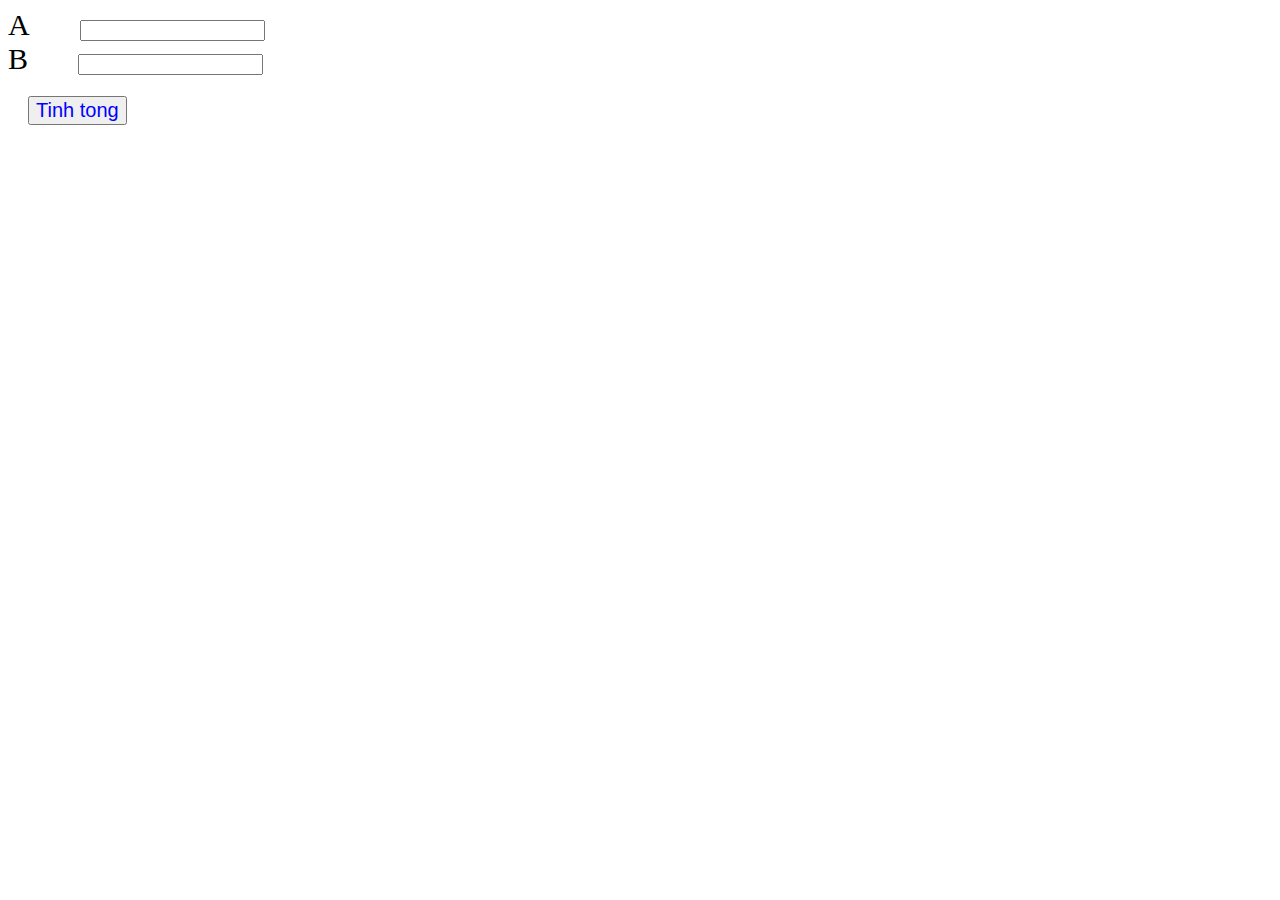
<file: bai1/index.html>
<!DOCTYPE html>
<html lang="en">
<head>
    <meta charset="UTF-8">
    <meta http-equiv="X-UA-Compatible" content="IE=edge">
    <meta name="viewport" content="width=device-width, initial-scale=1.0">
   
    <title>Document</title>
    
</head>
<body>
    <script src="RenderUi.js" ></script>
</body>
</html>
</file>
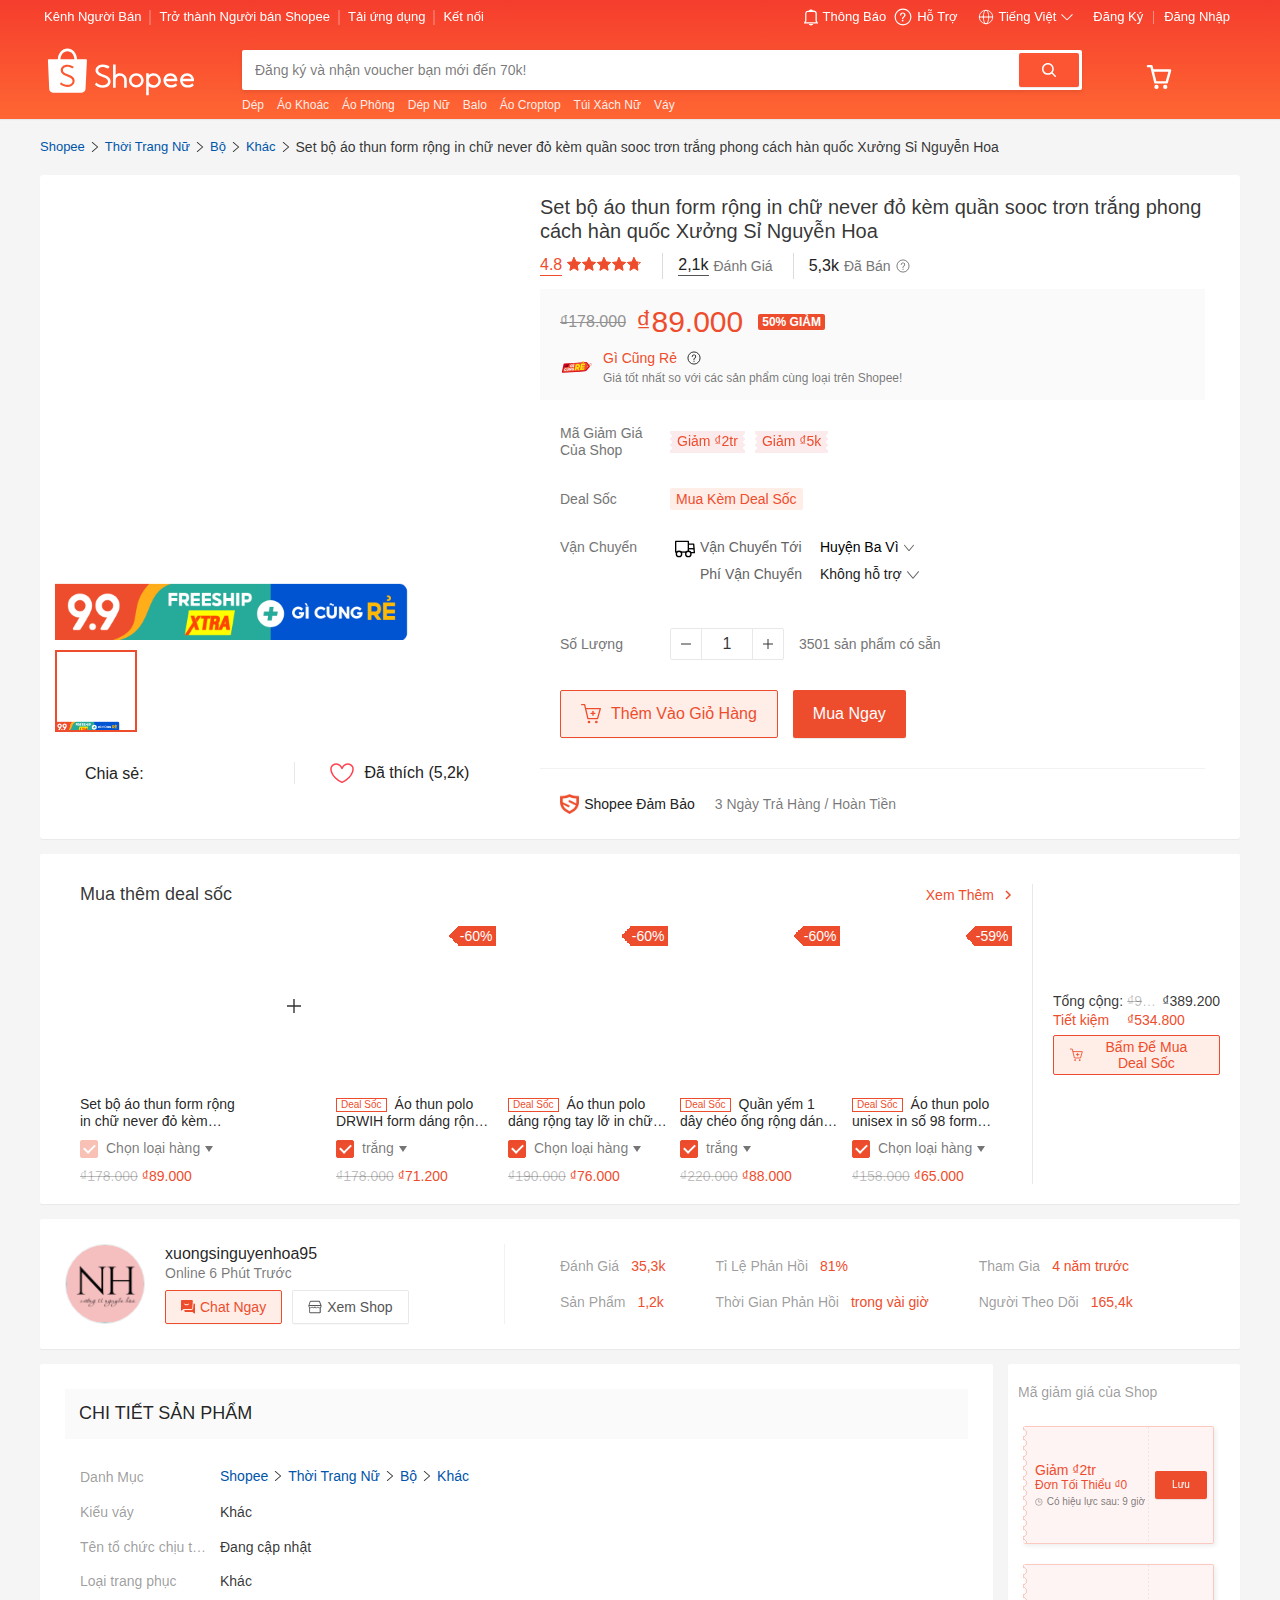
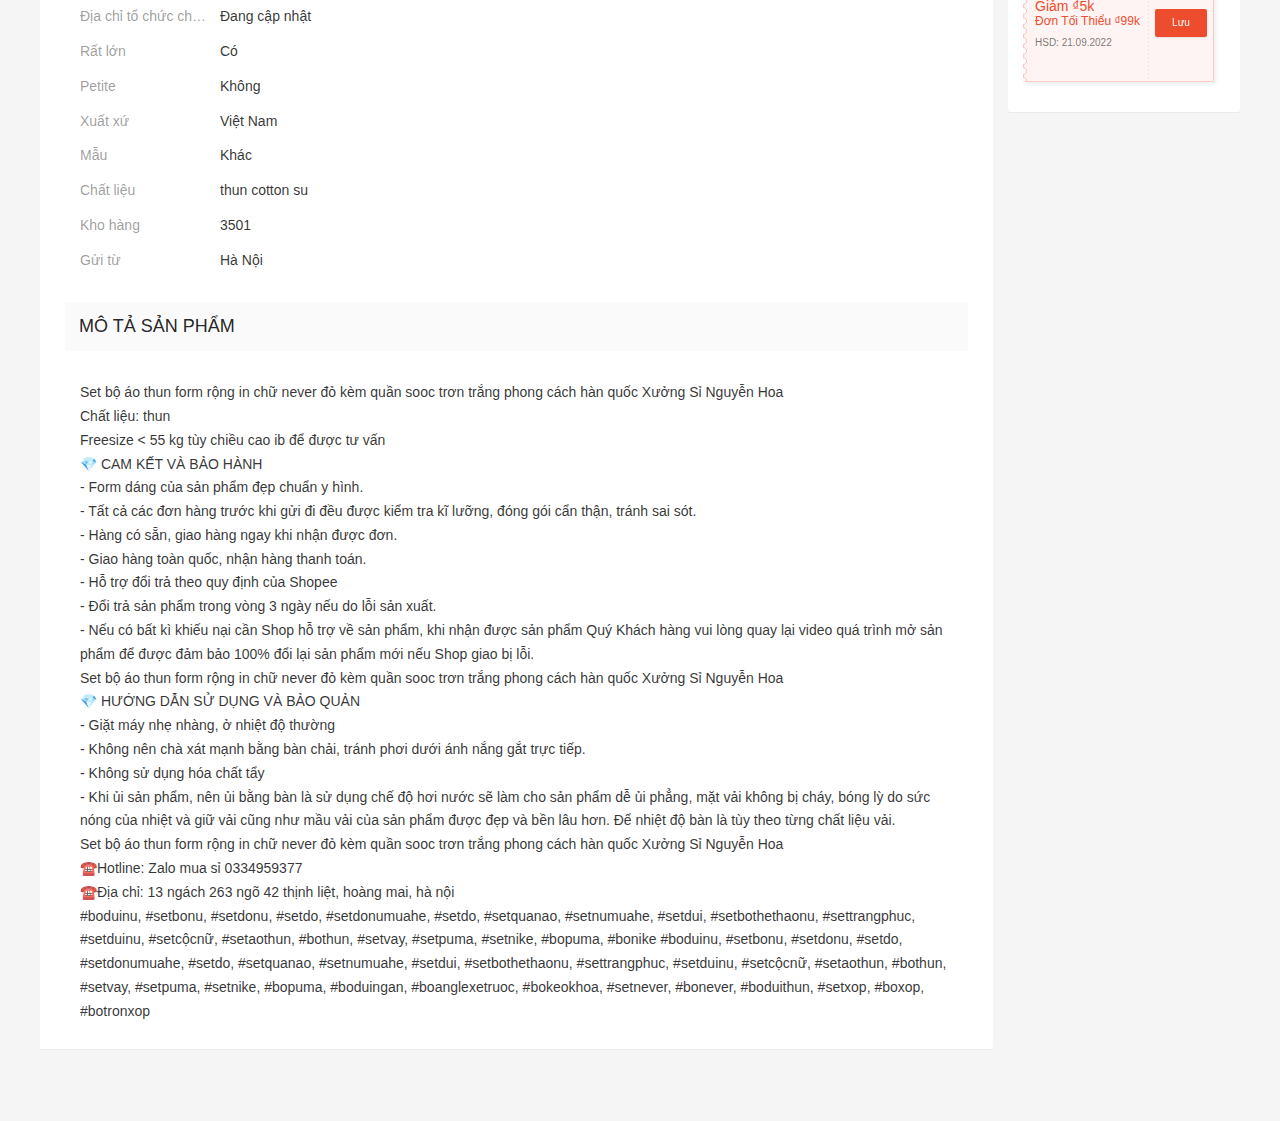
<file: img/hinh1.html>
<!DOCTYPE html>
<!-- saved from url=(0348)https://shopee.vn/Set-b%E1%BB%99-%C3%A1o-thun-form-r%E1%BB%99ng-in-ch%E1%BB%AF-never-%C4%91%E1%BB%8F-k%C3%A8m-qu%E1%BA%A7n-sooc-tr%C6%A1n-tr%E1%BA%AFng-phong-c%C3%A1ch-h%C3%A0n-qu%E1%BB%91c-X%C6%B0%E1%BB%9Fng-S%E1%BB%89-Nguy%E1%BB%85n-Hoa-i.74109861.14459567975?sp_atk=25ccf5f0-1a7a-4a20-a155-c2835cbfc764&xptdk=25ccf5f0-1a7a-4a20-a155-c2835cbfc764 -->
<html dir="ltr" lang="vi"><head><meta http-equiv="Content-Type" content="text/html; charset=UTF-8"><style>body {transition: opacity ease-in 0.2s; } 
body[unresolved] {opacity: 0; display: block; overflow: hidden; position: relative; } 
</style>

<meta name="viewport" content="width=1240,shrink-to-fit=no">
<meta name="shopee:git-sha" content="23d07d67156156380fe35adea61f46682721236b">
<meta name="shopee:version" content="pc-v5.20.5">
<link rel="preload" href="./hinh1_files/bundle.ff234809939cc552.css" as="style" data-modern="true">
<link rel="modulepreload" href="./hinh1_files/webpack-runtime.a8f32b3f1b123369.js.download" data-modern="true">
<link rel="modulepreload" href="./hinh1_files/2104.9f4e35389c4b5739.js.download" data-modern="true">
<link rel="modulepreload" href="./hinh1_files/bundle.91552c24182165e8.js.download" data-modern="true">
<script type="text/javascript" async="" src="./hinh1_files/hotjar-868286.js.download"></script><script type="text/javascript" async="" src="./hinh1_files/linkid.js.download"></script><script type="text/javascript" async="" src="./hinh1_files/analytics.js.download"></script><script type="text/javascript" async="" src="./hinh1_files/ld.js.download"></script><script type="text/javascript" async="" src="./hinh1_files/hotjar-868286.js.download"></script><script type="text/javascript" async="" src="./hinh1_files/js"></script><script src="./hinh1_files/1457130904612161" async=""></script><script async="" src="./hinh1_files/fbevents.js.download"></script><script async="" src="./hinh1_files/gtm.js.download"></script><script data-webfe="config">
window.__PAGE_ID__ = 1;
      window.__LOCALE__ = 'VN';
      window.__ENV__ = 'live';
      window.__ASSETS__ = {"DL_ENABLED_MALL_REGIONS":["SG","MY","ID","TH","VN","PH","TW"],"FESTIVAL_SKIN_V2":{"data":[{"id":23,"name":"Festival skin 09.09","start":1661446800,"end":1662915600,"status":"ongoing","visibility":true,"mtime":null,"operator":null,"mobile":{"category_image":null,"daily_discover_image":null,"timer":null,"custom_header_array":[{"header_name":"DAILY_DISCOVER","image":null,"color":"#EE4D2D","display_width":null,"display_height":null,"background_image":null},{"header_name":"CATEGORY","image":null,"color":"#EE4D2D","display_width":null,"display_height":null,"background_image":null}],"display":1,"header_color":null,"apply_to_pc":false},"pc":{"logo":null,"banner":{"image_type":"fs","image":"7de91e2132c3644f6bf53406678212c9","display_width":3400,"display_height":800},"timer":null,"custom_header_array":null,"display":1,"header_color":null,"key_visual_height":null},"navbar":{"background_image_standard":"ed8ed61ee69a8f1fa1b6b411237d3ceb","background_image_long":"5f3f4438b55f22a09d8e836d4720cfd8","color":"white","display":1}}],"error":null,"error_messages":null,"error_msg":null},"MART_CONFIG":{"shop":{"shopid":469064007,"username":"shopee_supermarket"},"header":{"bg_color":"#005dc7"}},"PAGE_MANIFEST":{"pcmall-addondeal-aod":"https://deo.shopeemobile.com/shopee/stm-sg-live/webfe-rp-assets/13675/asset-VN-live.9460c9ecb547107b000f4d15e26435c8.json","pcmall-addondeal-pwg":{"version":1,"assets":{},"legacy":{"js":["https://deo.shopeemobile.com/shopee/shopee-pcmall-live-sg/addondeal/runtime.fbd194d8277f8ff200c2.legacy.js","https://deo.shopeemobile.com/shopee/shopee-pcmall-live-sg/addondeal/553.ffa7dbfc0215b4bd7a89.legacy.js","https://deo.shopeemobile.com/shopee/shopee-pcmall-live-sg/addondeal/394.90acf6adeb022c49f6de.legacy.js","https://deo.shopeemobile.com/shopee/shopee-pcmall-live-sg/addondeal/952.6dfa49cc7f0c6fd9a106.legacy.js","https://deo.shopeemobile.com/shopee/shopee-pcmall-live-sg/addondeal/166.4407878f4ddf903bf7e4.legacy.js","https://deo.shopeemobile.com/shopee/shopee-pcmall-live-sg/addondeal/869.74a93236dc0b50fcd6e1.legacy.js","https://deo.shopeemobile.com/shopee/shopee-pcmall-live-sg/addondeal/271.988e7a2c844ab3e8d9d6.legacy.js","https://deo.shopeemobile.com/shopee/shopee-pcmall-live-sg/addondeal/458.d1b5419124312a37a840.legacy.js","https://deo.shopeemobile.com/shopee/shopee-pcmall-live-sg/addondeal/731.f484035b94c9448a349a.legacy.js","https://deo.shopeemobile.com/shopee/shopee-pcmall-live-sg/addondeal/pcmall-addondeal-pwg.b57b39c82d8e21dbdffd.legacy.js"],"css":["https://deo.shopeemobile.com/shopee/shopee-pcmall-live-sg/addondeal/553.c4fa3dd24f10a6d0126d.legacy.css","https://deo.shopeemobile.com/shopee/shopee-pcmall-live-sg/addondeal/869.dd6196a84ef4564884da.legacy.css","https://deo.shopeemobile.com/shopee/shopee-pcmall-live-sg/addondeal/pcmall-addondeal-pwg.e9354a7cea2a5f425f78.legacy.css"]},"modern":{"js":["https://deo.shopeemobile.com/shopee/shopee-pcmall-live-sg/addondeal/runtime.fbd194d8277f8ff200c2.legacy.js","https://deo.shopeemobile.com/shopee/shopee-pcmall-live-sg/addondeal/553.ffa7dbfc0215b4bd7a89.legacy.js","https://deo.shopeemobile.com/shopee/shopee-pcmall-live-sg/addondeal/394.90acf6adeb022c49f6de.legacy.js","https://deo.shopeemobile.com/shopee/shopee-pcmall-live-sg/addondeal/952.6dfa49cc7f0c6fd9a106.legacy.js","https://deo.shopeemobile.com/shopee/shopee-pcmall-live-sg/addondeal/166.4407878f4ddf903bf7e4.legacy.js","https://deo.shopeemobile.com/shopee/shopee-pcmall-live-sg/addondeal/869.74a93236dc0b50fcd6e1.legacy.js","https://deo.shopeemobile.com/shopee/shopee-pcmall-live-sg/addondeal/271.988e7a2c844ab3e8d9d6.legacy.js","https://deo.shopeemobile.com/shopee/shopee-pcmall-live-sg/addondeal/458.d1b5419124312a37a840.legacy.js","https://deo.shopeemobile.com/shopee/shopee-pcmall-live-sg/addondeal/731.f484035b94c9448a349a.legacy.js","https://deo.shopeemobile.com/shopee/shopee-pcmall-live-sg/addondeal/pcmall-addondeal-pwg.b57b39c82d8e21dbdffd.legacy.js"],"css":["https://deo.shopeemobile.com/shopee/shopee-pcmall-live-sg/addondeal/553.c4fa3dd24f10a6d0126d.legacy.css","https://deo.shopeemobile.com/shopee/shopee-pcmall-live-sg/addondeal/869.dd6196a84ef4564884da.legacy.css","https://deo.shopeemobile.com/shopee/shopee-pcmall-live-sg/addondeal/pcmall-addondeal-pwg.e9354a7cea2a5f425f78.legacy.css"]}},"pcmall-addondeal-pwp":{"version":1,"assets":{},"legacy":{"js":["https://deo.shopeemobile.com/shopee/shopee-pcmall-live-sg/addondeal/runtime.fbd194d8277f8ff200c2.legacy.js","https://deo.shopeemobile.com/shopee/shopee-pcmall-live-sg/addondeal/553.ffa7dbfc0215b4bd7a89.legacy.js","https://deo.shopeemobile.com/shopee/shopee-pcmall-live-sg/addondeal/394.90acf6adeb022c49f6de.legacy.js","https://deo.shopeemobile.com/shopee/shopee-pcmall-live-sg/addondeal/952.6dfa49cc7f0c6fd9a106.legacy.js","https://deo.shopeemobile.com/shopee/shopee-pcmall-live-sg/addondeal/166.4407878f4ddf903bf7e4.legacy.js","https://deo.shopeemobile.com/shopee/shopee-pcmall-live-sg/addondeal/869.74a93236dc0b50fcd6e1.legacy.js","https://deo.shopeemobile.com/shopee/shopee-pcmall-live-sg/addondeal/271.988e7a2c844ab3e8d9d6.legacy.js","https://deo.shopeemobile.com/shopee/shopee-pcmall-live-sg/addondeal/458.d1b5419124312a37a840.legacy.js","https://deo.shopeemobile.com/shopee/shopee-pcmall-live-sg/addondeal/731.f484035b94c9448a349a.legacy.js","https://deo.shopeemobile.com/shopee/shopee-pcmall-live-sg/addondeal/pcmall-addondeal-pwp.fbf9226adf093b8d2a63.legacy.js"],"css":["https://deo.shopeemobile.com/shopee/shopee-pcmall-live-sg/addondeal/553.c4fa3dd24f10a6d0126d.legacy.css","https://deo.shopeemobile.com/shopee/shopee-pcmall-live-sg/addondeal/869.dd6196a84ef4564884da.legacy.css","https://deo.shopeemobile.com/shopee/shopee-pcmall-live-sg/addondeal/pcmall-addondeal-pwp.234014a8024615a3d34d.legacy.css"]},"modern":{"js":["https://deo.shopeemobile.com/shopee/shopee-pcmall-live-sg/addondeal/runtime.fbd194d8277f8ff200c2.legacy.js","https://deo.shopeemobile.com/shopee/shopee-pcmall-live-sg/addondeal/553.ffa7dbfc0215b4bd7a89.legacy.js","https://deo.shopeemobile.com/shopee/shopee-pcmall-live-sg/addondeal/394.90acf6adeb022c49f6de.legacy.js","https://deo.shopeemobile.com/shopee/shopee-pcmall-live-sg/addondeal/952.6dfa49cc7f0c6fd9a106.legacy.js","https://deo.shopeemobile.com/shopee/shopee-pcmall-live-sg/addondeal/166.4407878f4ddf903bf7e4.legacy.js","https://deo.shopeemobile.com/shopee/shopee-pcmall-live-sg/addondeal/869.74a93236dc0b50fcd6e1.legacy.js","https://deo.shopeemobile.com/shopee/shopee-pcmall-live-sg/addondeal/271.988e7a2c844ab3e8d9d6.legacy.js","https://deo.shopeemobile.com/shopee/shopee-pcmall-live-sg/addondeal/458.d1b5419124312a37a840.legacy.js","https://deo.shopeemobile.com/shopee/shopee-pcmall-live-sg/addondeal/731.f484035b94c9448a349a.legacy.js","https://deo.shopeemobile.com/shopee/shopee-pcmall-live-sg/addondeal/pcmall-addondeal-pwp.fbf9226adf093b8d2a63.legacy.js"],"css":["https://deo.shopeemobile.com/shopee/shopee-pcmall-live-sg/addondeal/553.c4fa3dd24f10a6d0126d.legacy.css","https://deo.shopeemobile.com/shopee/shopee-pcmall-live-sg/addondeal/869.dd6196a84ef4564884da.legacy.css","https://deo.shopeemobile.com/shopee/shopee-pcmall-live-sg/addondeal/pcmall-addondeal-pwp.234014a8024615a3d34d.legacy.css"]}},"pcmall-allcampaigns":"https://deo.shopeemobile.com/shopee/stm-sg-live/webfe-rp-assets/1854/asset-VN-live.c23cadbbf2f753d8a10fd8a19a4c75b5.json","pcmall-bundledeal":"https://deo.shopeemobile.com/shopee/stm-sg-live/webfe-rp-assets/6950/asset-VN-live.4af5712d43f07efd165ef62294d6b3ba.json","pcmall-cart":"https://deo.shopeemobile.com/shopee/stm-sg-live/webfe-rp-assets/2355/asset-VN-live.83326f0cf3def44e8dc4b481a2cb5b16.json","pcmall-casedispute":null,"pcmall-categorypage":"https://deo.shopeemobile.com/shopee/stm-sg-live/webfe-rp-assets/25512/asset-VN-live.61ca1460dda3d033a85c9db4a9fb7687.json","pcmall-checkout":null,"pcmall-coins":"https://deo.shopeemobile.com/shopee/stm-sg-live/webfe-rp-assets/32474/asset-VN-live.5c57d5668c26e45480078fe10383cdba.json","pcmall-coinsrewardpage":"https://deo.shopeemobile.com/shopee/stm-sg-live/webfe-rp-assets/4693/asset-VN-live.0021633b73437eb9adb87931e351837f.json","pcmall-dailycheckin":["https://deo.shopeemobile.com/shopee/shopee-pcmall-live-sg/dailycheckin/main.00067c6ad71a0e70a8c7.css","https://deo.shopeemobile.com/shopee/shopee-pcmall-live-sg/dailycheckin/main.1e700d18062d265f68e4.js"],"pcmall-ebcomponents-mb":null,"pcmall-ebcomponents-quiz":"https://deo.shopeemobile.com/shopee/stm-sg-live/webfe-rp-assets/30941/asset-VN-live.8117a21a0855f1ee779b9065567557d7.json","pcmall-ebcomponents-voting":"https://deo.shopeemobile.com/shopee/stm-sg-live/webfe-rp-assets/32107/asset-VN-live.43f220784264efe67ce3914fea61fa37.json","pcmall-entrycollectionlanding":"https://deo.shopeemobile.com/shopee/stm-sg-live/webfe-rp-assets/26981/asset-VN-live.4e33618fa5373a8c9e55df92a3d71e95.json","pcmall-flashsale":{"version":1,"assets":{},"legacy":{"js":["https://deo.shopeemobile.com/shopee/shopee-pcmall-live-sg/flashsale/runtime.f1f54f1954f4e3eaaf13.legacy.js","https://deo.shopeemobile.com/shopee/shopee-pcmall-live-sg/flashsale/477.d62ef65bf8aa741667f4.legacy.js","https://deo.shopeemobile.com/shopee/shopee-pcmall-live-sg/flashsale/372.ab9f5b7a272210d00c59.legacy.js","https://deo.shopeemobile.com/shopee/shopee-pcmall-live-sg/flashsale/797.cb3a9f623f785e3637fc.legacy.js","https://deo.shopeemobile.com/shopee/shopee-pcmall-live-sg/flashsale/849.4288d64585e8151ad150.legacy.js","https://deo.shopeemobile.com/shopee/shopee-pcmall-live-sg/flashsale/123.fe87a236557e2b0ed770.legacy.js","https://deo.shopeemobile.com/shopee/shopee-pcmall-live-sg/flashsale/539.fe55529a1f101c54f90e.legacy.js","https://deo.shopeemobile.com/shopee/shopee-pcmall-live-sg/flashsale/73.37c06a3a3b90985f198c.legacy.js","https://deo.shopeemobile.com/shopee/shopee-pcmall-live-sg/flashsale/pcmall-flashsale.5c2aacc749e7e22f2469.legacy.js"],"css":["https://deo.shopeemobile.com/shopee/shopee-pcmall-live-sg/flashsale/849.5ac56a678abf3f480a48.legacy.css","https://deo.shopeemobile.com/shopee/shopee-pcmall-live-sg/flashsale/73.71d436b2e5e3ebc62eef.legacy.css"]},"modern":{"js":["https://deo.shopeemobile.com/shopee/shopee-pcmall-live-sg/flashsale/runtime.f1f54f1954f4e3eaaf13.legacy.js","https://deo.shopeemobile.com/shopee/shopee-pcmall-live-sg/flashsale/477.d62ef65bf8aa741667f4.legacy.js","https://deo.shopeemobile.com/shopee/shopee-pcmall-live-sg/flashsale/372.ab9f5b7a272210d00c59.legacy.js","https://deo.shopeemobile.com/shopee/shopee-pcmall-live-sg/flashsale/797.cb3a9f623f785e3637fc.legacy.js","https://deo.shopeemobile.com/shopee/shopee-pcmall-live-sg/flashsale/849.4288d64585e8151ad150.legacy.js","https://deo.shopeemobile.com/shopee/shopee-pcmall-live-sg/flashsale/123.fe87a236557e2b0ed770.legacy.js","https://deo.shopeemobile.com/shopee/shopee-pcmall-live-sg/flashsale/539.fe55529a1f101c54f90e.legacy.js","https://deo.shopeemobile.com/shopee/shopee-pcmall-live-sg/flashsale/73.37c06a3a3b90985f198c.legacy.js","https://deo.shopeemobile.com/shopee/shopee-pcmall-live-sg/flashsale/pcmall-flashsale.5c2aacc749e7e22f2469.legacy.js"],"css":["https://deo.shopeemobile.com/shopee/shopee-pcmall-live-sg/flashsale/849.5ac56a678abf3f480a48.legacy.css","https://deo.shopeemobile.com/shopee/shopee-pcmall-live-sg/flashsale/73.71d436b2e5e3ebc62eef.legacy.css"]}},"pcmall-flashsale-entry":"https://deo.shopeemobile.com/shopee/stm-sg-live/webfe-rp-assets/7432/asset-VN-live.860ff6df088e9f715d366e5b9338069f.json","pcmall-flashsale-mart-entry":"https://deo.shopeemobile.com/shopee/stm-sg-live/webfe-rp-assets/7563/asset-VN-live.023442155fe26ad940e3bda689962640.json","pcmall-flashsale-mart-landing":"https://deo.shopeemobile.com/shopee/stm-sg-live/webfe-rp-assets/7623/asset-VN-live.d72116eeb01967713a944997108ffd4b.json","pcmall-flashsale-microsite":null,"pcmall-flashsalesoldout":"https://deo.shopeemobile.com/shopee/stm-sg-live/webfe-rp-assets/31123/asset-VN-live.dcfc756edbd500fe87c909068e8b40d4.json","pcmall-formmanagement":null,"pcmall-groupbuy":["https://deo.shopeemobile.com/shopee/shopee-pcmall-live-sg/groupbuy/pcmall-groupbuy.23252a2ae64a26489ece.js"],"pcmall-homepage":"https://deo.shopeemobile.com/shopee/stm-sg-live/webfe-rp-assets/23037/asset-VN-live.2b5ddb4a13a77c67e0d2fda4ce79a1ca.json","pcmall-intermediate":"https://deo.shopeemobile.com/shopee/stm-sg-live/webfe-rp-assets/22370/asset-VN-live.be928922da9b635ba6b78cf1972b74f5.json","pcmall-itemcard":null,"pcmall-mall-brand-list-page":null,"pcmall-mall-landing-page":null,"pcmall-marthomepage":"https://deo.shopeemobile.com/shopee/stm-sg-live/webfe-rp-assets/18537/asset-VN-live.ee59474a8f6e6af16dbf62fc184d73cb.json","pcmall-microsite":"https://deo.shopeemobile.com/shopee/stm-sg-live/webfe-rp-assets/24491/asset-VN-live.a400143277e252442a18ee262ae28561.json","pcmall-paymentfe":"https://deo.shopeemobile.com/shopee/stm-sg-live/webfe-rp-assets/2255/asset-VN-live.cf84843aa585873a13cd95afc4985276.json","pcmall-pcpagevoucherdetail":"https://deo.shopeemobile.com/shopee/stm-sg-live/webfe-rp-assets/21062/asset-VN-live.f1b2af48ea23caf830391d12f09db99e.json","pcmall-pdp":"https://deo.shopeemobile.com/shopee/stm-sg-live/webfe-rp-assets/15906/asset-VN-live.24b128e648a3a15a230b0eb226728cfe.json","pcmall-productcollectionlanding":"https://deo.shopeemobile.com/shopee/stm-sg-live/webfe-rp-assets/26884/asset-VN-live.50891b6bcbc7549415d6438e3d1160dd.json","pcmall-productdetailspage":"https://deo.shopeemobile.com/shopee/stm-sg-live/webfe-rp-assets/32907/asset-VN-live.bc7b70aec7931a520595f8559eabe962.json","pcmall-productshopvoucher":"https://deo.shopeemobile.com/shopee/stm-sg-live/webfe-rp-assets/22772/asset-VN-live.52017d02566f43e3c7846865c5136c2d.json","pcmall-productshopvouchers":"https://deo.shopeemobile.com/shopee/stm-sg-live/webfe-rp-assets/22678/asset-VN-live.ad239ee125f75da68329c2097c1a111f.json","pcmall-rcmd-cart-ymal":"https://deo.shopeemobile.com/shopee/stm-sg-live/webfe-rp-assets/22952/asset-VN-live.035cd5f09616e4c34a3f1f36d78f2b14.json","pcmall-rcmd-cart-ymal-page":"https://deo.shopeemobile.com/shopee/stm-sg-live/webfe-rp-assets/24788/asset-VN-live.ef41b1dd58fbb648efa1b1b1a07b370e.json","pcmall-rcmd-flash-sale-sold-out-page":{"version":1,"assets":{},"legacy":{"js":["https://deo.shopeemobile.com/shopee/shopee-pcmall-live-sg/rcmd/runtime.943efba0f73fa00221f6.legacy.js","https://deo.shopeemobile.com/shopee/shopee-pcmall-live-sg/rcmd/155.9b31ccd74b81a6a498f3.legacy.js","https://deo.shopeemobile.com/shopee/shopee-pcmall-live-sg/rcmd/10.6cb089a4d46276c7261c.legacy.js","https://deo.shopeemobile.com/shopee/shopee-pcmall-live-sg/rcmd/942.a0bd673d9544981c9861.legacy.js","https://deo.shopeemobile.com/shopee/shopee-pcmall-live-sg/rcmd/pcmall-rcmd-flash-sale-sold-out-page.a59cb715613f83f0acaf.legacy.js"],"css":["https://deo.shopeemobile.com/shopee/shopee-pcmall-live-sg/rcmd/10.171ca5d1b748cbe92f92.legacy.css","https://deo.shopeemobile.com/shopee/shopee-pcmall-live-sg/rcmd/942.5ddb910e5ddd3debef3f.legacy.css","https://deo.shopeemobile.com/shopee/shopee-pcmall-live-sg/rcmd/pcmall-rcmd-flash-sale-sold-out-page.36218cd287038c17db85.legacy.css"]},"modern":{"js":["https://deo.shopeemobile.com/shopee/shopee-pcmall-live-sg/rcmd/runtime.943efba0f73fa00221f6.legacy.js","https://deo.shopeemobile.com/shopee/shopee-pcmall-live-sg/rcmd/155.9b31ccd74b81a6a498f3.legacy.js","https://deo.shopeemobile.com/shopee/shopee-pcmall-live-sg/rcmd/10.6cb089a4d46276c7261c.legacy.js","https://deo.shopeemobile.com/shopee/shopee-pcmall-live-sg/rcmd/942.a0bd673d9544981c9861.legacy.js","https://deo.shopeemobile.com/shopee/shopee-pcmall-live-sg/rcmd/pcmall-rcmd-flash-sale-sold-out-page.a59cb715613f83f0acaf.legacy.js"],"css":["https://deo.shopeemobile.com/shopee/shopee-pcmall-live-sg/rcmd/10.171ca5d1b748cbe92f92.legacy.css","https://deo.shopeemobile.com/shopee/shopee-pcmall-live-sg/rcmd/942.5ddb910e5ddd3debef3f.legacy.css","https://deo.shopeemobile.com/shopee/shopee-pcmall-live-sg/rcmd/pcmall-rcmd-flash-sale-sold-out-page.36218cd287038c17db85.legacy.css"]}},"pcmall-rcmd-pdp-ftss":null,"pcmall-rcmd-pdp-sp":null,"pcmall-rcmd-pdp-ymal":null,"pcmall-recommendcartvoucherspc":"https://deo.shopeemobile.com/shopee/stm-sg-live/webfe-rp-assets/21924/asset-VN-live.a8a47ef8322c70c12464b423e118cee0.json","pcmall-recommendshopvoucherlistpc":"https://deo.shopeemobile.com/shopee/stm-sg-live/webfe-rp-assets/21874/asset-VN-live.df82c9ea777c546ee77b825eaf27bcf8.json","pcmall-return":null,"pcmall-returnevidence":null,"pcmall-sclp":{"version":1,"assets":{},"legacy":{"js":["https://deo.shopeemobile.com/shopee/shopee-pcmall-live-sg/sclp/pcmall-sclp.97983cf38644c7eb20d9.js"],"css":["https://deo.shopeemobile.com/shopee/shopee-pcmall-live-sg/sclp/pcmall-sclp.070433ad96fcf226a26e.css"]},"modern":{"js":["https://deo.shopeemobile.com/shopee/shopee-pcmall-live-sg/sclp/pcmall-sclp.97983cf38644c7eb20d9.js"],"css":["https://deo.shopeemobile.com/shopee/shopee-pcmall-live-sg/sclp/pcmall-sclp.070433ad96fcf226a26e.css"]}},"pcmall-sellervoucher":"https://deo.shopeemobile.com/shopee/stm-sg-live/webfe-rp-assets/22629/asset-VN-live.c03330e9f01c8c05a41200bb27afd99b.json","pcmall-sellervoucherlist":"https://deo.shopeemobile.com/shopee/stm-sg-live/webfe-rp-assets/22501/asset-VN-live.95968fae686b6f6dad643fb15f4f4ce5.json","pcmall-shopcollectionlanding":"https://deo.shopeemobile.com/shopee/stm-sg-live/webfe-rp-assets/26691/asset-VN-live.67ced08507aca4a33c910d0b7790c287.json","pcmall-shopcustompage":null,"pcmall-shopmicrofe":"https://deo.shopeemobile.com/shopee/stm-sg-live/webfe-rp-assets/4786/asset-VN-live.0164717f485eb745ef40b178c3cee216.json","pcmall-shoprating":{"version":1,"assets":{},"legacy":{"js":["https://deo.shopeemobile.com/shopee/shopee-pcmall-live-sg/shoprating/pcmall-shoprating.ed990a5231b044fbe19d.js"],"css":["https://deo.shopeemobile.com/shopee/shopee-pcmall-live-sg/shoprating/pcmall-shoprating.170009ceec9edb1862da.css"]},"modern":{"js":["https://deo.shopeemobile.com/shopee/shopee-pcmall-live-sg/shoprating/pcmall-shoprating.ed990a5231b044fbe19d.js"],"css":["https://deo.shopeemobile.com/shopee/shopee-pcmall-live-sg/shoprating/pcmall-shoprating.170009ceec9edb1862da.css"]}},"pcmall-useraccount":"https://deo.shopeemobile.com/shopee/stm-sg-live/webfe-rp-assets/27945/asset-VN-live.f2caf4f8cbf6eb293ac0afb721bae0d3.json","pcmall-voucherproductfocusedui":"https://deo.shopeemobile.com/shopee/stm-sg-live/webfe-rp-assets/22192/asset-VN-live.b4f04d0eac77aff4456a811e3bd144c9.json","pcmall-voucherwallet":"https://deo.shopeemobile.com/shopee/stm-sg-live/webfe-rp-assets/21747/asset-VN-live.ba517ad1294f1bd1e3550c12b30baec2.json","pcmall-voucherwalletmodalpc":"https://deo.shopeemobile.com/shopee/stm-sg-live/webfe-rp-assets/22107/asset-VN-live.52bde9162c5f1cc7d9d1bcd4e6b7d52b.json","pcmall-voucherwalletvoucherpreview":{"version":1,"assets":{},"legacy":{"js":["https://deo.shopeemobile.com/shopee/shopee-pcmall-live-sg/voucher/runtime.a21c4149418ca2dd9c93.legacy.js","https://deo.shopeemobile.com/shopee/shopee-pcmall-live-sg/voucher/181.3e62ba5cba4426722e55.legacy.js","https://deo.shopeemobile.com/shopee/shopee-pcmall-live-sg/voucher/573.cd84fe658129df12fc32.legacy.js","https://deo.shopeemobile.com/shopee/shopee-pcmall-live-sg/voucher/pcmall-voucherwalletvoucherpreview.66e17fd6965dfc4e736f.legacy.js"],"css":["https://deo.shopeemobile.com/shopee/shopee-pcmall-live-sg/voucher/573.bfb3df70554e8121fd8d.legacy.css","https://deo.shopeemobile.com/shopee/shopee-pcmall-live-sg/voucher/pcmall-voucherwalletvoucherpreview.e4fe8e4f96c08b885265.legacy.css"]},"modern":{"js":["https://deo.shopeemobile.com/shopee/shopee-pcmall-live-sg/voucher/runtime.a21c4149418ca2dd9c93.legacy.js","https://deo.shopeemobile.com/shopee/shopee-pcmall-live-sg/voucher/181.3e62ba5cba4426722e55.legacy.js","https://deo.shopeemobile.com/shopee/shopee-pcmall-live-sg/voucher/573.cd84fe658129df12fc32.legacy.js","https://deo.shopeemobile.com/shopee/shopee-pcmall-live-sg/voucher/pcmall-voucherwalletvoucherpreview.66e17fd6965dfc4e736f.legacy.js"],"css":["https://deo.shopeemobile.com/shopee/shopee-pcmall-live-sg/voucher/573.bfb3df70554e8121fd8d.legacy.css","https://deo.shopeemobile.com/shopee/shopee-pcmall-live-sg/voucher/pcmall-voucherwalletvoucherpreview.e4fe8e4f96c08b885265.legacy.css"]}}},"TRANSIFY_COLLECTION_MAPPING":{"en-live-106":1661307885,"en-live-110":1655981629,"en-live-115":1655981629,"en-live-119":1655981629,"en-live-12":1655981629,"en-live-120":1655981629,"en-live-121":1655981629,"en-live-122":1655981629,"en-live-124":1661245207,"en-live-125":1655981629,"en-live-127":1658480839,"en-live-134":1657694310,"en-live-135":1655981629,"en-live-137":1657685110,"en-live-139":1655981629,"en-live-144":1655981629,"en-live-146":1655981629,"en-live-148":1655981629,"en-live-149":1658722250,"en-live-150":1661863765,"en-live-153":1655981629,"en-live-154":1655981629,"en-live-156":1655981629,"en-live-157":1655981629,"en-live-159":1655981629,"en-live-168":1655981629,"en-live-175":1656408025,"en-live-176":1661327267,"en-live-177":1655981629,"en-live-178":1661162435,"en-live-179":1660632725,"en-live-188":1655981629,"en-live-205":1655981629,"en-live-207":1655981629,"en-live-208":1655981629,"en-live-212":1655981629,"en-live-213":1657174722,"en-live-22":1660544955,"en-live-225":1655981629,"en-live-226":1655981629,"en-live-227":1661776473,"en-live-23":1655981629,"en-live-232":1655981629,"en-live-24":1655981629,"en-live-247":1655981629,"en-live-25":1655981629,"en-live-251":1655981629,"en-live-252":1655981629,"en-live-26":1655981629,"en-live-262":1655981629,"en-live-264":1655981629,"en-live-266":1655981629,"en-live-267":1655981629,"en-live-274":1655981629,"en-live-28":1620289785,"en-live-281":1655981629,"en-live-284":1655981629,"en-live-286":1655981629,"en-live-289":1655981629,"en-live-293":1661776553,"en-live-309":1655981629,"en-live-313":1659414261,"en-live-315":1655981629,"en-live-327":1660268377,"en-live-331":1655981629,"en-live-34":1657259124,"en-live-347":1659926069,"en-live-35":1661766353,"en-live-353":1655981629,"en-live-356":1657703812,"en-live-359":1657162064,"en-live-36":1660185822,"en-live-37":1660128668,"en-live-371":1634122248,"en-live-38":1655981629,"en-live-381":1655981629,"en-live-382":1655981629,"en-live-39":1655981629,"en-live-390":1655981629,"en-live-391":1655981629,"en-live-4":1655981629,"en-live-41":1655981629,"en-live-410":1655981629,"en-live-421":1655981629,"en-live-435":1660819661,"en-live-439":1655981629,"en-live-44":1655981629,"en-live-444":1655981629,"en-live-45":1655981629,"en-live-451":1658384970,"en-live-454":1655981629,"en-live-456":1655981629,"en-live-46":1655981629,"en-live-460":1655981629,"en-live-465":1658808290,"en-live-479":1657091510,"en-live-485":1661747640,"en-live-486":1659507791,"en-live-492":1660897965,"en-live-5":1655981629,"en-live-508":1661317725,"en-live-516":1657695376,"en-live-52":1655981629,"en-live-53":1660720220,"en-live-539":1661769877,"en-live-54":1661927697,"en-live-55":1660294686,"en-live-57":1661155950,"en-live-58":1660553010,"en-live-59":1655981629,"en-live-6":1655981629,"en-live-60":1655981629,"en-live-61":1655981629,"en-live-63":1660097264,"en-live-64":1655981629,"en-live-65":1655981629,"en-live-7":1661847320,"en-live-70":1655981629,"en-live-71":1661151366,"en-live-73":1635491828,"en-live-74":1657237697,"en-live-76":1661850189,"en-live-8":1637915690,"en-live-84":1655981629,"en-live-89":1655981629,"en-live-94":1655981629,"en-live-95":1655981629,"en-live-96":1655981629,"en-live-97":1655981629,"en-live-99":1655981629,"vi-live-106":1661307885,"vi-live-110":1655981629,"vi-live-115":1655981629,"vi-live-119":1655981629,"vi-live-12":1655981629,"vi-live-120":1655981629,"vi-live-121":1655981629,"vi-live-122":1655981629,"vi-live-124":1661245207,"vi-live-125":1655981629,"vi-live-127":1658480839,"vi-live-134":1657694310,"vi-live-135":1655981629,"vi-live-137":1657685110,"vi-live-139":1655981629,"vi-live-144":1655981629,"vi-live-146":1655981629,"vi-live-148":1655981629,"vi-live-149":1658722250,"vi-live-150":1661863765,"vi-live-153":1655981629,"vi-live-154":1655981629,"vi-live-156":1655981629,"vi-live-157":1655981629,"vi-live-159":1655981629,"vi-live-168":1655981629,"vi-live-175":1656408025,"vi-live-176":1661327267,"vi-live-177":1655981629,"vi-live-178":1661162435,"vi-live-179":1660632725,"vi-live-188":1655981629,"vi-live-205":1655981629,"vi-live-207":1655981629,"vi-live-208":1655981629,"vi-live-212":1655981629,"vi-live-213":1657174722,"vi-live-22":1655981629,"vi-live-225":1655981629,"vi-live-226":1655981629,"vi-live-227":1661776473,"vi-live-23":1655981629,"vi-live-232":1655981629,"vi-live-24":1655981629,"vi-live-247":1655981629,"vi-live-25":1655981629,"vi-live-251":1655981629,"vi-live-252":1655981629,"vi-live-26":1655981629,"vi-live-262":1655981629,"vi-live-264":1655981629,"vi-live-266":1655981629,"vi-live-267":1655981629,"vi-live-274":1655981629,"vi-live-28":1620289785,"vi-live-281":1655981629,"vi-live-284":1655981629,"vi-live-286":1656039526,"vi-live-289":1655981629,"vi-live-293":1661776553,"vi-live-309":1655981629,"vi-live-313":1659414261,"vi-live-315":1655981629,"vi-live-327":1660268377,"vi-live-331":1655981629,"vi-live-34":1657259124,"vi-live-347":1659926069,"vi-live-35":1661766353,"vi-live-353":1655981629,"vi-live-356":1657703812,"vi-live-359":1657162064,"vi-live-36":1660185822,"vi-live-37":1659670215,"vi-live-371":1634122248,"vi-live-38":1655981629,"vi-live-381":1655981629,"vi-live-382":1655981629,"vi-live-39":1655981629,"vi-live-390":1655981629,"vi-live-391":1655981629,"vi-live-4":1655981629,"vi-live-41":1655981629,"vi-live-410":1655981629,"vi-live-421":1655981629,"vi-live-435":1660819661,"vi-live-439":1655981629,"vi-live-44":1655981629,"vi-live-444":1655981629,"vi-live-45":1655981629,"vi-live-451":1658384970,"vi-live-454":1655981629,"vi-live-456":1655981629,"vi-live-46":1655981629,"vi-live-460":1655981629,"vi-live-465":1658808290,"vi-live-479":1657091510,"vi-live-485":1661747640,"vi-live-486":1659507791,"vi-live-492":1660897965,"vi-live-5":1655981629,"vi-live-508":1661317725,"vi-live-516":1657695376,"vi-live-52":1655981629,"vi-live-53":1660720220,"vi-live-539":1661769877,"vi-live-54":1661927697,"vi-live-55":1660294686,"vi-live-57":1661155950,"vi-live-58":1660553010,"vi-live-59":1655981629,"vi-live-6":1655981629,"vi-live-60":1655981629,"vi-live-61":1655981629,"vi-live-63":1660554724,"vi-live-64":1655981629,"vi-live-65":1655981629,"vi-live-7":1661847320,"vi-live-70":1655981629,"vi-live-71":1661151366,"vi-live-73":1635491828,"vi-live-74":1657237697,"vi-live-76":1661850189,"vi-live-8":1637915690,"vi-live-84":1655981629,"vi-live-89":1655981629,"vi-live-94":1655981629,"vi-live-95":1655981629,"vi-live-96":1655981629,"vi-live-97":1655981629,"vi-live-99":1655981629},"USER_STATIC_TOGGLE":{"af_sap_sdk":true,"af_sap_legacy":true,"use_anti_crawler_api_protection_sdk":true,"context_action_account_v2":false,"standalone_security_sdk":true,"standalone_fetch_utils":true,"fetch_account_v2":true,"fetch_account_v4":true,"account_payment_migrate":true,"account_info_sync_fetch_server_pc":true,"account_info_sync_fetch_server_rw":true,"account_info_sync_fetch_server_lite":true,"account_info_sync_fetch_client_pc":true,"account_info_sync_fetch_client_rw":true,"account_info_sync_fetch_client_lite":true,"account_redux_invalid_server_state_report_pc":true,"account_redux_invalid_server_state_report_rw":true,"account_redux_invalid_server_state_report_lite":true,"signup_otp_zalo_web":{"default":{"default":{"default":false,"rules":[{"type":2,"percentage":5,"start_time":1658458800,"end_time":1658804400,"value":true},{"type":2,"percentage":15,"start_time":1658804400,"end_time":1659322800,"value":true},{"type":2,"percentage":30,"start_time":1659322800,"end_time":1660186800,"value":true},{"type":2,"percentage":50,"start_time":1660186800,"end_time":1662001200,"value":true},{"type":2,"percentage":100,"start_time":1662001200,"value":true}]}}},"authentication_signup_by_otp_redux_otp_api_v4":{"default":{"default":{"default":false,"rules":[{"type":2,"percentage":5,"start_time":1658458800,"end_time":1658804400,"value":true},{"type":2,"percentage":15,"start_time":1658804400,"end_time":1659322800,"value":true},{"type":2,"percentage":30,"start_time":1659322800,"end_time":1660186800,"value":true},{"type":2,"percentage":50,"start_time":1660186800,"end_time":1662001200,"value":true},{"type":2,"percentage":100,"start_time":1662001200,"value":true}]}}},"user_signup_by_otp_signup_login_api_v4":{"default":{"default":{"default":false,"rules":[{"type":2,"percentage":5,"start_time":1658458800,"end_time":1658804400,"value":true},{"type":2,"percentage":15,"start_time":1658804400,"end_time":1659322800,"value":true},{"type":2,"percentage":30,"start_time":1659322800,"end_time":1660186800,"value":true},{"type":2,"percentage":50,"start_time":1660186800,"end_time":1662001200,"value":true},{"type":2,"percentage":100,"start_time":1662001200,"value":true}]}}},"login_otp_zalo_web":{"default":{"default":{"default":false,"rules":[{"type":2,"percentage":5,"start_time":1658458800,"end_time":1658804400,"value":true},{"type":2,"percentage":15,"start_time":1658804400,"end_time":1659322800,"value":true},{"type":2,"percentage":30,"start_time":1659322800,"end_time":1660186800,"value":true},{"type":2,"percentage":50,"start_time":1660186800,"end_time":1662001200,"value":true},{"type":2,"percentage":100,"start_time":1662001200,"value":true}]}}},"authentication_login_by_otp_redux_otp_api_v4":{"default":{"default":{"default":false,"rules":[{"type":2,"percentage":5,"start_time":1658458800,"end_time":1658804400,"value":true},{"type":2,"percentage":15,"start_time":1658804400,"end_time":1659322800,"value":true},{"type":2,"percentage":30,"start_time":1659322800,"end_time":1660186800,"value":true},{"type":2,"percentage":50,"start_time":1660186800,"end_time":1662001200,"value":true},{"type":2,"percentage":100,"start_time":1662001200,"value":true}]}}},"user_login_by_otp_signup_login_api_v4":{"default":{"default":{"default":false,"rules":[{"type":2,"percentage":5,"start_time":1658458800,"end_time":1658804400,"value":true},{"type":2,"percentage":15,"start_time":1658804400,"end_time":1659322800,"value":true},{"type":2,"percentage":30,"start_time":1659322800,"end_time":1660186800,"value":true},{"type":2,"percentage":50,"start_time":1660186800,"end_time":1662001200,"value":true},{"type":2,"percentage":100,"start_time":1662001200,"value":true}]}}},"authentication_bind_otp_zalo_web":{"default":{"default":{"default":false,"rules":[{"type":2,"percentage":5,"start_time":1658458800,"end_time":1658804400,"value":true},{"type":2,"percentage":15,"start_time":1658804400,"end_time":1659322800,"value":true},{"type":2,"percentage":30,"start_time":1659322800,"end_time":1660186800,"value":true},{"type":2,"percentage":50,"start_time":1660186800,"end_time":1662001200,"value":true},{"type":2,"percentage":100,"start_time":1662001200,"value":true}]}}},"authentication_third_party_migrate_pc_rw":{"default":{"default":{"default":false,"rules":[{"type":2,"percentage":5,"start_time":1658458800,"end_time":1658804400,"value":true},{"type":2,"percentage":15,"start_time":1658804400,"end_time":1659322800,"value":true},{"type":2,"percentage":30,"start_time":1659322800,"end_time":1660186800,"value":true},{"type":2,"percentage":50,"start_time":1660186800,"end_time":1662001200,"value":true},{"type":2,"percentage":100,"start_time":1662001200,"value":true}]}}},"authentication_social_bind_account_otp_api_v4":{"default":{"default":{"default":false,"rules":[{"type":2,"percentage":5,"start_time":1658458800,"end_time":1658804400,"value":true},{"type":2,"percentage":15,"start_time":1658804400,"end_time":1659322800,"value":true},{"type":2,"percentage":30,"start_time":1659322800,"end_time":1660186800,"value":true},{"type":2,"percentage":50,"start_time":1660186800,"end_time":1662001200,"value":true},{"type":2,"percentage":100,"start_time":1662001200,"value":true}]}}},"otp_shared_service_otp_zalo_web":{"default":{"default":{"default":false,"rules":[{"type":2,"percentage":5,"start_time":1658458800,"end_time":1658804400,"value":true},{"type":2,"percentage":15,"start_time":1658804400,"end_time":1659322800,"value":true},{"type":2,"percentage":30,"start_time":1659322800,"end_time":1660186800,"value":true},{"type":2,"percentage":50,"start_time":1660186800,"end_time":1662001200,"value":true},{"type":2,"percentage":100,"start_time":1662001200,"value":true}]}}},"lite_fetch_account_v4":false}};
      /*__asset_override__*/
</script>
<script>!function(){if(self.document){var e=self.document.createElement("script"),t="noModule"in e,n=t;Object.defineProperty(self,"SUPPORT_MODULE",{get:function(){return n},configurable:!1,enumerable:!1}),!t&&"onbeforeload"in e&&(self.document.addEventListener("beforeload",(function(t){if(t.target===e)n=!0;else if(!t.target.hasAttribute("nomodule")||!n)return;t.preventDefault()}),!0),e.type="module",e.src=".",self.document.head.appendChild(e),e.remove())}}();</script>
<script nomodule="">document.documentMode<=10&&location.replace("/unsupported.html")</script>
<script nomodule="" src="./hinh1_files/polyfill-legacy.83a53aae82833938.legacy.js.download"></script>
<script>!function(){var t=document&&document.querySelector('script[type^="text/shopee-short-url-checked"]'),e=!(!t||"1"!==t.textContent),o=(location&&location.origin||"").replace(/^(https?:\/\/)lite\./,(function(t,e){return e}));function n(){document&&document.body&&(document.body.style.visibility="visible")}function a(t,e){void 0===e&&(e=!1);var a=function(t){var e=document.createElement("a");return e.href=t,{pathname:e.pathname,hash:e.hash,search:e.search,protocol:e.protocol}}(t),r=a.pathname,i=a.hash;if(e&&(document&&document.body&&(document.body.style.visibility="hidden"),setTimeout(n,5e3)),"/"!==r&&!function(t){return"/supermarket"===t||"/supermarket/"===t}(r)&&function(t){return 1===t.split("/").filter(Boolean).length}(r)&&r.length<256&&""===i&&0===r.lastIndexOf("/")){var s=new XMLHttpRequest;s.open("GET",o+"/api/v4/pages/is_short_url/?path="+r.replace("/","")),s.setRequestHeader("Content-Type","application/json"),s.setRequestHeader("Accept","application/json"),s.onreadystatechange=function(){if(4===this.readyState)if(200===this.status){var t=JSON.parse(this.responseText);t&&t.data&&t.data.url?(console.log("Redirecting via short url to: res.data.url"),location.href=t.data.url):e&&n()}else e&&n()},s.send()}}var r=window.history.pushState;window.history.pushState=function(){var t=arguments[2];t&&a(t),r.apply(history,arguments)};var i=window.history.replaceState;window.history.replaceState=function(){var t=arguments[2];t&&a(t),i.apply(history,arguments)},e||a(location.href,!0)}();</script>
<script>if(window.ga=window.ga||function(){(ga.q=ga.q||[]).push(arguments)},ga.l=+new Date,window.PerformanceObserver)try{var observer=new window.PerformanceObserver((function(e){for(var r=e.getEntries(),n=0;n<r.length;n++){var a=r[n],i=a.name,t=Math.round(a.startTime+a.duration);ga("send",{hitType:"timing",timingCategory:"Performance Metrics",timingVar:i,timingValue:t})}}));observer.observe({entryTypes:["paint"]})}catch(e){}</script>
<script>"loading"in HTMLImageElement.prototype?document.addEventListener("DOMContentLoaded",(function(){document.querySelectorAll("img[loading].lazyload").forEach((function(e){e.src=e.dataset.src}))})):document.write('<script type="text/javascript" src="https://deo.shopeemobile.com/shopee/shopee-pcmall-live-sg//assets/polyfill.6eeeee64c6017caa.js"><\/script>')</script><script>window.MutationObserver||document.write('<script type="text/javascript" src="https://deo.shopeemobile.com/shopee/shopee-pcmall-live-sg//assets/polyfill.909f7922f04e46f7.js"><\/script>')</script><script>"IntersectionObserver"in window&&"IntersectionObserverEntry"in window&&"intersectionRatio"in window.IntersectionObserverEntry.prototype&&"isIntersecting"in window.IntersectionObserverEntry.prototype||document.write('<script type="text/javascript" src="https://deo.shopeemobile.com/shopee/shopee-pcmall-live-sg//assets/polyfill.e74248e871a636a1.js"><\/script>')</script><script>!function(){var e=document.createElement("div").style;e.setProperty&&e.setProperty("--x","x"),e.getPropertyValue&&"x"===e.getPropertyValue("--x")||(document.write('<script type="text/javascript" src="https://deo.shopeemobile.com/shopee/shopee-pcmall-live-sg//assets/polyfill.1fcce69ebaff4de7.js"><\/script>'),document.write("<script>window.cssVars({preserveVars:!0,watch:!0});<\/script>"))}()</script>
<link type="application/opensearchdescription+xml" rel="search" href="https://deo.shopeemobile.com/shopee/shopee-pcmall-live-sg//assets/b25e10cdd951cc747e7eec62679d438f.xml">
<link rel="dns-prefetch" href="https://cf.shopee.vn/">
<link rel="dns-prefetch" href="https://deo.shopeemobile.com/shopee/">
<link rel="dns-prefetch" href="https://cv.shopee.vn/">
<script src="./hinh1_files/index.js.download"></script>
<script id="gtm-script" data-locale="vn" data-gtm-id="GTM-WJZQSJF">!function(t,e,a,n){t[n]=[];var o=["PL","ES"].indexOf(__LOCALE__)>=0,r=o?"denied":"granted";!function(){dataLayer.push(arguments)}("consent","default",{consent_analytical:r,consent_functional:r,consent_advertising:r,consent_thirdparty_google:r,consent_thirdparty_tiktok:r,wait_for_update:o?15e3:0});var d=document.currentScript||document.getElementById("gtm-script");if(d){var i=d.getAttribute("data-locale"),c=d.getAttribute("data-gtm-id"),s=d.getAttribute("data-delay-load"),u="",g=0;s&&(u="delay",g=5e3),t[n]=t[n]||[];var m=Date.now(),_={"gtm.start":m,event:"gtm.js",country:i};u&&(_.userGroup=u),t[n].push(_);var l=!1;t.__shopeeLoadGTM=function(){l||(l=!0,g=Math.max(0,Math.min(g,g-(Date.now()-m))),setTimeout((function(){var t=e.getElementsByTagName(a)[0],n=e.createElement(a);n.async=!0,n.src="https://www.googletagmanager.com/gtm.js?id="+c,t.parentNode.insertBefore(n,t)}),g))},o||t.__shopeeLoadGTM()}}(window,document,"script","dataLayer");</script>
<link rel="stylesheet" data-modern="true" href="./hinh1_files/bundle.ff234809939cc552.css">
<link rel="prefetch" as="fetch" href="https://deo.shopeemobile.com/shopee/stm-sg-live/shopee-pcmall-live-sg/vi.col22.1655981629.json"><link rel="prefetch" as="fetch" href="https://deo.shopeemobile.com/shopee/stm-sg-live/shopee-pcmall-live-sg/vi.col60.1655981629.json"><link rel="prefetch" as="fetch" href="https://deo.shopeemobile.com/shopee/stm-sg-live/shopee-pcmall-live-sg/vi.col262.1655981629.json"><link rel="prefetch" as="fetch" href="https://deo.shopeemobile.com/shopee/stm-sg-live/shopee-pcmall-live-sg/vi.col115.1655981629.json"><link rel="prefetch" as="fetch" href="https://deo.shopeemobile.com/shopee/stm-sg-live/shopee-pcmall-live-sg/vi.col159.1655981629.json"><link rel="prefetch" as="fetch" href="https://deo.shopeemobile.com/shopee/stm-sg-live/shopee-pcmall-live-sg/vi.col134.1657694310.json"><link rel="prefetch" as="fetch" href="https://deo.shopeemobile.com/shopee/stm-sg-live/shopee-pcmall-live-sg/vi.col57.1661155950.json"><link rel="prefetch" as="fetch" href="https://deo.shopeemobile.com/shopee/stm-sg-live/shopee-pcmall-live-sg/vi.col46.1655981629.json"><link rel="prefetch" as="fetch" href="https://deo.shopeemobile.com/shopee/stm-sg-live/shopee-pcmall-live-sg/vi.col35.1661766353.json"><link rel="prefetch" as="fetch" href="https://deo.shopeemobile.com/shopee/stm-sg-live/shopee-pcmall-live-sg/vi.col516.1657695376.json"><link rel="prefetch" as="fetch" href="https://deo.shopeemobile.com/shopee/stm-sg-live/shopee-pcmall-live-sg/vi.col26.1655981629.json"><link rel="prefetch" as="fetch" href="https://deo.shopeemobile.com/shopee/stm-sg-live/shopee-pcmall-live-sg/vi.col34.1657259124.json"><link rel="prefetch" as="fetch" href="https://deo.shopeemobile.com/shopee/stm-sg-live/shopee-pcmall-live-sg/vi.col96.1655981629.json"><link rel="prefetch" as="fetch" href="https://deo.shopeemobile.com/shopee/stm-sg-live/shopee-pcmall-live-sg/vi.col25.1655981629.json"><link rel="prefetch" as="fetch" href="https://deo.shopeemobile.com/shopee/stm-sg-live/shopee-pcmall-live-sg/vi.col179.1660632725.json"><title>Set bộ áo thun form rộng in chữ never đỏ kèm quần sooc trơn trắng phong cách hàn quốc Xưởng Sỉ Nguyễn Hoa | Shopee Việt Nam</title><meta name="theme-color" content="#f53d2d" data-rh="true"><script type="application/ld+json" data-rh="true">{"@context":"http://schema.org","@type":"WebSite","url":"https://shopee.vn","potentialAction":{"@type":"SearchAction","target":"/search?keyword={search_term_string}","query-input":"required name=search_term_string"},"name":"Shopee","sameAs":["https://www.facebook.com/ShopeeVN","https://www.instagram.com/Shopee_VN/","https://www.youtube.com/channel/UCKcxoGpxOJx3nt83MCG-nuQ","https://play.google.com/store/apps/details?id=com.shopee.vn","https://itunes.apple.com/VN/app/id959841449"]}</script><link rel="stylesheet" type="text/css" href="./hinh1_files/5823.d815a996b5063108.css"><link rel="stylesheet" href="./hinh1_files/pcmall-homepage.986f8fa5fa68afec1507.css"><link rel="prefetch" as="fetch" href="https://deo.shopeemobile.com/shopee/stm-sg-live/shopee-pcmall-live-sg/vi.col45.1655981629.json"><link rel="prefetch" as="fetch" href="https://deo.shopeemobile.com/shopee/stm-sg-live/shopee-pcmall-live-sg/vi.col264.1655981629.json"><link rel="stylesheet" type="text/css" href="./hinh1_files/7464.b12bbc087f0b8b27.css"><script type="text/javascript" charset="utf-8" async="" data-requirecontext="_" data-requiremodule="https://deo.shopeemobile.com/shopee/shopee-trackingsdk-live-sg/amd/@shopee/tracking-ubt@28c0055.min.js" src="./hinh1_files/tracking-ubt@28c0055.min.js.download"></script><script type="text/javascript" charset="utf-8" async="" data-requirecontext="_" data-requiremodule="https://deo.shopeemobile.com/shopee/shopee-trackingsdk-live-sg/amd/@shopee/tracking-algo@28c0055.min.js" src="./hinh1_files/tracking-algo@28c0055.min.js.download"></script><link rel="stylesheet" type="text/css" href="./hinh1_files/1179.1181c7c1be76d994.css"><link rel="prefetch" as="fetch" href="https://deo.shopeemobile.com/shopee/stm-sg-live/shopee-pcmall-live-sg/vi.col38.1655981629.json"><link rel="prefetch" as="fetch" href="https://deo.shopeemobile.com/shopee/stm-sg-live/shopee-pcmall-live-sg/vi.col456.1655981629.json"><script type="text/javascript" charset="utf-8" async="" data-requirecontext="_" data-requiremodule="https://deo.shopeemobile.com/shopee/shopee-trackingsdk-live-sg/amd/@shopee/tracking-core@28c0055.min.js" src="./hinh1_files/tracking-core@28c0055.min.js.download"></script><script type="text/javascript" id="sp-af-c9349935" src="./hinh1_files/7c5aa9417356a5b395aa8633026331d49ab5a001.js.download"></script><link rel="stylesheet" href="./hinh1_files/849.5ac56a678abf3f480a48.legacy.css"><link rel="stylesheet" href="./hinh1_files/73.71d436b2e5e3ebc62eef.legacy.css"><link rel="stylesheet" href="./hinh1_files/pcmall-flashsale-entry.67bc977fbc6c890493eb.legacy.css"><link rel="prefetch" as="fetch" href="https://deo.shopeemobile.com/shopee/stm-sg-live/shopee-pcmall-live-sg/vi.col58.1660553010.json"><link rel="prefetch" as="fetch" href="https://deo.shopeemobile.com/shopee/stm-sg-live/shopee-pcmall-live-sg/vi.col119.1655981629.json"><link rel="prefetch" as="fetch" href="https://deo.shopeemobile.com/shopee/stm-sg-live/shopee-pcmall-live-sg/vi.col122.1655981629.json"><meta http-equiv="origin-trial" content="A7bG5hJ4XpMV5a3V1wwAR0PalkFSxLOZeL9D/[base64]"><script async="" src="./hinh1_files/modules.07ac9b8d187d510db456.js.download" charset="utf-8"></script><style type="text/css">iframe#_hjRemoteVarsFrame {display: none !important; width: 1px !important; height: 1px !important; opacity: 0 !important; pointer-events: none !important;}</style><meta http-equiv="origin-trial" content="A+Mt6wQ7St5J869uXW1A/aL3lJaYJYff4gUwPvwSbTuZ7z/T1l4np41d/t4W9TdeS/EMua5fYfBoz4v4TT9tdAgAAACAeyJvcmlnaW4iOiJodHRwczovL2NyaXRlby5uZXQ6NDQzIiwiZmVhdHVyZSI6IlByaXZhY3lTYW5kYm94QWRzQVBJcyIsImV4cGlyeSI6MTY2MTI5OTE5OSwiaXNTdWJkb21haW4iOnRydWUsImlzVGhpcmRQYXJ0eSI6dHJ1ZX0="><meta http-equiv="origin-trial" content="[base64]"><link rel="stylesheet" type="text/css" href="./hinh1_files/HomeOfficialShopSection.ec62e6cc621fd63669d7.css"><link rel="stylesheet" type="text/css" href="./hinh1_files/HomeTopProducts.ad72d6a1e44164c7a839.css"><link rel="stylesheet" type="text/css" href="./hinh1_files/HomeDailyDiscover.396c14a866a0b3154d50.css"><link rel="prefetch" as="fetch" href="https://deo.shopeemobile.com/shopee/stm-sg-live/shopee-pcmall-live-sg/vi.col120.1655981629.json"><link rel="stylesheet" type="text/css" href="./hinh1_files/822.df24c7e642c5cabbf811.css"><link rel="stylesheet" href="./hinh1_files/pcmall-productdetailspage.ef551c5df042f83a012e.legacy.css"><link rel="prefetch" as="fetch" href="https://deo.shopeemobile.com/shopee/stm-sg-live/shopee-pcmall-live-sg/vi.col63.1660554724.json"><link rel="stylesheet" type="text/css" href="./hinh1_files/PageProductBelowTheFold.0ceb6bf4f5c8c615be34.legacy.css"><link rel="stylesheet" type="text/css" href="./hinh1_files/PageProductShippingFeeContent.84270b9ad235645f376f.legacy.css"><link rel="canonical" href="https://shopee.vn/Set-b%E1%BB%99-%C3%A1o-thun-form-r%E1%BB%99ng-in-ch%E1%BB%AF-never-%C4%91%E1%BB%8F-k%C3%A8m-qu%E1%BA%A7n-sooc-tr%C6%A1n-tr%E1%BA%AFng-phong-c%C3%A1ch-h%C3%A0n-qu%E1%BB%91c-X%C6%B0%E1%BB%9Fng-S%E1%BB%89-Nguy%E1%BB%85n-Hoa-i.74109861.14459567975" data-rh="true"><meta name="description" content="Mua Set bộ áo thun form rộng in chữ never đỏ kèm quần sooc trơn trắng phong cách hàn quốc Xưởng Sỉ Nguyễn Hoa giá tốt. Mua hàng qua mạng uy tín, tiện lợi. Shopee đảm bảo nhận hàng, hoặc được hoàn lại tiền Giao Hàng Miễn Phí. XEM NGAY!" data-rh="true"><meta name="robots" content="all" data-rh="true"><meta property="og:title" content="Set bộ áo thun form rộng in chữ never đỏ kèm quần sooc trơn trắng phong cách hàn quốc Xưởng Sỉ Nguyễn Hoa | Shopee Việt Nam" data-rh="true"><meta property="og:description" content="Mua Set bộ áo thun form rộng in chữ never đỏ kèm quần sooc trơn trắng phong cách hàn quốc Xưởng Sỉ Nguyễn Hoa giá tốt. Mua hàng qua mạng uy tín, tiện lợi. Shopee đảm bảo nhận hàng, hoặc được hoàn lại tiền Giao Hàng Miễn Phí. XEM NGAY!" data-rh="true"><meta property="og:type" content="website" data-rh="true"><meta property="og:url" content="https://shopee.vn/Set-bộ-áo-thun-form-rộng-in-chữ-never-đỏ-kèm-quần-sooc-trơn-trắng-phong-cách-hàn-quốc-Xưởng-Sỉ-Nguyễn-Hoa-i.74109861.14459567975" data-rh="true"><meta property="og:image" content="https://cf.shopee.vn/file/fbb5190b23d0f3210953c9af86b08e1f" data-rh="true"><link rel="amphtml" href="https://shopee.vn/amp/Set-b%E1%BB%99-%C3%A1o-thun-form-r%E1%BB%99ng-in-ch%E1%BB%AF-never-%C4%91%E1%BB%8F-k%C3%A8m-qu%E1%BA%A7n-sooc-tr%C6%A1n-tr%E1%BA%AFng-phong-c%C3%A1ch-h%C3%A0n-qu%E1%BB%91c-X%C6%B0%E1%BB%9Fng-S%E1%BB%89-Nguy%E1%BB%85n-Hoa-i.74109861.14459567975" data-rh="true"><script type="application/ld+json" data-rh="true">{"@context":"http://schema.org","@type":"Product","name":"Set bộ áo thun form rộng in chữ never đỏ kèm quần sooc trơn trắng phong cách hàn quốc Xưởng Sỉ Nguyễn Hoa","description":"Set bộ áo thun form rộng in chữ never đỏ kèm quần sooc trơn trắng phong cách hàn quốc Xưởng Sỉ Nguyễn Hoa\nChất liệu: thun\nFreesize \u003c 55 kg tùy chiều cao ib để được tư vấn\n💎 CAM KẾT VÀ BẢO HÀNH\n- Form dáng của sản phẩm đẹp chuẩn y hình.\n- Tất cả các đơn hàng trước khi gửi đi đều được kiểm tra kĩ lưỡng, đóng gói cẩn thận, tránh sai sót.\n- Hàng có sẵn, giao hàng ngay khi nhận được đơn.\n- Giao hàng toàn quốc, nhận hàng thanh toán.\n- Hỗ trợ đổi trả theo quy định của Shopee\n- Đổi trả sản phẩm trong vòng 3 ngày nếu do lỗi sản xuất. \n- Nếu có bất kì khiếu nại cần Shop hỗ trợ về sản phẩm, khi nhận được sản phẩm Quý Khách hàng vui lòng quay lại video quá trình mở sản phẩm để được đảm bảo 100% đổi lại sản phẩm mới nếu Shop giao bị lỗi.\nSet bộ áo thun form rộng in chữ never đỏ kèm quần sooc trơn trắng phong cách hàn quốc Xưởng Sỉ Nguyễn Hoa\n💎 HƯỚNG DẪN SỬ DỤNG VÀ BẢO QUẢN\n- Giặt máy nhẹ nhàng, ở nhiệt độ thường\n- Không nên chà xát mạnh bằng bàn chải, tránh phơi dưới ánh nắng gắt trực tiếp.\n- Không sử dụng hóa chất tẩy\n- Khi ủi sản phẩm, nên ủi bằng bàn là sử dụng chế độ hơi nước sẽ làm cho sản phẩm dễ ủi phẳng, mặt vải không bị cháy, bóng lỳ do sức nóng của nhiệt và giữ vải cũng như mầu vải của sản phẩm được đẹp và bền lâu hơn. Để nhiệt độ bàn là tùy theo từng chất liệu vải.\nSet bộ áo thun form rộng in chữ never đỏ kèm quần sooc trơn trắng phong cách hàn quốc Xưởng Sỉ Nguyễn Hoa\n☎️Hotline: Zalo mua sỉ 0334959377\n☎️Địa chỉ: 13 ngách 263 ngõ 42 thịnh liệt, hoàng mai, hà nội\n#boduinu, #setbonu, #setdonu, #setdo, #setdonumuahe, #setdo, #setquanao, #setnumuahe, #setdui, #setbothethaonu, #settrangphuc, #setduinu, #setcộcnữ, #setaothun, #bothun, #setvay, #setpuma, #setnike, #bopuma, #bonike #boduinu, #setbonu, #setdonu, #setdo, #setdonumuahe, #setdo, #setquanao, #setnumuahe, #setdui, #setbothethaonu, #settrangphuc, #setduinu, #setcộcnữ, #setaothun, #bothun, #setvay, #setpuma, #setnike, #bopuma, #boduingan, #boanglexetruoc, #bokeokhoa, #setnever, #bonever, #boduithun, #setxop, #boxop, #botronxop","url":"https://shopee.vn/Set-bộ-áo-thun-form-rộng-in-chữ-never-đỏ-kèm-quần-sooc-trơn-trắng-phong-cách-hàn-quốc-Xưởng-Sỉ-Nguyễn-Hoa-i.74109861.14459567975","productID":"14459567975","image":"https://cf.shopee.vn/file/fbb5190b23d0f3210953c9af86b08e1f","brand":"","offers":{"@type":"Offer","price":"89000.00","priceCurrency":"VND","seller":{"@context":"http://schema.org","@type":"Organization","name":"xưởng sỉ nguyễn hoa","url":"https://shopee.vn/xuongsinguyenhoa95","image":"https://cf.shopee.vn/file/725ad3e7ac84b6d315018bb3a518f6e3","aggregateRating":{"@type":"AggregateRating","bestRating":5,"worstRating":1,"ratingCount":"35270","ratingValue":"4.77"}},"itemCondition":"NewCondition","availability":"http://schema.org/InStock"},"aggregateRating":{"@type":"AggregateRating","bestRating":5,"worstRating":1,"ratingCount":"2107","ratingValue":"4.77"}}</script><script type="application/ld+json" data-rh="true">{"@context":"http://schema.org","@type":"BreadcrumbList","itemListElement":[{"@type":"ListItem","position":1,"item":{"@id":"https://shopee.vn/","name":"Shopee"}},{"@type":"ListItem","position":2,"item":{"@id":"https://shopee.vn/Thời-Trang-Nữ-cat.11035639","name":"Thời Trang Nữ"}},{"@type":"ListItem","position":3,"item":{"@id":"https://shopee.vn/Bộ-cat.11035639.11035677","name":"Bộ"}},{"@type":"ListItem","position":4,"item":{"@id":"https://shopee.vn/Khác-cat.11035639.11035677.11035681","name":"Khác"}},{"@type":"ListItem","position":5,"item":{"@id":"https://shopee.vn/Set-bộ-áo-thun-form-rộng-in-chữ-never-đỏ-kèm-quần-sooc-trơn-trắng-phong-cách-hàn-quốc-Xưởng-Sỉ-Nguyễn-Hoa-i.74109861.14459567975","name":"Set bộ áo thun form rộng in chữ never đỏ kèm quần sooc trơn trắng phong cách hàn quốc Xưởng Sỉ Nguyễn Hoa"}}]}</script><link rel="prefetch" as="fetch" href="https://deo.shopeemobile.com/shopee/stm-sg-live/shopee-pcmall-live-sg/vi.col65.1655981629.json"><link rel="prefetch" as="fetch" href="https://deo.shopeemobile.com/shopee/stm-sg-live/shopee-pcmall-live-sg/vi.col61.1655981629.json"><link rel="prefetch" as="fetch" href="https://deo.shopeemobile.com/shopee/stm-sg-live/shopee-pcmall-live-sg/vi.col359.1657162064.json"><link rel="prefetch" as="fetch" href="https://deo.shopeemobile.com/shopee/stm-sg-live/shopee-pcmall-live-sg/vi.col327.1660268377.json"><link rel="stylesheet" href="./hinh1_files/573.bfb3df70554e8121fd8d.legacy.css"><link rel="stylesheet" href="./hinh1_files/pcmall-productshopvouchers.606cdd440a97c4a7eeb7.legacy.css"><link rel="stylesheet" href="./hinh1_files/pcmall-addondeal-aod.0f322ba4d1c7f904559e.legacy.css"><link rel="prefetch" as="fetch" href="https://deo.shopeemobile.com/shopee/stm-sg-live/shopee-pcmall-live-sg/vi.col71.1661151366.json"><link rel="stylesheet" type="text/css" href="./hinh1_files/553.c4fa3dd24f10a6d0126d.legacy.css"><link rel="stylesheet" type="text/css" href="./hinh1_files/AddOnDealPdpSection.3616fe6b554c700332ee.legacy.css"><link rel="stylesheet" type="text/css" href="./hinh1_files/ProductPageMediaPopup.35f1bb4b741fb140c9da.legacy.css"><link rel="stylesheet" href="./hinh1_files/573.bfb3df70554e8121fd8d.legacy.css"><link rel="stylesheet" href="https://deo.shopeemobile.com/shopee/shopee-pcmall-live-sg/voucher/pcmall-sellervoucherlist.2fed0b758b6cab5d8abc.legacy.css"></head>
<body style="visibility: visible; width: auto;">
<noscript>
<iframe src="https://www.googletagmanager.com/ns.html?id=GTM-WJZQSJF" height="0" width="0" style="display:none;visibility:hidden"></iframe>
</noscript>
<div id="main"><style id="nebula-style">:root{--nc-primary:#ee4d2d;--nc-primary-bg:#fef6f5;--nc-primary-gradient:linear-gradient(#ee4d2d,#ff7337);--nc-secondary-blue:#0046ab;--nc-secondary-yellow:#eda500;--nc-secondary-green:#26aa99;--nc-error:#ee2c4a;--nc-error-bg:#fff4f4;--nc-caution:#f69113;--nc-caution-bg:#fff8e4;--nc-success:#30b566;--nc-success-bg:#f7fffe;--nc-text-primary:rgba(0,0,0,.87);--nc-text-primary-o:#212121;--nc-text-secondary:rgba(0,0,0,.65);--nc-text-secondary-o:#595959;--nc-text-tertiary:rgba(0,0,0,.54);--nc-text-tertiary-o:#757575;--nc-text-link:#0088ff;--nc-util-mask:rgba(0,0,0,.4);--nc-util-disabled:rgba(0,0,0,.26);--nc-util-disabled-o:#bdbdbd;--nc-util-line:rgba(0,0,0,.09);--nc-util-line-o:#e8e8e8;--nc-util-bg:#f5f5f5;--nc-util-placeholder:#fafafa;--nc-util-pressed:rgba(0,0,0,.05);--nt-font-regular-f:-apple-system,'HelveticaNeue','Helvetica Neue','Roboto','Droid Sans',Arial,sans-serif;--nt-font-regular-w:400;--nt-font-medium-f:-apple-system,'HelveticaNeue-Medium','Helvetica Neue','Roboto','Droid Sans',Arial,sans-serif;--nt-font-medium-w:500;--nt-font-bold-f:-apple-system,'HelveticaNeue-Bold','Helvetica Neue','Roboto','Droid Sans','Arial Bold',Arial,sans-serif;--nt-font-bold-w:700;--nt-size-foot:.625rem;--nt-size-foot-l:.75rem;--nt-size-foot-lp:.75rem;--nt-size-foot-t:1rem;--nt-size-foot-tp:1rem;--nt-size-small:.75rem;--nt-size-small-l:.875rem;--nt-size-small-lp:1.25rem;--nt-size-small-t:1.125rem;--nt-size-small-tp:1.125rem;--nt-size-normal:.875rem;--nt-size-normal-l:1rem;--nt-size-normal-lp:1.25rem;--nt-size-normal-t:1.375rem;--nt-size-normal-tp:1.375rem;--nt-size-large:1rem;--nt-size-large-l:1.25rem;--nt-size-large-lp:1.375rem;--nt-size-large-t:1.5rem;--nt-size-large-tp:1.5rem;--nt-size-title:1.25rem;--nt-size-title-l:1.5rem;--nt-size-title-lp:1.5rem;--nt-size-title-t:1.875rem;--nt-size-title-tp:1.875rem;--ns-a:.25rem;--ns-b:.5rem;--ns-c:.75rem;--ns-d:1rem;--ns-e:1.25rem;--ns-f:1.5rem;--ns-g:2.5rem;--ne-depth6:0 0 .375rem rgba(0,0,0,.06);--ne-depth9:0 0 .5625rem rgba(0,0,0,.12);--nr-normal:.125rem;--nr-overlay:.25rem}.nt-foot{font-size:var(--nt-size-foot,.625rem);line-height:var(--nt-size-foot-t,1rem)}.nt-foot-p{font-size:var(--nt-size-foot,.625rem);line-height:var(--nt-size-foot-tp,1rem)}.nt-small{font-size:var(--nt-size-small,.75rem);line-height:var(--nt-size-small-t,1.125rem)}.nt-small-p{font-size:var(--nt-size-small,.75rem);line-height:var(--nt-size-small-tp,1.125rem)}.nt-normal{font-size:var(--nt-size-normal,.875rem);line-height:var(--nt-size-normal-t,1.375rem)}.nt-normal-p{font-size:var(--nt-size-normal,.875rem);line-height:var(--nt-size-normal-tp,1.375rem)}.nt-large{font-size:var(--nt-size-large,1rem);line-height:var(--nt-size-large-t,1.5rem)}.nt-large-p{font-size:var(--nt-size-large,1rem);line-height:var(--nt-size-large-tp,1.5rem)}.nt-title{font-size:var(--nt-size-title,1.25rem);line-height:var(--nt-size-title-t,1.875rem)}.nt-title-p{font-size:var(--nt-size-title,1.25rem);line-height:var(--nt-size-title-tp,1.875rem)}.nt-regular{font-family:var(--nt-font-regular-f,-apple-system,'HelveticaNeue','Helvetica Neue','Roboto','Droid Sans',Arial,sans-serif);font-weight:var(--nt-font-regular-w,400)}.nt-medium{font-family:var(--nt-font-medium-f,-apple-system,'HelveticaNeue-Medium','Helvetica Neue','Roboto','Droid Sans',Arial,sans-serif);font-weight:var(--nt-font-medium-w,500)}.nt-bold{font-family:var(--nt-font-bold-f,-apple-system,'HelveticaNeue-Bold','Helvetica Neue','Roboto','Droid Sans','Arial Bold',Arial,sans-serif);font-weight:var(--nt-font-bold-w,700)}</style><div><section class="lF2jXb" tabindex="-1"><button class="stardust-button u6BOJM" tabindex="10000"><span class="zV2jR+">bỏ qua nội dung chính</span></button></section><div class="shopee-progress-bar"></div><div style="display: contents;"><div class="_2VZg1J"><div><header class="shopee-top container-wrapper"><div class="navbar-wrapper container-wrapper"><nav class="container navbar"><div class="flex v-center FAQGyh"><a href="https://banhang.shopee.vn/" target="_blank" rel="noopener noreferrer" class="_2TLLZP ZUq1cc">Kênh Người Bán</a><a href="https://shopee.vn/m/sell-on-shopee" class="flex _2TLLZP ZUq1cc" title="Trở thành Người bán Shopee">Trở thành Người bán Shopee</a><div class="shopee-drawer ZUq1cc" id="pc-drawer-id-1"><a class="_2TLLZP" href="https://shopee.vn/web/" target="_blank" rel="noopener noreferrer" id="temporaryId">Tải ứng dụng</a></div><div class="flex _2TLLZP ZUq1cc HniJJe">Kết nối</div><div class="flex _2TLLZP FK3705"><a class="D7dyDc header-navbar-background header-navbar-facebook-png" href="https://facebook.com/ShopeeVN" target="_blank" rel="noopener noreferrer" title="Kết nối Facebook"></a><a href="https://instagram.com/Shopee_VN" target="_blank" rel="noopener noreferrer" class="VR+xYc header-navbar-background header-navbar-instagram-png" title="Kết nối Instagram!"></a></div></div><div class="navbar__spacer"></div><ul class="navbar__links"><li class="navbar__link--notification navbar__link navbar__link--hoverable navbar__link--tappable"><div class="stardust-popover" id="stardust-popover3" tabindex="0"><div role="button" class="stardust-popover__target"><a class="W-2aSq _6qcVOX" tabindex="-1" href="https://shopee.vn/user/notifications/order"><svg viewBox="3 2.5 14 14" x="0" y="0" class="shopee-svg-icon icon-notification-2"><path d="m17 15.6-.6-1.2-.6-1.2v-7.3c0-.2 0-.4-.1-.6-.3-1.2-1.4-2.2-2.7-2.2h-1c-.3-.7-1.1-1.2-2.1-1.2s-1.8.5-2.1 1.3h-.8c-1.5 0-2.8 1.2-2.8 2.7v7.2l-1.2 2.5-.2.4h14.4zm-12.2-.8.1-.2.5-1v-.1-7.6c0-.8.7-1.5 1.5-1.5h6.1c.8 0 1.5.7 1.5 1.5v7.5.1l.6 1.2h-10.3z"></path><path d="m10 18c1 0 1.9-.6 2.3-1.4h-4.6c.4.9 1.3 1.4 2.3 1.4z"></path></svg><span class="i4da+9">Thông báo</span></a></div></div></li><a class="navbar__link navbar__link--tappable navbar__link--hoverable navbar__link--help" href="https://help.shopee.vn/vn/s" target="_blank" rel="noopener noreferrer" tabindex="0"><div class="navbar__help-center-icon"><svg height="16" viewBox="0 0 16 16" width="16" class="shopee-svg-icon icon-help-center"><g fill="none" fill-rule="evenodd" transform="translate(1)"><circle cx="7" cy="8" r="7" stroke="currentColor"></circle><path fill="currentColor" d="m6.871 3.992c-.814 0-1.452.231-1.914.704-.462.462-.693 1.089-.693 1.892h1.155c0-.484.099-.858.297-1.122.22-.319.583-.473 1.078-.473.396 0 .715.11.935.33.209.22.319.517.319.902 0 .286-.11.55-.308.803l-.187.209c-.682.605-1.1 1.056-1.243 1.364-.154.286-.22.638-.22 1.045v.187h1.177v-.187c0-.264.055-.506.176-.726.099-.198.253-.396.462-.572.517-.451.825-.737.924-.858.275-.352.418-.803.418-1.342 0-.66-.22-1.188-.66-1.573-.44-.396-1.012-.583-1.716-.583zm-.198 6.435c-.22 0-.418.066-.572.22-.154.143-.231.33-.231.561 0 .22.077.407.231.561s.352.231.572.231.418-.077.572-.22c.154-.154.242-.341.242-.572s-.077-.418-.231-.561c-.154-.154-.352-.22-.583-.22z"></path></g></svg></div><span class="navbar__link-text navbar__link--tappable navbar__link--hoverable">Hỗ Trợ</span></a><li class="navbar__link--notification navbar__link navbar__link--hoverable navbar__link--tappable"><div class="stardust-popover" id="stardust-popover4" tabindex="0"><div role="button" class="stardust-popover__target"><div class="n1sJN5"><div class="UkG+ar"><svg width="16" height="16" viewBox="0 0 16 16" fill="none" xmlns="http://www.w3.org/2000/svg"><path d="M8.00065 14.6667C11.6825 14.6667 14.6673 11.6819 14.6673 8.00004C14.6673 4.31814 11.6825 1.33337 8.00065 1.33337C4.31875 1.33337 1.33398 4.31814 1.33398 8.00004C1.33398 11.6819 4.31875 14.6667 8.00065 14.6667Z" stroke="currentColor" stroke-linecap="round" stroke-linejoin="round"></path><path d="M5.33464 8.00004C5.33464 11.6819 6.52854 14.6667 8.0013 14.6667C9.47406 14.6667 10.668 11.6819 10.668 8.00004C10.668 4.31814 9.47406 1.33337 8.0013 1.33337C6.52854 1.33337 5.33464 4.31814 5.33464 8.00004Z" stroke="currentColor" stroke-linecap="round" stroke-linejoin="round"></path><path d="M1.33398 8H14.6673" stroke="currentColor" stroke-linecap="round" stroke-linejoin="round"></path></svg></div><span class="UfAWnk">Tiếng Việt</span><svg viewBox="0 0 12 12" fill="none" width="12" height="12" color="currentColor"><path fill-rule="evenodd" clip-rule="evenodd" d="M6 8.146L11.146 3l.707.707-5.146 5.147a1 1 0 01-1.414 0L.146 3.707.854 3 6 8.146z" fill="currentColor"></path></svg></div></div></div></li><a class="navbar__link navbar__link--account navbar__link--signup navbar__link--tappable navbar__link--hoverable navbar__link-text navbar__link-text--medium navbar__link-text--normal-case" href="https://shopee.vn/buyer/signup?next=https%3A%2F%2Fshopee.vn%2FSet-b%25E1%25BB%2599-%25C3%25A1o-thun-form-r%25E1%25BB%2599ng-in-ch%25E1%25BB%25AF-never-%25C4%2591%25E1%25BB%258F-k%25C3%25A8m-qu%25E1%25BA%25A7n-sooc-tr%25C6%25A1n-tr%25E1%25BA%25AFng-phong-c%25C3%25A1ch-h%25C3%25A0n-qu%25E1%25BB%2591c-X%25C6%25B0%25E1%25BB%259Fng-S%25E1%25BB%2589-Nguy%25E1%25BB%2585n-Hoa-i.74109861.14459567975%3Fsp_atk%3D25ccf5f0-1a7a-4a20-a155-c2835cbfc764%26xptdk%3D25ccf5f0-1a7a-4a20-a155-c2835cbfc764&amp;sp_atk=25ccf5f0-1a7a-4a20-a155-c2835cbfc764&amp;xptdk=25ccf5f0-1a7a-4a20-a155-c2835cbfc764">Đăng Ký</a><div class="navbar__link-separator"></div><a class="navbar__link navbar__link--account navbar__link--login navbar__link--tappable navbar__link--hoverable navbar__link-text navbar__link-text--medium navbar__link-text--normal-case" href="https://shopee.vn/buyer/login?next=https%3A%2F%2Fshopee.vn%2FSet-b%25E1%25BB%2599-%25C3%25A1o-thun-form-r%25E1%25BB%2599ng-in-ch%25E1%25BB%25AF-never-%25C4%2591%25E1%25BB%258F-k%25C3%25A8m-qu%25E1%25BA%25A7n-sooc-tr%25C6%25A1n-tr%25E1%25BA%25AFng-phong-c%25C3%25A1ch-h%25C3%25A0n-qu%25E1%25BB%2591c-X%25C6%25B0%25E1%25BB%259Fng-S%25E1%25BB%2589-Nguy%25E1%25BB%2585n-Hoa-i.74109861.14459567975%3Fsp_atk%3D25ccf5f0-1a7a-4a20-a155-c2835cbfc764%26xptdk%3D25ccf5f0-1a7a-4a20-a155-c2835cbfc764&amp;sp_atk=25ccf5f0-1a7a-4a20-a155-c2835cbfc764&amp;xptdk=25ccf5f0-1a7a-4a20-a155-c2835cbfc764">Đăng Nhập</a></ul></nav></div><div class="container-wrapper header-with-search-wrapper"><div class="container header-with-search"><a class="header-with-search__logo-section" href="https://shopee.vn/"><div class="header-with-search__logo-wrapper"><svg viewBox="0 0 192 65" class="shopee-svg-icon header-with-search__shopee-logo icon-shopee-logo"><g fill-rule="evenodd"><path d="M35.6717403 44.953764c-.3333497 2.7510509-2.0003116 4.9543414-4.5823845 6.0575984-1.4379707.6145919-3.36871.9463856-4.896954.8421628-2.3840266-.0911143-4.6237865-.6708937-6.6883352-1.7307424-.7375522-.3788551-1.8370513-1.1352759-2.6813095-1.8437757-.213839-.1790053-.239235-.2937577-.0977428-.4944671.0764015-.1151823.2172535-.3229831.5286218-.7791994.45158-.6616533.5079208-.7446018.5587128-.8221779.14448-.2217688.3792333-.2411091.6107855-.0588804.0243289.0189105.0243289.0189105.0426824.0333083.0379873.0294402.0379873.0294402.1276204.0990653.0907002.0706996.14448.1123887.166248.1287205 2.2265285 1.7438508 4.8196989 2.7495466 7.4376251 2.8501162 3.6423042-.0496401 6.2615109-1.6873341 6.7308041-4.2020035.5160305-2.7675977-1.6565047-5.1582742-5.9070334-6.4908212-1.329344-.4166762-4.6895175-1.7616869-5.3090528-2.1250697-2.9094471-1.7071043-4.2697358-3.9430584-4.0763845-6.7048539.296216-3.8283059 3.8501677-6.6835796 8.340785-6.702705 2.0082079-.004083 4.0121475.4132378 5.937338 1.2244562.6816382.2873109 1.8987274.9496089 2.3189359 1.2633517.2420093.1777159.2898136.384872.1510957.60836-.0774686.12958-.2055158.3350171-.4754821.7632974l-.0029878.0047276c-.3553311.5640922-.3664286.5817134-.447952.7136572-.140852.2144625-.3064598.2344475-.5604202.0732783-2.0600669-1.3839063-4.3437898-2.0801572-6.8554368-2.130442-3.126914.061889-5.4706057 1.9228561-5.6246892 4.4579402-.0409751 2.2896772 1.676352 3.9613243 5.3858811 5.2358503 7.529819 2.4196871 10.4113092 5.25648 9.869029 9.7292478M26.3725216 5.42669372c4.9022893 0 8.8982174 4.65220288 9.0851664 10.47578358H17.2875686c.186949-5.8235807 4.1828771-10.47578358 9.084953-10.47578358m25.370857 11.57065968c0-.6047069-.4870064-1.0948761-1.0875481-1.0948761h-11.77736c-.28896-7.68927544-5.7774923-13.82058185-12.5059489-13.82058185-6.7282432 0-12.2167755 6.13130641-12.5057355 13.82058185l-11.79421958.0002149c-.59136492.0107446-1.06748731.4968309-1.06748731 1.0946612 0 .0285807.00106706.0569465.00320118.0848825H.99995732l1.6812605 37.0613963c.00021341.1031483.00405483.2071562.01173767.3118087.00170729.0236381.003628.0470614.00554871.0704847l.00362801.0782207.00405483.004083c.25545428 2.5789222 2.12707837 4.6560709 4.67201764 4.7519129l.00576212.0055872h37.4122078c.0177132.0002149.0354264.0004298.0531396.0004298.0177132 0 .0354264-.0002149.0531396-.0004298h.0796027l.0017073-.0015043c2.589329-.0706995 4.6867431-2.1768587 4.9082648-4.787585l.0012805-.0012893.0017073-.0350275c.0021341-.0275062.0040548-.0547975.0057621-.0823037.0040548-.065757.0068292-.1312992.0078963-.1964115l1.8344904-37.207738h-.0012805c.001067-.0186956.0014939-.0376062.0014939-.0565167M176.465457 41.1518926c.720839-2.3512494 2.900423-3.9186779 5.443734-3.9186779 2.427686 0 4.739107 1.6486899 5.537598 3.9141989l.054826.1556978h-11.082664l.046506-.1512188zm13.50267 3.4063683c.014933.0006399.014933.0006399.036906.0008531.021973-.0002132.021973-.0002132.044372-.0008531.53055-.0243144.950595-.4766911.950595-1.0271786 0-.0266606-.000853-.0496953-.00256-.0865936.000427-.0068251.000427-.020262.000427-.0635588 0-5.1926268-4.070748-9.4007319-9.09145-9.4007319-5.020488 0-9.091235 4.2081051-9.091235 9.4007319 0 .3871116.022399.7731567.067838 1.1568557l.00256.0204753.01408.1013102c.250022 1.8683731 1.047233 3.5831812 2.306302 4.9708108-.00064-.0006399.00064.0006399.007253.0078915 1.396026 1.536289 3.291455 2.5833031 5.393601 2.9748936l.02752.0053321v-.0027727l.13653.0228215c.070186.0119439.144211.0236746.243409.039031 2.766879.332724 5.221231-.0661182 7.299484-1.1127057.511777-.2578611.971928-.5423827 1.37064-.8429007.128211-.0968312.243622-.1904632.34346-.2781231.051412-.0452164.092372-.083181.114131-.1051493.468898-.4830897.498124-.6543572.215249-1.0954297-.31146-.4956734-.586228-.9179769-.821744-1.2675504-.082345-.1224254-.154023-.2267215-.214396-.3133151-.033279-.0475624-.033279-.0475624-.054399-.0776356-.008319-.0117306-.008319-.0117306-.013866-.0191956l-.00256-.0038391c-.256208-.3188605-.431565-.3480805-.715933-.0970445-.030292.0268739-.131624.1051493-.14997.1245582-1.999321 1.775381-4.729508 2.3465571-7.455854 1.7760208-.507724-.1362888-.982595-.3094759-1.419919-.5184948-1.708127-.8565509-2.918343-2.3826022-3.267563-4.1490253l-.02752-.1394881h13.754612zM154.831964 41.1518926c.720831-2.3512494 2.900389-3.9186779 5.44367-3.9186779 2.427657 0 4.739052 1.6486899 5.537747 3.9141989l.054612.1556978h-11.082534l.046505-.1512188zm13.502512 3.4063683c.015146.0006399.015146.0006399.037118.0008531.02176-.0002132.02176-.0002132.044159-.0008531.530543-.0243144.950584-.4766911.950584-1.0271786 0-.0266606-.000854-.0496953-.00256-.0865936.000426-.0068251.000426-.020262.000426-.0635588 0-5.1926268-4.070699-9.4007319-9.091342-9.4007319-5.020217 0-9.091343 4.2081051-9.091343 9.4007319 0 .3871116.022826.7731567.068051 1.1568557l.00256.0204753.01408.1013102c.250019 1.8683731 1.04722 3.5831812 2.306274 4.9708108-.00064-.0006399.00064.0006399.007254.0078915 1.396009 1.536289 3.291417 2.5833031 5.393538 2.9748936l.027519.0053321v-.0027727l.136529.0228215c.070184.0119439.144209.0236746.243619.039031 2.766847.332724 5.22117-.0661182 7.299185-1.1127057.511771-.2578611.971917-.5423827 1.370624-.8429007.128209-.0968312.243619-.1904632.343456-.2781231.051412-.0452164.09237-.083181.11413-.1051493.468892-.4830897.498118-.6543572.215246-1.0954297-.311457-.4956734-.586221-.9179769-.821734-1.2675504-.082344-.1224254-.154022-.2267215-.21418-.3133151-.033492-.0475624-.033492-.0475624-.054612-.0776356-.008319-.0117306-.008319-.0117306-.013866-.0191956l-.002346-.0038391c-.256419-.3188605-.431774-.3480805-.716138-.0970445-.030292.0268739-.131623.1051493-.149969.1245582-1.999084 1.775381-4.729452 2.3465571-7.455767 1.7760208-.507717-.1362888-.982582-.3094759-1.419902-.5184948-1.708107-.8565509-2.918095-2.3826022-3.267311-4.1490253l-.027733-.1394881h13.754451zM138.32144123 49.7357905c-3.38129629 0-6.14681004-2.6808521-6.23169343-6.04042014v-.31621743c.08401943-3.35418649 2.85039714-6.03546919 6.23169343-6.03546919 3.44242097 0 6.23320537 2.7740599 6.23320537 6.1960534 0 3.42199346-2.7907844 6.19605336-6.23320537 6.19605336m.00172791-15.67913203c-2.21776751 0-4.33682838.7553485-6.03989586 2.140764l-.19352548.1573553V34.6208558c0-.4623792-.0993546-.56419733-.56740117-.56419733h-2.17651376c-.47409424 0-.56761716.09428403-.56761716.56419733v27.6400724c0 .4539841.10583425.5641973.56761716.5641973h2.17651376c.46351081 0 .56740117-.1078454.56740117-.5641973V50.734168l.19352548.1573553c1.70328347 1.3856307 3.82234434 2.1409792 6.03989586 2.1409792 5.27140956 0 9.54473746-4.2479474 9.54473746-9.48802964 0-5.239867-4.2733279-9.48781439-9.54473746-9.48781439M115.907646 49.5240292c-3.449458 0-6.245805-2.7496948-6.245805-6.1425854 0-3.3928907 2.79656-6.1427988 6.245805-6.1427988 3.448821 0 6.24538 2.7499081 6.24538 6.1427988 0 3.3926772-2.796346 6.1425854-6.24538 6.1425854m.001914-15.5438312c-5.28187 0-9.563025 4.2112903-9.563025 9.4059406 0 5.1944369 4.281155 9.4059406 9.563025 9.4059406 5.281657 0 9.562387-4.2115037 9.562387-9.4059406 0-5.1946503-4.280517-9.4059406-9.562387-9.4059406M94.5919049 34.1890939c-1.9281307 0-3.7938902.6198995-5.3417715 1.7656047l-.188189.1393105V23.2574169c0-.4254677-.1395825-.5643476-.5649971-.5643476h-2.2782698c-.4600414 0-.5652122.1100273-.5652122.5643476v29.2834155c0 .443339.1135587.5647782.5652122.5647782h2.2782698c.4226187 0 .5649971-.1457701.5649971-.5647782v-9.5648406c.023658-3.011002 2.4931278-5.4412923 5.5299605-5.4412923 3.0445753 0 5.516841 2.4421328 5.5297454 5.4630394v9.5430935c0 .4844647.0806524.5645628.5652122.5645628h2.2726775c.481764 0 .565212-.0824666.565212-.5645628v-9.5710848c-.018066-4.8280677-4.0440197-8.7806537-8.9328471-8.7806537M62.8459442 47.7938061l-.0053397.0081519c-.3248668.4921188-.4609221.6991347-.5369593.8179812-.2560916.3812097-.224267.551113.1668119.8816949.91266.7358184 2.0858968 1.508535 2.8774525 1.8955369 2.2023021 1.076912 4.5810275 1.646045 7.1017886 1.6975309 1.6283921.0821628 3.6734936-.3050536 5.1963734-.9842376 2.7569891-1.2298679 4.5131066-3.6269626 4.8208863-6.5794607.4985136-4.7841067-2.6143125-7.7747902-10.6321784-10.1849709l-.0021359-.0006435c-3.7356476-1.2047686-5.4904836-2.8064071-5.4911243-5.0426086.1099976-2.4715346 2.4015793-4.3179454 5.4932602-4.4331449 2.4904317.0062212 4.6923065.6675996 6.8557356 2.0598624.4562232.2767364.666607.2256796.9733188-.172263.035242-.0587797.1332787-.2012238.543367-.790093l.0012815-.0019308c.3829626-.5500403.5089793-.7336731.5403767-.7879478.258441-.4863266.2214903-.6738208-.244985-1.0046173-.459427-.3290803-1.7535544-1.0024722-2.4936356-1.2978721-2.0583439-.8211991-4.1863175-1.2199998-6.3042524-1.1788111-4.8198184.1046878-8.578747 3.2393171-8.8265087 7.3515337-.1572005 2.9703036 1.350301 5.3588174 4.5000778 7.124567.8829712.4661613 4.1115618 1.6865902 5.6184225 2.1278667 4.2847814 1.2547527 6.5186944 3.5630343 6.0571315 6.2864205-.4192725 2.4743234-3.0117991 4.1199394-6.6498372 4.2325647-2.6382344-.0549182-5.2963324-1.0217793-7.6043603-2.7562084-.0115337-.0083664-.0700567-.0519149-.1779185-.1323615-.1516472-.1130543-.1516472-.1130543-.1742875-.1300017-.4705335-.3247898-.7473431-.2977598-1.0346184.1302162-.0346012.0529875-.3919333.5963776-.5681431.8632459"></path></g></svg></div></a><div class="header-with-search__search-section"><div class="shopee-searchbar"><div class="shopee-searchbar__main"><form role="search" class="shopee-searchbar-input" autocomplete="off"><input aria-label="Đăng ký và nhận voucher bạn mới đến 70k!" class="shopee-searchbar-input__input" maxlength="128" placeholder="Đăng ký và nhận voucher bạn mới đến 70k!" autocomplete="off" aria-autocomplete="list" aria-controls="shopee-searchbar-listbox" aria-expanded="false" role="combobox" value=""></form></div><button type="button" class="btn btn-solid-primary btn--s btn--inline shopee-searchbar__search-button"><svg height="19" viewBox="0 0 19 19" width="19" class="shopee-svg-icon"><g fill-rule="evenodd" stroke="none" stroke-width="1"><g transform="translate(-1016 -32)"><g><g transform="translate(405 21)"><g transform="translate(611 11)"><path d="m8 16c4.418278 0 8-3.581722 8-8s-3.581722-8-8-8-8 3.581722-8 8 3.581722 8 8 8zm0-2c-3.3137085 0-6-2.6862915-6-6s2.6862915-6 6-6 6 2.6862915 6 6-2.6862915 6-6 6z"></path><path d="m12.2972351 13.7114222 4.9799555 4.919354c.3929077.3881263 1.0260608.3842503 1.4141871-.0086574.3881263-.3929076.3842503-1.0260607-.0086574-1.414187l-4.9799554-4.919354c-.3929077-.3881263-1.0260608-.3842503-1.4141871.0086573-.3881263.3929077-.3842503 1.0260608.0086573 1.4141871z"></path></g></g></g></g></g></svg></button></div><div class="FaT0DB"><div class="pFceVI"><a class="UPUwyq" href="https://shopee.vn/search?keyword=d%C3%A9p">Dép</a><a class="UPUwyq" href="https://shopee.vn/search?keyword=%C3%A1o%20kho%C3%A1c">Áo Khoác</a><a class="UPUwyq" href="https://shopee.vn/search?keyword=%C3%A1o%20ph%C3%B4ng">Áo Phông</a><a class="UPUwyq" href="https://shopee.vn/search?keyword=d%C3%A9p%20n%E1%BB%AF">Dép Nữ</a><a class="UPUwyq" href="https://shopee.vn/search?keyword=balo">Balo</a><a class="UPUwyq" href="https://shopee.vn/search?keyword=%C3%A1o%20croptop">Áo Croptop</a><a class="UPUwyq" href="https://shopee.vn/search?keyword=t%C3%BAi%20x%C3%A1ch%20n%E1%BB%AF">Túi Xách Nữ</a><a class="UPUwyq" href="https://shopee.vn/search?keyword=v%C3%A1y">Váy</a></div></div></div><div class="header-with-search__cart-wrapper"><div class="stardust-popover" id="cart_drawer_target_id"><div role="button" class="stardust-popover__target"><div class="cart-drawer-container"><a class="cart-drawer flex v-center" id="cart_drawer_target_id" href="https://shopee.vn/buyer/login?next=https%3A%2F%2Fshopee.vn%2FSet-b%25E1%25BB%2599-%25C3%25A1o-thun-form-r%25E1%25BB%2599ng-in-ch%25E1%25BB%25AF-never-%25C4%2591%25E1%25BB%258F-k%25C3%25A8m-qu%25E1%25BA%25A7n-sooc-tr%25C6%25A1n-tr%25E1%25BA%25AFng-phong-c%25C3%25A1ch-h%25C3%25A0n-qu%25E1%25BB%2591c-X%25C6%25B0%25E1%25BB%259Fng-S%25E1%25BB%2589-Nguy%25E1%25BB%2585n-Hoa-i.74109861.14459567975%3Fsp_atk%3D25ccf5f0-1a7a-4a20-a155-c2835cbfc764%26xptdk%3D25ccf5f0-1a7a-4a20-a155-c2835cbfc764&amp;sp_atk=25ccf5f0-1a7a-4a20-a155-c2835cbfc764&amp;xptdk=25ccf5f0-1a7a-4a20-a155-c2835cbfc764"><svg viewBox="0 0 26.6 25.6" class="shopee-svg-icon navbar__link-icon icon-shopping-cart-2"><polyline fill="none" points="2 1.7 5.5 1.7 9.6 18.3 21.2 18.3 24.6 6.1 7 6.1" stroke-linecap="round" stroke-linejoin="round" stroke-miterlimit="10" stroke-width="2.5"></polyline><circle cx="10.7" cy="23" r="2.2" stroke="none"></circle><circle cx="19.7" cy="23" r="2.2" stroke="none"></circle></svg></a></div></div></div></div></div></div></header><div class="page-product"><div class="tracking-impression-placeholder" style="position: fixed; z-index: 99999; bottom: 0px; left: 0px;"></div><div role="main" class="container"><div class="flex items-center _3AZ0Vk page-product__breadcrumb"><a class="CyVtI7" href="https://shopee.vn/">Shopee</a><svg enable-background="new 0 0 11 11" viewBox="0 0 11 11" x="0" y="0" class="shopee-svg-icon _2ON4et icon-arrow-right"><path d="m2.5 11c .1 0 .2 0 .3-.1l6-5c .1-.1.2-.3.2-.4s-.1-.3-.2-.4l-6-5c-.2-.2-.5-.1-.7.1s-.1.5.1.7l5.5 4.6-5.5 4.6c-.2.2-.2.5-.1.7.1.1.3.2.4.2z"></path></svg><a class="CyVtI7" href="https://shopee.vn/Th%E1%BB%9Di-Trang-N%E1%BB%AF-cat.11035639">Thời Trang Nữ</a><svg enable-background="new 0 0 11 11" viewBox="0 0 11 11" x="0" y="0" class="shopee-svg-icon _2ON4et icon-arrow-right"><path d="m2.5 11c .1 0 .2 0 .3-.1l6-5c .1-.1.2-.3.2-.4s-.1-.3-.2-.4l-6-5c-.2-.2-.5-.1-.7.1s-.1.5.1.7l5.5 4.6-5.5 4.6c-.2.2-.2.5-.1.7.1.1.3.2.4.2z"></path></svg><a class="CyVtI7" href="https://shopee.vn/B%E1%BB%99-cat.11035639.11035677">Bộ</a><svg enable-background="new 0 0 11 11" viewBox="0 0 11 11" x="0" y="0" class="shopee-svg-icon _2ON4et icon-arrow-right"><path d="m2.5 11c .1 0 .2 0 .3-.1l6-5c .1-.1.2-.3.2-.4s-.1-.3-.2-.4l-6-5c-.2-.2-.5-.1-.7.1s-.1.5.1.7l5.5 4.6-5.5 4.6c-.2.2-.2.5-.1.7.1.1.3.2.4.2z"></path></svg><a class="CyVtI7" href="https://shopee.vn/Kh%C3%A1c-cat.11035639.11035677.11035681">Khác</a><svg enable-background="new 0 0 11 11" viewBox="0 0 11 11" x="0" y="0" class="shopee-svg-icon _2ON4et icon-arrow-right"><path d="m2.5 11c .1 0 .2 0 .3-.1l6-5c .1-.1.2-.3.2-.4s-.1-.3-.2-.4l-6-5c-.2-.2-.5-.1-.7.1s-.1.5.1.7l5.5 4.6-5.5 4.6c-.2.2-.2.5-.1.7.1.1.3.2.4.2z"></path></svg><span class="_3frqjk">Set bộ áo thun form rộng in chữ never đỏ kèm quần sooc trơn trắng phong cách hàn quốc Xưởng Sỉ Nguyễn Hoa</span></div><div class="product-briefing flex card _2qM0Iy"><div></div><div class="jexb7x"><div class="flex flex-column"><div class="_1KdnTb"><div class="_2fbO7Q"><div class="vpbtQ5" style="display: none;"><div class="shopee-image-placeholder _3LM2cY"><svg enable-background="new 0 0 54 61" viewBox="0 0 54 61" role="img" class="stardust-icon stardust-icon-shopee icon-shopee-tiny"><path stroke="none" d="M35.67,44.95 C35.34,47.70 33.67,49.91 31.09,51.01 C29.65,51.63 27.72,51.96 26.19,51.85 C23.81,51.76 21.57,51.18 19.50,50.12 C18.77,49.74 17.67,48.99 16.82,48.28 C16.61,48.10 16.58,47.99 16.73,47.78 C16.80,47.67 16.94,47.46 17.25,47.01 C17.71,46.34 17.76,46.26 17.81,46.18 C17.96,45.96 18.19,45.94 18.42,46.12 C18.45,46.14 18.45,46.14 18.47,46.16 C18.50,46.19 18.50,46.19 18.59,46.26 C18.68,46.33 18.74,46.37 18.76,46.39 C20.99,48.13 23.58,49.13 26.20,49.24 C29.84,49.19 32.46,47.55 32.93,45.03 C33.44,42.27 31.27,39.88 27.02,38.54 C25.69,38.13 22.33,36.78 21.71,36.42 C18.80,34.71 17.44,32.47 17.64,29.71 C17.93,25.88 21.49,23.03 25.98,23.01 C27.98,23.01 29.99,23.42 31.91,24.23 C32.60,24.52 33.81,25.18 34.23,25.50 C34.47,25.68 34.52,25.88 34.38,26.11 C34.31,26.24 34.18,26.44 33.91,26.87 L33.91,26.87 C33.55,27.44 33.54,27.46 33.46,27.59 C33.32,27.80 33.15,27.82 32.90,27.66 C30.84,26.28 28.55,25.58 26.04,25.53 C22.91,25.59 20.57,27.45 20.42,29.99 C20.38,32.28 22.09,33.95 25.80,35.22 C33.33,37.64 36.21,40.48 35.67,44.95 M26.37,5.43 C31.27,5.43 35.27,10.08 35.46,15.90 L17.29,15.90 C17.47,10.08 21.47,5.43 26.37,5.43 M51.74,17.00 C51.74,16.39 51.26,15.90 50.66,15.90 L50.64,15.90 L38.88,15.90 C38.59,8.21 33.10,2.08 26.37,2.08 C19.64,2.08 14.16,8.21 13.87,15.90 L2.07,15.90 C1.48,15.91 1.01,16.40 1.01,17.00 C1.01,17.03 1.01,17.05 1.01,17.08 L1.00,17.08 L2.68,54.14 C2.68,54.25 2.69,54.35 2.69,54.46 C2.69,54.48 2.70,54.50 2.70,54.53 L2.70,54.60 L2.71,54.61 C2.96,57.19 4.83,59.26 7.38,59.36 L7.38,59.37 L44.80,59.37 C44.81,59.37 44.83,59.37 44.85,59.37 C44.87,59.37 44.88,59.37 44.90,59.37 L44.98,59.37 L44.98,59.36 C47.57,59.29 49.67,57.19 49.89,54.58 L49.89,54.58 L49.90,54.54 C49.90,54.51 49.90,54.49 49.90,54.46 C49.90,54.39 49.91,54.33 49.91,54.26 L51.74,17.05 L51.74,17.05 C51.74,17.04 51.74,17.02 51.74,17.00"></path></svg></div><div class="center _1fKb1T"><video data-dashjs-player="true" class="bS6E6i" autoplay=""></video></div></div><div class="_1OPdfl"><div class="_3uzKon _2PWsS4" style="background-image: url(&quot;https://cf.shopee.vn/file/fbb5190b23d0f3210953c9af86b08e1f&quot;); background-size: contain; background-repeat: no-repeat;"></div></div><div class="_3sHeKp"><img class="Mh39yi" src="./hinh1_files/fdfbdc3222375666a5d9dc390ef9f6b6"></div></div></div><div class="xK9doz"><div class="jgvTec"><div class="k1LVKF"><div class="_1OPdfl"><div class="X2N8Bt _2PWsS4" style="background-image: url(&quot;https://cf.shopee.vn/file/fbb5190b23d0f3210953c9af86b08e1f_tn&quot;); background-size: contain; background-repeat: no-repeat;"></div></div><img class="Mh39yi" src="./hinh1_files/fdfbdc3222375666a5d9dc390ef9f6b6"><div class="_248Eqj"></div></div></div><div class="jgvTec"><div class="k1LVKF"><div class="_1OPdfl"><div class="X2N8Bt _2PWsS4" style="background-image: url(&quot;https://cf.shopee.vn/file/133d38513a82deda2bf119adc2809e2f_tn&quot;); background-size: contain; background-repeat: no-repeat;"></div></div><div class=""></div></div></div><div class="jgvTec"><div class="k1LVKF"><div class="_1OPdfl"><div class="X2N8Bt _2PWsS4" style="background-image: url(&quot;https://cf.shopee.vn/file/711595fd4fc49a9347145bcc3acb08e5_tn&quot;); background-size: contain; background-repeat: no-repeat;"></div></div><div class=""></div></div></div><div class="jgvTec"><div class="k1LVKF"><div class="_1OPdfl"><div class="X2N8Bt _2PWsS4" style="background-image: url(&quot;https://cf.shopee.vn/file/e483b5f501c7742b54c8cbc258a1ac7b_tn&quot;); background-size: contain; background-repeat: no-repeat;"></div></div><div class=""></div></div></div><div class="jgvTec"><div class="k1LVKF"><div class="_1OPdfl"><div class="X2N8Bt _2PWsS4" style="background-image: url(&quot;https://cf.shopee.vn/file/1274b7311ce168bdaf26b7bc4b38678a_tn&quot;); background-size: contain; background-repeat: no-repeat;"></div></div><div class=""></div></div></div><button class="shopee-icon-button _2Y6bnD G5H4N9" tabindex="-1"><svg enable-background="new 0 0 13 20" viewBox="0 0 13 20" x="0" y="0" class="shopee-svg-icon icon-arrow-left-bold"><polygon points="4.2 10 12.1 2.1 10 -.1 1 8.9 -.1 10 1 11 10 20 12.1 17.9"></polygon></svg></button><button class="shopee-icon-button _2Y6bnD HA5mBn" tabindex="-1"><svg enable-background="new 0 0 13 21" viewBox="0 0 13 21" x="0" y="0" class="shopee-svg-icon icon-arrow-right-bold"><polygon points="11.1 9.9 2.1 .9 -.1 3.1 7.9 11 -.1 18.9 2.1 21 11.1 12 12.1 11"></polygon></svg></button></div></div><div class="flex justify-center items-center" style="margin-top: 15px;"><div class="flex items-center _32u_66"><div class="_1ipVhx">Chia sẻ:</div><button class="sprite-product-sharing sprite-product-sharing-fm _39FIbB" aria-label="Share on Messenger"></button><button class="sprite-product-sharing sprite-product-sharing-fb _39FIbB" aria-label="Share on Facebook"></button><button class="sprite-product-sharing sprite-product-sharing-pinterest _39FIbB" aria-label="Share on Pinterest"></button><button class="sprite-product-sharing sprite-product-sharing-twitter _39FIbB" aria-label="Share on Twitter"></button></div><div class="flex items-center _3CF_vE"><button class="_11Toj4" tabindex="0"><svg width="24" height="20" class="_2lkS14"><path d="M19.469 1.262c-5.284-1.53-7.47 4.142-7.47 4.142S9.815-.269 4.532 1.262C-1.937 3.138.44 13.832 12 19.333c11.559-5.501 13.938-16.195 7.469-18.07z" stroke="#FF424F" stroke-width="1.5" fill="none" fill-rule="evenodd" stroke-linejoin="round"></path></svg><div class="_1ipVhx">Đã thích (5,2k)</div></button></div></div></div><div class="flex flex-auto eTjGTe"><div class="flex-auto flex-column  _1Kkkb-"><div class="_2rQP1z"><span>Set bộ áo thun form rộng in chữ never đỏ kèm quần sooc trơn trắng phong cách hàn quốc Xưởng Sỉ Nguyễn Hoa</span></div><div class="flex _3tkSsu"><div class="flex _3T9OoL"><div class="_3y5XOB _14izon">4.8</div><div class="_1HyS82"><div class="shopee-rating-stars"><div class="shopee-rating-stars__stars"><div class="shopee-rating-stars__star-wrapper"><div class="shopee-rating-stars__lit" style="width: 100%;"><svg enable-background="new 0 0 15 15" viewBox="0 0 15 15" x="0" y="0" class="shopee-svg-icon shopee-rating-stars__primary-star icon-rating-solid"><polygon points="7.5 .8 9.7 5.4 14.5 5.9 10.7 9.1 11.8 14.2 7.5 11.6 3.2 14.2 4.3 9.1 .5 5.9 5.3 5.4" stroke-linecap="round" stroke-linejoin="round" stroke-miterlimit="10"></polygon></svg></div><svg enable-background="new 0 0 15 15" viewBox="0 0 15 15" x="0" y="0" class="shopee-svg-icon shopee-rating-stars__hollow-star icon-rating"><polygon fill="none" points="7.5 .8 9.7 5.4 14.5 5.9 10.7 9.1 11.8 14.2 7.5 11.6 3.2 14.2 4.3 9.1 .5 5.9 5.3 5.4" stroke-linecap="round" stroke-linejoin="round" stroke-miterlimit="10"></polygon></svg></div><div class="shopee-rating-stars__star-wrapper"><div class="shopee-rating-stars__lit" style="width: 100%;"><svg enable-background="new 0 0 15 15" viewBox="0 0 15 15" x="0" y="0" class="shopee-svg-icon shopee-rating-stars__primary-star icon-rating-solid"><polygon points="7.5 .8 9.7 5.4 14.5 5.9 10.7 9.1 11.8 14.2 7.5 11.6 3.2 14.2 4.3 9.1 .5 5.9 5.3 5.4" stroke-linecap="round" stroke-linejoin="round" stroke-miterlimit="10"></polygon></svg></div><svg enable-background="new 0 0 15 15" viewBox="0 0 15 15" x="0" y="0" class="shopee-svg-icon shopee-rating-stars__hollow-star icon-rating"><polygon fill="none" points="7.5 .8 9.7 5.4 14.5 5.9 10.7 9.1 11.8 14.2 7.5 11.6 3.2 14.2 4.3 9.1 .5 5.9 5.3 5.4" stroke-linecap="round" stroke-linejoin="round" stroke-miterlimit="10"></polygon></svg></div><div class="shopee-rating-stars__star-wrapper"><div class="shopee-rating-stars__lit" style="width: 100%;"><svg enable-background="new 0 0 15 15" viewBox="0 0 15 15" x="0" y="0" class="shopee-svg-icon shopee-rating-stars__primary-star icon-rating-solid"><polygon points="7.5 .8 9.7 5.4 14.5 5.9 10.7 9.1 11.8 14.2 7.5 11.6 3.2 14.2 4.3 9.1 .5 5.9 5.3 5.4" stroke-linecap="round" stroke-linejoin="round" stroke-miterlimit="10"></polygon></svg></div><svg enable-background="new 0 0 15 15" viewBox="0 0 15 15" x="0" y="0" class="shopee-svg-icon shopee-rating-stars__hollow-star icon-rating"><polygon fill="none" points="7.5 .8 9.7 5.4 14.5 5.9 10.7 9.1 11.8 14.2 7.5 11.6 3.2 14.2 4.3 9.1 .5 5.9 5.3 5.4" stroke-linecap="round" stroke-linejoin="round" stroke-miterlimit="10"></polygon></svg></div><div class="shopee-rating-stars__star-wrapper"><div class="shopee-rating-stars__lit" style="width: 100%;"><svg enable-background="new 0 0 15 15" viewBox="0 0 15 15" x="0" y="0" class="shopee-svg-icon shopee-rating-stars__primary-star icon-rating-solid"><polygon points="7.5 .8 9.7 5.4 14.5 5.9 10.7 9.1 11.8 14.2 7.5 11.6 3.2 14.2 4.3 9.1 .5 5.9 5.3 5.4" stroke-linecap="round" stroke-linejoin="round" stroke-miterlimit="10"></polygon></svg></div><svg enable-background="new 0 0 15 15" viewBox="0 0 15 15" x="0" y="0" class="shopee-svg-icon shopee-rating-stars__hollow-star icon-rating"><polygon fill="none" points="7.5 .8 9.7 5.4 14.5 5.9 10.7 9.1 11.8 14.2 7.5 11.6 3.2 14.2 4.3 9.1 .5 5.9 5.3 5.4" stroke-linecap="round" stroke-linejoin="round" stroke-miterlimit="10"></polygon></svg></div><div class="shopee-rating-stars__star-wrapper"><div class="shopee-rating-stars__lit" style="width: 77.4561%;"><svg enable-background="new 0 0 15 15" viewBox="0 0 15 15" x="0" y="0" class="shopee-svg-icon shopee-rating-stars__primary-star icon-rating-solid"><polygon points="7.5 .8 9.7 5.4 14.5 5.9 10.7 9.1 11.8 14.2 7.5 11.6 3.2 14.2 4.3 9.1 .5 5.9 5.3 5.4" stroke-linecap="round" stroke-linejoin="round" stroke-miterlimit="10"></polygon></svg></div><svg enable-background="new 0 0 15 15" viewBox="0 0 15 15" x="0" y="0" class="shopee-svg-icon shopee-rating-stars__hollow-star icon-rating"><polygon fill="none" points="7.5 .8 9.7 5.4 14.5 5.9 10.7 9.1 11.8 14.2 7.5 11.6 3.2 14.2 4.3 9.1 .5 5.9 5.3 5.4" stroke-linecap="round" stroke-linejoin="round" stroke-miterlimit="10"></polygon></svg></div></div></div></div></div><div class="flex _3T9OoL"><div class="_3y5XOB">2,1k</div><div class="_1HyS82">đánh giá</div></div><div class="flex _3EOMd6"><div class="HmRxgn">5,3k</div><div class="qBnNRR">đã bán</div><div class="shopee-drawer" id="pc-drawer-id-1" tabindex="0"><svg enable-background="new 0 0 15 15" viewBox="0 0 15 15" role="img" class="stardust-icon stardust-icon-help QiuHaS"><circle cx="7.5" cy="7.5" fill="none" r="6.5" stroke-miterlimit="10"></circle><path stroke="none" d="m5.3 5.3c.1-.3.3-.6.5-.8s.4-.4.7-.5.6-.2 1-.2c.3 0 .6 0 .9.1s.5.2.7.4.4.4.5.7.2.6.2.9c0 .2 0 .4-.1.6s-.1.3-.2.5c-.1.1-.2.2-.3.3-.1.2-.2.3-.4.4-.1.1-.2.2-.3.3s-.2.2-.3.4c-.1.1-.1.2-.2.4s-.1.3-.1.5v.4h-.9v-.5c0-.3.1-.6.2-.8s.2-.4.3-.5c.2-.2.3-.3.5-.5.1-.1.3-.3.4-.4.1-.2.2-.3.3-.5s.1-.4.1-.7c0-.4-.2-.7-.4-.9s-.5-.3-.9-.3c-.3 0-.5 0-.7.1-.1.1-.3.2-.4.4-.1.1-.2.3-.3.5 0 .2-.1.5-.1.7h-.9c0-.3.1-.7.2-1zm2.8 5.1v1.2h-1.2v-1.2z"></path></svg></div></div></div><div style="margin-top: 10px;"><div class="flex flex-column"><div class="flex flex-column _38g6so"><div class="flex items-center"><div class="flex items-center _34BHKe"><div class="_2yjfFH">₫178.000</div><div class="flex items-center"><div class="_2Shl1j">₫89.000</div><div class="_3PlIlX">50% giảm</div></div></div></div><div class="flex items-center _1r6WDH"><svg xmlns="http://www.w3.org/2000/svg" width="33" height="16" viewBox="0 0 33 16" class="_2rWFbK" fill="none"><path d="M29.7085 6.72195L27.4319 3.75641C27.1376 3.37304 26.5043 3.08617 26.0241 3.11887L21.2748 3.44266C21.2599 3.44298 21.245 3.44363 21.2301 3.4446L10.4539 4.18056L8.33573 4.32497C8.33282 4.3253 8.3299 4.32562 8.32731 4.32562L4.44448 4.5908C3.96431 4.62188 3.5353 5.04248 3.49126 5.52557L1.90407 12.9937C1.86003 13.4768 2.21684 13.8465 2.69702 13.8158L20.3893 12.6725C20.4453 12.6689 20.5036 12.6611 20.5635 12.6498L25.2159 12.3497C25.6961 12.317 26.3456 11.989 26.6594 11.6211L29.6722 8.08833C29.9866 7.72018 30.0028 7.10532 29.7085 6.72195ZM27.7758 7.63794C27.61 7.90442 27.2911 8.00544 27.0638 7.86394C26.8365 7.72245 26.7866 7.39187 26.9524 7.12539C27.1182 6.85892 27.4371 6.75789 27.6644 6.89939C27.892 7.04088 27.9416 7.37179 27.7758 7.63794Z" fill="#D0011B"></path><path d="M3.80273 9.13674C3.80273 9.13674 4.21653 7.98892 6.5711 6.29487C8.92567 4.60083 9.80281 4.54352 9.80281 4.54352L8.65272 8.63487L3.80273 9.13674Z" fill="#93001C"></path><path d="M28.4963 6.69147L26.4192 4.10605C26.1508 3.7719 25.5728 3.52194 25.1347 3.55043L20.8018 3.83277C20.7882 3.8331 20.7746 3.83374 20.761 3.83439L11.8246 4.41753C11.8249 4.41753 11.8249 4.41753 11.8252 4.41753L10.9232 4.4703L9.80285 4.54316C9.40039 4.56971 9.06203 4.85528 8.96846 5.24771L8.30438 8.03518C8.29823 8.06043 8.33028 8.03421 8.30438 8.03518L4.86254 8.36576C4.33056 8.3826 3.87759 8.75787 3.762 9.27722L3.6872 9.61298L3.6354 9.84611L3.58327 10.0805L3.32845 11.2598L3.12835 12.1589C3.0882 12.5801 3.4136 12.9026 3.85169 12.8754L19.9933 11.8788C20.0445 11.8756 20.0976 11.8688 20.1523 11.8591L24.3971 11.5975C24.8352 11.569 25.4277 11.2831 25.7143 10.9622L28.4632 7.88235C28.7498 7.56148 28.7647 7.02562 28.4963 6.69147ZM27.7742 7.63789C27.6084 7.90437 27.2895 8.00539 27.0622 7.8639C26.8349 7.7224 26.7851 7.39182 26.9508 7.12534C27.1166 6.85887 27.4355 6.75785 27.6628 6.89934C27.8905 7.04083 27.94 7.37174 27.7742 7.63789Z" fill="#EE4D2D"></path><path d="M15.5524 5.12762L17.8046 4.98095C17.904 4.97447 18.0174 4.97026 18.1446 4.96832C18.1692 4.96767 18.1948 4.96735 18.22 4.96735C18.5063 4.96735 18.7737 5.0075 19.0149 5.08715C19.2821 5.17522 19.5081 5.31477 19.6868 5.50192C19.8662 5.68939 19.9941 5.92931 20.0666 6.21489C20.1381 6.49658 20.1449 6.83364 20.0873 7.21668C20.0102 7.71531 19.8454 8.14465 19.5974 8.49272C19.3698 8.81229 19.093 9.07683 18.7744 9.28016L19.7982 11.0393L17.8393 11.1669L17.034 9.75839L16.6008 9.78656L16.3667 11.2627L14.5762 11.3793L15.5524 5.12762ZM16.8747 8.04784L17.25 8.02355C17.3264 8.0187 17.3954 8.01254 17.4608 8.0051C17.531 7.99733 17.5867 7.99215 17.6308 7.98923C17.8101 7.96592 17.9675 7.90019 18.0989 7.79399C18.2259 7.69103 18.3104 7.52039 18.3499 7.28694C18.3871 7.06547 18.3606 6.91362 18.2702 6.83623C18.1708 6.7514 18.0326 6.70834 17.859 6.70801C17.8182 6.7106 17.7642 6.71255 17.6984 6.71384C17.6301 6.71514 17.5608 6.71838 17.4922 6.72258L17.0781 6.74946L16.8747 8.04784Z" fill="#FCE60C"></path><path d="M18.2197 5.06451C18.4969 5.06451 18.7517 5.10272 18.9842 5.17945C19.2371 5.26299 19.4478 5.39283 19.6162 5.56897C19.7849 5.74543 19.9034 5.96852 19.972 6.23888C20.0407 6.50924 20.0468 6.83043 19.9908 7.20214C19.916 7.68782 19.758 8.09935 19.5178 8.43641C19.2775 8.77379 18.9855 9.04383 18.6423 9.24717L19.635 10.9525L17.893 11.0659L17.0878 9.6574L16.7695 9.67812L16.5166 9.69464L16.2825 11.1708L14.6905 11.2744L15.6363 5.21896L17.4812 5.09883C17.6062 5.09074 17.7169 5.08361 17.8137 5.07714C17.9105 5.07099 18.0213 5.06678 18.1462 5.06483C18.1708 5.06483 18.1954 5.06451 18.2197 5.06451ZM16.7601 8.15277L16.8537 8.14662C16.9036 8.14338 16.9644 8.1395 17.0363 8.13464C17.1079 8.13011 17.1814 8.12525 17.2565 8.12039C17.3313 8.11554 17.4031 8.10938 17.4718 8.10161C17.5404 8.09417 17.5964 8.08866 17.6405 8.08607C17.8403 8.06049 18.0135 7.98861 18.1602 7.86946C18.3068 7.75063 18.402 7.56186 18.4457 7.30284C18.4894 7.04413 18.4519 6.86378 18.3334 6.76244C18.2152 6.66142 18.0569 6.61091 17.8581 6.61091C17.8574 6.61091 17.8564 6.61091 17.8558 6.61091C17.8182 6.6135 17.7651 6.61544 17.6965 6.61674C17.6279 6.61803 17.5576 6.62127 17.4857 6.6258C17.4138 6.63033 17.3436 6.63519 17.2749 6.6394C17.2063 6.64393 17.147 6.64782 17.0969 6.65106L16.9939 6.65786L16.7601 8.15277ZM18.2197 4.87024C18.1938 4.87024 18.1676 4.87056 18.1414 4.87121C18.0122 4.87315 17.9002 4.87736 17.8011 4.88384L17.4686 4.90553L15.6236 5.02566L15.4682 5.03569L15.4443 5.18949L14.4985 11.2449L14.4609 11.4845L14.7028 11.4687L16.2948 11.365L16.4496 11.355L16.4739 11.2015L16.6837 9.87855L16.7815 9.87207L16.9787 9.85912L17.7237 11.1624L17.7839 11.2676L17.905 11.2598L19.647 11.1465L19.9601 11.1261L19.8021 10.8548L18.9032 9.31063C19.1998 9.10794 19.4588 8.85247 19.6751 8.54908C19.9322 8.18839 20.1025 7.74513 20.1819 7.2316C20.2418 6.83529 20.234 6.48528 20.1595 6.19096C20.0824 5.88887 19.9468 5.63437 19.7558 5.4346C19.5657 5.23579 19.3264 5.08782 19.0441 4.9949C18.7941 4.91233 18.5163 4.87024 18.2197 4.87024ZM17.1619 6.84144L17.2876 6.83335L17.3656 6.82817L17.4983 6.81943C17.5657 6.81489 17.6337 6.81198 17.7004 6.81068C17.7655 6.80939 17.8199 6.80745 17.8616 6.80518C18.0119 6.80583 18.1249 6.84015 18.2071 6.91009C18.289 6.98035 18.2719 7.1662 18.2541 7.27078C18.2188 7.48027 18.1459 7.63115 18.0378 7.71858C17.9199 7.81409 17.7836 7.87108 17.6214 7.89277C17.5767 7.89569 17.5207 7.90119 17.4507 7.90864C17.3863 7.91576 17.3186 7.92159 17.2438 7.92645L17.1474 7.9326L17.024 7.94069L16.9897 7.94296L17.1619 6.84144Z" fill="#EE4D2D"></path><path d="M20.8711 4.78119L25.2276 4.49755L24.9631 6.20779L22.4068 6.37421L22.296 7.10499L24.7779 6.95281L24.5324 8.55846L22.0594 8.71939L21.9693 9.27986L24.5065 9.11473L24.2511 10.7495L19.8945 11.0332L20.8711 4.78119ZM22.467 4.42988C22.4362 4.42988 22.4052 4.42923 22.3741 4.42794L22.2653 4.42341L22.3984 3.58027L22.4971 3.58124C22.6467 3.58124 22.7811 3.55922 22.8967 3.51584C22.9935 3.47957 23.0453 3.4119 23.0592 3.30343L23.0599 3.29955C23.0812 3.17392 23.0343 3.14672 22.9886 3.13118C22.9271 3.11046 22.8536 3.09977 22.7697 3.09977C22.717 3.09977 22.659 3.10398 22.5975 3.1124L22.4689 3.12988L22.5923 2.30779L22.6616 2.29614C22.7989 2.27283 22.9342 2.26117 23.0637 2.26117C23.1107 2.26117 23.158 2.26279 23.2039 2.2657C23.3833 2.27801 23.5407 2.32139 23.6715 2.39554C23.8081 2.47292 23.9101 2.58657 23.9749 2.73292C24.0383 2.87701 24.0532 3.06124 24.0196 3.28077C23.9859 3.49091 23.9143 3.67417 23.8062 3.82667C23.699 3.97788 23.5679 4.10027 23.4163 4.19093C23.2671 4.28029 23.0994 4.34505 22.918 4.38293C22.7697 4.41402 22.6179 4.42988 22.467 4.42988Z" fill="#FCE60C"></path><path d="M23.0657 2.35797C23.1107 2.35797 23.1554 2.35959 23.1994 2.3625C23.3649 2.37383 23.5067 2.41269 23.6255 2.48003C23.7441 2.54738 23.8315 2.64452 23.8878 2.77209C23.9442 2.89966 23.9565 3.06414 23.9254 3.26586C23.894 3.46143 23.8286 3.62979 23.7288 3.77032C23.6288 3.91116 23.5087 4.02352 23.3681 4.10738C23.2276 4.19156 23.0716 4.25179 22.8999 4.28773C22.7572 4.31784 22.6137 4.33273 22.469 4.33273C22.4395 4.33273 22.4101 4.33209 22.3803 4.33079L22.4832 3.67804C22.4884 3.67804 22.4939 3.67804 22.4991 3.67804C22.6613 3.67804 22.8057 3.65408 22.9326 3.60648C23.0638 3.55727 23.1386 3.46046 23.1574 3.3154C23.1823 3.17034 23.137 3.07807 23.0217 3.03856C22.9498 3.01396 22.8663 3.00198 22.7717 3.00198C22.7141 3.00198 22.6523 3.00651 22.5865 3.01557L22.6801 2.39132C22.8125 2.3693 22.9414 2.35797 23.0657 2.35797ZM25.1146 4.60245L24.8805 6.11614L22.3239 6.28257L22.1834 7.20956L24.6652 7.05738L24.4499 8.46682L21.9775 8.62774L21.8557 9.38475L24.3936 9.21962L24.1689 10.6579L20.0108 10.9286L20.9566 4.87313L25.1146 4.60245ZM23.0657 2.1637C22.931 2.1637 22.7902 2.176 22.6474 2.19996L22.5085 2.22327L22.4874 2.3625L22.3939 2.98676L22.3553 3.2432L22.6121 3.20823C22.6691 3.20046 22.7228 3.19657 22.7714 3.19657C22.8446 3.19657 22.9077 3.20531 22.9589 3.2228C22.9631 3.22442 22.9663 3.22571 22.9683 3.22668C22.9699 3.23478 22.9709 3.25291 22.9657 3.28302L22.965 3.28691L22.9644 3.29079C22.9534 3.37498 22.9181 3.40444 22.864 3.42484C22.7594 3.46402 22.6364 3.48409 22.4985 3.48409H22.4845L22.3168 3.48247L22.2906 3.64793L22.1876 4.30068L22.1536 4.51599L22.3712 4.52506C22.4033 4.52636 22.436 4.527 22.468 4.527C22.6257 4.527 22.784 4.51049 22.9391 4.47779C23.1308 4.43764 23.3086 4.369 23.4672 4.27413C23.6304 4.17634 23.7713 4.04489 23.8865 3.88267C24.0034 3.71819 24.0808 3.52068 24.1167 3.2963C24.1536 3.05702 24.1362 2.85465 24.0653 2.69341C23.9921 2.52763 23.8765 2.39876 23.7211 2.31069C23.5773 2.22942 23.4063 2.1815 23.2124 2.16855C23.1642 2.16532 23.1149 2.1637 23.0657 2.1637ZM25.3436 4.39296L25.102 4.40882L20.944 4.67951L20.7885 4.68954L20.7646 4.84334L19.8188 10.8988L19.7812 11.1384L20.0231 11.1225L24.1812 10.8518L24.3366 10.8418L24.3605 10.688L24.5852 9.24973L24.6228 9.01013L24.3809 9.026L22.0863 9.17559L22.1449 8.81198L24.4625 8.66109L24.6183 8.65105L24.6419 8.49661L24.8572 7.08717L24.8935 6.84919L24.6532 6.86408L22.4117 7.00169L22.4926 6.46712L24.8932 6.31074L25.0486 6.3007L25.0725 6.14658L25.3066 4.63288L25.3436 4.39296Z" fill="#EE4D2D"></path><path d="M10.2082 6.93338C10.2396 6.73587 10.304 6.54775 10.4015 6.36967C10.4989 6.19126 10.62 6.03325 10.7648 5.89532C10.9095 5.75739 11.0746 5.64568 11.2595 5.5602C11.4444 5.47472 11.6374 5.42615 11.8385 5.4145C11.9676 5.40705 12.0852 5.4132 12.1914 5.43295C12.2976 5.4527 12.3937 5.48184 12.4799 5.51973C12.566 5.55793 12.6434 5.60391 12.7124 5.65734C12.7813 5.71108 12.8432 5.76645 12.8976 5.82376L12.3944 6.43993C12.3283 6.36028 12.2399 6.29001 12.1295 6.22849C12.0191 6.1673 11.8805 6.1414 11.7141 6.15111C11.6108 6.15726 11.5147 6.18155 11.4256 6.22396C11.3366 6.2667 11.2579 6.32077 11.1889 6.3865C11.1203 6.45255 11.0636 6.52897 11.0193 6.61639C10.9749 6.70381 10.9454 6.79544 10.9312 6.89128C10.914 6.99878 10.9163 7.0943 10.938 7.17816C10.9597 7.2617 10.9963 7.33228 11.0481 7.38991C11.0999 7.44722 11.1643 7.49029 11.242 7.51911C11.3194 7.5476 11.4055 7.55925 11.5004 7.55375C11.6555 7.5476 11.7902 7.51263 11.9048 7.4482C12.0194 7.38409 12.0968 7.31609 12.137 7.24486L11.6507 7.27303L11.7449 6.66755L13.006 6.5947L12.9889 6.69928C12.9487 6.95216 12.8765 7.17492 12.7719 7.36822C12.6673 7.56152 12.5427 7.72406 12.398 7.85617C12.2532 7.98827 12.0933 8.08962 11.9181 8.1602C11.7433 8.23079 11.5668 8.27126 11.3887 8.28162L11.3758 8.28227C11.1863 8.29328 11.0134 8.2664 10.8571 8.20229C10.7007 8.13786 10.5692 8.04493 10.463 7.92287C10.3568 7.80112 10.2797 7.6551 10.2325 7.48511C10.1849 7.31447 10.1768 7.13089 10.2082 6.93338Z" fill="white"></path><path d="M13.896 8.10127L13.0781 8.14854L13.5104 5.36042L14.3283 5.31315L13.896 8.10127ZM13.7769 5.17651L13.4233 4.58398L13.8837 4.55743L14.1081 5.15741L13.7769 5.17651Z" fill="white"></path><path d="M4.09815 10.6349C4.12696 10.4484 4.18686 10.2732 4.27752 10.1094C4.36818 9.94552 4.48086 9.80176 4.61491 9.67775C4.74928 9.55374 4.90113 9.45369 5.07112 9.37793C5.2411 9.30216 5.41789 9.25877 5.60245 9.24809C5.8291 9.23514 6.01592 9.26363 6.16357 9.33454C6.31121 9.40545 6.4417 9.50485 6.55502 9.63307L6.10108 10.1903C6.07744 10.1628 6.047 10.132 6.01009 10.0983C5.97318 10.0647 5.9285 10.0352 5.87572 10.009C5.82294 9.98308 5.76175 9.96332 5.69181 9.95037C5.62187 9.9371 5.54352 9.9358 5.45674 9.94616C5.39102 9.95264 5.32237 9.97174 5.25147 10.0035C5.18023 10.0352 5.11386 10.0789 5.05201 10.134C4.99017 10.189 4.9361 10.2544 4.89012 10.3295C4.84415 10.405 4.81177 10.4904 4.79363 10.5869C4.78036 10.6669 4.78198 10.7417 4.79784 10.8107C4.81371 10.8796 4.8422 10.9408 4.883 10.9939C4.9238 11.047 4.97722 11.0894 5.04327 11.1215C5.109 11.1532 5.18574 11.1694 5.27251 11.1697C5.36738 11.1723 5.45351 11.162 5.53121 11.139C5.60892 11.116 5.67951 11.0881 5.74265 11.0554C5.80578 11.0227 5.86374 10.9858 5.91652 10.9444C5.96897 10.9029 6.01786 10.8651 6.06254 10.8311L6.3397 11.3423C6.19497 11.4854 6.02984 11.6075 5.84399 11.7079C5.65846 11.8086 5.44315 11.8659 5.19804 11.8801L5.18606 11.8808C5.00442 11.8915 4.83961 11.8665 4.69197 11.8063C4.54432 11.7461 4.42161 11.6593 4.32415 11.5463C4.22669 11.433 4.1574 11.2983 4.11628 11.1422C4.07516 10.9849 4.06901 10.8162 4.09815 10.6349Z" fill="white"></path><path d="M6.63197 10.8172C6.63456 10.7855 6.63844 10.7463 6.64363 10.6996C6.64881 10.653 6.65528 10.6032 6.66338 10.5497C6.67115 10.4963 6.67892 10.4432 6.68701 10.3898C6.69478 10.3364 6.70288 10.2858 6.71065 10.2379L6.86768 9.21412L7.56317 9.17397L7.40614 10.1858C7.38768 10.3085 7.37408 10.4037 7.36502 10.4717C7.35595 10.5397 7.3498 10.5909 7.34753 10.6252C7.33976 10.7498 7.3621 10.847 7.41488 10.9166C7.46766 10.9862 7.55443 11.0176 7.67585 11.0105C7.80212 11.003 7.9012 10.9613 7.97211 10.8842C8.04334 10.8075 8.0945 10.7087 8.12591 10.5879C8.13109 10.5614 8.13692 10.5293 8.14372 10.4918C8.15019 10.4545 8.15667 10.415 8.16347 10.3736C8.16994 10.3322 8.17642 10.2917 8.18322 10.2515C8.18969 10.2114 8.19552 10.1754 8.20103 10.1434L8.35806 9.12766L9.05355 9.08752L8.90429 10.0631C8.89651 10.1058 8.88842 10.155 8.88065 10.2111C8.87288 10.2671 8.86349 10.3237 8.85313 10.381C8.84277 10.4387 8.83208 10.494 8.82172 10.5475C8.81136 10.6009 8.80197 10.6462 8.7942 10.6838C8.75729 10.8366 8.70095 10.9758 8.62454 11.1018C8.54812 11.2277 8.45617 11.3369 8.34835 11.4288C8.24053 11.5211 8.11976 11.5939 7.98701 11.648C7.85393 11.7018 7.71373 11.7332 7.56609 11.7416C7.42394 11.7497 7.29346 11.7348 7.17495 11.6969C7.05645 11.659 6.95478 11.6001 6.8706 11.5204C6.78609 11.4408 6.72295 11.342 6.68054 11.2242C6.63747 11.107 6.62161 10.9713 6.63197 10.8172ZM7.57839 8.66595C7.6153 8.60054 7.65934 8.54906 7.71049 8.5115C7.76198 8.47426 7.81767 8.45386 7.87854 8.4503C7.92581 8.44771 7.96693 8.45451 8.00093 8.47103C8.03525 8.48754 8.06666 8.50632 8.0958 8.52704C8.12461 8.54776 8.15181 8.56751 8.17674 8.58565C8.20167 8.6041 8.22758 8.61382 8.2538 8.61479C8.28553 8.61576 8.31565 8.61058 8.34479 8.59957C8.3736 8.58856 8.40015 8.56913 8.42379 8.54161L8.47948 8.78801C8.44775 8.82946 8.40825 8.8654 8.36098 8.89583C8.3137 8.92627 8.25575 8.94084 8.1871 8.93954C8.13983 8.93695 8.10065 8.92659 8.07054 8.90878C8.04011 8.89065 8.01194 8.87123 7.98571 8.85018C7.95916 8.82913 7.93423 8.81035 7.91059 8.79319C7.88696 8.77603 7.85782 8.76859 7.82349 8.77053C7.78658 8.77279 7.75291 8.78575 7.7228 8.81003C7.69236 8.83431 7.66678 8.86281 7.64574 8.89583L7.57839 8.66595Z" fill="white"></path><path d="M9.42626 9.06616L10.0149 9.03216L10.7075 10.3318L10.9157 8.98003L11.5953 8.94086L11.1983 11.5004L10.5423 11.5383L9.90514 10.3348L9.70892 11.5865L9.0293 11.6257L9.42626 9.06616Z" fill="white"></path><path d="M11.6754 10.2042C11.7042 10.0229 11.7635 9.85035 11.8528 9.68651C11.9422 9.523 12.0536 9.37762 12.1863 9.25102C12.3191 9.12442 12.4706 9.02178 12.6406 8.94342C12.8106 8.86506 12.9877 8.82038 13.1719 8.8097C13.2904 8.8029 13.3986 8.8084 13.496 8.82653C13.5935 8.84467 13.6819 8.87122 13.7609 8.90618C13.8399 8.94115 13.9111 8.98357 13.9743 9.03246C14.0374 9.08168 14.0941 9.13251 14.1443 9.18496L13.6825 9.75062C13.622 9.67744 13.5407 9.61301 13.4394 9.55667C13.338 9.50033 13.2108 9.4767 13.058 9.48544C12.9631 9.49094 12.8747 9.51329 12.7931 9.55214C12.7115 9.59132 12.639 9.64086 12.5758 9.70141C12.5127 9.76195 12.4606 9.83221 12.4198 9.91251C12.379 9.99281 12.3521 10.077 12.3392 10.1647C12.3233 10.2635 12.3256 10.3512 12.3453 10.428C12.3651 10.5047 12.3987 10.5695 12.4463 10.6223C12.4939 10.675 12.5532 10.7145 12.6244 10.7408C12.6956 10.767 12.7746 10.7777 12.8614 10.7725C13.0036 10.767 13.1276 10.7346 13.2328 10.6757C13.338 10.6168 13.4093 10.5546 13.4458 10.4889L12.9994 10.5148L13.0858 9.95882L14.2437 9.89179L14.2278 9.98796C14.1912 10.2201 14.1248 10.4247 14.0287 10.6019C13.9325 10.7793 13.8182 10.9286 13.6854 11.0497C13.5524 11.1711 13.4057 11.264 13.2451 11.3288C13.0845 11.3935 12.9226 11.4308 12.7591 11.4401L12.7471 11.4408C12.5733 11.4508 12.4146 11.4262 12.2708 11.3673C12.1271 11.308 12.0066 11.2229 11.9092 11.1108C11.8117 10.9988 11.7411 10.8651 11.6974 10.709C11.654 10.5543 11.6466 10.3856 11.6754 10.2042Z" fill="white"></path><path d="M27.8641 7.76164C27.6388 7.76164 27.4814 7.71307 27.393 7.61626C27.3046 7.51913 27.2444 7.34396 27.46 7.0587L27.7184 7.25395C27.6537 7.33975 27.6407 7.38637 27.6381 7.40256C27.6915 7.43753 27.9907 7.49743 28.7711 7.27175C29.4371 7.0791 30.1436 6.76341 30.661 6.42732C31.0541 6.17218 31.6868 5.67582 31.509 5.21928C31.4611 5.09624 31.3759 5.01432 31.2487 4.96867C30.6795 4.76501 29.4811 5.32419 29.0673 5.55699L28.9083 5.27497C28.9245 5.26591 29.3121 5.04865 29.801 4.86247C30.4794 4.60409 31.0029 4.53739 31.3575 4.66399C31.5751 4.7417 31.7276 4.88934 31.8104 5.10207C31.9526 5.4673 31.883 6.05108 30.7436 6.75823C30.1951 7.09853 29.4688 7.41325 28.8005 7.59975C28.4146 7.70789 28.1018 7.76164 27.8641 7.76164Z" fill="#EE4D2D"></path></svg><div><div class="xdOP5G"><div class="_3k-tor">Gì Cũng Rẻ</div><div class="shopee-drawer" id="pc-drawer-id-0" tabindex="0"><svg enable-background="new 0 0 15 15" viewBox="0 0 15 15" role="img" class="stardust-icon stardust-icon-help"><circle cx="7.5" cy="7.5" fill="none" r="6.5" stroke-miterlimit="10"></circle><path stroke="none" d="m5.3 5.3c.1-.3.3-.6.5-.8s.4-.4.7-.5.6-.2 1-.2c.3 0 .6 0 .9.1s.5.2.7.4.4.4.5.7.2.6.2.9c0 .2 0 .4-.1.6s-.1.3-.2.5c-.1.1-.2.2-.3.3-.1.2-.2.3-.4.4-.1.1-.2.2-.3.3s-.2.2-.3.4c-.1.1-.1.2-.2.4s-.1.3-.1.5v.4h-.9v-.5c0-.3.1-.6.2-.8s.2-.4.3-.5c.2-.2.3-.3.5-.5.1-.1.3-.3.4-.4.1-.2.2-.3.3-.5s.1-.4.1-.7c0-.4-.2-.7-.4-.9s-.5-.3-.9-.3c-.3 0-.5 0-.7.1-.1.1-.3.2-.4.4-.1.1-.2.3-.3.5 0 .2-.1.5-.1.7h-.9c0-.3.1-.7.2-1zm2.8 5.1v1.2h-1.2v-1.2z"></path></svg></div></div><div class="_1GwCrR">Giá tốt nhất so với các sản phẩm cùng loại trên Shopee!</div></div></div></div></div></div><div class="_3rFQYx"><div class="flex flex-column"><div aria-haspopup="true" aria-expanded="false" id="miniVoucherPopoverLabel" class="VrhRS0 _2o5GCQ OjT2aQ" tabindex="0" style="position: relative;"><div class="mini-vouchers _1fCsRQ"><div class="mini-vouchers__label">Mã giảm giá của Shop</div><div class="mini-vouchers__wrapper flex flex-auto flex-no-overflow"><div class="mini-vouchers__vouchers flex flex-auto flex-no-overflow"><div class="voucher-ticket voucher-ticket--VN voucher-ticket--seller-mini-solid mini-voucher-with-popover"><div class=""><span class="voucher-promo-value voucher-promo-value--absolute-value">Giảm ₫2tr</span></div></div><div class="voucher-ticket voucher-ticket--VN voucher-ticket--seller-mini-solid mini-voucher-with-popover"><div class=""><span class="voucher-promo-value voucher-promo-value--absolute-value">Giảm ₫5k</span></div></div><div class="mini-vouchers__mask"></div></div></div></div></div><div class="flex VrhRS0"><label class="_34CHXV">Deal Sốc</label><div class="_3-CbwQ">Mua Kèm Deal Sốc</div></div><div class="flex VrhRS0 uBD5Gu"><label class="_34CHXV">Vận chuyển</label><div class="FmL3rv _3ihqr8"><div class="flex flex-row"><div class="_1ZXlWM"><svg enable-background="new 0 0 15 15" viewBox="0 0 15 15" x="0" y="0" class="shopee-svg-icon icon-free-shipping-line"><g><line fill="none" stroke-linejoin="round" stroke-miterlimit="10" x1="8.6" x2="4.2" y1="9.8" y2="9.8"></line><circle cx="3" cy="11.2" fill="none" r="2" stroke-miterlimit="10"></circle><circle cx="10" cy="11.2" fill="none" r="2" stroke-miterlimit="10"></circle><line fill="none" stroke-miterlimit="10" x1="10.5" x2="14.4" y1="7.3" y2="7.3"></line><polyline fill="none" points="1.5 9.8 .5 9.8 .5 1.8 10 1.8 10 9.1" stroke-linejoin="round" stroke-miterlimit="10"></polyline><polyline fill="none" points="9.9 3.8 14 3.8 14.5 10.2 11.9 10.2" stroke-linejoin="round" stroke-miterlimit="10"></polyline></g></svg></div><div class="flex flex-column"><div class="flex items-center _1h-764"><div class="wRS_Ej">Vận chuyển tới</div><div class="flex items-center _27tnF4"><div class="flex items-center"><div class="DrJqe7"><div class="flex items-center"><span class="_2fJrvA"> Huyện Ba Vì</span><svg enable-background="new 0 0 11 11" viewBox="0 0 11 11" x="0" y="0" class="shopee-svg-icon icon-arrow-down"><g><path d="m11 2.5c0 .1 0 .2-.1.3l-5 6c-.1.1-.3.2-.4.2s-.3-.1-.4-.2l-5-6c-.2-.2-.1-.5.1-.7s.5-.1.7.1l4.6 5.5 4.6-5.5c.2-.2.5-.2.7-.1.1.1.2.3.2.4z"></path></g></svg></div></div></div></div></div><div class="_1h-764"><div class="wRS_Ej">phí vận chuyển</div><div><div class="shopee-drawer" id="pc-drawer-id-2" tabindex="0"><div class="flex items-center _2j4htc">Không hỗ trợ<svg enable-background="new 0 0 11 11" viewBox="0 0 11 11" x="0" y="0" class="shopee-svg-icon icon-arrow-down"><g><path d="m11 2.5c0 .1 0 .2-.1.3l-5 6c-.1.1-.3.2-.4.2s-.3-.1-.4-.2l-5-6c-.2-.2-.1-.5.1-.7s.5-.1.7.1l4.6 5.5 4.6-5.5c.2-.2.5-.2.7-.1.1.1.2.3.2.4z"></path></g></svg></div></div></div></div></div></div></div></div><div class="flex VrhRS0 _1RCFQu"><div class="flex flex-column"><div class="flex items-center _283ldj"><div class="_34CHXV">Số lượng</div><div class="flex items-center"><div style="margin-right: 15px;"><div class="_1RTqoK shopee-input-quantity"><button class="_1MGNbJ"><svg enable-background="new 0 0 10 10" viewBox="0 0 10 10" x="0" y="0" class="shopee-svg-icon"><polygon points="4.5 4.5 3.5 4.5 0 4.5 0 5.5 3.5 5.5 4.5 5.5 10 5.5 10 4.5"></polygon></svg></button><input class="_1MGNbJ _1eS5m1" type="text" role="spinbutton" aria-valuenow="1" value="1"><button class="_1MGNbJ"><svg enable-background="new 0 0 10 10" viewBox="0 0 10 10" x="0" y="0" class="shopee-svg-icon icon-plus-sign"><polygon points="10 4.5 5.5 4.5 5.5 0 4.5 0 4.5 4.5 0 4.5 0 5.5 4.5 5.5 4.5 10 5.5 10 5.5 5.5 10 5.5"></polygon></svg></button></div></div><div>3501 sản phẩm có sẵn</div></div></div></div></div></div></div><div style="margin-top: 15px;"><div class="_3pcTIL"><div class="_37uIr4"><button type="button" class="btn btn-tinted btn--l _3f7_YI _1TpzVc" aria-disabled="false"><svg enable-background="new 0 0 15 15" viewBox="0 0 15 15" x="0" y="0" class="shopee-svg-icon _1FtIAE icon-add-to-cart"><g><g><polyline fill="none" points=".5 .5 2.7 .5 5.2 11 12.4 11 14.5 3.5 3.7 3.5" stroke-linecap="round" stroke-linejoin="round" stroke-miterlimit="10"></polyline><circle cx="6" cy="13.5" r="1" stroke="none"></circle><circle cx="11.5" cy="13.5" r="1" stroke="none"></circle></g><line fill="none" stroke-linecap="round" stroke-miterlimit="10" x1="7.5" x2="10.5" y1="7" y2="7"></line><line fill="none" stroke-linecap="round" stroke-miterlimit="10" x1="9" x2="9" y1="8.5" y2="5.5"></line></g></svg><span>thêm vào giỏ hàng</span></button><button type="button" class="btn btn-solid-primary btn--l _3f7_YI" aria-disabled="false">Mua ngay</button></div></div></div><div style="margin-top: 30px; border-top: 1px solid rgba(0, 0, 0, 0.05);"><a target="_blank" rel="noopener noreferrer" class="_2GLbiR flex items-center" href="https://shopee.vn/m/shopee-dam-bao"><img src="./hinh1_files/83e10a1f95cb083579c089448ef8dd3b.png" class="_16t1rh"><span class="_1N5h1A">Shopee Đảm Bảo</span><span>3 Ngày Trả Hàng / Hoàn Tiền</span></a></div></div></div></div><div style="display: contents;"><section class="ifaqDk"><div class="_4jgjYS"><div class="sqsN9i"><h3 class="EyExHY">Mua thêm deal sốc</h3><span><div class="V5jtus">Xem thêm<svg width="8" height="12" viewBox="0 0 8 12" fill="none" xmlns="http://www.w3.org/2000/svg" class="Pr7klW"><path d="M2 2L6 5.99017L2 10" stroke="currentColor" stroke-width="1.5"></path></svg></div></span></div><div class="T7p2YK"><div class="UNN1ta fn8apN"><a class="U6scGh" href="https://shopee.vn/Set-b%E1%BB%99-%C3%A1o-thun-form-r%E1%BB%99ng-in-ch%E1%BB%AF-never-%C4%91%E1%BB%8F-k%C3%A8m-qu%E1%BA%A7n-sooc-tr%C6%A1n-tr%E1%BA%AFng-phong-c%C3%A1ch-h%C3%A0n-qu%E1%BB%91c-X%C6%B0%E1%BB%9Fng-S%E1%BB%89-Nguy%E1%BB%85n-Hoa-i.74109861.14459567975"><span><div class="ygK2sy"><div class="viivg9 FkI2cn" style="background-image: url(&quot;https://cf.shopee.vn/file/fbb5190b23d0f3210953c9af86b08e1f_tn&quot;); background-size: contain; background-repeat: no-repeat;"></div></div></span><div class="B3FAhc"><span class="Z3jlLB">Set bộ áo thun form rộng in chữ never đỏ kèm quần sooc trơn trắng phong cách hàn quốc Xưởng Sỉ Nguyễn Hoa</span></div></a><div class="Kg1gKB"><label class="stardust-checkbox stardust-checkbox--disabled stardust-checkbox--checked"><input class="stardust-checkbox__input" type="checkbox"><div class="stardust-checkbox__box"></div></label><div class="stardust-popover Fg42H1" id="stardust-popover0" tabindex="0"><div role="button" class="stardust-popover__target"><span class="MG4BTG">Chọn loại hàng<span class="woTQxP"></span></span></div></div></div><div class="_4r3TCG"><span class="_9+0Lhp">₫178.000</span><span class="_9HsmZx">₫89.000</span></div></div><div class="PX84B-"><svg enable-background="new 0 0 10 10" viewBox="0 0 10 10" x="0" y="0" class="shopee-svg-icon icon-plus-sign"><polygon points="10 4.5 5.5 4.5 5.5 0 4.5 0 4.5 4.5 0 4.5 0 5.5 4.5 5.5 4.5 10 5.5 10 5.5 5.5 10 5.5"></polygon></svg></div><div class="UNN1ta fn8apN"><a class="U6scGh" href="https://shopee.vn/%C3%81o-thun-polo-DRWIH-form-d%C3%A1ng-r%E1%BB%99ng-unisex-nam-n%E1%BB%AF-m%E1%BA%B7c-%C4%91%C6%B0%E1%BB%A3c-ch%E1%BA%A5t-thun-h%C3%A0n-%C4%91%E1%BA%B9p-chu%E1%BA%A9n-%E1%BA%A3nh-3-m%C3%A0u-tr%E1%BA%AFng-xanh-than-be-i.74109861.17872978511"><span><div class="ygK2sy"><div class="viivg9 FkI2cn" style="background-image: url(&quot;https://cf.shopee.vn/file/90fc5c16d16727bfacbdd51947fa7ca3_tn&quot;); background-size: contain; background-repeat: no-repeat;"></div></div></span><div class="NaCRba"><span class="V3eJJc">-60%</span></div><div class="B3FAhc"><div class="rNXEF6">Deal Sốc</div><span class="Z3jlLB">Áo thun polo DRWIH form dáng rộng unisex nam nữ mặc được chất thun hàn đẹp chuẩn ảnh 3 màu trắng xanh than be</span></div></a><div class="Kg1gKB"><label class="stardust-checkbox stardust-checkbox--checked"><input class="stardust-checkbox__input" type="checkbox"><div class="stardust-checkbox__box"></div></label><div class="stardust-popover Fg42H1" id="stardust-popover1" tabindex="0"><div role="button" class="stardust-popover__target"><span class="MG4BTG">trắng<span class="woTQxP"></span></span></div></div></div><div class="_4r3TCG"><span class="_9+0Lhp">₫178.000</span><span class="_9HsmZx">₫71.200</span></div></div><div class="UNN1ta fn8apN"><a class="U6scGh" href="https://shopee.vn/%C3%81o-thun-polo-d%C3%A1ng-r%E1%BB%99ng-tay-l%E1%BB%A1-in-ch%E1%BB%AF-NICE-ki%E1%BB%83u-d%C3%A1ng-unisex-nam-n%E1%BB%AF-m%E1%BA%B7c-%C4%91%C6%B0%E1%BB%A3c-m%C3%A0u-be-phong-c%C3%A1ch-h%C3%A0n-qu%E1%BB%91c-i.74109861.19304601094"><span><div class="ygK2sy"><div class="viivg9 FkI2cn" style="background-image: url(&quot;https://cf.shopee.vn/file/391aa905c75d851a9fb23153b36d3568_tn&quot;); background-size: contain; background-repeat: no-repeat;"></div></div></span><div class="NaCRba"><span class="V3eJJc">-60%</span></div><div class="B3FAhc"><div class="rNXEF6">Deal Sốc</div><span class="Z3jlLB">Áo thun polo dáng rộng tay lỡ in chữ NICE kiểu dáng unisex nam nữ mặc được màu be phong cách hàn quốc</span></div></a><div class="Kg1gKB"><label class="stardust-checkbox stardust-checkbox--checked"><input class="stardust-checkbox__input" type="checkbox"><div class="stardust-checkbox__box"></div></label><div class="stardust-popover Fg42H1" id="stardust-popover2" tabindex="0"><div role="button" class="stardust-popover__target"><span class="MG4BTG">Chọn loại hàng<span class="woTQxP"></span></span></div></div></div><div class="_4r3TCG"><span class="_9+0Lhp">₫190.000</span><span class="_9HsmZx">₫76.000</span></div></div><div class="UNN1ta fn8apN"><a class="U6scGh" href="https://shopee.vn/Qu%E1%BA%A7n-y%E1%BA%BFm-1-d%C3%A2y-ch%C3%A9o-%E1%BB%91ng-r%E1%BB%99ng-d%C3%A1ng-d%C3%A0i-2-m%C3%A0u-tr%E1%BA%AFng-%C4%91en-phong-c%C3%A1ch-h%C3%A0n-qu%E1%BB%91c-c%C3%A1-t%C3%ADnh-X%C6%B0%E1%BB%9Fng-S%E1%BB%89-Nguy%E1%BB%85n-Hoa-i.74109861.21104919052"><span><div class="ygK2sy"><div class="viivg9 FkI2cn" style="background-image: url(&quot;https://cf.shopee.vn/file/709b2fd5358e312df92175593fefb8a8_tn&quot;); background-size: contain; background-repeat: no-repeat;"></div></div></span><div class="NaCRba"><span class="V3eJJc">-60%</span></div><div class="B3FAhc"><div class="rNXEF6">Deal Sốc</div><span class="Z3jlLB">Quần yếm 1 dây chéo ống rộng dáng dài  2 màu trắng đen phong cách hàn quốc cá tính Xưởng Sỉ Nguyễn Hoa</span></div></a><div class="Kg1gKB"><label class="stardust-checkbox stardust-checkbox--checked"><input class="stardust-checkbox__input" type="checkbox"><div class="stardust-checkbox__box"></div></label><div class="stardust-popover Fg42H1" id="stardust-popover3" tabindex="0"><div role="button" class="stardust-popover__target"><span class="MG4BTG">trắng<span class="woTQxP"></span></span></div></div></div><div class="_4r3TCG"><span class="_9+0Lhp">₫220.000</span><span class="_9HsmZx">₫88.000</span></div></div><div class="UNN1ta fn8apN"><a class="U6scGh" href="https://shopee.vn/%C3%81o-thun-polo-unisex-in-s%E1%BB%91-98-form-d%C3%A1ng-r%E1%BB%99ng-nam-n%E1%BB%AF-m%E1%BA%B7c-%C4%91%C6%B0%E1%BB%A3c-m%C3%A0u-xanh-than-d%E1%BB%85-ph%E1%BB%91i-%C4%91%E1%BB%93-phong-c%C3%A1ch-c%C3%A1-t%C3%ADnh-n%C4%83ng-%C4%91%E1%BB%99ng-i.74109861.16470153337"><span><div class="ygK2sy"><div class="viivg9 FkI2cn" style="background-image: url(&quot;https://cf.shopee.vn/file/de51ef4776f5b485c5f50f59ae21fd49_tn&quot;); background-size: contain; background-repeat: no-repeat;"></div></div></span><div class="NaCRba"><span class="V3eJJc">-59%</span></div><div class="B3FAhc"><div class="rNXEF6">Deal Sốc</div><span class="Z3jlLB">Áo thun polo unisex in số 98 form dáng rộng nam nữ mặc được màu xanh than dễ phối đồ phong cách cá tính năng động</span></div></a><div class="Kg1gKB"><label class="stardust-checkbox stardust-checkbox--checked"><input class="stardust-checkbox__input" type="checkbox"><div class="stardust-checkbox__box"></div></label><div class="stardust-popover Fg42H1" id="stardust-popover4" tabindex="0"><div role="button" class="stardust-popover__target"><span class="MG4BTG">Chọn loại hàng<span class="woTQxP"></span></span></div></div></div><div class="_4r3TCG"><span class="_9+0Lhp">₫158.000</span><span class="_9HsmZx">₫65.000</span></div></div></div></div><div class="b3Tysl"><div class="PKXnDf"><span> Tổng cộng:</span><div class="TSHcMT"><span class="ETCd7I">₫924.000</span><span class="JXvKGq">₫389.200</span></div><span class="clP6g4">Tiết kiệm</span><span class="VaJDL1">₫534.800</span></div><button class="shopee-button-outline AVfcGM Q9MGLe"><svg enable-background="new 0 0 15 15" viewBox="0 0 15 15" x="0" y="0" class="shopee-svg-icon qLKQRA icon-add-to-cart"><g><g><polyline fill="none" points=".5 .5 2.7 .5 5.2 11 12.4 11 14.5 3.5 3.7 3.5" stroke-linecap="round" stroke-linejoin="round" stroke-miterlimit="10"></polyline><circle cx="6" cy="13.5" r="1" stroke="none"></circle><circle cx="11.5" cy="13.5" r="1" stroke="none"></circle></g><line fill="none" stroke-linecap="round" stroke-miterlimit="10" x1="7.5" x2="10.5" y1="7" y2="7"></line><line fill="none" stroke-linecap="round" stroke-miterlimit="10" x1="9" x2="9" y1="8.5" y2="5.5"></line></g></svg>Bấm để mua deal sốc</button></div></section></div><div class="CKGyuW"><div class="_1Yaflp page-product__shop"><div class="_1YY3XU"><a class="_2O_CHG" href="https://shopee.vn/xuongsinguyenhoa95?categoryId=100017&amp;itemId=14459567975"><div class="shopee-avatar _3q1-OA"><div class="shopee-avatar__placeholder"><svg enable-background="new 0 0 15 15" viewBox="0 0 15 15" x="0" y="0" class="shopee-svg-icon icon-headshot"><g><circle cx="7.5" cy="4.5" fill="none" r="3.8" stroke-miterlimit="10"></circle><path d="m1.5 14.2c0-3.3 2.7-6 6-6s6 2.7 6 6" fill="none" stroke-linecap="round" stroke-miterlimit="10"></path></g></svg></div><img class="shopee-avatar__img" src="./hinh1_files/725ad3e7ac84b6d315018bb3a518f6e3_tn"></div></a><div class="zYQ1eS"><div class="_3LoNDM">xuongsinguyenhoa95</div><div class="_1VQF5I">Online 6 phút trước</div><div class="_2xDNx7"><button type="button" class="btn btn-tinted btn--s btn--inline qBhKJX"><svg viewBox="0 0 16 16" class="shopee-svg-icon pa-h8D"><g fill-rule="evenodd"><path d="M15 4a1 1 0 01.993.883L16 5v9.932a.5.5 0 01-.82.385l-2.061-1.718-8.199.001a1 1 0 01-.98-.8l-.016-.117-.108-1.284 8.058.001a2 2 0 001.976-1.692l.018-.155L14.293 4H15zm-2.48-4a1 1 0 011 1l-.003.077-.646 8.4a1 1 0 01-.997.923l-8.994-.001-2.06 1.718a.5.5 0 01-.233.108l-.087.007a.5.5 0 01-.492-.41L0 11.732V1a1 1 0 011-1h11.52zM3.646 4.246a.5.5 0 000 .708c.305.304.694.526 1.146.682A4.936 4.936 0 006.4 5.9c.464 0 1.02-.062 1.608-.264.452-.156.841-.378 1.146-.682a.5.5 0 10-.708-.708c-.185.186-.445.335-.764.444a4.004 4.004 0 01-2.564 0c-.319-.11-.579-.258-.764-.444a.5.5 0 00-.708 0z"></path></g></svg>Chat ngay</button><a class="btn btn-light btn--s btn--inline btn-light--link _1CglVM" href="https://shopee.vn/xuongsinguyenhoa95?categoryId=100017&amp;itemId=14459567975"><svg enable-background="new 0 0 15 15" viewBox="0 0 15 15" x="0" y="0" stroke-width="0" class="shopee-svg-icon _1rcInn"><path d="m13 1.9c-.2-.5-.8-1-1.4-1h-8.4c-.6.1-1.2.5-1.4 1l-1.4 4.3c0 .8.3 1.6.9 2.1v4.8c0 .6.5 1 1.1 1h10.2c.6 0 1.1-.5 1.1-1v-4.6c.6-.4.9-1.2.9-2.3zm-11.4 3.4 1-3c .1-.2.4-.4.6-.4h8.3c.3 0 .5.2.6.4l1 3zm .6 3.5h.4c.7 0 1.4-.3 1.8-.8.4.5.9.8 1.5.8.7 0 1.3-.5 1.5-.8.2.3.8.8 1.5.8.6 0 1.1-.3 1.5-.8.4.5 1.1.8 1.7.8h.4v3.9c0 .1 0 .2-.1.3s-.2.1-.3.1h-9.5c-.1 0-.2 0-.3-.1s-.1-.2-.1-.3zm8.8-1.7h-1v .1s0 .3-.2.6c-.2.1-.5.2-.9.2-.3 0-.6-.1-.8-.3-.2-.3-.2-.6-.2-.6v-.1h-1v .1s0 .3-.2.5c-.2.3-.5.4-.8.4-1 0-1-.8-1-.8h-1c0 .8-.7.8-1.3.8s-1.1-1-1.2-1.7h12.1c0 .2-.1.9-.5 1.4-.2.2-.5.3-.8.3-1.2 0-1.2-.8-1.2-.9z"></path></svg>xem shop</a></div></div></div><div class="_3_TQHS"><div class="y0THZ0"><div class="_2vnl9a _3-NFbD"><label class="_29u_kX">Đánh giá</label><span class="_1i6OkT">35,3k</span></div><a class="_18deDz _3-NFbD" href="https://shopee.vn/xuongsinguyenhoa95#product_list"><label class="_29u_kX">Sản phẩm</label><span class="_1i6OkT _1j0YH3">1,2k</span></a></div><div class="y0THZ0"><div class="_2vnl9a _3-NFbD"><label class="_29u_kX">tỉ lệ phản hồi</label><span class="_1i6OkT">81%</span></div><div class="_2vnl9a _3-NFbD"><label class="_29u_kX">thời gian phản hồi</label><span class="_1i6OkT">trong vài giờ</span></div></div><div class="y0THZ0"><div class="_2vnl9a _3-NFbD"><label class="_29u_kX">tham gia</label><span class="_1i6OkT">4 năm trước</span></div><div class="_2vnl9a _3-NFbD"><label class="_29u_kX">Người theo dõi</label><span class="_1i6OkT">165,4k</span></div></div></div></div><div class="page-product__content"><div class="page-product__content--left"><div class="product-detail page-product__detail"><div class="_3ICPhk"><div class="_2N2_VN">CHI TIẾT SẢN PHẨM</div><div class="_2jz573"><div class="OktMMO"><label class="_27NlLf">Danh Mục</label><div class="flex items-center _3AZ0Vk"><a class="CyVtI7 _2yC5g9" href="https://shopee.vn/">Shopee</a><svg enable-background="new 0 0 11 11" viewBox="0 0 11 11" x="0" y="0" class="shopee-svg-icon _2ON4et icon-arrow-right"><path d="m2.5 11c .1 0 .2 0 .3-.1l6-5c .1-.1.2-.3.2-.4s-.1-.3-.2-.4l-6-5c-.2-.2-.5-.1-.7.1s-.1.5.1.7l5.5 4.6-5.5 4.6c-.2.2-.2.5-.1.7.1.1.3.2.4.2z"></path></svg><a class="CyVtI7 _2yC5g9" href="https://shopee.vn/Th%E1%BB%9Di-Trang-N%E1%BB%AF-cat.11035639">Thời Trang Nữ</a><svg enable-background="new 0 0 11 11" viewBox="0 0 11 11" x="0" y="0" class="shopee-svg-icon _2ON4et icon-arrow-right"><path d="m2.5 11c .1 0 .2 0 .3-.1l6-5c .1-.1.2-.3.2-.4s-.1-.3-.2-.4l-6-5c-.2-.2-.5-.1-.7.1s-.1.5.1.7l5.5 4.6-5.5 4.6c-.2.2-.2.5-.1.7.1.1.3.2.4.2z"></path></svg><a class="CyVtI7 _2yC5g9" href="https://shopee.vn/B%E1%BB%99-cat.11035639.11035677">Bộ</a><svg enable-background="new 0 0 11 11" viewBox="0 0 11 11" x="0" y="0" class="shopee-svg-icon _2ON4et icon-arrow-right"><path d="m2.5 11c .1 0 .2 0 .3-.1l6-5c .1-.1.2-.3.2-.4s-.1-.3-.2-.4l-6-5c-.2-.2-.5-.1-.7.1s-.1.5.1.7l5.5 4.6-5.5 4.6c-.2.2-.2.5-.1.7.1.1.3.2.4.2z"></path></svg><a class="CyVtI7 _2yC5g9" href="https://shopee.vn/Kh%C3%A1c-cat.11035639.11035677.11035681">Khác</a></div></div><div class="OktMMO"><label class="_27NlLf">Kiểu váy</label><div>Khác</div></div><div class="OktMMO"><label class="_27NlLf">Tên tổ chức chịu trách nhiệm sản xuất</label><div>Đang cập nhật</div></div><div class="OktMMO"><label class="_27NlLf">Loại trang phục</label><div>Khác</div></div><div class="OktMMO"><label class="_27NlLf">Địa chỉ tổ chức chịu trách nhiệm sản xuất</label><div>Đang cập nhật</div></div><div class="OktMMO"><label class="_27NlLf">Rất lớn</label><div>Có</div></div><div class="OktMMO"><label class="_27NlLf">Petite</label><div>Không</div></div><div class="OktMMO"><label class="_27NlLf">Xuất xứ</label><div>Việt Nam</div></div><div class="OktMMO"><label class="_27NlLf">Mẫu</label><div>Khác</div></div><div class="OktMMO"><label class="_27NlLf">Chất liệu</label><div>thun cotton su</div></div><div class="OktMMO"><label class="_27NlLf">Kho hàng</label><div>3501</div></div><div class="OktMMO"><label class="_27NlLf">Gửi từ</label><div>Hà Nội</div></div></div></div><div class="_3ICPhk"><div class="_2N2_VN">MÔ TẢ SẢN PHẨM</div><div class="_2jz573"><div class="_1MqcWX"><p class="_2jrvqA">Set bộ áo thun form rộng in chữ never đỏ kèm quần sooc trơn trắng phong cách hàn quốc Xưởng Sỉ Nguyễn Hoa
Chất liệu: thun
Freesize &lt; 55 kg tùy chiều cao ib để được tư vấn
💎 CAM KẾT VÀ BẢO HÀNH
- Form dáng của sản phẩm đẹp chuẩn y hình.
- Tất cả các đơn hàng trước khi gửi đi đều được kiểm tra kĩ lưỡng, đóng gói cẩn thận, tránh sai sót.
- Hàng có sẵn, giao hàng ngay khi nhận được đơn.
- Giao hàng toàn quốc, nhận hàng thanh toán.
- Hỗ trợ đổi trả theo quy định của Shopee
- Đổi trả sản phẩm trong vòng 3 ngày nếu do lỗi sản xuất. 
- Nếu có bất kì khiếu nại cần Shop hỗ trợ về sản phẩm, khi nhận được sản phẩm Quý Khách hàng vui lòng quay lại video quá trình mở sản phẩm để được đảm bảo 100% đổi lại sản phẩm mới nếu Shop giao bị lỗi.
Set bộ áo thun form rộng in chữ never đỏ kèm quần sooc trơn trắng phong cách hàn quốc Xưởng Sỉ Nguyễn Hoa
💎 HƯỚNG DẪN SỬ DỤNG VÀ BẢO QUẢN
- Giặt máy nhẹ nhàng, ở nhiệt độ thường
- Không nên chà xát mạnh bằng bàn chải, tránh phơi dưới ánh nắng gắt trực tiếp.
- Không sử dụng hóa chất tẩy
- Khi ủi sản phẩm, nên ủi bằng bàn là sử dụng chế độ hơi nước sẽ làm cho sản phẩm dễ ủi phẳng, mặt vải không bị cháy, bóng lỳ do sức nóng của nhiệt và giữ vải cũng như mầu vải của sản phẩm được đẹp và bền lâu hơn. Để nhiệt độ bàn là tùy theo từng chất liệu vải.
Set bộ áo thun form rộng in chữ never đỏ kèm quần sooc trơn trắng phong cách hàn quốc Xưởng Sỉ Nguyễn Hoa
☎️Hotline: Zalo mua sỉ 0334959377
☎️Địa chỉ: 13 ngách 263 ngõ 42 thịnh liệt, hoàng mai, hà nội
#boduinu, #setbonu, #setdonu, #setdo, #setdonumuahe, #setdo, #setquanao, #setnumuahe, #setdui, #setbothethaonu, #settrangphuc, #setduinu, #setcộcnữ, #setaothun, #bothun, #setvay, #setpuma, #setnike, #bopuma, #bonike #boduinu, #setbonu, #setdonu, #setdo, #setdonumuahe, #setdo, #setquanao, #setnumuahe, #setdui, #setbothethaonu, #settrangphuc, #setduinu, #setcộcnữ, #setaothun, #bothun, #setvay, #setpuma, #setnike, #bopuma, #boduingan, #boanglexetruoc, #bokeokhoa, #setnever, #bonever, #boduithun, #setxop, #boxop, #botronxop</p></div></div></div></div><div><div><div style="height: 1px;"></div></div></div><div><div style="height: 1px;"></div></div></div><div class="page-product__content--right"><div style="display: contents;"><div class="product-shop-vouchers page-product__shop-voucher"><div class="product-shop-vouchers__header">Mã giảm giá của Shop</div><div class="product-shop-vouchers__list" tabindex="-1" style="max-height: 23.25rem;"><div class="np6i06 _4kqG0J"><div class="_9fZVrf xFMzbu r1qW-I rP7HfV"><div class="_9ErSPU P7Rbnu kl3UdT" style="--border-color:#e8e8e8;"><div class="UOW7gw"><div class="vbFQcW R0ezFk"><div class="Vw34x1"><div class="Kbpq57 pJuGpo">Giảm ₫2tr</div></div><div class="Nkj9tw IB06sp">Đơn Tối Thiểu ₫0</div></div><div></div><div class="Ye-hND wAr1RU _3pkiG8 VucaDJ"><svg enable-background="new 0 0 15 15" viewBox="0 0 15 15" role="img" class="stardust-icon stardust-icon-response-time _97hzML"><path d="m7.2 3.5v4.3h3.3" fill="none" stroke-linecap="round" stroke-linejoin="round" stroke-miterlimit="10"></path><circle cx="7.5" cy="7.5" fill="none" r="6.5" stroke-miterlimit="10"></circle></svg><span>Có hiệu lực sau: 9 giờ</span></div></div><div class="UjxUvQ"><div class="Q1+kzn rP7HfV"><div class="jS0sJa"></div></div></div><div class="_9Qf19x"></div></div><div class="a0qbW5 _9eeNwJ kl3UdT" style="--border-color:#e8e8e8;"><div class="TuN0NU"><div class="JOWRp2 O8FF-1"><button type="button" class="btn btn-solid-primary btn--s btn--inline nU0at+ BEmIeO">Lưu</button></div></div></div></div></div><div class="np6i06 _4kqG0J"><div class="_9fZVrf xFMzbu r1qW-I rP7HfV"><div class="_9ErSPU P7Rbnu kl3UdT" style="--border-color:#e8e8e8;"><div class="UOW7gw"><div class="vbFQcW R0ezFk"><div class="Vw34x1"><div class="Kbpq57 pJuGpo">Giảm ₫5k</div></div><div class="Nkj9tw IB06sp">Đơn Tối Thiểu ₫99k</div></div><div></div><span class="m9r1QO Ye-hND wAr1RU VucaDJ"><div class="mpTlYm"><span class="rSFiRJ X4QhKP">HSD: 21.09.2022</span></div></span></div><div class="UjxUvQ"><div class="Q1+kzn rP7HfV"><div class="jS0sJa"></div></div></div><div class="_9Qf19x"></div></div><div class="a0qbW5 _9eeNwJ kl3UdT" style="--border-color:#e8e8e8;"><div class="TuN0NU"><div class="JOWRp2 O8FF-1"><button type="button" class="btn btn-solid-primary btn--s btn--inline nU0at+ BEmIeO">Lưu</button></div></div></div></div></div></div></div></div></div></div></div></div></div><div><div></div></div></div></div><div></div></div><div></div><div class="u+rzIW" id="BackgroundImagePortalAnchor"></div></div></div>
<div id="modal"><div><div class="shopee-modal__transition-appear-done shopee-modal__transition-enter-done"></div></div><div><div class="shopee-modal__transition-appear-done shopee-modal__transition-enter-done"></div></div></div>
<div class="shopee__kZMc3xKQ4ab">
<div class="shopee__3o9SfdFxcoiKs"></div>
</div>
<div class="shopee__fo0dKsgoukkfcaik">
<div class="shopee-modal-xbcA3dFx0Ck"></div>
</div>
<script type="module" src="./hinh1_files/webpack-runtime.a8f32b3f1b123369.js.download"></script>
<script type="module" src="./hinh1_files/2104.9f4e35389c4b5739.js.download"></script>
<script type="module" src="./hinh1_files/bundle.91552c24182165e8.js.download"></script>
<script nomodule="">function loadStyleLink(e){var t=document.head||document.getElementsByTagName("head")[0],l=document.createElement("link");l.rel="stylesheet",l.type="text/css",l.href=e,t.appendChild(l)}if(!SUPPORT_MODULE){for(var links=["https://deo.shopeemobile.com/shopee/shopee-pcmall-live-sg//assets/bundle.aef4e4b4357480a7.legacy.css"],i=0;i<links.length;i++)loadStyleLink(links[i]);try{document.querySelectorAll("[data-modern]").forEach((function(e){e.parentNode.removeChild(e)}))}catch(e){}}</script><script src="./hinh1_files/webpack-runtime.c6363c0eb4e046fe.legacy.js.download" defer="defer" nomodule=""></script><script src="./hinh1_files/2104.f0bd22b1b066f371.legacy.js.download" defer="defer" nomodule=""></script><script src="./hinh1_files/bundle.ce8e93399bc81b5e.legacy.js.download" defer="defer" nomodule=""></script>


<script type="text/javascript" id="">!function(b,e,f,g,a,c,d){b.fbq||(a=b.fbq=function(){a.callMethod?a.callMethod.apply(a,arguments):a.queue.push(arguments)},b._fbq||(b._fbq=a),a.push=a,a.loaded=!0,a.version="2.0",a.queue=[],c=e.createElement(f),c.async=!0,c.src=g,d=e.getElementsByTagName(f)[0],d.parentNode.insertBefore(c,d))}(window,document,"script","//connect.facebook.net/en_US/fbevents.js");fbq("init",google_tag_manager["GTM-WJZQSJF"].macro(3));fbq("track","PageView");</script>
<noscript><img height="1" width="1" style="display:none" src="https://www.facebook.com/tr?id=1457130904612161&amp;ev=PageView&amp;noscript=1"></noscript>
<script type="text/javascript" id="">function track_keyToGet(){try{var a=get_key(p.keyToGet);null!==a?setCookie(p.cookieName,a):track_keyToSearch()}catch(b){console.warn("[medium_cookie_create][track_keyToGet]",b)}}function track_keyToSearch(){try{var a=Object.entries(p.keyToSearch),b=!0;for(i=0;i<a.length;i++){var c=a[i],d=get_key(c[0]);if(null!==d){setCookie(p.cookieName,c[1]);b=!1;break}}b&&get_refer()}catch(e){console.warn("[medium_cookie_create][track_keyToSearch]",e)}}
function get_refer(){try{refer&&!shopee_refer_check.test(refer)&&setCookie(p.cookieName,"refer")}catch(a){console.warn("[medium_cookie_create][get_refer]",a)}}function get_key(a){try{var b=window.location.href;a="[\\?\x26]"+a+"\x3d([^\x26#]*)";a=new RegExp(a);a=a.exec(b);return null==a?null:a[1]}catch(c){return console.warn("[medium_cookie_create][get_key]",c),null}}
function setCookie(a,b){try{var c=new Date;c.setTime(c.getTime()+864E5*p.cookieTime);var d=";expires\x3d"+c.toUTCString();document.cookie=a+"\x3d"+b+d+";path\x3d"+p.path+";domain\x3d"+p.domain}catch(e){return console.warn("[medium_cookie_create][setCookie]",e),null}}try{var p=google_tag_manager["GTM-WJZQSJF"].macro(4),refer=google_tag_manager["GTM-WJZQSJF"].macro(5),shopee_refer_check=new RegExp(p.shopee_refer,"i");track_keyToGet()}catch(a){console.warn("[medium_cookie_create]",a)};</script>
<script type="text/javascript" id="">!function(){function k(a,b){b?(l[0]=l[16]=l[1]=l[2]=l[3]=l[4]=l[5]=l[6]=l[7]=l[8]=l[9]=l[10]=l[11]=l[12]=l[13]=l[14]=l[15]=0,this.blocks=l):this.blocks=[0,0,0,0,0,0,0,0,0,0,0,0,0,0,0,0,0];a?(this.h0=3238371032,this.h1=914150663,this.h2=812702999,this.h3=4144912697,this.h4=4290775857,this.h5=1750603025,this.h6=1694076839,this.h7=3204075428):(this.h0=1779033703,this.h1=3144134277,this.h2=1013904242,this.h3=2773480762,this.h4=1359893119,this.h5=2600822924,this.h6=528734635,this.h7=1541459225);this.block=
this.start=this.bytes=this.hBytes=0;this.finalized=this.hashed=!1;this.first=!0;this.is224=a}function x(a,b,c){var f=typeof a;if("string"===f){var e,m=[],d=a.length,g=0;for(f=0;f<d;++f)128>(e=a.charCodeAt(f))?m[g++]=e:2048>e?(m[g++]=192|e>>6,m[g++]=128|63&e):55296>e||57344<=e?(m[g++]=224|e>>12,m[g++]=128|e>>6&63,m[g++]=128|63&e):(e=65536+((1023&e)<<10|1023&a.charCodeAt(++f)),m[g++]=240|e>>18,m[g++]=128|e>>12&63,m[g++]=128|e>>6&63,m[g++]=128|63&e);a=m}else{if("object"!==f)throw Error(u);if(null===
a)throw Error(u);if(w&&a.constructor===ArrayBuffer)a=new Uint8Array(a);else if(!(Array.isArray(a)||w&&ArrayBuffer.isView(a)))throw Error(u);}64<a.length&&(a=(new k(b,!0)).update(a).array());e=[];m=[];for(f=0;64>f;++f)d=a[f]||0,e[f]=92^d,m[f]=54^d;k.call(this,b,c);this.update(m);this.oKeyPad=e;this.inner=!0;this.sharedMemory=c}var u="input is invalid type",v="object"==typeof window,p=v?window:{};p.JS_SHA256_NO_WINDOW&&(v=!1);v=!v&&"object"==typeof self;var A=!p.JS_SHA256_NO_NODE_JS&&"object"==typeof process&&
process.versions&&process.versions.node;A?p=global:v&&(p=self);v=!p.JS_SHA256_NO_COMMON_JS&&"object"==typeof module&&module.exports;var F="function"==typeof define&&define.amd,w=!p.JS_SHA256_NO_ARRAY_BUFFER&&"undefined"!=typeof ArrayBuffer,c="0123456789abcdef".split(""),G=[-2147483648,8388608,32768,128],n=[24,16,8,0],y=[1116352408,1899447441,3049323471,3921009573,961987163,1508970993,2453635748,2870763221,3624381080,310598401,607225278,1426881987,1925078388,2162078206,2614888103,3248222580,3835390401,
4022224774,264347078,604807628,770255983,1249150122,1555081692,1996064986,2554220882,2821834349,2952996808,3210313671,3336571891,3584528711,113926993,338241895,666307205,773529912,1294757372,1396182291,1695183700,1986661051,2177026350,2456956037,2730485921,2820302411,3259730800,3345764771,3516065817,3600352804,4094571909,275423344,430227734,506948616,659060556,883997877,958139571,1322822218,1537002063,1747873779,1955562222,2024104815,2227730452,2361852424,2428436474,2756734187,3204031479,3329325298],
z=["hex","array","digest","arrayBuffer"],l=[];!p.JS_SHA256_NO_NODE_JS&&Array.isArray||(Array.isArray=function(a){return"[object Array]"===Object.prototype.toString.call(a)});!w||!p.JS_SHA256_NO_ARRAY_BUFFER_IS_VIEW&&ArrayBuffer.isView||(ArrayBuffer.isView=function(a){return"object"==typeof a&&a.buffer&&a.buffer.constructor===ArrayBuffer});var B=function(a,b){return function(m){return(new k(b,!0)).update(m)[a]()}},C=function(a){var b=B("hex",a);A&&(b=H(b,a));b.create=function(){return new k(a)};b.update=
function(a){return b.create().update(a)};for(var m=0;m<z.length;++m){var c=z[m];b[c]=B(c,a)}return b},H=function(a,b){var c=eval("require('crypto')"),f=eval("require('buffer').Buffer"),e=b?"sha224":"sha256",h=function(b){if("string"==typeof b)return c.createHash(e).update(b,"utf8").digest("hex");if(null===b||void 0===b)throw Error(u);return b.constructor===ArrayBuffer&&(b=new Uint8Array(b)),Array.isArray(b)||ArrayBuffer.isView(b)||b.constructor===f?c.createHash(e).update(new f(b)).digest("hex"):a(b)};
return h},D=function(a,b){return function(c,f){return(new x(c,b,!0)).update(f)[a]()}},E=function(a){var b=D("hex",a);b.create=function(b){return new x(b,a)};b.update=function(a,c){return b.create(a).update(c)};for(var c=0;c<z.length;++c){var f=z[c];b[f]=D(f,a)}return b};k.prototype.update=function(a){if(!this.finalized){var b=typeof a;if("string"!==b){if("object"!==b)throw Error(u);if(null===a)throw Error(u);if(w&&a.constructor===ArrayBuffer)a=new Uint8Array(a);else if(!(Array.isArray(a)||w&&ArrayBuffer.isView(a)))throw Error(u);
var c=!0}for(var f,e=0,h=a.length,d=this.blocks;e<h;){if(this.hashed&&(this.hashed=!1,d[0]=this.block,d[16]=d[1]=d[2]=d[3]=d[4]=d[5]=d[6]=d[7]=d[8]=d[9]=d[10]=d[11]=d[12]=d[13]=d[14]=d[15]=0),c)for(b=this.start;e<h&&64>b;++e)d[b>>2]|=a[e]<<n[3&b++];else for(b=this.start;e<h&&64>b;++e)128>(f=a.charCodeAt(e))?d[b>>2]|=f<<n[3&b++]:2048>f?(d[b>>2]|=(192|f>>6)<<n[3&b++],d[b>>2]|=(128|63&f)<<n[3&b++]):55296>f||57344<=f?(d[b>>2]|=(224|f>>12)<<n[3&b++],d[b>>2]|=(128|f>>6&63)<<n[3&b++],d[b>>2]|=(128|63&f)<<
n[3&b++]):(f=65536+((1023&f)<<10|1023&a.charCodeAt(++e)),d[b>>2]|=(240|f>>18)<<n[3&b++],d[b>>2]|=(128|f>>12&63)<<n[3&b++],d[b>>2]|=(128|f>>6&63)<<n[3&b++],d[b>>2]|=(128|63&f)<<n[3&b++]);this.lastByteIndex=b;this.bytes+=b-this.start;64<=b?(this.block=d[16],this.start=b-64,this.hash(),this.hashed=!0):this.start=b}return 4294967295<this.bytes&&(this.hBytes+=this.bytes/4294967296<<0,this.bytes%=4294967296),this}};k.prototype.finalize=function(){if(!this.finalized){this.finalized=!0;var a=this.blocks,
b=this.lastByteIndex;a[16]=this.block;a[b>>2]|=G[3&b];this.block=a[16];56<=b&&(this.hashed||this.hash(),a[0]=this.block,a[16]=a[1]=a[2]=a[3]=a[4]=a[5]=a[6]=a[7]=a[8]=a[9]=a[10]=a[11]=a[12]=a[13]=a[14]=a[15]=0);a[14]=this.hBytes<<3|this.bytes>>>29;a[15]=this.bytes<<3;this.hash()}};k.prototype.hash=function(){var a,b,c,f,e=this.h0,h=this.h1,d=this.h2,g=this.h3,k=this.h4,l=this.h5,r=this.h6,q=this.h7,n=this.blocks;for(a=16;64>a;++a){var p=((c=n[a-15])>>>7|c<<25)^(c>>>18|c<<14)^c>>>3;var t=((c=n[a-2])>>>
17|c<<15)^(c>>>19|c<<13)^c>>>10;n[a]=n[a-16]+p+n[a-7]+t<<0}var u=h&d;for(a=0;64>a;a+=4)this.first?(this.is224?(f=300032,q=(c=n[0]-1413257819)-150054599<<0,g=c+24177077<<0):(f=704751109,q=(c=n[0]-210244248)-1521486534<<0,g=c+143694565<<0),this.first=!1):(p=(e>>>2|e<<30)^(e>>>13|e<<19)^(e>>>22|e<<10),b=(f=e&h)^e&d^u,q=g+(c=q+((k>>>6|k<<26)^(k>>>11|k<<21)^(k>>>25|k<<7))+(k&l^~k&r)+y[a]+n[a])<<0,g=c+(p+b)<<0),p=(g>>>2|g<<30)^(g>>>13|g<<19)^(g>>>22|g<<10),b=(u=g&e)^g&h^f,r=d+(c=r+((q>>>6|q<<26)^(q>>>11|
q<<21)^(q>>>25|q<<7))+(q&k^~q&l)+y[a+1]+n[a+1])<<0,p=((d=c+(p+b)<<0)>>>2|d<<30)^(d>>>13|d<<19)^(d>>>22|d<<10),b=(t=d&g)^d&e^u,l=h+(c=l+((r>>>6|r<<26)^(r>>>11|r<<21)^(r>>>25|r<<7))+(r&q^~r&k)+y[a+2]+n[a+2])<<0,p=((h=c+(p+b)<<0)>>>2|h<<30)^(h>>>13|h<<19)^(h>>>22|h<<10),b=(u=h&d)^h&g^t,k=e+(c=k+((l>>>6|l<<26)^(l>>>11|l<<21)^(l>>>25|l<<7))+(l&r^~l&q)+y[a+3]+n[a+3])<<0,e=c+(p+b)<<0;this.h0=this.h0+e<<0;this.h1=this.h1+h<<0;this.h2=this.h2+d<<0;this.h3=this.h3+g<<0;this.h4=this.h4+k<<0;this.h5=this.h5+
l<<0;this.h6=this.h6+r<<0;this.h7=this.h7+q<<0};k.prototype.hex=function(){this.finalize();var a=this.h0,b=this.h1,m=this.h2,f=this.h3,e=this.h4,h=this.h5,d=this.h6,g=this.h7;a=c[a>>28&15]+c[a>>24&15]+c[a>>20&15]+c[a>>16&15]+c[a>>12&15]+c[a>>8&15]+c[a>>4&15]+c[15&a]+c[b>>28&15]+c[b>>24&15]+c[b>>20&15]+c[b>>16&15]+c[b>>12&15]+c[b>>8&15]+c[b>>4&15]+c[15&b]+c[m>>28&15]+c[m>>24&15]+c[m>>20&15]+c[m>>16&15]+c[m>>12&15]+c[m>>8&15]+c[m>>4&15]+c[15&m]+c[f>>28&15]+c[f>>24&15]+c[f>>20&15]+c[f>>16&15]+c[f>>12&
15]+c[f>>8&15]+c[f>>4&15]+c[15&f]+c[e>>28&15]+c[e>>24&15]+c[e>>20&15]+c[e>>16&15]+c[e>>12&15]+c[e>>8&15]+c[e>>4&15]+c[15&e]+c[h>>28&15]+c[h>>24&15]+c[h>>20&15]+c[h>>16&15]+c[h>>12&15]+c[h>>8&15]+c[h>>4&15]+c[15&h]+c[d>>28&15]+c[d>>24&15]+c[d>>20&15]+c[d>>16&15]+c[d>>12&15]+c[d>>8&15]+c[d>>4&15]+c[15&d];return this.is224||(a+=c[g>>28&15]+c[g>>24&15]+c[g>>20&15]+c[g>>16&15]+c[g>>12&15]+c[g>>8&15]+c[g>>4&15]+c[15&g]),a};k.prototype.toString=k.prototype.hex;k.prototype.digest=function(){this.finalize();
var a=this.h0,b=this.h1,c=this.h2,f=this.h3,e=this.h4,h=this.h5,d=this.h6,g=this.h7;a=[a>>24&255,a>>16&255,a>>8&255,255&a,b>>24&255,b>>16&255,b>>8&255,255&b,c>>24&255,c>>16&255,c>>8&255,255&c,f>>24&255,f>>16&255,f>>8&255,255&f,e>>24&255,e>>16&255,e>>8&255,255&e,h>>24&255,h>>16&255,h>>8&255,255&h,d>>24&255,d>>16&255,d>>8&255,255&d];return this.is224||a.push(g>>24&255,g>>16&255,g>>8&255,255&g),a};k.prototype.array=k.prototype.digest;k.prototype.arrayBuffer=function(){this.finalize();var a=new ArrayBuffer(this.is224?
28:32),b=new DataView(a);return b.setUint32(0,this.h0),b.setUint32(4,this.h1),b.setUint32(8,this.h2),b.setUint32(12,this.h3),b.setUint32(16,this.h4),b.setUint32(20,this.h5),b.setUint32(24,this.h6),this.is224||b.setUint32(28,this.h7),a};x.prototype=new k;x.prototype.finalize=function(){if(k.prototype.finalize.call(this),this.inner){this.inner=!1;var a=this.array();k.call(this,this.is224,this.sharedMemory);this.update(this.oKeyPad);this.update(a);k.prototype.finalize.call(this)}};var t=C();t.sha256=
t;t.sha224=C(!0);t.sha256.hmac=E();t.sha224.hmac=E(!0);v?module.exports=t:(p.sha256=t.sha256,p.sha224=t.sha224,F&&define(function(){return t}))}();</script><script type="text/javascript" id="">var url=window.location.pathname+window.location.search,contentGroup="";
contentGroup=url.match("^/universal-link/|^/bridge_cmd|/download(\\?|/\\?pid)|/download")?"Redirect":url.match("(^/user/|(/cart($|/)|^/docs/|/me($|/|\\?))|^/buyer/|^((/checkout/)|(/checkout\\?))|^/communityRules/|^/legaldoc/|^/tips/|/func/app_select|/(addresses)|(edit_addresses)|/seller/|/shopping_cart/|/payment/|^/wallet/pay|^/forgot_password|^/account/|^/portal/|^/voucher-details/)")?"User features":url.match("(^/top\\_products$)|(^/top\\_products\\?)|^/daily_discover|^/from_same_shop/|^/similar_products/|^/you_may_also_like|^/mall/just-for-you|^/double_eleven_big_sale/")?"Recommendation":
url.match("^/\\?|^/$")?"Homepage":url.match("\\-i\\.[0-9][0-9][0-9].*/similar|\\-i\\.[0-9][0-9][0-9].*/promotion")?"Similar Product":url.match("\\-i\\.[0-9][0-9][0-9]|/product/|^/item/")?"Product":url.match("\\-cat\\.[0-9]|/l/category/|/all_categories")&&null==url.match("/mall/.*\\-cat\\.[0-9]|/supermarket/.*\\-cat\\.[0-9]")?"Category":url.match("/m/groupbuy")?"Group-buy":url.match("^/m/")?"Microsite":url.match("^/flash_sale|^/shocking_sale|^/flash_deals|/hot_deals$|/hot_deals?|/promo_flash$|/promo_flash?|/okazje_dnia$|/okazje_dnia?")?
"Flash Deals":url.match("^/web$|^/web\\?|^/web/$|^/web/\\?|^/mobile$|^/mobile\\?|^/mobile/$|^/mobile/\\?")?"Download Page":url.match("^/campaigns/|^/campaigns?|^/campaigns$")?"All Campaigns":url.match("^/blog/|^/blog$|^/blog\\?|^/inspirasi-shopee")?"Blog":url.match("^/welcome\\?|^/welcome$|^/welcome\\-package\\?|^/welcome\\-package|^/shopee\\-coins/|^/shopee\\-coins\\?|^/shopee\\-coins$|^/shopee\\-coins\\-|^/koin\\-shopee/|^/koin\\-shopee\\?|^/koin\\-shopee$|^/koin\\-shopee\\-|^/shopeequiz\\?|^/shopeequiz$|^/referral\\-program?\\?|^/referral-program$|/pc_event/|/bundle-deal")?
"No SEO Campaigns (coins, welcome, quiz, bundle-deal)":url.match("/mall/|/mall$|^/Official-Shops/|^/scp/|/oficial$|/oficial?")&&null==url.match("^/mall/search")?"Mall":url.match("/produk-digital/|/digital-product/")?"Digital Product":url.match("/events3/|^/collections/|/.*\\-col\\.[0-9]|/search\\?collection\\\x3d|/search.*\\\x26collection\\\x3d|/events2/")&&null==url.match("^/blog/|^/blog$|^/blog\\?|/inspirasi-shopee")?"Events3 \x26 Collections":url.match("/search\\?|/search/|/search$|/search_user|/search-item/|/search-user|\\?keyword\\\x3d|\\\x26keyword\\\x3d|\\-tag$|\\-tag\\?|/search-catalogue|/search-filter")&&
null==url.match("/search\\?collection\\\x3d|/search.*\\\x26collection\\\x3d|/search\\?shopcollection\\\x3d|/search.*\\\x26shopcollection\\\x3d|/shop/.*/search|/search/\\?.*shop\\\x3d|/search\\?.*shop\\\x3d")?"Search Keyword (with Tag)":url.match("/supermarket/|/supermarket$")?"Supermarket":url.match("^/list/")?"Brand":"Shop \x26 MISC (v2019.04)";window.dataLayer=window.dataLayer||[];dataLayer.push({event:"cusevent",contentGroup:contentGroup});</script>  <script type="text/javascript" id="">pixel_id_string=google_tag_manager["GTM-WJZQSJF"].macro(6);
null!=pixel_id_string&&""!=pixel_id_string&&(pixel_id_json=JSON.parse(pixel_id_string),!function(d,g,e){d.TiktokAnalyticsObject=e;var a=d[e]=d[e]||[];a.methods="page track identify instances debug on off once ready alias group enableCookie disableCookie".split(" ");a.setAndDefer=function(b,c){b[c]=function(){b.push([c].concat(Array.prototype.slice.call(arguments,0)))}};for(d=0;d<a.methods.length;d++)a.setAndDefer(a,a.methods[d]);a.instance=function(b){b=a._i[b]||[];for(var c=0;c<a.methods.length;c++)a.setAndDefer(b,
a.methods[c]);return b};a.load=function(b,c){var f="https://analytics.tiktok.com/i18n/pixel/events.js";a._i=a._i||{};a._i[b]=[];a._i[b]._u=f;a._t=a._t||{};a._t[b]=+new Date;a._o=a._o||{};a._o[b]=c||{};c=document.createElement("script");c.type="text/javascript";c.async=!0;c.src=f+"?sdkid\x3d"+b+"\x26lib\x3d"+e;b=document.getElementsByTagName("script")[0];b.parentNode.insertBefore(c,b)};a.load(pixel_id_json.web);a.load(pixel_id_json.dpa);a.page()}(window,document,"ttq"));</script><script async="" src="./hinh1_files/tracking-loader@1.1.4.min.js.download"></script><script async="" src="./hinh1_files/require-trackingsdk.js.download"></script><script defer="" crossorigin="" src="./hinh1_files/pcmall-homepage.f05abbd317ac853cc44d.js.download"></script><span style="position: absolute; left: -9999px; font-size: 72px; font-family: BinnerD, serif;">mmmmmmmmmmlli</span><script defer="" crossorigin="" src="./hinh1_files/runtime.f1f54f1954f4e3eaaf13.legacy.js.download"></script><script defer="" crossorigin="" src="./hinh1_files/477.d62ef65bf8aa741667f4.legacy.js.download"></script><script defer="" crossorigin="" src="./hinh1_files/372.ab9f5b7a272210d00c59.legacy.js.download"></script><script defer="" crossorigin="" src="./hinh1_files/797.cb3a9f623f785e3637fc.legacy.js.download"></script><script defer="" crossorigin="" src="./hinh1_files/849.4288d64585e8151ad150.legacy.js.download"></script><script defer="" crossorigin="" src="./hinh1_files/123.fe87a236557e2b0ed770.legacy.js.download"></script><script defer="" crossorigin="" src="./hinh1_files/539.fe55529a1f101c54f90e.legacy.js.download"></script><script defer="" crossorigin="" src="./hinh1_files/73.37c06a3a3b90985f198c.legacy.js.download"></script><iframe height="0" width="0" style="display: none; visibility: hidden;" src="./hinh1_files/activityi.html"></iframe><script defer="" crossorigin="" src="./hinh1_files/pcmall-flashsale-entry.c76b77436537d05973a7.legacy.js.download"></script>
<script type="text/javascript" id="">!function(b,e,f,g,a,c,d){b.fbq||(a=b.fbq=function(){a.callMethod?a.callMethod.apply(a,arguments):a.queue.push(arguments)},b._fbq||(b._fbq=a),a.push=a,a.loaded=!0,a.version="2.0",a.queue=[],c=e.createElement(f),c.async=!0,c.src=g,d=e.getElementsByTagName(f)[0],d.parentNode.insertBefore(c,d))}(window,document,"script","//connect.facebook.net/en_US/fbevents.js");fbq("init",google_tag_manager["GTM-WJZQSJF"].macro(86));fbq("track","PageView");</script>
<noscript><img height="1" width="1" style="display:none" src="https://www.facebook.com/tr?id=1457130904612161&amp;ev=PageView&amp;noscript=1"></noscript>
<iframe src="./hinh1_files/tags.html" width="1" height="1" scrolling="no" frameborder="0" style="display: none;"></iframe>
<iframe name="_hjRemoteVarsFrame" title="_hjRemoteVarsFrame" id="_hjRemoteVarsFrame" src="./hinh1_files/box-1ada912494ba7fc7aca15fcef1c2a7ae.html" style="display: none !important; width: 1px !important; height: 1px !important; opacity: 0 !important; pointer-events: none !important;"></iframe><iframe id="_hjSafeContext_18614306" src="./hinh1_files/saved_resource.html" style="display: none !important; width: 1px !important; height: 1px !important; opacity: 0 !important; pointer-events: none !important;"></iframe><div id="criteo-tags-div" style="display: none;"></div><iframe height="0" width="0" title="Criteo DIS iframe" style="display: none;" src="./hinh1_files/saved_resource(1).html"></iframe><script type="text/javascript" id="">var url=window.location.pathname+window.location.search,contentGroup="";
contentGroup=url.match("^/universal-link/|^/bridge_cmd|/download(\\?|/\\?pid)|/download")?"Redirect":url.match("(^/user/|(/cart($|/)|^/docs/|/me($|/|\\?))|^/buyer/|^((/checkout/)|(/checkout\\?))|^/communityRules/|^/legaldoc/|^/tips/|/func/app_select|/(addresses)|(edit_addresses)|/seller/|/shopping_cart/|/payment/|^/wallet/pay|^/forgot_password|^/account/|^/portal/|^/voucher-details/)")?"User features":url.match("(^/top\\_products$)|(^/top\\_products\\?)|^/daily_discover|^/from_same_shop/|^/similar_products/|^/you_may_also_like|^/mall/just-for-you|^/double_eleven_big_sale/")?"Recommendation":
url.match("^/\\?|^/$")?"Homepage":url.match("\\-i\\.[0-9][0-9][0-9].*/similar|\\-i\\.[0-9][0-9][0-9].*/promotion")?"Similar Product":url.match("\\-i\\.[0-9][0-9][0-9]|/product/|^/item/")?"Product":url.match("\\-cat\\.[0-9]|/l/category/|/all_categories")&&null==url.match("/mall/.*\\-cat\\.[0-9]|/supermarket/.*\\-cat\\.[0-9]")?"Category":url.match("/m/groupbuy")?"Group-buy":url.match("^/m/")?"Microsite":url.match("^/flash_sale|^/shocking_sale|^/flash_deals|/hot_deals$|/hot_deals?|/promo_flash$|/promo_flash?|/okazje_dnia$|/okazje_dnia?")?
"Flash Deals":url.match("^/web$|^/web\\?|^/web/$|^/web/\\?|^/mobile$|^/mobile\\?|^/mobile/$|^/mobile/\\?")?"Download Page":url.match("^/campaigns/|^/campaigns?|^/campaigns$")?"All Campaigns":url.match("^/blog/|^/blog$|^/blog\\?|^/inspirasi-shopee")?"Blog":url.match("^/welcome\\?|^/welcome$|^/welcome\\-package\\?|^/welcome\\-package|^/shopee\\-coins/|^/shopee\\-coins\\?|^/shopee\\-coins$|^/shopee\\-coins\\-|^/koin\\-shopee/|^/koin\\-shopee\\?|^/koin\\-shopee$|^/koin\\-shopee\\-|^/shopeequiz\\?|^/shopeequiz$|^/referral\\-program?\\?|^/referral-program$|/pc_event/|/bundle-deal")?
"No SEO Campaigns (coins, welcome, quiz, bundle-deal)":url.match("/mall/|/mall$|^/Official-Shops/|^/scp/|/oficial$|/oficial?")&&null==url.match("^/mall/search")?"Mall":url.match("/produk-digital/|/digital-product/")?"Digital Product":url.match("/events3/|^/collections/|/.*\\-col\\.[0-9]|/search\\?collection\\\x3d|/search.*\\\x26collection\\\x3d|/events2/")&&null==url.match("^/blog/|^/blog$|^/blog\\?|/inspirasi-shopee")?"Events3 \x26 Collections":url.match("/search\\?|/search/|/search$|/search_user|/search-item/|/search-user|\\?keyword\\\x3d|\\\x26keyword\\\x3d|\\-tag$|\\-tag\\?|/search-catalogue|/search-filter")&&
null==url.match("/search\\?collection\\\x3d|/search.*\\\x26collection\\\x3d|/search\\?shopcollection\\\x3d|/search.*\\\x26shopcollection\\\x3d|/shop/.*/search|/search/\\?.*shop\\\x3d|/search\\?.*shop\\\x3d")?"Search Keyword (with Tag)":url.match("/supermarket/|/supermarket$")?"Supermarket":url.match("^/list/")?"Brand":"Shop \x26 MISC (v2019.04)";window.dataLayer=window.dataLayer||[];dataLayer.push({event:"cusevent",contentGroup:contentGroup});</script>  <script defer="" crossorigin="" src="./hinh1_files/pcmall-productdetailspage.7d785f86cf032ec82cdf.legacy.js.download"></script><div class="stardust-toast__overlay" style="position: fixed; top: 0px; left: 0px; height: 100%; width: 100%; pointer-events: none;"><div></div></div><div><div></div></div><div><div></div></div><div><div></div></div><div><div></div></div><div><div></div></div><div><div></div></div><div><div></div></div><div><div></div></div><div><div></div></div><script type="text/javascript" id="">var url=window.location.pathname+window.location.search,contentGroup="";
contentGroup=url.match("^/universal-link/|^/bridge_cmd|/download(\\?|/\\?pid)|/download")?"Redirect":url.match("(^/user/|(/cart($|/)|^/docs/|/me($|/|\\?))|^/buyer/|^((/checkout/)|(/checkout\\?))|^/communityRules/|^/legaldoc/|^/tips/|/func/app_select|/(addresses)|(edit_addresses)|/seller/|/shopping_cart/|/payment/|^/wallet/pay|^/forgot_password|^/account/|^/portal/|^/voucher-details/)")?"User features":url.match("(^/top\\_products$)|(^/top\\_products\\?)|^/daily_discover|^/from_same_shop/|^/similar_products/|^/you_may_also_like|^/mall/just-for-you|^/double_eleven_big_sale/")?"Recommendation":
url.match("^/\\?|^/$")?"Homepage":url.match("\\-i\\.[0-9][0-9][0-9].*/similar|\\-i\\.[0-9][0-9][0-9].*/promotion")?"Similar Product":url.match("\\-i\\.[0-9][0-9][0-9]|/product/|^/item/")?"Product":url.match("\\-cat\\.[0-9]|/l/category/|/all_categories")&&null==url.match("/mall/.*\\-cat\\.[0-9]|/supermarket/.*\\-cat\\.[0-9]")?"Category":url.match("/m/groupbuy")?"Group-buy":url.match("^/m/")?"Microsite":url.match("^/flash_sale|^/shocking_sale|^/flash_deals|/hot_deals$|/hot_deals?|/promo_flash$|/promo_flash?|/okazje_dnia$|/okazje_dnia?")?
"Flash Deals":url.match("^/web$|^/web\\?|^/web/$|^/web/\\?|^/mobile$|^/mobile\\?|^/mobile/$|^/mobile/\\?")?"Download Page":url.match("^/campaigns/|^/campaigns?|^/campaigns$")?"All Campaigns":url.match("^/blog/|^/blog$|^/blog\\?|^/inspirasi-shopee")?"Blog":url.match("^/welcome\\?|^/welcome$|^/welcome\\-package\\?|^/welcome\\-package|^/shopee\\-coins/|^/shopee\\-coins\\?|^/shopee\\-coins$|^/shopee\\-coins\\-|^/koin\\-shopee/|^/koin\\-shopee\\?|^/koin\\-shopee$|^/koin\\-shopee\\-|^/shopeequiz\\?|^/shopeequiz$|^/referral\\-program?\\?|^/referral-program$|/pc_event/|/bundle-deal")?
"No SEO Campaigns (coins, welcome, quiz, bundle-deal)":url.match("/mall/|/mall$|^/Official-Shops/|^/scp/|/oficial$|/oficial?")&&null==url.match("^/mall/search")?"Mall":url.match("/produk-digital/|/digital-product/")?"Digital Product":url.match("/events3/|^/collections/|/.*\\-col\\.[0-9]|/search\\?collection\\\x3d|/search.*\\\x26collection\\\x3d|/events2/")&&null==url.match("^/blog/|^/blog$|^/blog\\?|/inspirasi-shopee")?"Events3 \x26 Collections":url.match("/search\\?|/search/|/search$|/search_user|/search-item/|/search-user|\\?keyword\\\x3d|\\\x26keyword\\\x3d|\\-tag$|\\-tag\\?|/search-catalogue|/search-filter")&&
null==url.match("/search\\?collection\\\x3d|/search.*\\\x26collection\\\x3d|/search\\?shopcollection\\\x3d|/search.*\\\x26shopcollection\\\x3d|/shop/.*/search|/search/\\?.*shop\\\x3d|/search\\?.*shop\\\x3d")?"Search Keyword (with Tag)":url.match("/supermarket/|/supermarket$")?"Supermarket":url.match("^/list/")?"Brand":"Shop \x26 MISC (v2019.04)";window.dataLayer=window.dataLayer||[];dataLayer.push({event:"cusevent",contentGroup:contentGroup});</script>  <script defer="" crossorigin="" src="./hinh1_files/runtime.a21c4149418ca2dd9c93.legacy.js.download"></script><script defer="" crossorigin="" src="./hinh1_files/181.3e62ba5cba4426722e55.legacy.js.download"></script><script defer="" crossorigin="" src="./hinh1_files/573.cd84fe658129df12fc32.legacy.js.download"></script><script defer="" crossorigin="" src="./hinh1_files/pcmall-productshopvouchers.2201c24462968f7f476d.legacy.js.download"></script><div><div></div></div><script defer="" crossorigin="" src="./hinh1_files/runtime.fbd194d8277f8ff200c2.legacy.js.download"></script><script defer="" crossorigin="" src="./hinh1_files/166.4407878f4ddf903bf7e4.legacy.js.download"></script><script defer="" crossorigin="" src="./hinh1_files/pcmall-addondeal-aod.651a206b8d7f2df10569.legacy.js.download"></script><iframe height="0" width="0" style="display: none; visibility: hidden;" src="./hinh1_files/activityi(1).html"></iframe>
<script type="text/javascript" id="">!function(b,e,f,g,a,c,d){b.fbq||(a=b.fbq=function(){a.callMethod?a.callMethod.apply(a,arguments):a.queue.push(arguments)},b._fbq||(b._fbq=a),a.push=a,a.loaded=!0,a.version="2.0",a.queue=[],c=e.createElement(f),c.async=!0,c.src=g,d=e.getElementsByTagName(f)[0],d.parentNode.insertBefore(c,d))}(window,document,"script","//connect.facebook.net/en_US/fbevents.js");fbq("init",google_tag_manager["GTM-WJZQSJF"].macro(196));fbq("track","PageView");</script>
<noscript><img height="1" width="1" style="display:none" src="https://www.facebook.com/tr?id=1457130904612161&amp;ev=PageView&amp;noscript=1"></noscript>
<div><div></div></div>
<script type="text/javascript" id="">!function(b,e,f,g,a,c,d){b.fbq||(a=b.fbq=function(){a.callMethod?a.callMethod.apply(a,arguments):a.queue.push(arguments)},b._fbq||(b._fbq=a),a.push=a,a.loaded=!0,a.version="2.0",a.queue=[],c=e.createElement(f),c.async=!0,c.src=g,d=e.getElementsByTagName(f)[0],d.parentNode.insertBefore(c,d))}(window,document,"script","//connect.facebook.net/en_US/fbevents.js");fbq("init",google_tag_manager["GTM-WJZQSJF"].macro(199));fbq("track","PageView");</script>
<noscript><img height="1" width="1" style="display:none" src="https://www.facebook.com/tr?id=1457130904612161&amp;ev=PageView&amp;noscript=1"></noscript>
<script type="text/javascript" id="">fbq("track","ViewContent",{value:google_tag_manager["GTM-WJZQSJF"].macro(201),currency:"VND",content_ids:"14459567975",content_type:"product"});</script><iframe src="./hinh1_files/tags(1).html" width="1" height="1" scrolling="no" frameborder="0" style="display: none;"></iframe><script type="text/javascript" id="">pixel_id_string=google_tag_manager["GTM-WJZQSJF"].macro(208);null!=pixel_id_string&&""!=pixel_id_string&&ttq.track("ViewContent",{currency:"VND",content_id:"14459567975",content_type:"product",value:google_tag_manager["GTM-WJZQSJF"].macro(210)});</script><iframe height="0" width="0" title="Criteo DIS iframe" style="display: none;" src="./hinh1_files/saved_resource(2).html"></iframe><script defer="" crossorigin="" src="https://deo.shopeemobile.com/shopee/shopee-pcmall-live-sg/voucher/pcmall-sellervoucherlist.796446b266b4e08442cd.legacy.js"></script></body></html>
</file>
<file: img/hinh1_files/bundle.ff234809939cc552.css>
.btn{overflow:hidden;display:-webkit-box;text-overflow:ellipsis;-webkit-line-clamp:1;flex-direction:column;font-size:14px;box-sizing:border-box;box-shadow:0 1px 1px 0 rgba(0,0,0,.09);border-radius:2px;border:0;display:flex;align-items:center;justify-content:center;text-transform:capitalize;outline:0;cursor:pointer}.btn--inline{display:inline-flex}.btn--full{width:100%}.btn--s{height:34px;padding:0 15px;min-width:60px;max-width:190px}.btn--m{height:40px;padding:0 20px;min-width:70px;max-width:220px}.btn--l{font-size:16px;height:48px;padding:0 20px}.btn--l,.btn--xl{min-width:80px;max-width:250px}.btn--xl{height:52px}.btn-solid-primary{color:#fff;position:relative;overflow:visible;outline:0;background:#ee4d2d}.btn-solid-primary.focus-visible:before,.btn-solid-primary:focus-visible:before{content:"";width:calc(100% + var(--focus-indicator-spacing)*2);height:calc(100% + var(--focus-indicator-spacing)*2);padding:var(--focus-indicator-spacing);outline:var(--focus-indicator-stroke-width) solid var(--focus-indicator-color);position:absolute;border-radius:var(--focus-indicator-border-radius);top:calc(var(--focus-indicator-spacing)*-1);left:calc(var(--focus-indicator-spacing)*-1);margin:calc(var(--focus-indicator-spacing)*-1)}.btn-solid-primary:not(.btn-solid-primary--disabled):hover{background:#f05d40}.btn-solid-primary:not(.btn-solid-primary--disabled):active{background:#e2492b;box-shadow:inset 0 2px 1px 0 rgba(0,0,0,.05)}.btn-solid-primary.btn-solid-primary--disabled{background:#facac0!important;cursor:not-allowed;box-shadow:none}.btn-solid-primary--link{color:#fff}.theme--ofs .btn-solid-primary{position:relative;overflow:visible;outline:0;background:#d0011b}.theme--ofs .btn-solid-primary.focus-visible:before,.theme--ofs .btn-solid-primary:focus-visible:before{content:"";width:calc(100% + var(--focus-indicator-spacing)*2);height:calc(100% + var(--focus-indicator-spacing)*2);padding:var(--focus-indicator-spacing);outline:var(--focus-indicator-stroke-width) solid var(--focus-indicator-color);position:absolute;border-radius:var(--focus-indicator-border-radius);top:calc(var(--focus-indicator-spacing)*-1);left:calc(var(--focus-indicator-spacing)*-1);margin:calc(var(--focus-indicator-spacing)*-1)}.theme--ofs .btn-solid-primary:not(.btn-solid-primary--disabled):hover{background:#d41830}.theme--ofs .btn-solid-primary:not(.btn-solid-primary--disabled):active{background:#c6011a;box-shadow:inset 0 2px 1px 0 rgba(0,0,0,.05)}.theme--ofs .btn-solid-primary.btn-solid-primary--disabled{background:#f1b3bb!important;cursor:not-allowed;box-shadow:none}.theme--s-mart .btn-solid-primary{position:relative;overflow:visible;outline:0;background:#066bc8}.theme--s-mart .btn-solid-primary.focus-visible:before,.theme--s-mart .btn-solid-primary:focus-visible:before{content:"";width:calc(100% + var(--focus-indicator-spacing)*2);height:calc(100% + var(--focus-indicator-spacing)*2);padding:var(--focus-indicator-spacing);outline:var(--focus-indicator-stroke-width) solid var(--focus-indicator-color);position:absolute;border-radius:var(--focus-indicator-border-radius);top:calc(var(--focus-indicator-spacing)*-1);left:calc(var(--focus-indicator-spacing)*-1);margin:calc(var(--focus-indicator-spacing)*-1)}.theme--s-mart .btn-solid-primary:not(.btn-solid-primary--disabled):hover{background:#1c78cd}.theme--s-mart .btn-solid-primary:not(.btn-solid-primary--disabled):active{background:#0666be;box-shadow:inset 0 2px 1px 0 rgba(0,0,0,.05)}.theme--s-mart .btn-solid-primary.btn-solid-primary--disabled{background:#b4d3ef!important;cursor:not-allowed;box-shadow:none}.btn-light{outline:0;background:#fff;color:#555;border:1px solid rgba(0,0,0,.09);box-shadow:0 1px 1px 0 rgba(0,0,0,.03);position:relative;overflow:visible}.btn-light.focus-visible:before,.btn-light:focus-visible:before{content:"";width:calc(100% + var(--focus-indicator-spacing)*2);height:calc(100% + var(--focus-indicator-spacing)*2);padding:var(--focus-indicator-spacing);outline:var(--focus-indicator-stroke-width) solid var(--focus-indicator-color);position:absolute;border-radius:var(--focus-indicator-border-radius);top:calc(var(--focus-indicator-spacing)*-1);left:calc(var(--focus-indicator-spacing)*-1);margin:calc(var(--focus-indicator-spacing)*-1)}.btn-light:active,.btn-light:hover{background:rgba(0,0,0,.02)}.btn-light:active{box-shadow:inset 0 2px 1px 0 rgba(0,0,0,.05)}.btn-light--link{color:#555}.btn-light--disabled{background:#fff!important;color:#ccc;cursor:not-allowed}.shopee-popover--default,.shopee-popover--dropdown{box-shadow:0 1px 1px 0 rgba(0,0,0,.05);border-radius:2px;background:#fff}.shopee-popover--default{max-height:8.375rem;padding:.3125rem 0;overflow-x:hidden;overflow-y:auto}.shopee-popover--dropdown{border:1px solid rgba(0,0,0,.09)}.shopee-popover--dropdown:after,.shopee-popover--dropdown:before{content:"";position:absolute;right:1rem}.shopee-popover--dropdown:after{border:.5rem solid transparent;border-bottom-color:#fff;top:-.9375rem;z-index:1}.shopee-popover--dropdown:before{border:.5rem solid transparent;border-bottom-color:rgba(0,0,0,.09);top:-1.0625rem;z-index:0}.stardust-popover{position:relative}.stardust-popover.focus-visible,.stardust-popover:focus-visible{outline:2px solid #000;border-radius:2px}.stardust-popover__popover{will-change:transform;position:absolute;z-index:-1}.stardust-popover__popover--show{z-index:3;animation:popover-enter-animation .2s cubic-bezier(.4,0,.6,1);opacity:1}.stardust-popover__popover--border{border:1px solid rgba(0,0,0,.09)}.stardust-popover__popover--hide{animation:popover-hide-animation .2s cubic-bezier(.4,0,.6,1)}.stardust-popover__arrow{z-index:3;position:absolute;will-change:transform}.stardust-popover__arrow--inner{position:absolute;left:-8px;width:0;height:0}@keyframes popover-enter-animation{0%{transform:scale(0);opacity:0}to{transform:scale(1);opacity:1}}@keyframes popover-hide-animation{0%{transform:scale(1);opacity:1}to{transform:scale(0);opacity:0}}.XBbhCr{margin-top:.5rem;margin-left:-.1875rem;background-color:#fff;box-shadow:0 1px 4px 0 rgba(0,0,0,.26);border-radius:2px;overflow:hidden}._1P3SNZ{color:rgba(0,0,0,.26);font-size:.875rem;line-height:1rem;padding:.625rem}.shopee-drawer{display:flex;position:relative;overflow:visible;outline:0}.shopee-drawer.focus-visible:before,.shopee-drawer:focus-visible:before{--focus-indicator-spacing:1px;content:"";width:calc(100% + var(--focus-indicator-spacing)*2);height:calc(100% + var(--focus-indicator-spacing)*2);padding:var(--focus-indicator-spacing);outline:var(--focus-indicator-stroke-width) solid var(--focus-indicator-color);position:absolute;border-radius:var(--focus-indicator-border-radius);top:calc(var(--focus-indicator-spacing)*-1);left:calc(var(--focus-indicator-spacing)*-1);margin:calc(var(--focus-indicator-spacing)*-1)}.shopee-drawer__contents{position:absolute;top:100%;z-index:400}.shopee-drawer .icon-help{stroke:currentColor}.shopee-arrow-box__arrow{display:flex;height:10px}.shopee-arrow-box__arrow--left{justify-content:flex-start;padding-left:15px}.shopee-arrow-box__arrow--center{justify-content:center}.shopee-arrow-box__arrow--right{justify-content:flex-end;padding-right:15px}.shopee-arrow-box__arrow-outer{position:relative;bottom:-1px;width:0;height:0;border-left:10px solid transparent;border-right:10px solid transparent;border-bottom:10px solid rgba(0,0,0,.09)}.shopee-arrow-box__arrow-inner{position:absolute;bottom:-10px;left:-8px;width:0;height:0;border-left:8px solid transparent;border-right:8px solid transparent;border-bottom:8px solid #fff}.shopee-arrow-box__content{box-shadow:0 1px 1px 0 rgba(0,0,0,.05);border-radius:.125rem;overflow:hidden;border:1px solid rgba(0,0,0,.09);white-space:pre-wrap}.shopee-drawer-image-show__content-wrapper,.shopee-drawer-image-show__image{cursor:pointer;-webkit-user-select:none;-moz-user-select:none;user-select:none}.shopee-drawer-image-show__content-wrapper{position:relative}.shopee-drawer-image-show__find-button{display:flex;align-items:center;justify-content:center;cursor:pointer;-webkit-user-select:none;-moz-user-select:none;user-select:none;position:absolute;bottom:.3125rem;right:.3125rem;height:2.1875rem;width:2.1875rem;background:#fff}.shopee-drawer-image-show__find-button>svg{font-size:1.5625rem;stroke:currentColor}#shopee-searchbar-selected-option{background-color:#fbfbfb}.shopee-searchbar{--focus-indicator-spacing:3px;display:flex;align-items:stretch;justify-content:space-between;height:2.5rem;box-sizing:border-box;padding:.1875rem;border-radius:2px;background:#fff}.shopee-searchbar--focus .shopee-searchbar-input:before{position:absolute;left:-4px;top:-4px;bottom:-4px;right:7px;padding:var(--focus-indicator-spacing);outline:var(--focus-indicator-stroke-width) solid var(--focus-indicator-color);content:"";border-radius:2px;margin:calc(var(--focus-indicator-spacing)*-1);z-index:1;pointer-events:none}.shopee-searchbar>.btn svg{margin:0 auto}.shopee-searchbar__main{display:flex;flex:1}.shopee-searchbar__search-button{position:relative;overflow:visible;outline:0}.shopee-searchbar__search-button.focus-visible:before,.shopee-searchbar__search-button:focus-visible:before{content:"";width:calc(100% + var(--focus-indicator-spacing)*2);height:calc(100% + var(--focus-indicator-spacing)*2);padding:var(--focus-indicator-spacing);outline:var(--focus-indicator-stroke-width) solid var(--focus-indicator-color);position:absolute;border-radius:var(--focus-indicator-border-radius);top:calc(var(--focus-indicator-spacing)*-1);left:calc(var(--focus-indicator-spacing)*-1);margin:calc(var(--focus-indicator-spacing)*-1)}.shopee-searchbar-input{display:flex;flex:1;box-sizing:border-box;padding:0 .625rem;position:relative}.shopee-searchbar-input__input{display:flex;flex:1;align-items:center;outline:none;border:0;padding:0;margin:0}.shopee-searchbar-input__input:-moz-placeholder{color:rgba(0,0,0,.54)}.shopee-searchbar-input__input:-ms-input-placeholder{color:rgba(0,0,0,.54)}.shopee-searchbar-input__input::-webkit-input-placeholder{color:rgba(0,0,0,.54)}.shopee-searchbar-input__input::-moz-placeholder{color:rgba(0,0,0,.54)}.shopee-searchbar-hints{margin-top:.5rem;margin-left:-.1875rem;background-color:#fff;box-shadow:0 1px 4px 0 rgba(0,0,0,.26);border-radius:2px;overflow:hidden}.shopee-searchbar-hints__header{color:rgba(0,0,0,.26);font-size:.875rem;line-height:1rem;padding:.625rem}.shopee-searchbar-hints__history-entry{text-decoration:none;color:rgba(0,0,0,.87);display:block;padding:.625rem;font-size:.875rem;line-height:1rem;color:rgba(0,0,0,.8);overflow:hidden;text-overflow:ellipsis;white-space:nowrap}.shopee-searchbar-hints__history-entry:hover{background-color:#fafafa}.shopee-searchbar-hints__history-entry__text{overflow:hidden;text-overflow:ellipsis;white-space:nowrap}.shopee-searchbar-hints__history-entry__typed-text{font-weight:500}.shopee-searchbar-hints__history-entry__category-name{color:rgba(0,0,0,.26);margin-top:.25rem}.shopee-searchbar-hints__entry,.shopee-searchbar-hints__search-prefill,.shopee-searchbar-hints__search-shop{text-decoration:none;color:rgba(0,0,0,.87);overflow:hidden;text-overflow:ellipsis;white-space:nowrap;line-height:1rem;padding:.625rem}.shopee-searchbar-hints__entry:hover,.shopee-searchbar-hints__search-prefill:hover,.shopee-searchbar-hints__search-shop:hover{background-color:#fafafa}.shopee-searchbar-hints__entry__bold-product-name{overflow:hidden;text-overflow:ellipsis;white-space:nowrap}.shopee-searchbar-hints__search-shop{display:flex;align-items:center}.shopee-searchbar-hints__search-shop .shopee-svg-icon{width:1rem;height:1rem;margin-right:.5rem;color:#ee4d2d}.shopee-searchbar-hints__entry{overflow:hidden;display:flex;flex-direction:column;justify-content:center}.shopee-searchbar-hints__entry--history{text-overflow:ellipsis}.shopee-searchbar-hints__entry__product-name{flex:0 1 auto}.shopee-searchbar-hints__entry__typed-product-name{font-weight:500}.shopee-searchbar-hints__entry__category-name{flex:0 1 auto;color:rgba(0,0,0,.26);margin-top:.25rem}.shopee-searchbar-hints__search-prefill{display:flex;align-items:center;padding-right:15px}.shopee-searchbar-hints__search-prefill img{margin-left:auto}.shopee-searchbar-hints__search-prefill .shopee-searchbar-hints__text{overflow:hidden;text-overflow:ellipsis;white-space:nowrap;margin-right:20px}.shopee-searchbar-user-hints{background-color:#fff;border-left:1px solid rgba(0,0,0,.09);border-right:1px solid rgba(0,0,0,.09);border-bottom:1px solid rgba(0,0,0,.09)}.shopee-searchbar-user-hints__entry{text-decoration:none;color:rgba(0,0,0,.87);display:flex;padding:.625rem;font-size:.875rem;line-height:1rem}.shopee-searchbar-selector{position:relative;max-width:9.375rem;height:100%;color:rgba(0,0,0,.87);cursor:pointer;-webkit-user-select:none;-moz-user-select:none;user-select:none}.shopee-searchbar-selector .shopee-drawer{width:100%;height:100%;display:flex;align-items:center}.shopee-searchbar-selector .shopee-drawer__contents{z-index:601}.shopee-searchbar-selector__selected{width:100%;display:flex;align-items:center;border-left:1px solid rgba(0,0,0,.09);height:75%;padding-left:.9375rem;padding-right:.625rem;box-sizing:border-box}.shopee-searchbar-selector__selected>.shopee-svg-icon{width:.5rem;height:.5rem;margin-left:.9375rem}.shopee-searchbar-selector__selected-label{overflow:hidden;text-overflow:ellipsis;white-space:nowrap;line-height:1.25rem}.shopee-searchbar-selector__options{width:100%;display:flex;flex-direction:column;justify-content:center;align-items:flex-start;box-shadow:0 1px 1px 0 rgba(0,0,0,.05);border-radius:.125rem;overflow:hidden;background-color:#fff;margin-top:.5rem}.shopee-searchbar-selector__option{flex:0 1 auto;height:2.8125rem;width:100%;display:flex;box-sizing:border-box;cursor:pointer;-webkit-user-select:none;-moz-user-select:none;user-select:none;padding-left:.9375rem;padding-right:.625rem;white-space:nowrap}.shopee-searchbar-selector__option:hover{background-color:#fbfbfb}.shopee-searchbar-selector__option-label{flex:0 1 auto;width:100%;display:flex;align-items:center}.shopee-searchbar-selector__option-tick{flex:0 1 auto;color:#ee4d2d;width:.625rem;height:.625rem;margin-left:.9375rem;align-self:center}.shopee-button-solid{outline:none;cursor:pointer;border:0;font-size:.875rem;font-weight:300;line-height:1;letter-spacing:0;display:flex;align-items:center;justify-content:center;transition:background-color .1s cubic-bezier(.4,0,.6,1);position:relative;background:rgba(0,0,0,.54);color:#fff;transition:opacity .2s ease;border-radius:2px;-webkit-user-select:none;-moz-user-select:none;user-select:none;box-shadow:0 1px 1px 0 rgba(0,0,0,.09)}.shopee-button-solid:active{box-shadow:inset 0 2px 1px 0 rgba(0,0,0,.05)}.shopee-button-solid--fill{height:100%;width:100%;padding-top:0;padding-bottom:0}.shopee-button-solid--complement{background:#00bfa5}.shopee-button-solid--complement:hover{background:#00a08a}.shopee-button-solid--secondary{background:#3b3f53}.shopee-button-solid--primary{position:relative;overflow:visible;outline:0;background:#ee4d2d}.shopee-button-solid--primary.focus-visible:before,.shopee-button-solid--primary:focus-visible:before{content:"";width:calc(100% + var(--focus-indicator-spacing)*2);height:calc(100% + var(--focus-indicator-spacing)*2);padding:var(--focus-indicator-spacing);outline:var(--focus-indicator-stroke-width) solid var(--focus-indicator-color);position:absolute;border-radius:var(--focus-indicator-border-radius);top:calc(var(--focus-indicator-spacing)*-1);left:calc(var(--focus-indicator-spacing)*-1);margin:calc(var(--focus-indicator-spacing)*-1)}.shopee-button-solid--primary:not(.shopee-button-solid--disabled):hover{background:#f05d40}.shopee-button-solid--primary:not(.shopee-button-solid--disabled):active{background:#e2492b;box-shadow:inset 0 2px 1px 0 rgba(0,0,0,.05)}.shopee-button-solid--primary.shopee-button-solid--disabled{background:#facac0!important;cursor:not-allowed;box-shadow:none}.shopee-button-solid--tributton{padding:10px 13px!important;flex:none!important;text-transform:uppercase!important;width:102px;height:36px;position:relative;overflow:visible;outline:0;background:#ee4d2d}.shopee-button-solid--tributton.focus-visible:before,.shopee-button-solid--tributton:focus-visible:before{content:"";width:calc(100% + var(--focus-indicator-spacing)*2);height:calc(100% + var(--focus-indicator-spacing)*2);padding:var(--focus-indicator-spacing);outline:var(--focus-indicator-stroke-width) solid var(--focus-indicator-color);position:absolute;border-radius:var(--focus-indicator-border-radius);top:calc(var(--focus-indicator-spacing)*-1);left:calc(var(--focus-indicator-spacing)*-1);margin:calc(var(--focus-indicator-spacing)*-1)}.shopee-button-solid--tributton:not(.disabled):hover{background:#f05d40}.shopee-button-solid--tributton:not(.disabled):active{background:#e2492b;box-shadow:inset 0 2px 1px 0 rgba(0,0,0,.05)}.shopee-button-solid--tributton.disabled{background:#facac0!important;cursor:not-allowed;box-shadow:none}.shopee-button-solid--email{background-color:#1d9db4}.shopee-button-solid--facebook{background-color:#31589c}.shopee-button-solid--sms{background-color:#13b50b}.shopee-button-solid--disabled{box-shadow:none;background-color:rgba(0,0,0,.26)}.shopee-button-solid--disabled:hover{background-color:rgba(0,0,0,.26);cursor:not-allowed}.shopee-button-outline{outline:none;cursor:pointer;border:0;font-size:.875rem;font-weight:300;line-height:1;letter-spacing:0;display:flex;align-items:center;justify-content:center;transition:background-color .1s cubic-bezier(.4,0,.6,1);border:1px solid rgba(0,0,0,.09);border-radius:2px;background:transparent;color:rgba(0,0,0,.8)}.shopee-button-outline--normal{background:#fff}.shopee-button-outline--normal:hover{background:#f3f3f3}.shopee-button-outline--disabled{color:rgba(0,0,0,.26);border-color:rgba(0,0,0,.09)}.shopee-button-outline--fill{width:100%;height:100%;padding-top:0;padding-bottom:0}.shopee-button-outline--tributton{flex:none!important;padding:10px 15px!important;text-transform:uppercase!important;width:130px;height:36px}.shopee-button-outline--tributton:hover{flex:none!important;padding:10px 15px!important;color:#ee4d2d;border-color:#ee4d2d}.shopee-button-outline--primary-reverse,.shopee-button-outline--primary:hover{color:#ee4d2d;border-color:#ee4d2d}.shopee-button-outline--primary-reverse:hover{background:#ee4d2d;color:#fff}.shopee-button-outline--complement:hover{color:#00bfa5;border-color:#00bfa5}.shopee-button-outline--rounded{border-radius:1.25rem}.shopee-button-outline--rounded:hover{color:#ee4d2d;border-color:#ee4d2d}.cancel-btn{padding:10px 0;box-sizing:border-box;width:140px;text-transform:uppercase;font-size:.875rem;font-weight:400;cursor:pointer;color:#555;margin-right:6px;line-height:1;background:none;border:0;transition:background-color .1s cubic-bezier(.4,0,.6,1)}.cancel-btn:hover{background:#f8f8f8}.cancel-btn:active{background:#f5f5f5}.shopee-button-no-outline,.shopee-icon-button,.shopee-image-button{outline:none;cursor:pointer;border:0;font-size:.875rem;font-weight:300;line-height:1;letter-spacing:0;display:flex;align-items:center;justify-content:center;transition:background-color .1s cubic-bezier(.4,0,.6,1)}.shopee-button-no-outline{position:relative;overflow:visible;outline:0;padding:.3125rem .4375rem;color:rgba(0,0,0,.8);background-color:transparent;border:0}.shopee-button-no-outline.focus-visible:before,.shopee-button-no-outline:focus-visible:before{--focus-indicator-spacing:1px;content:"";width:calc(100% + var(--focus-indicator-spacing)*2);height:calc(100% + var(--focus-indicator-spacing)*2);padding:var(--focus-indicator-spacing);outline:var(--focus-indicator-stroke-width) solid var(--focus-indicator-color);position:absolute;border-radius:var(--focus-indicator-border-radius);top:calc(var(--focus-indicator-spacing)*-1);left:calc(var(--focus-indicator-spacing)*-1);margin:calc(var(--focus-indicator-spacing)*-1)}.shopee-button-no-outline--primary,.shopee-button-no-outline:hover{color:#ee4d2d}.shopee-button-no-outline--complement{color:#00bfa5}.shopee-button-no-outline--disabled{color:rgba(0,0,0,.26);cursor:default}.shopee-button-no-outline--disabled:hover{color:rgba(0,0,0,.26)}.shopee-button-no-outline--tributton{color:rgba(0,0,0,.87);flex:none!important;padding:10px 15px!important;text-transform:uppercase;height:36px}.shopee-button-no-outline--tributton:hover{color:#ee4d2d}.shopee-icon-button{border:1px solid rgba(0,0,0,.54);background-color:transparent;padding:0}.shopee-image-button{background-position:50%;background-size:cover;background-repeat:no-repeat;width:100%;padding-top:100%;position:relative}.shopee-image-button:hover .shopee-image-button__mask{background-color:rgba(0,0,0,.7)}.shopee-image-button__mask{position:absolute;top:0;left:0;bottom:0;right:0;background-color:rgba(0,0,0,.4)}.shopee-image-button__text{color:#fff;font-weight:300;position:absolute;top:50%;left:50%;transform:translate(-50%,-50%);overflow:hidden;text-overflow:ellipsis;white-space:nowrap;box-sizing:border-box;padding:0 .625rem;width:100%}.shopee-see-all-button>.shopee-button-no-outline{display:flex;align-items:center;color:#ee4d2d}.shopee-see-all-button>.shopee-button-no-outline>.icon-arrow-right{font-size:.625rem}.stardust-button{font-family:-apple-system,Helvetica Neue,Helvetica,Roboto,Droid Sans,Arial,sans-serif;font-weight:400;font-size:14px;border-radius:4px;border:1px solid rgba(0,0,0,.26);background-color:#fff;color:rgba(0,0,0,.87);padding:8px 10px}.stardust-button.stardust-button--active,.stardust-button:hover{cursor:pointer;background-color:rgba(0,0,0,.09);border-color:rgba(0,0,0,.26)}.stardust-button--disabled{background-color:rgba(0,0,0,.26);border:1px solid rgba(0,0,0,.26)}.stardust-button--disabled.stardust-button--active,.stardust-button--disabled:hover{cursor:not-allowed;background-color:rgba(0,0,0,.26);border:1px solid rgba(0,0,0,.26)}.stardust-button--block{display:block;width:100%}.stardust-button--block+.stardust-button--block{margin-top:5px}.stardust-button--large{font-size:16px;border-radius:6px;padding:12px 14px}.stardust-button--large,.stardust-button--small{font-family:-apple-system,Helvetica Neue,Helvetica,Roboto,Droid Sans,Arial,sans-serif;font-weight:400}.stardust-button--small{font-size:12px;border-radius:3px;padding:6px 8px}.stardust-button--primary{background-color:#ee4d2d;border-color:#cd3011;color:#fff}.stardust-button--primary.stardust-button--active,.stardust-button--primary:hover{background-color:#d73211;border-color:#ba2b0f}.stardust-button--primary.stardust-button--disabled{opacity:.7}.stardust-button--primary.stardust-button--active.stardust-button--disabled,.stardust-button--primary:hover.stardust-button--disabled{background-color:#ee4d2d;border-color:#cd3011}.stardust-button--warning{background-color:#ff424f;border-color:#ef0010;color:#fff}.stardust-button--warning.stardust-button--active,.stardust-button--warning:hover{background-color:#fa0011;border-color:#e50010}.stardust-button--warning.stardust-button--disabled{opacity:.7}.stardust-button--warning.stardust-button--active.stardust-button--disabled,.stardust-button--warning:hover.stardust-button--disabled{background-color:#ff424f;border-color:#ef0010}.stardust-button--outline-primary{background-color:transparent;border-color:#ee4d2d;color:#ee4d2d}.stardust-button--outline-primary.stardust-button--active,.stardust-button--outline-primary:hover{background-color:hsla(0,0%,100%,.3);border-color:#d73211}.stardust-button--outline-primary.stardust-button--disabled{opacity:.7}.stardust-button--outline-primary.stardust-button--active.stardust-button--disabled,.stardust-button--outline-primary:hover.stardust-button--disabled{background-color:transparent;border-color:#ee4d2d}.stardust-button--outline-white{background-color:transparent;border-color:#fff;color:#fff}.stardust-button--outline-white.stardust-button--active,.stardust-button--outline-white:hover{background-color:hsla(0,0%,100%,.3);border-color:#fff}.stardust-button--outline-white.stardust-button--disabled{opacity:.7}.stardust-button--outline-white.stardust-button--active.stardust-button--disabled,.stardust-button--outline-white:hover.stardust-button--disabled{background-color:transparent;border-color:#fff}.stardust-button--ghost-primary{background-color:transparent;border-color:transparent;color:#ee4d2d}.stardust-button--ghost-primary.stardust-button--active,.stardust-button--ghost-primary:hover{background-color:rgba(0,0,0,.09);border-color:rgba(0,0,0,.09)}.stardust-button--ghost-primary.stardust-button--disabled{opacity:.7}.stardust-button--ghost-primary.stardust-button--active.stardust-button--disabled,.stardust-button--ghost-primary:hover.stardust-button--disabled{background-color:transparent;border-color:transparent}.confirm-popup{flex-direction:column;width:440px;font-size:1rem;padding:30px;background:#fff;border-radius:3px;box-shadow:0 2px 4px rgba(0,0,0,.5);display:flex;align-items:center;justify-content:center}.confirm-popup__button-group{display:flex;justify-content:center;margin-top:2rem}.confirm-popup .shopee-button-outline--confirm-popup,.confirm-popup .shopee-button-solid--confirm-popup{width:6.25rem;min-height:2.5rem;font-size:.875rem;text-transform:uppercase;margin:.46875rem}.confirm-two-popup{flex-direction:column;width:440px;font-size:1rem;padding:30px;background:#fff;border-radius:3px;box-shadow:0 2px 4px rgba(0,0,0,.5);display:flex;align-items:center;justify-content:center}.confirm-two-popup__button-group{display:flex;justify-content:flex-end;margin-top:1.8125rem;width:100%}.confirm-two-popup .shopee-button-no-outline--confirm-two-popup,.confirm-two-popup .shopee-button-solid--confirm-two-popup{width:7.5rem;min-height:2.5rem;font-size:.875rem;text-transform:uppercase;padding:.75rem;line-height:1rem;font-weight:500;font-family:Roboto}.confirm-two-popup .shopee-button-no-outline--confirm-two-popup{margin-right:1.25rem;color:#000;opacity:.54}.\+b4w-m{position:absolute;top:0;left:0}._8JV1t7{width:3.625rem}.xz\+pE5{padding:1.875rem 1.875rem 1.25rem;width:34.375rem;position:relative;overflow:hidden;border-radius:.1875rem;background-color:#fff;box-shadow:0 .1875rem .625rem 0 rgba(0,0,0,.14);display:flex;flex-direction:row}.KH8hBL{margin-bottom:.5625rem;font-size:1.375rem;font-weight:600;color:#333}.w4BVgN{margin-bottom:1.625rem;font-size:1.25rem;font-weight:400;color:#333}.prUd2w{padding-right:2.4375rem}.ScTCxe{display:flex;flex-direction:column;align-items:center}.tBfASd{overflow:hidden;margin-bottom:.6875rem}._9vzjZX{margin:-.625rem -.3125rem -.9375rem;width:10rem;height:10rem}.EkAOBd,.jlGYuT{width:9.625rem;height:3.1875rem;display:inline-block;background-repeat:no-repeat;margin-right:.625rem}.EkAOBd{background-position-x:-.625rem;background-position-y:-.6875rem;background-size:113% 146%}.jlGYuT{background-size:100%}.wlQqj8{display:flex;align-items:center}.-IG9Zk,.J\+pFSn{height:1rem;padding:.1875rem}._9fHoLg.xz\+pE5{width:34.8125rem;padding:1rem 1.75rem 1.25rem}._9fHoLg .KH8hBL{padding-top:2.0625rem;margin-bottom:1rem}._9fHoLg .EkAOBd{width:7.5rem;height:2.1875rem;background-position-x:-.5625rem;background-position-y:-.5625rem;background-size:115% 151%}._9fHoLg .jlGYuT{width:6.6875rem;height:2.1875rem}._9fHoLg .OcjatO{width:6.875rem;height:2.1875rem;background-size:100% 114%;background-position-y:-.125rem;display:inline-block;background-repeat:no-repeat}._9fHoLg .prUd2w{padding-right:1.4375rem}._9fHoLg .ScTCxe{justify-content:center}._9fHoLg ._9vzjZX{width:11rem;height:11rem;margin:0}._9fHoLg .tBfASd{margin-bottom:-.25rem}._9fHoLg .-IG9Zk,._9fHoLg .J-AJy8,._9fHoLg .J\+pFSn{height:.75rem;padding:0;margin-right:.375rem;image-rendering:-moz-crisp-edges;image-rendering:-o-crisp-edges;image-rendering:-webkit-optimize-contrast;image-rendering:crisp-edges;-ms-interpolation-mode:nearest-neighbor}._9fHoLg .J-AJy8{margin-right:0}.icon-popup{flex-direction:column;width:440px;font-size:1rem;padding:30px;background:#fff;border-radius:3px;box-shadow:0 2px 4px rgba(0,0,0,.5);display:flex;align-items:center;justify-content:center}.error-popup .icon-error{margin-bottom:14px;width:50px;height:50px}.info-popup{flex-direction:column;width:440px;font-size:1rem;padding:30px;background:#fff;border-radius:3px;box-shadow:0 2px 4px rgba(0,0,0,.5)}.info-popup__head{display:flex;align-items:center;width:100%;margin-bottom:30px}.info-popup__head .shopee-svg-icon{height:24px;width:24px}.info-popup__icon{margin-right:10px}.info-popup__title{font-size:18px;color:#333}.info-popup__message{font-size:16px;color:#555}.info-popup__buttons{margin-top:25px;display:flex;justify-content:flex-end;width:100%}.info-popup__btn{width:6.25rem;min-height:2.5rem;font-size:.875rem;text-transform:uppercase;margin:.46875rem}.success-popup__icon{margin-bottom:14px;width:50px;height:50px}.shopee-modal__transition-appear{opacity:.01}.shopee-modal__transition-appear.shopee-modal__transition-appear-active{opacity:1;transition:opacity .2s}.shopee-modal__transition-enter{opacity:.01}.shopee-modal__transition-enter.shopee-modal__transition-enter-active{opacity:1;transition:opacity .2s}.shopee-modal__transition-exit{opacity:1}.shopee-modal__transition-exit.shopee-modal__transition-exit-active{opacity:.01;transition:opacity .2s}.stardust-icon{stroke:currentColor;fill:currentColor;width:1em;height:1em}.shopee-alert-popup{background-color:#fff}.shopee-alert-popup__btn{flex:1;max-width:100%}.shopeeCopyMessage{width:100%;text-align:center;margin-top:44px;font-size:20px;margin-bottom:66px;outline:none;background-color:transparent;border:0 solid;color:#f5a623}.shopeeTributtonTitle{color:#555;font-size:18px;margin-top:6px;margin-left:10px}.shopeeTributtonButtons{justify-content:flex-end;margin-top:0}.ofs-more-menu{position:absolute;right:0;top:50px;padding-top:14px}.ofs-more-menu__content{background:#fff;box-shadow:0 1px 50px 0 rgba(0,0,0,.2);border-radius:3px;padding:0 1.5625rem 1.5625rem;display:flex;position:relative}.ofs-more-menu__content:before{content:"";width:0;height:0;position:absolute;top:-10px;right:44px;border-bottom:10px solid #fff;border-left:11px solid transparent;border-right:11px solid transparent}.ofs-more-menu__col{flex:1;width:170px}.ofs-more-menu__item{text-decoration:none;color:rgba(0,0,0,.87);display:block;margin-top:1.5625rem;overflow:hidden;text-overflow:ellipsis;padding-right:15px}.ofs-more-menu__item:hover{color:#ee4d2d;transition:color .3s cubic-bezier(.4,0,.6,1);cursor:pointer}.ofs-navbar--theme-official .ofs-more-menu__item:hover{color:#d0011b}.ofs-navbar{background:#fff;box-shadow:0 1px 1px 0 rgba(0,0,0,.05);transition:transform .3s cubic-bezier(.4,0,.6,1);z-index:200;min-height:50px}.ofs-navbar--theme-official .ofs-navbar__item--active,.ofs-navbar--theme-official .ofs-navbar__item:hover{color:#d0011b}.ofs-navbar--theme-official .ofs-navbar__item--active{border-color:#d0011b}.ofs-navbar--theme-official.preview{pointer-events:none}.ofs-navbar--docked{transform:translateZ(0)}.ofs-navbar--hidden{transform:translate3d(0,-50px,0);height:0;min-height:0}.ofs-navbar__background{background:#fff}.ofs-navbar__wrapper{display:flex}.ofs-navbar__items{display:flex;flex:1;justify-content:space-around}.ofs-navbar__item{text-decoration:none;color:rgba(0,0,0,.87);display:block;padding:14px 10px;display:flex;align-items:center;border-bottom:4px solid #fff;font-size:.9375rem;font-weight:700;box-sizing:border-box}.ofs-navbar__item--active,.ofs-navbar__item:hover{cursor:pointer;color:#ee4d2d;transition:color .3s cubic-bezier(.4,0,.6,1)}.ofs-navbar__item--active{border-color:#ee4d2d;transition:border-color .2s cubic-bezier(.4,0,.6,1)}.ofs-navbar__item-name{overflow:hidden;text-overflow:ellipsis;white-space:nowrap}.ofs-navbar__more{display:flex;padding-left:20px;position:relative}.ofs-navbar__more:before{content:"";height:20px;border-left:1px solid rgba(0,0,0,.09);position:absolute;top:50%;left:0;transform:translateY(-50%)}.ofs-navbar__more>.icon-down-arrow-filled{width:.6em;height:.6em;margin-left:4px}.ofs-navbar__more:hover{color:initial;border-bottom-color:transparent}.ofs-navbar__more--show>.icon-down-arrow-filled{transform:rotate(180deg)}.ofs-navbar__separator{margin:25px 0;width:1px;background:rgba(0,0,0,.09)}.XLsvO5{width:100%;display:flex;padding:.625rem;box-sizing:border-box;position:relative}.XLsvO5:hover{background-color:#f8f8f8}.mO5Arw{background-position:50%;background-size:cover;background-repeat:no-repeat;width:2.5rem;height:2.5rem;border:1px solid rgba(0,0,0,.09);flex-shrink:0}.CmkbMQ{flex:1;margin-left:.625rem;overflow:hidden}.HaAgiV{font-weight:500;white-space:nowrap}.HaAgiV,.xaEWTX{overflow:hidden;text-overflow:ellipsis}.xaEWTX{color:rgba(0,0,0,.54);font-size:.75rem}.-zdq4e{flex-shrink:0;margin-left:2.5rem;align-items:baseline}.-TThIm{color:#ee4d2d}.yKcng4{margin:0 5px;font-size:9px}.p5eoFe,.yKcng4{color:rgba(0,0,0,.54)}.oCzjtF,.p5eoFe{font-size:.75rem}.oCzjtF{float:right;flex-shrink:0;z-index:1}.oCzjtF>.shopee-button-no-outline{padding:0;font-weight:400;white-space:nowrap}.CvhdZ5{flex:1}.wmagI-{margin-top:.625rem}.pEgZxu{position:absolute;top:0;left:0;bottom:0;right:0;background-color:hsla(0,0%,100%,.65)}.wG6tRr{line-height:1rem;padding:0 1px;margin-right:.5em;color:#ee4d2d;border-radius:2px;font-size:.625rem;border:1px solid}.TQUmpD{margin-left:.375rem;font-size:.75rem;font-weight:400;color:rgba(0,0,0,.54);text-transform:capitalize}.cart-drawer-container{padding:10px 0}.cart-drawer{cursor:pointer;margin:0 0 0 5px;position:relative;overflow:visible;outline:0}.cart-drawer.focus-visible:before,.cart-drawer:focus-visible:before{content:"";width:calc(100% + var(--focus-indicator-spacing)*2);height:calc(100% + var(--focus-indicator-spacing)*2);padding:var(--focus-indicator-spacing);outline:var(--focus-indicator-stroke-width) solid var(--focus-indicator-color);position:absolute;border-radius:var(--focus-indicator-border-radius);top:calc(var(--focus-indicator-spacing)*-1);left:calc(var(--focus-indicator-spacing)*-1);margin:calc(var(--focus-indicator-spacing)*-1)}.cart-drawer .shopee-cart-number-badge{top:-.6875rem;left:-1.25rem}.cart-drawer .icon-shopping-cart-2{color:#fff;stroke:#fff}.cart-drawer__popover{z-index:400!important}.HLWGuL{text-align:center;padding:3.75rem 0}.dib9cf{background-position:50%;background-size:cover;background-repeat:no-repeat;display:inline-block;width:6.25rem;height:6.25rem;background-image:url(https://deo.shopeemobile.com/shopee/shopee-pcmall-live-sg/assets/9bdd8040b334d31946f49e36beaf32db.png)}.JphfXQ{margin-top:1.25rem;text-transform:capitalize}.gMJMRY.gMJMRY{flex-shrink:0;max-width:unset}.BhGaMC{line-height:normal;text-align:left}.jJe2sa{padding-left:.625rem;height:2.5rem;color:rgba(0,0,0,.26);text-transform:capitalize}._1EQVMQ{box-shadow:0 1px 3.125rem 0 rgba(0,0,0,.2);border-radius:.125rem;overflow:hidden;background-color:#fff;width:25rem}._4rKyUd{height:2.5rem;line-height:2.5rem;background-color:#fdfdfd;text-align:center;text-transform:capitalize;font-size:.75rem;padding:.625rem;display:flex;align-items:center}._4rKyUd>.shopee-button-solid{padding:.625rem .9375rem;text-transform:capitalize;font-size:.875rem}.ofs-header{display:flex;flex-direction:column;z-index:200;transition:top .1s cubic-bezier(.4,0,.6,1)}.ofs-header__top{background:#d0011b;display:flex;align-items:center;border-bottom:.0625rem solid rgba(0,0,0,.12);padding:.875rem 0 1.3125rem;z-index:300}.ofs-header__top-wrapper{display:flex;align-items:center;box-sizing:border-box}.ofs-header__left{text-decoration:none;color:rgba(0,0,0,.87);display:block;display:flex;align-items:center;margin-right:.9375rem;opacity:1;transition:transform .6s cubic-bezier(.4,0,.6,1),opacity .6s cubic-bezier(.4,0,.6,1);transform-origin:-1px -1px}.ofs-header__left .icon-shopee-logo--official-shop{background-position:50%;background-size:cover;background-repeat:no-repeat;width:2.5rem;height:2.8125rem;cursor:pointer;fill:#fff}.ofs-header__left>a{outline:0}.ofs-header__logo-focus-style-wrapper{padding:2px;margin:-.125rem;border-radius:2px}.ofs-header__logo-focus-style-wrapper:focus{outline:2px solid var(--focus-indicator-color)}.ofs-header__logo-separator{margin-left:1rem;height:1.875rem;border-right:1px solid hsla(0,0%,100%,.4);outline:0}.ofs-header__mid{display:flex;transition:transform .6s cubic-bezier(.4,0,.6,1)}.ofs-header__page-name{text-decoration:none;color:rgba(0,0,0,.87);display:block;position:relative;overflow:visible;outline:0;color:#fff;font-size:1.75rem;line-height:1.25rem;text-transform:uppercase;white-space:nowrap}.ofs-header__page-name.focus-visible:before,.ofs-header__page-name:focus-visible:before{content:"";width:calc(100% + var(--focus-indicator-spacing)*2);height:calc(100% + var(--focus-indicator-spacing)*2);padding:var(--focus-indicator-spacing);outline:var(--focus-indicator-stroke-width) solid var(--focus-indicator-color);position:absolute;border-radius:var(--focus-indicator-border-radius);top:calc(var(--focus-indicator-spacing)*-1);left:calc(var(--focus-indicator-spacing)*-1);margin:calc(var(--focus-indicator-spacing)*-1)}.ofs-header__page-name>svg{height:2.0625rem;width:auto;fill:#fff}.ofs-header__page-name>.ofs-all-logo{top:5px;max-width:165px}.ofs-header__page-name>.ofs-tw-logo{max-width:148px}.ofs-header__page-name>.ofs-br-logo{top:5px;max-width:200px}.ofs-header__toggle{color:#fff;display:flex;align-items:center;text-transform:capitalize;cursor:pointer;opacity:0;transition:opacity .1s cubic-bezier(.4,0,.6,1) .66s;z-index:-1;white-space:nowrap}.ofs-header__toggle-icon{fill:#fff;width:10px;height:10px;margin:0 .625rem 0 1.25rem}.ofs-header .spacer{flex:1}.ofs-header__right{display:flex;align-items:center;position:relative;width:36.875rem}.ofs-header__right>.shopee-searchbar{width:32.5rem;transition:width .6s cubic-bezier(.4,0,.2,1) .6s;padding:0;border:.1875rem solid #fff}.ofs-header__right .shopee-searchbar__main>.shopee-popover{width:27.9375rem!important;transition:width .6s cubic-bezier(.4,0,.2,1) .6s}.ofs-header__right .shopee-button-solid{background-color:#d0011b}.ofs-header__cart-wrapper{display:flex;align-items:center;flex:1;justify-content:flex-end}.ofs-header__cart-wrapper .shopee-drawer{height:48px;padding-left:5px}.ofs-header__cart-wrapper .cart-drawer-container{height:100%;padding:10px 0;display:flex;align-items:center}.ofs-header__cart-wrapper .cart-drawer{margin:0}.ofs-header--docked{top:0}.ofs-header--docked .ofs-header__left{transform:translate3d(-2.8125rem,0,0);opacity:0}.ofs-header--docked .ofs-header__toggle{opacity:1;z-index:auto;padding-top:5px}.ofs-header--docked .ofs-header__toggle--tw{padding-top:0}.ofs-header--docked .ofs-header__mid{transform:translate3d(-4.5625rem,0,0)}.header-with-search-wrapper{background-color:#fff;box-shadow:0 .0625rem .15625rem rgba(0,0,0,.05);box-sizing:border-box;z-index:300}.header-with-search-outer-wrapper{height:5.3125rem}.header-with-search{display:flex;height:5.3125rem;justify-content:space-between;padding:1rem 0 .625rem}.header-with-search,.header-with-search__cart-wrapper,.header-with-search__logo-section{box-sizing:border-box}.header-with-search__logo-section{position:relative;top:-.1875rem;padding-right:2.5rem}.header-with-search__logo-section.focus-visible:before,.header-with-search__logo-section:focus-visible:before{content:"";position:absolute;top:calc(var(--focus-indicator-spacing)*-1);left:0;right:2.5rem;bottom:0;border:var(--focus-indicator-stroke-width) solid var(--focus-indicator-color);border-radius:var(--focus-indicator-border-radius)}.header-with-search__logo-section--ten-ten{display:flex;flex-direction:column;justify-content:center}.header-with-search__logo-section:focus{outline:0}.header-with-search__logo-wrapper{padding:2px;margin:-2px;border-radius:2px}.header-with-search__shopee-logo.icon-shopee-logo{display:block;width:162px;height:50px}.header-with-search__search-section{display:flex;flex-direction:column;justify-content:flex-start;width:840px;position:relative}.header-with-search__search-section>.shopee-searchbar{width:100%;box-shadow:0 .125rem .25rem rgba(0,0,0,.09)}.header-with-search__cart-wrapper{display:flex;align-items:center;justify-content:center;flex:1;padding-bottom:5px;margin:0 10px}.header-with-search__auth-separator{margin:0 10px;height:.875rem;border-right:1px solid hsla(0,0%,100%,.26)}.header-with-search-wrapper{background:transparent;box-shadow:0 1px 1px 0 rgba(0,0,0,.05)}.header-with-search-wrapper .shopee-searchbar-input{background-color:#fff;border-color:#fff}.header-with-search-wrapper .shopee-searchbar-input .shopee-drawer__contents{z-index:601}.header-with-search-wrapper .header-with-search__shopee-logo{width:162px;height:50px}.header-with-search-wrapper .header-with-search__shopee-logo--hidden{opacity:0}.header-with-search-wrapper .header-with-search__shopee-logo .st0{fill:#fff!important}.header-with-search-wrapper .header-with-search__app-download-wrapper__link-layout{background-color:#fff;border:0}.header-with-search-wrapper .shopee-searchbar>.btn-solid-primary{position:relative;overflow:visible;outline:0;background:#fb5533}.header-with-search-wrapper .shopee-searchbar>.btn-solid-primary.focus-visible:before,.header-with-search-wrapper .shopee-searchbar>.btn-solid-primary:focus-visible:before{content:"";width:calc(100% + var(--focus-indicator-spacing)*2);height:calc(100% + var(--focus-indicator-spacing)*2);padding:var(--focus-indicator-spacing);outline:var(--focus-indicator-stroke-width) solid var(--focus-indicator-color);position:absolute;border-radius:var(--focus-indicator-border-radius);top:calc(var(--focus-indicator-spacing)*-1);left:calc(var(--focus-indicator-spacing)*-1);margin:calc(var(--focus-indicator-spacing)*-1)}.header-with-search-wrapper .shopee-searchbar>.btn-solid-primary:not(.disabled):hover{background:#fb6445}.header-with-search-wrapper .shopee-searchbar>.btn-solid-primary:not(.disabled):active{background:#ee5130;box-shadow:inset 0 2px 1px 0 rgba(0,0,0,.05)}.header-with-search-wrapper .shopee-searchbar>.btn-solid-primary.disabled{background:#feccc2!important;cursor:not-allowed;box-shadow:none}.shopee-top--sticky .header-with-search-wrapper.container-wrapper{min-width:inherit}.shopee-top--sticky .header-with-search.container{width:inherit;max-width:1200px}._57mGak{display:flex;flex:1;box-sizing:border-box;padding-left:.625rem;padding-right:.625rem}._57mGak.NpRpoN:after{position:absolute;top:-4px;left:-4px;right:7px;bottom:-4px;padding:var(--focus-indicator-spacing);outline:var(--focus-indicator-stroke-width) solid var(--focus-indicator-color);content:"";margin:calc(var(--focus-indicator-spacing)*-1);z-index:1;border-radius:4px;pointer-events:none}._57mGak .YOVa\+j{display:flex;flex:1;align-items:center;outline:none;border:0;padding:0;margin:0}._57mGak .YOVa\+j:-moz-placeholder{color:rgba(0,0,0,.54)}._57mGak .YOVa\+j:-ms-input-placeholder{color:rgba(0,0,0,.54)}._57mGak .YOVa\+j::-webkit-input-placeholder{color:rgba(0,0,0,.54)}._57mGak .YOVa\+j::-moz-placeholder{color:rgba(0,0,0,.54)}.oRtS94{margin-top:.5rem;margin-left:-.1875rem;background-color:#fff;box-shadow:0 1px 4px 0 rgba(0,0,0,.26);border-radius:2px;overflow:hidden}.rtD3Yb{text-decoration:none;color:rgba(0,0,0,.87);display:block;overflow:hidden;text-overflow:ellipsis;white-space:nowrap;padding:.625rem;font-size:.875rem;line-height:1rem;color:rgba(0,0,0,.8)}.rtD3Yb.GQdmko,.rtD3Yb:hover{background-color:#fafafa}.rtD3Yb ._6Sy70V{overflow:hidden;text-overflow:ellipsis;white-space:nowrap}.rtD3Yb .EG2mc4{font-weight:500}.NFuAXl{display:flex;align-items:stretch;justify-content:space-between;height:2.5rem;box-sizing:border-box;padding:.1875rem;border-radius:2px;background:#fff}.NFuAXl.C-PbL2{box-shadow:0 0 12px 0 rgba(0,0,0,.09)}.NFuAXl .ozfcX0{margin:0 auto}.NFuAXl .ozfcX0,.NFuAXl .ozfcX0:active,.NFuAXl .ozfcX0:focus,.NFuAXl .ozfcX0:hover{background-color:#066bc8}.m92UXH{display:flex;flex:1;position:relative}.m92UXH .qNGD0B{width:100%}.m92UXH .AZesWy{width:1.125rem;height:1.125rem}.ifg8NW{position:relative;overflow:visible;outline:0;background-color:#fff;padding:.125rem .625rem;color:#066bc8;border-radius:1rem;font-size:.75rem;line-height:.875rem;border:0;outline:none;text-transform:capitalize}.ifg8NW.tjUVMj:before,.ifg8NW:focus-visible:before{content:"";width:calc(100% + var(--focus-indicator-spacing)*2);height:calc(100% + var(--focus-indicator-spacing)*2);padding:var(--focus-indicator-spacing);outline:var(--focus-indicator-stroke-width) solid var(--focus-indicator-color);position:absolute;border-radius:var(--focus-indicator-border-radius);top:calc(var(--focus-indicator-spacing)*-1);left:calc(var(--focus-indicator-spacing)*-1);margin:calc(var(--focus-indicator-spacing)*-1)}.ZqIlkO{background:#066bc8;box-shadow:0 1px 1px 0 rgba(0,0,0,.05);z-index:300}._6jSSY\+,.ZqIlkO{box-sizing:border-box}._6jSSY\+{display:flex;padding:.875rem 0 1.3125rem;align-items:center}._1aiwqH,.HUU59l{box-sizing:border-box}.HUU59l{overflow:visible;outline:0}.HUU59l.bvg2MC:before,.HUU59l:focus-visible:before{content:"";width:calc(100% + var(--focus-indicator-spacing)*2);height:calc(100% + var(--focus-indicator-spacing)*2);padding:var(--focus-indicator-spacing);outline:var(--focus-indicator-stroke-width) solid var(--focus-indicator-color);position:absolute;border-radius:var(--focus-indicator-border-radius);top:calc(var(--focus-indicator-spacing)*-1);left:calc(var(--focus-indicator-spacing)*-1);margin:calc(var(--focus-indicator-spacing)*-1)}.j7Iiwc{line-height:0;top:.125rem;margin-right:.9375rem;position:relative;overflow:visible;outline:0}.j7Iiwc.bvg2MC:before,.j7Iiwc:focus-visible:before{content:"";width:calc(100% + var(--focus-indicator-spacing)*2);height:calc(100% + var(--focus-indicator-spacing)*2);padding:var(--focus-indicator-spacing);outline:var(--focus-indicator-stroke-width) solid var(--focus-indicator-color);position:absolute;border-radius:var(--focus-indicator-border-radius);top:calc(var(--focus-indicator-spacing)*-1);left:calc(var(--focus-indicator-spacing)*-1);margin:calc(var(--focus-indicator-spacing)*-1)}.Whko-O{top:unset}.HUU59l{position:relative;top:-.1875rem}._1aiwqH{display:flex;align-items:center;justify-content:center;margin-left:1.875rem}.KtrYUw{width:32.5rem;position:relative;margin-left:auto}.cjMtZJ{height:1.875rem;border-right:1px solid hsla(0,0%,100%,.4);margin:0 .9375rem}._1Hb-5J{align-items:center;display:flex;justify-content:space-between}.WCwZOx{padding:2px;border-radius:2px;background:#fff;margin-top:.625rem;width:11.25rem}.hkcZtW{height:11.25rem;width:11.25rem}._1Hb-5J{padding:0 .9375rem .3125rem;flex-wrap:wrap}.cLfmRJ{width:4.375rem;margin-top:.3125rem}.WFu8TV{width:100%}.ZUq1cc:not(:first-child):after{content:"";height:.9375rem;width:0;border-left:1px solid hsla(0,0%,100%,.22);border-right:1px solid hsla(0,0%,100%,.22);position:absolute;left:-6px;top:calc(50% - 7px)}.ZUq1cc:not(:first-child){margin-left:.625rem}._2TLLZP{color:#fff;text-decoration:none;font-size:.8125rem;font-weight:300;padding:.25rem;position:relative;overflow:visible;outline:0}._2TLLZP.Rz1e5S:before,._2TLLZP:focus-visible:before{--focus-indicator-spacing:0px;content:"";width:calc(100% + var(--focus-indicator-spacing)*2);height:calc(100% + var(--focus-indicator-spacing)*2);padding:var(--focus-indicator-spacing);outline:var(--focus-indicator-stroke-width) solid var(--focus-indicator-color);position:absolute;border-radius:var(--focus-indicator-border-radius);top:calc(var(--focus-indicator-spacing)*-1);left:calc(var(--focus-indicator-spacing)*-1);margin:calc(var(--focus-indicator-spacing)*-1)}._2TLLZP:last-child{border:0}._2TLLZP:not(.HniJJe):hover{color:hsla(0,0%,100%,.7);cursor:pointer}._2TLLZP>a.Rz1e5S,._2TLLZP>a:focus-visible{box-shadow:var(--brand-primary-color) 0 0 0 4px,var(--focus-indicator-color) 0 0 0 6px;border-radius:1px;outline:none}.HniJJe{border:0}.FK3705,.HniJJe{padding-right:0}.FAQGyh .-mJgXC,.FAQGyh ._3pu2xu,.FAQGyh ._6DYXCB,.FAQGyh .D7dyDc,.FAQGyh .jbfvVs,.FAQGyh .qD4xWz,.FAQGyh .VR\+xYc{display:inline-block;overflow:hidden;text-indent:-9999px;text-align:left;margin-right:10px}.FAQGyh ._3pu2xu{width:28px;height:27px}.FAQGyh .-mJgXC,.FAQGyh .D7dyDc,.FAQGyh .VR\+xYc{width:16px;height:16px}.FAQGyh ._6DYXCB{width:16px;height:15px}.FAQGyh .jbfvVs{width:14px;height:16px}.FAQGyh .qD4xWz{width:16px;height:16px}.navbar-wrapper--light ._2TLLZP{color:currentColor;border-color:hsla(0,0%,53.3%,.22)}.navbar-wrapper--light ._2TLLZP:not(.HniJJe):hover{color:#ee4d2d}.header-navbar-background{background-image:url(https://deo.shopeemobile.com/shopee/shopee-pcmall-live-sg/assets/cab134ca96b0829b591cfaff892ae62c.png)}.header-navbar-facebook-png{background-size:487.5% 293.75%;background-position:8.064516129032258% 16.129032258064516%}.header-navbar-instagram-png{background-size:487.5% 293.75%;background-position:58.064516129032256% 16.129032258064516%}.header-navbar-line-png{background-size:487.5% 313.3333333333333%;background-position:8.064516129032258% 96.875%}.header-navbar-shopee-campus-header-png{background-size:487.5% 293.75%;background-position:50% 100%}.header-navbar-ticktok-png{background-size:487.5% 293.75%;background-position:91.93548387096774% 100%}.header-navbar-twitter-png{background-size:487.5% 293.75%;background-position:100% 16.129032258064516%}.yvbeD6{position:relative}.yvbeD6 img{vertical-align:bottom}.Dle-n7{visibility:hidden}.W7NV8o{position:absolute;top:0;right:0;bottom:0;left:0;height:100%;width:100%;display:flex;justify-content:center;align-items:center}.\+ZCtwF{opacity:0}.vc8g9F{opacity:1;transition:opacity .2s ease}.ZqyOeF{max-height:100%;max-width:100%;height:60px;width:60px;background-position:50%;background-size:contain;background-repeat:no-repeat;background-image:url("data:image/svg+xml;charset=utf-8,%3Csvg xmlns='http://www.w3.org/2000/svg' viewBox='0 0 54 61' fill='%23e5e4e4'%3E%3Cpath d='M51.2 16.9H38.7C38.7 11.6 36 .6 27 .5 17.4.4 15.2 12.4 15.2 16.9H2.8c-3.4 0-2.7 3.4-2.7 3.4l2.4 33s-.1 7.3 6.3 7.5h36.5c6.2-.4 6.3-7.5 6.3-7.5l2.4-33c0-.1.5-3.5-2.8-3.4zM27.1 4.2c7.1.2 7.9 11.7 7.7 12.6H19.1c-.1-.9.4-12.4 8-12.6zm9.1 44.6c-1 1.7-2.7 3-5 3.7-1.2.4-2.4.5-3.6.5-3.2 0-6.5-1.1-9.3-3.3-.8-.6-1-1.5-.5-2.3.2-.4.7-.7 1.2-.8.4-.1.9 0 1.2.3 3.2 2.4 8.3 4 11.9 1.6 1.4-.9 2.1-2.7 1.6-4.3-.5-1.6-2.2-2.7-3.5-3.4-1-.6-2.1-1-3.3-1.4-.9-.3-1.9-.7-2.9-1.2-2.4-1.2-4-2.6-4.8-4.2-1.2-2.3-.6-5.4 1.4-7.5 3.6-3.8 10-3.2 14-.4.9.6.9 1.7.4 2.5s-1.4.9-2.2.4c-2-1.4-4.4-2-6.4-1.7-2 .3-4.7 2-4.4 4.6.2 1.5 2 2.6 3.3 3.3.8.4 1.5.7 2.3.9 4.3 1.3 7.2 3.3 8.6 5.7 1.2 2.1 1.2 4.9 0 7z'/%3E%3C/svg%3E")}.PDOhq4 .UwnNtf{right:0;bottom:0}.PDOhq4 .UwnNtf,.UwnNtf{position:absolute;top:0;left:0;opacity:0;pointer-events:none;z-index:-1}.UwnNtf{width:100%;height:100%}.u\+rzIW{position:fixed;opacity:0;width:0;height:0;pointer-events:none;z-index:-1}.shopee-avatar{display:inline-block;width:1.875rem;height:1.875rem;position:relative;border-radius:50%;border:.0625rem solid rgba(0,0,0,.09);box-sizing:border-box}.shopee-avatar__placeholder{width:100%;position:relative;padding-top:100%;background-color:#f5f5f5;border-radius:50%;overflow:hidden}.shopee-avatar__placeholder .icon-headshot{stroke:#c6c6c6;position:absolute;top:50%;left:50%;transform:translate(-50%,-50%);font-size:1.5rem;font-weight:400;line-height:2rem;-webkit-font-smoothing:antialiased;-moz-osx-font-smoothing:grayscale}.shopee-avatar__img,.shopee-avatar__img-wrapper{position:absolute;top:0;left:0;width:100%;height:100%;display:block}.shopee-avatar__img{border-radius:50%}.shopee-avatar__img.focus-visible,.shopee-avatar__img:focus-visible{box-shadow:#fff 0 0 0 10px,var(--focus-indicator-color) 0 0 0 12px;outline:none}.shopee-avatar__official-badge,.shopee-avatar__preferred-badge{display:inline-block;width:12px;height:12px;line-height:12px;box-sizing:border-box;border:.0625rem solid #fff;border-radius:50%;position:absolute;right:-.125rem;bottom:-.125rem;color:#fff;text-align:center;font-size:6px}.shopee-avatar__preferred-badge{background-color:#ee4d2d}.shopee-avatar__official-badge{background-color:#d0011b}.e326xl,.W-2aSq{align-items:center;display:flex}.e326xl{justify-content:center}.W-2aSq{color:currentColor}._6qcVOX{pointer-events:none}.e326xl{position:relative;top:-.3125rem;left:-.75rem;box-sizing:border-box;border-radius:1.25rem;margin-right:-.9375rem;background-color:#fff;font-size:.75rem}.RaV0lX{width:1.125rem}._812-VE{width:1.375rem}.c1uTz\+{color:var(--brand-primary-color,#ee4d2d)}.jiJLtz{color:#d0011b}.i4da\+9{margin-left:.3125rem;font-weight:300;font-size:.8125rem;text-transform:capitalize}.DGaLxl{align-items:center;display:flex;flex-direction:column;justify-content:center;width:25rem;background-color:#fff;box-shadow:0 1px 3.125rem 0 rgba(0,0,0,.2);border-radius:.125rem;overflow:hidden;height:21.875rem;color:rgba(0,0,0,.8)}.yZ37e2{height:6.25rem;width:6.25rem}.ny9lub{margin:.625rem}.n1sJN5{display:flex;align-items:center;padding:.4375rem .625rem;color:#fff}.n1sJN5:hover{color:hsla(0,0%,100%,.7)}.n1sJN5 .UkG\+ar{display:flex;align-items:center}.n1sJN5 .UfAWnk{font-weight:300;font-size:.8125rem;margin:0 .3125rem}.FD9KOo{box-shadow:0 .0625rem 3.125rem 0 rgba(0,0,0,.2);background-color:#fff;min-width:12.5rem;border-radius:2px;border-top:0;overflow:hidden;display:flex;flex-direction:column}.FD9KOo ._40RGqV{text-align:left;color:rgba(0,0,0,.87);padding:.625rem;font-size:.875rem;line-height:1.25rem;background-color:transparent;border:0}.FD9KOo ._40RGqV.nq4xCj,.FD9KOo ._40RGqV:hover{color:#ee4d2d}.FD9KOo ._40RGqV>span{padding:var(--focus-indicator-spacing);border-radius:var(--focus-indicator-border-radius);margin:calc(var(--focus-indicator-spacing)*-1)}.FD9KOo ._40RGqV.yRx6s6,.FD9KOo ._40RGqV:focus-visible{outline:none}.FD9KOo ._40RGqV.yRx6s6>span,.FD9KOo ._40RGqV:focus-visible>span{outline:var(--focus-indicator-stroke-width) solid var(--focus-indicator-color)}.FD9KOo:hover :not(:hover){color:rgba(0,0,0,.87)}.navbar{color:#fff}.navbar .shopee-avatar{width:1.375rem;height:1.375rem}.navbar .shopee-avatar__placeholder .icon-headshot{font-size:.9375rem;line-height:.9375rem}.navbar__link{color:currentColor}.navbar__link-text.navbar__link-text--normal-case{text-transform:none}.navbar__help-center-icon{display:flex;align-items:center;justify-content:center;margin-right:.3125rem;margin-left:.5rem;color:currentColor}.navbar__help-center-icon .icon-help-center{height:1.125rem;width:1.125rem}.navbar__username{max-width:9.375rem;padding-left:.3125rem;overflow:hidden;text-overflow:ellipsis}.navbar-user-link{text-transform:capitalize}.navbar-user-link.focus-visible,.navbar-user-link:focus-visible{outline:none}.navbar-user-link.focus-visible>span,.navbar-user-link:focus-visible>span{outline:none;box-shadow:var(--focus-indicator-color) 0 0 0 2px;border-radius:2px;padding:2px 4px;margin:-2px -4px}.navbar-user-link.reset-button-style{background-color:transparent;border:0}.navbar .navbar__link.navbar__link--help{padding-left:0}.navbar .navbar__link.navbar__link--help.focus-visible,.navbar .navbar__link.navbar__link--help:focus-visible,.navbar .navbar__link.navbar__link--login.focus-visible,.navbar .navbar__link.navbar__link--login:focus-visible,.navbar .navbar__link.navbar__link--signup.focus-visible,.navbar .navbar__link.navbar__link--signup:focus-visible{outline:none;box-shadow:var(--focus-indicator-color) 0 0 0 2px;border-radius:2px}.shopee-top{background:#f53d2d;background:linear-gradient(-180deg,#f53d2d,#f63);transition:transform .2s cubic-bezier(.4,0,.2,1)}.theme--ofs .shopee-top{background:transparent}.shopee-top.mall-preview{pointer-events:none}.shopee-top--sticky{position:fixed;top:0;left:0;right:0;transform:translateZ(0);z-index:100}.shopee-top--collapsed{transform:translate3d(0,-2.125rem,0)}.shopee-top--collapsed .navbar{visibility:hidden}.shopee-top--collapsed .shopee-modal__container{transform:translateY(2.125rem)}.navbar{display:flex;align-items:center}.navbar .shopee-dropdown .shopee-popover{padding:1.25rem 1.25rem .1875rem;background-color:#fff;border:1px solid rgba(0,0,0,.09);border-top:0}.navbar .shopee-dropdown__entry:not(.shopee-dropdown__entry--selected){background-color:#fff;border:0;line-height:1;margin-bottom:1.0625rem}.navbar .shopee-dropdown__entry:not(.shopee-dropdown__entry--selected):hover{color:#ee4d2d}.navbar .shopee-dropdown__entry--selected{border:0}.navbar__spacer{flex:1}.navbar__links{list-style:none;padding:0;margin:0;height:2.125rem}.navbar__link,.navbar__links{display:flex;align-items:center}.navbar__link{position:relative;justify-content:center;padding:0 .625rem}.navbar__link--tappable{cursor:pointer;-webkit-user-select:none;-moz-user-select:none;user-select:none}.navbar__link--hoverable:hover .navbar__link-text{color:hsla(0,0%,100%,.7)}.navbar__link--hoverable:hover:before{display:none}.navbar__link:not(:first-child):before{content:"";position:absolute;left:0;display:block;width:1px;height:.9375rem;top:1.125rem;background-color:rgba(0,0,0,.26)}.navbar__link--sell>.navbar__link-text{font-weight:500!important}.navbar__link--account__container{display:flex;align-items:center;text-transform:none}.navbar__link--account__container .navbar__link-text{overflow:hidden;text-overflow:ellipsis;white-space:nowrap;padding-left:.3125rem;font-weight:400}.navbar__link--notification,.navbar__link--separator{padding:0}.navbar__link:hover+.navbar__link:before{display:none}.navbar__link-container--notification{text-decoration:none;color:rgba(0,0,0,.87);display:flex;align-items:center;color:currentColor;cursor:pointer}.navbar__link-container--notification .shopee-simple-badge{position:absolute;top:-.3125rem;right:-.625rem}.navbar__link-icon{font-size:1.0625rem;color:#ee4d2d;margin-right:.625rem}.navbar__link-icon.icon-notification-2{fill:currentColor;margin-right:4px}.navbar__link-icon.icon-shopping-cart-2{fill:currentColor;width:26px;height:26px;cursor:pointer}.navbar__link-text{display:flex;align-items:center;font-weight:300;font-size:.8125rem;color:currentColor;text-transform:capitalize}.navbar__link-text--medium{font-weight:500}.navbar__link-separator{border-right:1px solid hsla(0,0%,100%,.4);height:.8125rem}.navbar-account-drawer__content{box-shadow:0 .0625rem 3.125rem 0 rgba(0,0,0,.2);background-color:#fff;width:9.375rem;border-radius:2px;border-top:0;overflow:hidden}.navbar-account-drawer__button{height:2.5rem;width:9.375rem;padding-left:.9375rem;font-weight:500;display:flex;align-items:center;text-decoration:none;color:rgba(0,0,0,.87)}.navbar-account-drawer__button:hover{background-color:#fafafa;color:#00bfa5}.shopee-cart-number-badge,.shopee-notification-number-badge{position:relative;border-radius:2.75rem;min-width:.6875rem;line-height:1.2em;padding:0 .3125rem;text-align:center;height:1rem;border:.125rem solid var(--brand-primary-color,#ee4d2d);color:var(--brand-primary-color,#ee4d2d);background-color:#fff;left:-1.125rem;top:-.5rem;margin-right:-.875rem}.navbar-wrapper{height:2.125rem;z-index:400;background:transparent;position:relative}.navbar-wrapper--official-shop{background:#d0011b}.navbar-wrapper--without-search{background:#ee4d2d}.navbar-wrapper .navbar{color:#fff}.navbar-wrapper .navbar__link-icon,.navbar-wrapper .navbar__link-text{color:currentColor}.navbar-wrapper .navbar__link:after,.navbar-wrapper .navbar__link:before{display:none}.navbar-wrapper .navbar__link{cursor:pointer}.navbar-wrapper .navbar__link:hover{color:hsla(0,0%,100%,.7)}.navbar-wrapper .navbar__link--login .navbar__link-text{color:#ee4d2d;font-weight:500}.navbar-wrapper .navbar__link--login:hover .navbar__link-text{color:#ee4d2d}.navbar-wrapper .navbar__link--login:active{background-color:hsla(0,0%,100%,.8)}.navbar-wrapper--light{background:#f0f0f0}.navbar-wrapper--light .navbar{color:rgba(0,0,0,.54)}.navbar-wrapper--light .navbar__link{cursor:pointer;color:currentColor}.navbar-wrapper--light .navbar__link--separator{color:rgba(0,0,0,.54)}.navbar-wrapper--light .navbar__link--hoverable:hover .navbar__link-text{color:#ee4d2d}.navbar-wrapper--light .navbar__link--hoverable:hover:before{display:none}.navbar-wrapper--light .navbar__link:hover{color:#ee4d2d}.navbar-wrapper--light .navbar__link-separator{border-right:1px solid rgba(0,0,0,.12)}.shopee-top--sticky .navbar-wrapper.container-wrapper,.shopee-top--sticky .ofs-header.container-wrapper{min-width:inherit}.shopee-top--sticky .navbar.container{width:inherit;max-width:1200px}.i6JMZc{background:#066bc8}.W4jGm6{align-items:center}.pkg67p,.W4jGm6{display:flex}.pkg67p{flex-direction:row}.W4jGm6{justify-content:center}.pkg67p{width:100%;margin-bottom:1rem}.pkg67p:hover{cursor:pointer}.ebQ6br{height:5rem;width:5rem;margin-right:.75rem;padding:.25rem;background-color:#fff;box-shadow:0 1px 1px rgba(0,0,0,.2);border-radius:2px}.zLPzwH{width:4.75rem;display:inline-block;vertical-align:top}.PHZLSD{margin-left:.8125rem}.W4jGm6{width:4.25rem;height:1rem;margin-bottom:.5rem;padding:.25rem;background-color:#fff;box-shadow:0 1px 1px rgba(0,0,0,.2);border-radius:2px}.W4jGm6:last-child{margin-bottom:0}.W4jGm6 img{max-height:100%;max-width:100%}.rGOyzF{display:flex;flex-direction:row;width:100%}.rGOyzF:hover{cursor:pointer}.tiIrfQ{width:5.25rem;margin-top:2rem}._2pbE-b,.uqMJQA{align-items:center}._2pbE-b,.D7qxb9,.uqMJQA{display:flex}.D7qxb9{flex-wrap:wrap}._2pbE-b,.uqMJQA{justify-content:center}.D7qxb9{list-style-type:none;padding:0;margin:0 0 1rem}.uqMJQA{width:3.75rem;height:1.875rem;margin-bottom:.5rem;margin-right:.5rem;padding:.25rem;background-color:#fff;box-shadow:0 1px 1px rgba(0,0,0,.2);box-sizing:border-box;overflow:hidden;border-radius:.125rem}.uqMJQA.wIe3fv{width:7.5rem;height:3.75rem;justify-content:flex-start}.uqMJQA.ra3HHV{margin-right:.1875rem}._2pbE-b{width:100%;height:100%;box-sizing:border-box;text-align:center}._2pbE-b img{max-height:100%;max-width:100%}.FA0WjS,.o8Gbgv{align-content:center;display:flex}.SOb2n7{text-decoration:none;display:block;color:rgba(0,0,0,.65);list-style-type:none;margin:0 0 1rem;padding:0}.o8Gbgv{font-size:.75rem;margin-bottom:.75rem}.yy98Or{text-transform:capitalize}.FA0WjS{text-decoration:none;color:rgba(0,0,0,.65);overflow:hidden}.FA0WjS:hover{color:#ee4d2d}._6ZyW8Y{height:1rem;width:1rem;margin-right:.5rem}.xTjlXx{max-width:100%;overflow:hidden;white-space:nowrap;text-overflow:ellipsis}.PuXQrZ{width:15.625rem;padding:.3125rem;box-sizing:border-box}.PuXQrZ:first-child:nth-last-child(6),.PuXQrZ:first-child:nth-last-child(6)~.PuXQrZ,.PuXQrZ:last-child{width:12.5rem}.JMCbqu{font-size:.75rem;font-weight:700;color:rgba(0,0,0,.87);margin-bottom:1.25rem;margin-top:2.5rem}.JMCbqu.wTATIi{margin-top:0}.raWI9Y{text-transform:uppercase}.Lj4LG2{display:flex;margin:0 -.3125rem;padding:.3125rem;width:100%}.ibAPxC,.Lj4LG2{align-items:flex-start}.ibAPxC{display:flex;margin:0 -.3125rem;padding:.3125rem;width:100%;min-width:1200px}.\-96EVm{align-items:flex-start}.\-96EVm,.qtxc6i{display:flex}.qtxc6i{flex-wrap:wrap;justify-content:center}.\-96EVm{justify-content:space-between;color:rgba(0,0,0,.54);padding:2.5rem 0;border-top:1px solid rgba(0,0,0,.1)}@media (-webkit-min-device-pixel-ratio:2),(min-resolution:2dppx){.\-96EVm{border-top:.5px solid rgba(0,0,0,.1)}}.syJk0q{line-height:1.125rem}._0lbTUw{flex-shrink:0;margin-right:25px}.ircc-H{flex:1 0 auto;text-align:right}.iDTkf9{padding:0 5px}.iDTkf9:not(:last-child){border-right:1px solid rgba(0,0,0,.2)}@media (-webkit-min-device-pixel-ratio:2),(min-resolution:2dppx){.iDTkf9:not(:last-child){border-right:.5px solid rgba(0,0,0,.2)}}._1yz5p4{text-decoration:none;color:rgba(0,0,0,.54)}.jP2PzH{width:75rem;margin:auto}

/*! normalize.css v3.0.2 | MIT License | git.io/normalize */html{font-family:sans-serif;-ms-text-size-adjust:100%;-webkit-text-size-adjust:100%}body{margin:0}article,aside,details,figcaption,figure,footer,header,hgroup,main,menu,nav,section,summary{display:block}audio,canvas,progress,video{display:inline-block;vertical-align:baseline}audio:not([controls]){display:none;height:0}[hidden],template{display:none}a{background-color:transparent}a:active,a:hover{outline:0}abbr[title]{border-bottom:1px dotted}b,strong{font-weight:700}dfn{font-style:italic}h1{font-size:2em;margin:.67em 0}mark{background:#ff0;color:#000}small{font-size:80%}sub,sup{font-size:75%;line-height:0;position:relative;vertical-align:baseline}sup{top:-.5em}sub{bottom:-.25em}img{border:0}svg:not(:root){overflow:hidden}figure{margin:1em 40px}hr{-moz-box-sizing:content-box;box-sizing:content-box;height:0}pre{overflow:auto}code,kbd,pre,samp{font-family:monospace,monospace;font-size:1em}button,input,optgroup,select,textarea{color:inherit;font:inherit;margin:0}button{overflow:visible}button,select{text-transform:none}button,html input[type=button],input[type=reset],input[type=submit]{-webkit-appearance:button;cursor:pointer}button[disabled],html input[disabled]{cursor:default}button::-moz-focus-inner,input::-moz-focus-inner{border:0;padding:0}input{line-height:normal}input[type=checkbox],input[type=radio]{box-sizing:border-box;padding:0}input[type=number]::-webkit-inner-spin-button,input[type=number]::-webkit-outer-spin-button{height:auto}input[type=search]{-webkit-appearance:textfield;-moz-box-sizing:content-box;-webkit-box-sizing:content-box;box-sizing:content-box}input[type=search]::-webkit-search-cancel-button,input[type=search]::-webkit-search-decoration{-webkit-appearance:none}fieldset{border:1px solid silver;margin:0 2px;padding:.35em .625em .75em}legend{border:0;padding:0}textarea{overflow:auto}optgroup{font-weight:700}table{border-collapse:collapse;border-spacing:0}td,th{padding:0}.sprite-product-sharing{background-image:url(https://deo.shopeemobile.com/shopee/shopee-pcmall-live-sg/assets/1876c121524255f7eb6a64b4d8d0b7e3.png);background-size:100%;background-color:transparent}@media (-webkit-min-device-pixel-ratio:2),(min-resolution:192dpi){.sprite-product-sharing{background-image:url(https://deo.shopeemobile.com/shopee/shopee-pcmall-live-sg/assets/2e6656dc1c9d158ee5a9cf7640983150.png);background-size:100%;background-color:transparent}}.sprite-product-sharing-fb{background-position:0 0;width:190px;height:190px}.sprite-product-sharing-fm{background-position:0 -100%;width:190px;height:190px}.sprite-product-sharing-gp{background-position:0 -200%;width:190px;height:190px}.sprite-product-sharing-pinterest{background-position:0 -300%;width:190px;height:190px}.sprite-product-sharing-twitter{background-position:0 -400%;width:190px;height:190px}.sprite-social{background-image:url(https://deo.shopeemobile.com/shopee/shopee-pcmall-live-sg/assets/1822aa22765953b947347540a6ce9e68.png);background-size:100%;background-color:transparent}@media (-webkit-min-device-pixel-ratio:2),(min-resolution:192dpi){.sprite-social{background-image:url(https://deo.shopeemobile.com/shopee/shopee-pcmall-live-sg/assets/a1408a9a1abc6dcc2ffa85aedd5c5949.png);background-size:100%;background-color:transparent}}.sprite-social-email{background-position:0 0;width:22px;height:22px}.sprite-social-fb{background-position:0 -100%;width:22px;height:22px}.sprite-social-ig{background-position:0 -200%;width:22px;height:22px}.sprite-social-line{background-position:0 -300%;width:22px;height:22px}.sprite-social-shopee{background-position:2px -400%;width:22px;height:22px}.sprite-social-sms{background-position:0 -500%;width:22px;height:22px}.sprite-social-white{background-image:url(https://deo.shopeemobile.com/shopee/shopee-pcmall-live-sg/assets/ef94fbd4a9ef67a217fa7dea3a5e7158.png);background-size:100%;background-color:transparent}@media (-webkit-min-device-pixel-ratio:2),(min-resolution:192dpi){.sprite-social-white{background-image:url(https://deo.shopeemobile.com/shopee/shopee-pcmall-live-sg/assets/a0a6ee704e39605c62b5d83546bf65f8.png);background-size:100%;background-color:transparent}}.sprite-social-white-email{background-position:0 0;width:22px;height:22px}.sprite-social-white-fb{background-position:0 -100%;width:22px;height:22px}.sprite-social-white-shopee{background-position:0 -200%;width:22px;height:22px}.sprite-social-white-sms{background-position:0 -300%;width:22px;height:22px}.container{margin-right:auto;margin-left:auto;width:1200px}.container-wrapper{min-width:1200px}.row{flex:0 1 auto;flex-direction:row;flex-wrap:wrap;margin-right:-.3125rem;margin-left:-.3125rem}.col,.row{box-sizing:border-box;display:flex}.col{flex:0 1 auto;flex-direction:column;flex-wrap:wrap}.row.reverse{flex-direction:row-reverse}.col.reverse{flex-direction:column-reverse}.col-xs-1-2,.col-xs-2,.col-xs-2-4,.col-xs-3,.col-xs-4,.col-xs-6,.col-xs-8{box-sizing:border-box;flex:0 0 auto;padding-right:.3125rem;padding-left:.3125rem}.col-xs-1{flex-basis:8.333%;max-width:8.333%}.col-xs-1-2{flex-basis:10%;max-width:10%}.col-xs-2{flex-basis:16.666%;max-width:16.666%}.col-xs-2-4{flex-basis:20%;max-width:20%}.col-xs-3{flex-basis:25%;max-width:25%}.col-xs-4{flex-basis:33.333%;max-width:33.333%}.col-xs-6{flex-basis:50%;max-width:50%}.col-xs-8{flex-basis:66.667%;max-width:66.667%}@media only screen and (min-width:63em){.col-md-2{box-sizing:border-box;flex:0 0 auto;padding-right:.3125rem;padding-left:.3125rem;flex-basis:16.666%;max-width:16.666%}}@font-face{font-display:swap;font-family:OCR A Std;src:url(https://deo.shopeemobile.com/shopee/shopee-pcmall-live-sg/assets/cb14165cac0923899a1d112382edc8ef.eot);src:local("OCR A Std"),url(https://deo.shopeemobile.com/shopee/shopee-pcmall-live-sg/assets/fd2622718d9af0e62af689d71132b8aa.woff) format("woff"),url(https://deo.shopeemobile.com/shopee/shopee-pcmall-live-sg/assets/78fbe3734c909300864ea46818d26643.ttf) format("truetype"),url(https://deo.shopeemobile.com/shopee/shopee-pcmall-live-sg/assets/89dbe49c3f752520e00f096965d4a11b.svg#svgFontName) format("svg")}@font-face{font-display:swap;font-family:Neuzeit Grotesk Bold;src:url(https://deo.shopeemobile.com/shopee/shopee-pcmall-live-sg/assets/e33e039e3931f99245e9f373107b10bd.eot);src:local("Neuzeit Grotesk Bold"),local("NeuzeitGro-Bol"),url(https://deo.shopeemobile.com/shopee/shopee-pcmall-live-sg/assets/e33e039e3931f99245e9f373107b10bd.eot#iefix) format("embedded-opentype"),url(https://deo.shopeemobile.com/shopee/shopee-pcmall-live-sg/assets/6f64fdfb0f322d17d2241c606a4f1aba.woff) format("woff"),url(https://deo.shopeemobile.com/shopee/shopee-pcmall-live-sg/assets/05f2d190143c21f047d7ec834cc6f15a.ttf) format("truetype"),url(https://deo.shopeemobile.com/shopee/shopee-pcmall-live-sg/assets/80e36568c10e1d8bbca9e52ec72093b5.svg#NeuzeitGro-Bol) format("svg")}@font-face{font-display:swap;font-family:Roboto;src:url(https://deo.shopeemobile.com/shopee/shopee-pcmall-live-sg/assets/f1bcf0f64a201912072b3597bdbf269b.eot);src:local("Roboto Light"),local("Roboto-Light"),url(https://deo.shopeemobile.com/shopee/shopee-pcmall-live-sg/assets/8dc942c71385e7509b87af5d07f3db78.woff) format("woff"),url(https://deo.shopeemobile.com/shopee/shopee-pcmall-live-sg/assets/c248e1508ed79ef03adf0260317acc33.ttf) format("truetype"),url(https://deo.shopeemobile.com/shopee/shopee-pcmall-live-sg/assets/22b00e9ebe4fb931e1969e81af9b3b77.svg#Roboto-Light) format("svg");font-weight:300;font-style:normal}@font-face{font-display:swap;font-family:Roboto;src:url(https://deo.shopeemobile.com/shopee/shopee-pcmall-live-sg/assets/5edb75fadfbc53d7745c4c85046781f7.eot);src:local("Roboto"),local("Roboto-Regular"),url(https://deo.shopeemobile.com/shopee/shopee-pcmall-live-sg/assets/770a8fca674a3550e241a6de7fa82d8b.woff) format("woff"),url(https://deo.shopeemobile.com/shopee/shopee-pcmall-live-sg/assets/10952ea0fbd7cb93977fad8128712d87.ttf) format("truetype"),url(https://deo.shopeemobile.com/shopee/shopee-pcmall-live-sg/assets/530bb210634462ee86def85cac06cd98.svg#Roboto-Regular) format("svg");font-weight:400;font-style:normal}@font-face{font-display:swap;font-family:Roboto;src:url(https://deo.shopeemobile.com/shopee/shopee-pcmall-live-sg/assets/37f419871727f019c788ddf132dca114.eot);src:local("Roboto Bold"),local("Roboto-Bold"),url(https://deo.shopeemobile.com/shopee/shopee-pcmall-live-sg/assets/8bd7856b64b4313341ebfbc0136c9d74.woff) format("woff"),url(https://deo.shopeemobile.com/shopee/shopee-pcmall-live-sg/assets/69c061b7c23590e75a8806c4ed465be4.ttf) format("truetype"),url(https://deo.shopeemobile.com/shopee/shopee-pcmall-live-sg/assets/e68a8399887dea81b6f6f236b74c2e66.svg#Roboto-Bold) format("svg");font-weight:700;font-style:normal}@font-face{font-display:swap;font-family:Roboto;src:url(https://deo.shopeemobile.com/shopee/shopee-pcmall-live-sg/assets/f4df501fdaf4863dc4e07e1eb19af8f8.eot);src:local("Roboto Medium"),local("Roboto-Medium"),url(https://deo.shopeemobile.com/shopee/shopee-pcmall-live-sg/assets/eb797abfa6a5cca2463e423c07c4f6ea.woff) format("woff"),url(https://deo.shopeemobile.com/shopee/shopee-pcmall-live-sg/assets/ad148b1c1dd7fb964d14f7c4c547c1b4.ttf) format("truetype"),url(https://deo.shopeemobile.com/shopee/shopee-pcmall-live-sg/assets/b9511d3bde226fd11da07e3bb26e4b7c.svg#Roboto-Medium) format("svg");font-weight:500;font-style:normal}body{font-size:.875rem;text-size-adjust:none;-webkit-text-size-adjust:none}body,html{font-family:Helvetica Neue,Helvetica,Arial,文泉驛正黑,WenQuanYi Zen Hei,Hiragino Sans GB,儷黑 Pro,LiHei Pro,Heiti TC,微軟正黑體,Microsoft JhengHei UI,Microsoft JhengHei,sans-serif;color:rgba(0,0,0,.8);line-height:1.2}.roboto body,html.roboto{font-family:Roboto,Helvetica Neue,Helvetica,Arial,文泉驛正黑,WenQuanYi Zen Hei,Hiragino Sans GB,儷黑 Pro,LiHei Pro,Heiti TC,微軟正黑體,Microsoft JhengHei UI,Microsoft JhengHei,sans-serif}.stardust-button{font-family:inherit!important}.clearfix{clear:both}.hide{display:none}.expand{flex-grow:1}.link-to-keep-parent-style{color:currentColor;text-decoration:inherit}.card{background:#fff;border-radius:3px;box-shadow:0 1px 1px 0 rgba(0,0,0,.05)}.h-center{justify-content:center}.flex,.h-center{display:flex}.flex-column{flex-direction:column}.flex-auto{flex:1 1 auto}.flex-no-overflow{width:0}.items-center{align-items:center}.justify-center{justify-content:center}.justify-between{justify-content:space-between}.v-flex{display:flex;flex-direction:column}.center,.v-center{display:flex;align-items:center}.center{justify-content:center}.text-trunc-1{overflow:hidden;text-overflow:ellipsis;white-space:nowrap}.skeleton{border-color:#fafafa!important;border-radius:2px;box-shadow:none!important;background-color:#fafafa!important;background-clip:padding-box!important;cursor:default;color:transparent!important;animation:glow 2s linear infinite;pointer-events:none;-webkit-user-select:none;-moz-user-select:none;user-select:none}@keyframes glow{0%,to{border-color:#fafafa;background-color:#fafafa}50%{border-color:#f5f5f5;background-color:#f5f5f5}}.skeleton-line{height:.625rem}.skeleton-full{width:100%}.skeleton-medium{width:66.67%}.skeleton-short{width:33.33%}:root{--focus-indicator-color:rgba(0,0,0,0.87);--focus-indicator-stroke-width:2px;--focus-indicator-spacing:4px;--focus-indicator-border-radius:2px;--brand-primary-color:#ee4d2d;--brand-primary-light-color:rgba(255,87,34,0.1)}.theme--ofs{--brand-primary-color:#d0011b;--brand-primary-light-color:rgba(208,1,27,0.08)}.theme--s-mart{--brand-primary-color:#066bc8;--brand-primary-light-color:#e6f0f9}body{background-color:#f5f5f5}body .stardust-popup{z-index:10000;box-sizing:border-box}body .stardust-popup .stardust-popup__dialog--wrapper{z-index:10000;max-width:31.25rem;box-sizing:border-box}body .stardust-popup .stardust-popup__dialog{border-radius:2px;margin-left:auto;margin-right:auto;box-sizing:border-box;padding-bottom:1.875rem}body .stardust-popup .stardust-popup__dialog--wrapper-top{padding-top:2.5rem;padding-left:1.875rem;padding-right:1.875rem;font-size:16px}body .stardust-popup .stardust-popup-title{text-align:left}body .stardust-popup .stardust-popup-buttons{margin-left:1.875rem;margin-right:1.875rem;margin-top:1.875rem;display:flex;flex-direction:row;justify-content:flex-end;box-sizing:border-box}body .stardust-popup .stardust-popup-button{flex:0 1 6.25rem;margin-left:1rem;height:2.5rem;line-height:2.5rem;border-radius:.125rem;box-sizing:border-box;font-size:14px;border:.0625rem solid rgba(0,0,0,.09);box-shadow:0 .0625rem .0625rem 0 rgba(0,0,0,.03);white-space:nowrap;padding-left:.625rem;padding-right:.625rem}body .stardust-popup .stardust-popup-button--main{background:#ee4d2d;color:#fff;text-transform:uppercase}body .stardust-popup .stardust-popup-button--main:hover{background:#f05d40}body .stardust-popup .stardust-popup-button--main:active{background:#e2492b}body .stardust-popup .stardust-popup-button--secondary{background:#fff;color:rgba(0,0,0,.87);text-transform:uppercase;border:0}body .stardust-popup .stardust-popup-button--secondary:hover{background:rgba(0,0,0,.02);border-color:rgba(0,0,0,.09)}body .stardust-popup .stardust-popup-button--secondary:active{background:rgba(0,0,0,.02);border-color:rgba(0,0,0,.09);box-shadow:inset 0 .125rem .0625rem 0 rgba(0,0,0,.05)}.ofs-tw-logo{max-width:150px}.icon-tw-mall-inline{width:1.875rem;height:.9375rem}.shopee-svg-icon{display:inline-block;width:1em;height:1em;fill:currentColor;position:relative}.icon-all-cate{width:.75rem}.icon-notification-2{width:.875rem;height:1.125rem}.icon-notifications-wallet{stroke:#fff}.icon-order-order,.icon-order-paid,.icon-order-problem,.icon-order-rating,.icon-order-received,.icon-order-shipping{stroke:currentColor}.icon-shopee-logo{width:11.875rem;height:4rem;fill:#fff}.icon-line{display:inline-block;background:url(https://deo.shopeemobile.com/shopee/shopee-pcmall-live-sg/assets/e7e8c8a24b2e1ae6fb9c4076d42140aa.png) no-repeat;background-size:contain;overflow:hidden;text-indent:-9999px;text-align:left;width:22px;height:22px}.icon-shopee-logo--official-shop{width:2.5rem;height:2.8125rem;fill:#fff}.icon-location-marker{color:#ee4d2d;fill:currentColor}.icon-vn-privacy{background-position:0 -110px}.icon-vn-shipping{background-position:0 -122px}.icon-vn-tos{background-position:0 -134px}.icon-vn-violation{background-position:0 -146px}.icon-share-fb,.icon-share-gplus,.icon-share-messenger,.icon-share-pinterest,.icon-share-twitter{display:inline-block;background:url(https://deo.shopeemobile.com/shopee/shopee-pcmall-live-sg/assets/4268e6c922bc887da52eef2c1314a284.png) no-repeat;overflow:hidden;text-indent:-9999px;text-align:left;width:24px;height:24px}.icon-share-messenger{background-position:0 0}.icon-share-fb{background-position:-24px 0}.icon-share-gplus{background-position:0 -24px}.icon-share-pinterest{background-position:-24px -24px}.icon-share-twitter{background-position:0 -48px}.shopee-spacer{display:inline-block;width:1px;height:.625rem;background-color:rgba(0,0,0,.12)}.address-modal__form_input{width:100%}.address-modal__form_input.hidden{position:absolute;left:-1000px;top:-1000px;width:1px;height:1px;opacity:0}.address-modal .shopee-popup-form__main-container{margin-bottom:0;padding-bottom:84px}.shopee-address-picker{width:20rem;border:1px solid rgba(0,0,0,.09);background-color:#fff;z-index:1;box-shadow:0 1px 1px 0 rgba(0,0,0,.05);border-radius:.125rem;overflow:hidden}.shopee-address-picker__search-bar{background-color:#fff;padding:.3125rem .625rem}.shopee-address-picker__search-bar input{outline:none;border:0;background-color:#f5f5f5;box-sizing:border-box;width:100%;height:1.875rem;line-height:1.875rem;padding:0 .625rem;border-radius:2px}.shopee-address-picker__search-bar input::placeholder{color:rgba(0,0,0,.26)}.shopee-address-picker__current-level-list,.shopee-address-picker__search-result{list-style:none;margin:0;padding:0;max-height:17.5rem;overflow-y:scroll}.shopee-address-picker__current-level-list-item,.shopee-address-picker__last-selected-address-level,.shopee-address-picker__search-result-item{cursor:pointer;-webkit-user-select:none;-moz-user-select:none;user-select:none;padding:.625rem}.shopee-address-picker__last-selected-address-level{display:flex;align-items:center;color:#ee4d2d;background-color:#f5f5f5}.shopee-address-picker__last-selected-address-level .icon-arrow-left{font-size:.625rem;margin-right:.625rem}.notification-card{cursor:pointer;-webkit-user-select:none;-moz-user-select:none;user-select:none;display:flex;padding:1.25rem}.notification-card .shopee-image-placeholder{background-color:#f5f5f5}.notification-card .shopee-image-placeholder .shopee-svg-icon{font-size:2.5rem}.notification-card:hover{background-color:#f8f8f8}.notification-card .shopee-avatar{width:3.75rem;height:3.75rem;flex-shrink:0}.notification-card__connector{width:.0625rem;position:absolute;top:0;left:3.75rem;bottom:0;background:rgba(0,0,0,.09)}.notification-card__connector-dot{width:.5rem;height:.5rem;background:#e2e2e2;border-radius:50%;position:absolute;left:3.5rem;margin-top:.375rem}.notification-card__collapse{cursor:pointer;margin-left:.625rem}.notification-card__image{display:flex;flex-flow:row-reverse wrap-reverse;flex-shrink:0;justify-content:space-around;position:relative;width:5rem;height:5rem;background-color:#fff}.notification-card__img-background{width:100%;padding-top:100%;background-position:50%;background-size:cover;background-repeat:no-repeat}.notification-card__img-background--half{width:50%;padding-top:50%;align-self:center}.notification-card__detail{word-wrap:break-word;padding-left:1.25rem;min-width:0;flex-shrink:1;margin-right:.625rem}.notification-card__title{font-size:1rem;margin-bottom:.625rem;color:rgba(0,0,0,.8)}.notification-card__description{font-size:.875rem;margin-bottom:.625rem;max-width:40.625rem;color:rgba(0,0,0,.54)}.notification-card__content{font-size:.875rem;color:rgba(0,0,0,.54);margin-bottom:.3125rem}.notification-card__info{font-size:.875rem;color:rgba(0,0,0,.54);line-height:1;display:flex}.notification-card__button{margin-left:auto;flex-shrink:0}.notification-card__button .shopee-button-outline{padding:0 .4375rem;background-color:#fff;min-width:5rem;height:1.875rem;font-size:.75rem;text-transform:capitalize;box-sizing:border-box}.notification-card__button .shopee-button-outline:hover{color:#ee4d2d;border-color:#ee4d2d}.notification-card__button .shopee-button-outline--complement{color:#00bfa5;border-color:#00bfa5}.notification-card--group-primary{position:relative}.notification-card--group-primary .notification-card__connector{top:50%}.notification-card--group-primary .notification-card__connector--single{display:none}.notification-card__spinner{width:.75rem;height:.75rem;background-position:50%;background-size:cover;background-repeat:no-repeat;background:url(https://deo.shopeemobile.com/shopee/shopee-pcmall-live-sg/assets/be61e869a4c7e201ad8443a58c2c8d96.png);animation:spin .6s linear infinite}@keyframes spin{to{transform:rotate(1turn)}}.notification-card--group-secondary{background:#f9f9f9;padding-left:6.25rem;position:relative}.notification-card--group-secondary .notification-card__title{color:rgba(0,0,0,.54)}.notification-card--mini{padding:.5rem .625rem}.notification-card--mini .shopee-image-placeholder .shopee-svg-icon{font-size:1.5rem}.notification-card--mini .shopee-avatar{width:2.5rem;height:2.5rem}.notification-card--mini .notification-card__image{width:2.5rem;height:2.5rem;border:.5px solid rgba(0,0,0,.09);box-sizing:border-box}.notification-card--mini .notification-card__detail{padding-left:.375rem}.notification-card--mini .notification-card__title{margin-bottom:.375rem;font-size:.875rem}.notification-card--mini .notification-card__content{font-size:.75rem;color:rgba(0,0,0,.54);line-height:.9375rem}.notification-card--mini .notification-card__description{margin-bottom:.375rem;max-width:20rem}.notification-card--unread{background-color:#fff2ee}.shopee-popup{position:fixed;top:0;right:0;bottom:0;left:0;z-index:600}.shopee-popup__overlay{width:100%;height:100%;background-color:rgba(0,0,0,.4)}.shopee-popup__container{position:absolute;left:50%;top:50%;transform:translate(-50%,-50%);overflow:visible;max-height:100%;max-width:100%}.shopee-popup__close-btn{cursor:pointer;-webkit-user-select:none;-moz-user-select:none;user-select:none;line-height:2.5rem;height:1.875rem;width:1.875rem;display:flex;align-items:center;justify-content:center;position:absolute;box-sizing:border-box;background-color:#5a5a5a;top:-.625rem;right:-.625rem;border-radius:1.25rem;border:3px solid #fff}.shopee-popup__close-btn .shopee-svg-icon{font-size:.75rem;color:#fff}.shopee-alert-popup{width:31.25rem;padding:1.25rem;overflow:visible}.shopee-alert-popup__title{font-size:1.5rem;color:#ee4d2d;margin-top:1.875rem}.shopee-alert-popup__message{margin-top:2.5rem;font-size:1rem}.shopee-alert-popup__message-list{margin-top:1.875rem;display:flex;flex-direction:column}.shopee-alert-popup__button-vertical-layout{margin-top:6.25rem;display:flex;flex-direction:column}.shopee-alert-popup__button-vertical-layout .shopee-alert-popup__button-spacer{height:1.25rem}.shopee-alert-popup__button-vertical-layout .shopee-button-outline,.shopee-alert-popup__button-vertical-layout .shopee-button-solid{flex:1;font-size:1rem}.shopee-alert-popup__button-vertical-layout .shopee-button-outline{color:rgba(0,0,0,.8)}.shopee-alert-popup__button-horizontal-layout{display:flex;margin-top:6.25rem}.shopee-alert-popup__button-horizontal-layout .shopee-alert-popup__button-spacer{width:.625rem}.shopee-alert-popup__button-horizontal-layout .shopee-button-outline,.shopee-alert-popup__button-horizontal-layout .shopee-button-solid{flex:1;padding:.75rem 0;text-transform:capitalize}.shopee-no-scroll{overflow:hidden}.shopee-shop-collection-filter__collection,.shopee-shop-collection-filter__header{font-weight:500}.shopee-shop-collection-filter__header{color:rgba(0,0,0,.8);text-transform:uppercase;padding:.875rem 0 1.125rem}.shopee-shop-collection-filter__collection{cursor:pointer;-webkit-user-select:none;-moz-user-select:none;user-select:none;padding:.625rem 0;display:flex;font-size:.8125rem;color:rgba(0,0,0,.8)}.shopee-shop-collection-filter__collection--active{color:#ee4d2d}.shopee-shop-collection-filter__collection+.shopee-shop-collection-filter__collection{border-top:1px solid rgba(0,0,0,.09)}.shop-collection-view{margin-bottom:.625rem}.shop-search-result-view__item{margin-top:.625rem}.shop-collection-list{background-color:#fff;width:16.875rem;max-height:18.75rem;box-shadow:0 1px 1px 0 rgba(0,0,0,.05);border-radius:.125rem;overflow:hidden;overflow-y:auto}.shop-collection-list__item{text-decoration:none;color:rgba(0,0,0,.87);display:block;box-sizing:border-box;position:relative;padding-left:3.75rem;height:3.75rem;overflow:hidden}.shop-collection-list__item:hover{background-color:#f8f8f8}.shop-collection-list__item:hover .shop-collection-list__item-desc-name{color:#ee4d2d}.shop-collection-list__item-image{position:absolute;top:.625rem;left:.625rem;height:2.5rem;width:2.5rem;background-color:#f5f5f5}.shop-collection-list__item-image>.shopee-svg-icon{font-size:1.25rem;position:absolute;top:50%;left:50%;transform:translate(-50%,-50%)}.shop-collection-list__item-image>img,.shop-collection-list__item-image__adult-mask{position:absolute;top:0;left:0;width:100%;height:100%}.shop-collection-list__item-image__adult-mask{background-repeat:no-repeat;background-position:50%;background-size:70%;background-color:#fff}.shop-collection-list__item-image__adult-mask--18{background-image:url(https://deo.shopeemobile.com/shopee/shopee-pcmall-live-sg/assets/e0d1677a58deaa693aa9fcea93255096.png)}.shop-collection-list__item-image__adult-mask--20{background-image:url(https://deo.shopeemobile.com/shopee/shopee-pcmall-live-sg/assets/3d819965643f1287ea7358313e66e85e.png)}.shop-collection-list__item-image__adult-mask--21{background-image:url(https://deo.shopeemobile.com/shopee/shopee-pcmall-live-sg/assets/f897d97e691bc43c7b917018f97ad5bc.png)}.shop-collection-list__item-desc{height:100%;display:flex;flex-direction:column;justify-content:center}.shop-collection-list__item-desc-name{white-space:nowrap;color:rgba(0,0,0,.87);overflow:hidden;text-overflow:ellipsis}.shop-collection-list__item-desc-product{color:rgba(0,0,0,.54);font-size:.75rem;margin-top:.125rem}.shopee-guarantee-icon{background-position:50%;background-size:cover;background-repeat:no-repeat;cursor:pointer;-webkit-user-select:none;-moz-user-select:none;user-select:none;background-image:url(https://deo.shopeemobile.com/shopee/shopee-pcmall-live-sg/assets/67454c89080444c5997b53109072c9e0.png)}.order-detail-header{background-color:#fff;border-top-left-radius:.3125rem;border-top-right-radius:.3125rem}.order-detail-header__state-container{position:relative;box-sizing:border-box;padding:5rem 2.8125rem 2.8125rem}.order-detail-header__back-button,.order-detail-header__note{right:1.25rem;position:absolute;top:1.25rem;font-size:.875rem;line-height:1rem}.order-detail-header__separator{margin:0 1em}.order-detail-header__back-button{display:flex;align-items:center;left:1.25rem;color:rgba(0,0,0,.54)}.order-detail-header__back-button:hover{cursor:pointer}.order-detail-header__back-button--arrow{font-size:.875rem;margin-right:.3125rem}.order-detail-header__status{color:#ee4d2d;text-transform:uppercase}.order-detail-header__invoice{padding:0 .9375rem}.order-detail-header__invoice-inner{padding:.625rem .3125rem;display:flex;border-top:1px dashed #eee;justify-content:space-between;align-items:center}.order-detail-header__invoice-title{font-size:12px;color:rgba(0,0,0,.54)}.order-detail-header__invoice-ph-title{font-size:12px;display:inline-block}.order-detail-header__invoice-popover{height:231px;width:350px;background-color:#fff;border-radius:4px;padding:15px}.order-detail-header__invoice-disclaimer-header{font-family:Roboto;font-style:normal;font-weight:500;font-size:14px;line-height:16px;margin-bottom:10px}.order-detail-header__invoice-disclaimer-content{font-style:normal;font-weight:400;font-size:14px;line-height:16px}.order-detail-header__invoice-icon{vertical-align:middle;margin-left:8px}.order-detail-header__action-container{box-sizing:border-box;background-color:#fffcf5;padding-top:1.25rem}.order-detail-header__button-wrapper{width:13.125rem;height:2.5rem;font-size:.875rem;margin-left:1rem;flex-shrink:0;background:#fff}.order-detail-header__button-wrapper-container{padding:0 1.25rem .625rem;margin-bottom:.625rem;flex-wrap:nowrap;display:flex;border-bottom:1px dotted rgba(0,0,0,.09);align-items:flex-start}.order-detail-header__button-wrapper-container--last{padding-bottom:1.25rem;border-bottom:0}.order-detail-header__group-buttons-wrapper-container{display:flex}.order-detail-header__text-info-wrapper{display:flex;flex-direction:column;justify-content:center;text-align:left;min-height:1.25rem}.order-detail-header__text-info-wrapper p{width:100%;padding:0;margin:0}.order-detail-header__text-info-wrapper-with-reason>span:first-child{font-weight:600}.order-detail-header__button-content-wrapper{display:flex;align-items:center;justify-content:center;text-transform:capitalize}.order-detail-header__shopee-guarantee__icon{width:1.25rem;height:1.25rem;margin-right:.3125rem;display:inline-block}.order-detail-header__primary-icon{color:#ee4d2d;font-size:1.25rem;margin:0 .625rem 0 .3125rem}.order-detail-header__primary-shopee-guarantee-icon{width:1.25rem;height:1.25rem;margin-right:.3125rem}.purchase-card-buttons__wrapper{background:#fffefb;padding:0 1.5rem}.purchase-card-buttons__total-payment{padding-top:2.5rem;display:flex;justify-content:flex-end;align-items:flex-end}.purchase-card-buttons__shopee-guarantee-icon{width:1.375rem;height:1.375rem;margin-right:.3125rem}.purchase-card-buttons__label-price{color:rgba(0,0,0,.8);font-size:.875rem;line-height:1.25rem;margin-right:.625rem}.purchase-card-buttons__total-price{color:#ee4d2d;font-size:1.875rem;line-height:2rem}.purchase-card-buttons__container{display:flex;flex-wrap:nowrap;justify-content:flex-end;align-content:center;padding:1.125rem 0 1.25rem}.purchase-card-buttons__show-button-wrapper{min-width:10rem;height:2.5rem;margin-left:.625rem;background:#fff}.purchase-card-buttons__show-button-wrapper .shopee-button-outline,.purchase-card-buttons__show-button-wrapper .shopee-button-solid{padding:0 .625rem;box-sizing:border-box}.purchase-card-buttons__text-info{display:flex;flex-direction:column;justify-content:center;text-align:left;flex-grow:1}.purchase-card-buttons__open-more-wrapper{position:relative;width:6.25rem;height:2.5rem;margin-left:.625rem}.purchase-card-buttons__open-more-button{font-size:.875rem;font-weight:300;line-height:1;letter-spacing:0;display:flex;align-items:center;justify-content:center;cursor:pointer;-webkit-user-select:none;-moz-user-select:none;user-select:none;width:100%;height:100%;color:rgba(0,0,0,.8);border:1px solid rgba(0,0,0,.09);background:#fff;position:relative;z-index:2;box-sizing:border-box}.purchase-card-buttons__open-more-button__arrow{font-size:.625rem;margin-left:.3125rem}.purchase-card-buttons__inside-button-container{display:none;position:absolute;top:2.5rem;left:0;border:1px solid #ee4d2d;background:#fff;z-index:1}.purchase-card-buttons__open-more-wrapper:hover .purchase-card-buttons__open-more-button{color:#ee4d2d;border:1px solid #ee4d2d;border-bottom-color:#fff}.purchase-card-buttons__open-more-wrapper:hover .purchase-card-buttons__inside-button-container{display:block}.purchase-card-buttons__inside-button{color:rgba(0,0,0,.8);min-width:11.25rem;height:2.5rem;padding:0 .625rem;display:flex;align-items:center;cursor:pointer;-webkit-user-select:none;-moz-user-select:none;user-select:none}.purchase-card-buttons__inside-button:hover{color:#ee4d2d;background:#f8f8f8}.purchase-card-buttons__button-content{text-decoration:none;text-transform:capitalize}.checkout-card__content-wrapper,.order-card__content-wrapper{background:#fff}.checkout-card__content,.order-card__content{padding:1.25rem 1.25rem 0}.order-content-status{color:#ee4d2d;line-height:1.5rem;text-align:right;text-transform:uppercase;white-space:nowrap}.checkout-card__order-wrapper:not(:last-child){margin-bottom:1.875rem;border-bottom:1px solid rgba(0,0,0,.09)}.checkout-card__order-wrapper:last-child,.order-card__container{border-bottom:0}.purchase-text-info-wrapper{display:flex;flex-direction:column;justify-content:center;text-align:left;flex-grow:1}.purchase-text-info{font-size:.75rem;line-height:.9375rem;word-wrap:break-word;max-width:25rem;color:rgba(0,0,0,.54)}.purchase-text-info__hover-point{position:relative;cursor:pointer;-webkit-user-select:none;-moz-user-select:none;user-select:none}.purchase-text-info__tooltip-content{background:#fff;color:rgba(0,0,0,.8);width:18.75rem;padding:1.25rem;font-size:.875rem;line-height:1.375rem;word-wrap:break-word;text-align:left}.purchase-text-info .shopee-drawer{display:inline-flex}.purchase-text-info:nth-child(2){color:#ee4d2d}.purchase-empty-order__container{box-shadow:0 1px 1px 0 rgba(0,0,0,.05);border-radius:.125rem;overflow:hidden;background:#fff;width:100%;height:100%;display:flex;flex-direction:column;justify-content:center;align-items:center}.purchase-empty-order__icon{background-position:50%;background-size:cover;background-repeat:no-repeat;background-image:url(https://deo.shopeemobile.com/shopee/shopee-pcmall-live-sg/assets/5fafbb923393b712b96488590b8f781f.png);width:6.25rem;height:6.25rem;margin-bottom:1.25rem}.purchase-empty-order__text{color:rgba(0,0,0,.8);font-size:.875rem;line-height:1.0625rem}.shopee-order-detail__coin-info{background-color:#fff;box-sizing:border-box;margin-top:.625rem}.shopee-order-detail__coin-info-desc{display:flex;align-items:center}.shopee-order-detail__coin-info-icon{width:1.5rem;height:1.5rem;margin-right:.625rem}.shopee-order-detail__coin-info-label{font-size:1.0625rem}.shopee-order-detail__coin-info-sublabel{color:rgba(0,0,0,.54);font-size:.75rem;margin-left:.625rem}.shopee-order-detail__coin-info-spacer{flex:1}.shopee-order-detail__coin-info-amount{font-size:1.0625rem;color:#f6a700}.shopee-price--primary{color:#ee4d2d}.shopee-price--original{color:rgba(0,0,0,.26);text-decoration:line-through}.checkout-card__container,.order-card__container,.order-detail-header{box-shadow:0 1px 1px 0 rgba(0,0,0,.05);border-radius:.125rem;overflow:hidden;overflow:visible}.order-cancel-popup__dropdown{display:block}.order-cancel-popup__buttons{margin-top:3.125rem}.rating-modal__header{border-bottom:1px solid rgba(0,0,0,.09)}.rating-modal__header--view{display:flex;justify-content:space-between;align-items:flex-end;padding-top:1.25rem}.rating-modal__title{font-size:1.25rem;line-height:1.5rem;font-weight:700;color:rgba(0,0,0,.8);margin-bottom:.625rem;text-transform:capitalize}.rating-modal__created-time{font-size:.75rem;color:rgba(0,0,0,.54);padding-bottom:.625rem}.rating-modal__rating-action-container{position:absolute;top:.625rem;right:.625rem;font-size:.75rem;line-height:.875rem;color:rgba(0,0,0,.54)}.rating-modal__rating-action-container .shopee-button-solid{padding:.1875rem .3125rem;margin-left:.625rem;color:rgba(0,0,0,.8);font-size:.75rem;font-weight:700}.rating-modal__rating-action-container .shopee-button-solid .shopee-svg-icon{font-size:.75rem;margin-right:0}.rating-modal__rating-item-wrapper{width:60%}.rating-modal__image-list-wrapper{flex-grow:1;min-width:80%}.rating-modal-edit-item__container{margin-top:1.875rem}.rating-modal-edit-item__back-button-wrapper{position:absolute;background:#fff;width:100%;top:1.125rem;left:0;z-index:9999}.rating-modal-edit-item__back-button{padding:.3125rem 1.25rem;color:rgba(0,0,0,.54)}.rating-modal-edit-item__back-button:hover{cursor:pointer}.rating-modal-edit-item__back-button-arrow{font-size:.875rem;margin-right:.3125rem}.rating-stars__container{display:flex}.rating-stars__container>div{margin:0 .125rem}.rating-stars__star{stroke:currentColor}.rating-stars__star--clickable{cursor:pointer;-webkit-user-select:none;-moz-user-select:none;user-select:none}.rating-modal-handler__container{padding-bottom:1.875rem;border-bottom:1px dotted rgba(0,0,0,.09)}.rating-modal-handler__container--last{border-bottom:0}.rating-modal-handler__rating-stars-wrapper{display:flex;flex-direction:column;justify-content:center;align-items:center;padding:.625rem 0 1.25rem;position:relative;font-size:2.25rem;letter-spacing:.25rem}.rating-modal-handler__rating-prompt-text{margin-bottom:1.25rem;text-align:center;color:rgba(0,0,0,.54)}.shopee-rating-stars{position:relative;display:inline-block}.shopee-rating-stars__stars{display:flex}.shopee-rating-stars__star-wrapper{position:relative;margin-right:1px}.shopee-rating-stars__star-wrapper>.shopee-rating-stars__lit{overflow:hidden;position:absolute;height:100%;left:0;top:0;z-index:1}.shopee-rating-stars__gold-star{color:#ffce3d;fill:#ffce3d;display:block;position:absolute;left:0;overflow-x:hidden}.shopee-rating-stars__dark-star{color:#d5d5d5;display:block}.shopee-rating-stars__primary-star{color:#ee4d2d;stroke:#ee4d2d;display:block;position:absolute;left:0;overflow-x:hidden}.theme--ofs .shopee-rating-stars__primary-star{color:#d0011b;stroke:#d0011b}.theme--s-mart .shopee-rating-stars__primary-star{color:#ffce3d;stroke:#ffce3d}.shopee-rating-stars__hollow-star{color:#ee4d2d;display:block;stroke:currentColor}.theme--s-mart .shopee-rating-stars__hollow-star{color:#ffce3d;stroke:#ffce3d}.categories-breadcrumb{margin:1.875rem auto}.categories-breadcrumb__link--home{text-decoration:none;color:rgba(0,0,0,.87)}.categories-breadcrumb>.breadcrumb{font-size:.875rem;padding:0}.categories-content-card{box-shadow:0 1px 1px 0 rgba(0,0,0,.05);border-radius:.125rem;overflow:hidden;background:#fff;margin-bottom:1.875rem}.thumbnail-grid-categories{display:flex;flex-wrap:wrap}.category-grid{text-decoration:none;color:rgba(0,0,0,.87);display:block;width:14.28571%;box-sizing:border-box;height:12.5rem;border-right:1px solid rgba(0,0,0,.05);border-bottom:1px solid rgba(0,0,0,.05);text-align:center;background-color:#fdfdfd;transition:transform .1s cubic-bezier(.4,0,.6,1),box-shadow .1s cubic-bezier(.4,0,.6,1)}.category-grid:hover{background-color:#fff;z-index:1;border-color:rgba(0,0,0,.12);box-shadow:0 0 .8125rem 0 rgba(0,0,0,.05)}.category-grid__thumbnail{margin:.625rem auto;width:8.75rem;height:7.5rem;background-size:100%}.category-grid__category-name{color:rgba(0,0,0,.8);font-size:.875rem;text-decoration:none;line-height:1.25rem;max-width:90%;margin:0 auto;display:-webkit-box;-webkit-box-orient:vertical;-webkit-line-clamp:2;overflow:hidden;max-height:2.5rem}.alphabetical-navigator{list-style:none;text-align:center;padding:0 6.25rem;margin-top:2.5rem;display:flex;justify-content:space-around}.alphabetical-navigator__letter{color:rgba(0,0,0,.14);margin:0 .3125rem;text-decoration:none}.alphabetical-navigator__letter--wrapper{display:inline-block;flex-basis:100%}.alphabetical-navigator__letter--active{color:#ee4d2d;cursor:pointer}.alphabetical-navigator__letter--spacer{color:rgba(0,0,0,.14);float:right}.alphabetical-list-of-categories{margin-top:2rem;margin-bottom:2rem}.list-of-categories-in-letter{margin:0 2.125rem}.list-of-categories-in-letter--categories{padding:0 1.25rem}.list-of-categories-in-letter>h1{font-size:2.25rem;font-weight:500;border-bottom:1px solid rgba(0,0,0,.05);padding:.625rem 1.25rem}.a-category--wrapper:not(:last-child){margin-bottom:1.25rem}.a-category__display-name{text-decoration:none;color:rgba(0,0,0,.87);display:block;color:#ee4d2d;font-size:1rem;margin-top:.625rem;margin-bottom:.625rem}.a-category__sub-categories--wrapper{display:flex;flex-flow:row wrap}.a-category__sub-categories--wrapper .a-sub-category--display-name{text-decoration:none;color:rgba(0,0,0,.87);width:25%;color:rgba(0,0,0,.54);font-size:.875rem;line-height:1.25rem}.daily-discover-page,.recommend-products-by-view{padding:2.5rem 0 3.75rem}.daily-discover-page__content,.recommend-products-by-view__content{padding:1.25rem 0 2.6875rem}.daily-discover-page__item-card-wrapper,.recommend-products-by-view__item-card-wrapper{margin-bottom:.625rem}.purchase-list-page__tabs-container{box-shadow:0 1px 1px 0 rgba(0,0,0,.05);border-radius:.125rem;overflow:hidden;display:flex;background:#fff;border-top-left-radius:2px;border-top-right-radius:2px;margin-bottom:.75rem}.purchase-list-page__tab{cursor:pointer;-webkit-user-select:none;-moz-user-select:none;user-select:none;font-size:1rem;line-height:1.1875rem;padding:1rem 0;color:rgba(0,0,0,.8);flex:1;overflow:hidden;display:flex;align-items:center;justify-content:center}.purchase-list-page__tab:hover{color:#ee4d2d}.purchase-list-page__tab--selected{color:#ee4d2d;border-bottom:2px solid #ee4d2d}.purchase-list-page__tab-label{overflow:hidden;text-overflow:ellipsis;white-space:nowrap}.purchase-list-page__tab-count{color:#ee4d2d;font-size:.9em;vertical-align:baseline;margin-left:.3em}.purchase-list-page__search-bar{display:flex;background:#eaeaea;padding:.75rem 0;box-shadow:0 1px 1px 0 rgba(0,0,0,.05);border-radius:2px;color:#555}.purchase-list-page__search-bar ::placeholder{color:#929292}.purchase-list-page__search-bar svg{margin-left:.9375rem;margin-right:.9375rem;stroke:#bbb}.purchase-list-page__search-bar input{display:flex;align-content:center;flex:1;line-height:1rem;font-size:.875rem;border:0;outline:none;background-color:inherit}.purchase-list-page__search-bar-focus svg{stroke:#555}.purchase-list-page__search-result{margin-top:1.25rem;font-size:14px;color:#757575;text-align:center}.purchase-list-page__search-result div{display:inline}.purchase-list-page__search-result span{color:#555}.purchase-list-page__checkout-card-wrapper:last-child,.purchase-list-page__order-card-wrapper:last-child{margin-bottom:0}.purchase-list-page__checkout-card-wrapper,.purchase-list-page__order-card-wrapper{margin-bottom:.625rem;margin-top:.75rem}.purchase-list-page__empty-page-wrapper{width:100%;height:37.5rem;margin-top:.75rem}.theme--ofs .shopee-cart-number-badge,.theme--ofs .shopee-notification-number-badge{color:#d0011b;border-color:#d0011b}.theme--ofs .footer{border-top-color:#d0011b}.theme--ofs .footer__category-list-item-main>a:hover,.theme--ofs .footer__category-list-item-sub>a:hover,.theme--ofs .icon-like,.theme--ofs .icon-preorder,.theme--ofs .navbar-wrapper .navbar__link--login:hover .navbar__link-text,.theme--ofs .navbar-wrapper .navbar__link--login>.navbar__link-text,.theme--ofs .product-comment-item__at-user,.theme--ofs .product-page .shopee-tab-container__header-item--active>.product-page__tab-link,.theme--ofs .shopee-address-picker__last-selected-address-level,.theme--ofs .shopee-badge--promotion__label-wrapper,.theme--ofs .shopee-badge--promotion__label-wrapper__off-label.shopee-badge--promotion__label-wrapper__off-label--zh-Hant,.theme--ofs .shopee-facet-filter__facet .shopee-checkbox__box--checked,.theme--ofs .shopee-filter-group__item .shopee-checkbox__box--checked,.theme--ofs .shopee-item-card__hidden-price-display,.theme--ofs .shopee-mini-page-controller__current,.theme--ofs .shopee-product-info-body__order-quantity .shopee-button-outline-mid,.theme--ofs .shopee-product-info-body__preorder,.theme--ofs .shopee-product-info-body__ship-to-selector-wrapper:hover .shopee-product-info-body__ship-to-text,.theme--ofs .shopee-product-info__header__rating-desc,.theme--ofs .shopee-product-info__header__real-price,.theme--ofs .shopee-product-rating-overview__text-overview,.theme--ofs .shopee-product__shipping-option-current-channel-cost,.theme--ofs .shopee-rating-stars__hollow-star,.theme--ofs .shopee-search-correction__new-search,.theme--ofs .shopee-search-filter-status,.theme--ofs .shopee-search-result-header__text-highlight,.theme--ofs .shopee-search-user-brief__header-text-highlight,.theme--ofs .shopee-search-user-item .shopee-svg-icon:not(.icon-tick),.theme--ofs .shopee-search-user-item__follow-count-number,.theme--ofs .shopee-search-user-seller-info-item__primary-text,.theme--ofs .shopee-searchbar-hints__search-shop>.shopee-svg-icon,.theme--ofs .shopee-shop-collection-filter__collection--active,.theme--ofs .shopee-sort-by-options .shopee-dropdown__entry:not(.shopee-dropdown__entry--selected):hover,.theme--ofs .wholesale-popup__price,.theme--ofs .wholesale-table__body-cell--price{color:#d0011b!important;stroke:#d0011b!important}.theme--ofs .shopee-header-section__header-link>.shopee-button-no-outline{color:#d0011b}.theme--ofs .section-recommend-products__separator,.theme--ofs .shopee-sort-by-options .shopee-dropdown--has-selected>.shopee-dropdown__entry--selected,.theme--ofs .shopee-sort-by-options__option--selected{color:#d0011b;border-bottom-color:#d0011b}.theme--ofs .image-carousel__dot--active,.theme--ofs .shopee-page-controller>.shopee-button-solid,.theme--ofs .shopee-price-range-filter__button>.shopee-button-solid,.theme--ofs .shopee-search-empty-result-section__button .shopee-button-solid,.theme--ofs .shopee-search-reset>a>.shopee-button-solid{background-color:#d0011b}.theme--ofs .shopee-searchbar>.shopee-button-solid:hover{background-color:#c30018}.theme--ofs .shopee-product-rating-overview__filter--active{border-color:#d0011b;fill:#d0011b}.theme--ofs .product-page .shopee-tab-container__header-item--active,.theme--ofs .shopee-image-gallery__option-image-wrapper__selected-mask,.theme--ofs .shopee-lightbox-thumbnail__selected-mask,.theme--ofs .shopee-product-info-body__ship-to-selector-wrapper:hover{border-color:#d0011b}.theme--ofs .btn-buynow,.theme--ofs .shopee-button-solid--primary{background-color:#d0011b}.theme--ofs .btn-buynow:hover,.theme--ofs .shopee-button-solid--primary:hover{background-color:#e00622}.theme--ofs .btn-buynow:active,.theme--ofs .shopee-button-solid--primary:active{background-color:#c30018}.theme--ofs .btn-add-to-cart,.theme--ofs .btn-chat-now{background-color:#fff3f3;color:#d0011b;border:1px solid #d0011b}.theme--ofs .btn-add-to-cart:hover,.theme--ofs .btn-chat-now:hover{background-color:#fff}.theme--ofs .btn-add-to-cart:active,.theme--ofs .btn-chat-now:active{background-color:#ffe8e8}.theme--ofs .icon-web-chat,.theme--ofs .product-page-bundle-deal__see-all{color:#d0011b!important}.theme--ofs .product-page-bundle-deal__tag,.theme--ofs .shopee-item-card__bundle-deal,.theme--ofs .shopee-product-info__header__bundle-deal-tag{color:#d0011b!important;border-color:#d0011b!important}.theme--ofs .select-with-status__dropdown-item:hover{background:#d0011b}.theme--ofs .section-seller-overview__item-text-value,.theme--ofs .shop-collection-list__item:hover .shop-collection-list__item-desc-name,.theme--ofs .shop-page-shop-description__shop-name,.theme--ofs .shop-page__menu .shop-page__menu-item:hover,.theme--ofs .shopee-category-list__sub-category--active,.theme--ofs .shopee-sort-bar .shopee-sort-by-options .select-with-status__value{color:#d0011b}.theme--ofs .shop-page__menu .shop-page__menu-item--active{color:#d0011b;border-bottom-color:#d0011b}.theme--ofs .shopee-product-info__header__real-price{color:#d0011b}.theme--ofs .shopee-category-list__sub-category--active .shopee-category-list__sub-category__caret{fill:#d0011b}.theme--ofs .shopee-sort-bar .shopee-sort-by-options__option--selected{background:#d0011b}.official-shop-page{margin-top:-2.5rem}.ofs-page__container{min-height:100vh;padding:0 0 8.75rem}.ofs-page__section{margin-bottom:1.875rem}.ofs-page__recommend-header{display:flex;justify-content:space-between;margin-top:30px;border-bottom:4px solid #d0011b;padding:0 5px 10px;font-weight:500}.ofs-page__recommend-header-title{text-decoration:none;color:rgba(0,0,0,.87);color:#d0011b;font-size:1.0625rem;text-transform:uppercase}.ofs-page__recommend-header-see-all{text-decoration:none;color:rgba(0,0,0,.87);font-size:.875rem;color:#d0011b;padding:0;font-weight:300}.ofs-page__recommend-header-see-all:hover{color:#d0011b}.ofs-page__recommend-header-see-all>.icon-arrow-right{stroke:#d0011b;font-size:.625rem;margin-left:.3125rem}.ofs-page__is-anchor-category-page{padding-top:3.75rem}.ofs-recommend-page{padding:3.125rem 0 3.75rem}.ofs-recommend-page-header{display:flex;justify-content:center;flex-direction:column;margin-bottom:1.875rem}.ofs-recommend-page-header__top{display:flex;align-items:center;justify-content:center}.ofs-recommend-page-header__strike{width:1.25rem;border-top:2px solid #d0011b}.ofs-recommend-page-header__title{padding:.375rem .625rem .25rem;text-transform:uppercase;font-size:1.25rem;font-weight:500;color:rgba(0,0,0,.8)}.ofs-recommend-page-header__bottom{display:flex;justify-content:center;color:#888;font-size:.75rem;min-height:.875rem}.ofs-product-grid__pagination-wrapper{margin-top:2.6875rem}a{text-decoration:none}.clear-btn-style{background:0;border:0}@keyframes movement{0%{transform:translateY(2px)}50%{transform:translateY(-2px)}to{transform:translateY(2px)}}.stardust-spinner--hidden{display:none}.stardust-spinner__background{width:100%;height:100%;top:0;left:0;position:fixed;background-color:rgba(0,0,0,.4);display:flex;align-items:center;align-content:center;justify-content:center}.stardust-spinner__background--no-overlay{position:static;background-color:transparent;width:auto;height:auto}.stardust-spinner__background--no-overlay .stardust-spinner__main{padding:0;border-radius:0}.stardust-spinner__main{flex:0 1 auto;padding:1rem;border-radius:1rem;background:#fff;color:#000}.stardust-spinner__spinner{animation:movement .4s linear infinite}.stardust-spinner__spinner:nth-child(2){animation-delay:.1s}.stardust-spinner__spinner:nth-child(3){animation-delay:.2s}.qZrMO2{display:flex;align-items:center;justify-content:center;width:100%;height:100%;min-height:50rem;min-height:100vh}.qZrMO2 ._0Qr4xl{background-color:transparent}.\+LbG7A{height:18.75rem;margin:12.5rem auto 1.25rem;display:block}.YevWYF{font-size:1rem;color:#222}.cTAgYR,.YevWYF{text-align:center}.cTAgYR{border:.0625rem solid rgba(0,0,0,.14);border-radius:.625rem;margin:.625rem;padding:.625rem}._3sjFp{border-radius:.125rem;display:inline-flex;align-items:center;justify-content:center;padding:0 1rem;overflow:hidden;outline:none;flex:0 0 auto;position:relative}._3sjFp:active:before{content:"";background-color:rgba(0,0,0,.05);background-color:var(--nc-util-pressed,rgba(0,0,0,.05));position:absolute;bottom:0;right:0;top:0;left:0}.lJMau{height:2.75rem}._3zn07{height:2.25rem;min-width:4rem}._18F8b{height:1.75rem;min-width:4rem;padding:0 .75rem}.uxSdp{height:1.25rem;min-width:3.25rem;padding:0 .5rem}.xCn81{background:transparent}.TOjHY.AHhqR{color:#fff;border:.0625rem solid transparent;background:#ee4d2d;background:var(--nc-primary,#ee4d2d)}.TOjHY.xCn81{color:#ee4d2d;color:var(--nc-primary,#ee4d2d);border:.0625rem solid #ee4d2d;border:.0625rem solid var(--nc-primary,#ee4d2d)}._1-4Xn.xCn81{color:rgba(0,0,0,.87);color:var(--nc-text-primary,rgba(0,0,0,.87));border:.0625rem solid rgba(0,0,0,.26)}._1qQAl.xCn81{color:#fff;border:.0625rem solid #fff}._3sjFp:disabled{color:rgba(0,0,0,.26);color:var(--nc-util-disabled,rgba(0,0,0,.26))}._3sjFp:disabled.xCn81{border-color:rgba(0,0,0,.09);border-color:var(--nc-util-line,rgba(0,0,0,.09))}._3sjFp:disabled._1qQAl.xCn81{border-color:hsla(0,0%,100%,.54);color:hsla(0,0%,100%,.4)}._3sjFp:disabled.TOjHY.AHhqR{background:rgba(0,0,0,.09)}._2HCeY{overflow:hidden;text-overflow:ellipsis;white-space:nowrap}._19rDu{margin-left:.25rem}.dYFPlI{transition:margin-top .3s cubic-bezier(.4,0,.2,1);-webkit-overflow-scrolling:touch}.dYFPlI.V5lNfI{margin-top:7.4375rem}.dYFPlI.A\+KelN{margin-top:11.125rem}.E4ns02{display:flex;align-items:center;justify-content:center;width:100%;height:100%;min-height:50rem;min-height:100vh}.E4ns02 .-hLKVx{background-color:transparent}.PuMHxn{width:2.25rem!important;height:2.25rem!important}.NRVAjm{position:absolute;left:0;right:0;top:0;bottom:0;z-index:1;width:100%;height:100%;transition:opacity .1s cubic-bezier(.4,0,.6,1);display:flex;align-items:center;justify-content:center;pointer-events:all}.JRGIm7{opacity:0;pointer-events:none}.rEETSN{background-color:rgba(0,0,0,.65);color:#fff;text-align:center;padding:15px;display:flex;flex-direction:column;align-items:center;justify-content:space-around;pointer-events:all;cursor:default;border-radius:7px;pointer-events:inherit;max-width:215px}.WqCQjY svg{width:30px;height:30px;margin-bottom:7px}.BUqvcn{max-width:100%;overflow-wrap:break-word}.gZNAGg,.lhhucE{align-items:center}._3051nA,.gZNAGg,.lhhucE{display:flex}._3051nA{flex-wrap:wrap}._3051nA,.gZNAGg{justify-content:space-between}@media (-ms-high-contrast:active),(-ms-high-contrast:none){.gZNAGg{height:1px}.gZNAGg:after{content:"";min-height:inherit;font-size:0}}.J1i6cp{background-color:#fff;box-sizing:border-box;box-shadow:0 3px 10px 0 rgba(0,0,0,.14);border-radius:.25rem;overflow:hidden;width:31.25rem}.J1i6cp.B-fiUo{width:24.8125rem}.gZNAGg{box-sizing:border-box;min-height:5rem}.XLzpXt{margin-bottom:1.875rem}.yXry6s{padding:0 1.875rem 1.875rem;overflow:hidden}.yXry6s.B-fiUo{padding:0 5rem 4rem}.lhhucE{padding-bottom:.875rem}.PqS8vj{color:#ccc;padding:0 1rem;text-transform:uppercase;font-size:.75rem}.lreZhl{height:1px;width:100%;background-color:#dbdbdb;flex:1}@media (-webkit-min-device-pixel-ratio:2),(min-resolution:2dppx){.lreZhl{height:.5px}}._3051nA{margin:0 -.3125rem}.qbdGVt,.ZqWCFj{align-items:center}.Efn4Xp,.qbdGVt,.ZqWCFj{display:flex}.Efn4Xp,.qbdGVt{justify-content:center}.ZqWCFj{box-sizing:content-box;width:100%}._0ZvPo8{fill:#ee4d2d;width:1.5rem;height:1.5rem;-webkit-user-select:none;-moz-user-select:none;user-select:none;cursor:pointer;padding-top:.25rem}.qbdGVt{width:5rem}.v2Lbca{flex:1;font-size:1.25rem;color:#222;padding-right:5rem;max-width:calc(100% - 10rem)}.p3HmIC{padding:0 1.875rem;max-width:calc(100% - 3.75rem)}.GpqIkE{overflow:hidden;text-overflow:ellipsis;white-space:nowrap}._4p1sdF{padding:0 .625rem;border:1px solid rgba(0,0,0,.14);border-left:0;color:#555;cursor:pointer;background-color:#fbfbfb;outline:none;min-width:6.25rem;box-sizing:border-box}.Bi9irg{cursor:not-allowed;color:#ccc}.PF2QDl{opacity:.05}.HC\+Vc5{opacity:1;transition:opacity .2s}.EhDTge{opacity:.05}.oSPEK-{opacity:1;transition:opacity .2s}.RZki2f{min-height:1rem;margin-bottom:.3125rem}.IGleni{text-align:center}.jZKVql{color:#ff424f}.QKBTWv{display:flex}.nowaX5{width:100%;border-radius:.125rem;overflow:hidden}.Ff-ZNk{box-sizing:border-box;border:1px solid rgba(0,0,0,.14);height:2.5rem}.Ff-ZNk,.tbBAxj{padding:.625rem;outline:none}.tbBAxj{border:0}._9ToibN{border:1px solid #ff424f}._5m-BIs{box-sizing:border-box;border:1px solid rgba(0,0,0,.14);height:2.5rem}.LpF-2\+{border:1px solid #ff424f}.l9ykBi,.RLkTlY{border-color:rgba(0,0,0,.54)}.dXjt4k{flex:1;flex-shrink:0}.q0eKpW{margin:0;padding:.25rem 0 .5rem;font-size:.75rem;min-height:.9375rem;color:#ff424f}.q0eKpW:first-letter{text-transform:capitalize}.ReDGyJ,.rZRsMD{position:fixed;top:0;bottom:0;left:0;right:0}.rZRsMD{background-color:rgba(0,0,0,.4)}.ReDGyJ{display:flex;justify-content:center;align-items:center;z-index:90000}._68lNMv{z-index:1}.dZpAex{opacity:0}.dHgmD1{transition:opacity .15s}.CH2eBL,.dHgmD1{opacity:1}.KKyuOl{opacity:0;transition:opacity .15s}.x2aTG6{transform:scale(.8)}.mcWiWS{transition:transform .2s}.LaTJ3O,.mcWiWS{transform:scale(1)}.lpdUGi{transform:scale(.8);transition:transform .2s}.AQsRR0{align-items:center;display:flex;flex-direction:column}._3eJBAD,.AjiDpm{margin:0;font-size:1rem;line-height:1.5;text-align:center}.AQsRR0{width:27.5rem;padding:1.875rem;background-color:#fff;box-shadow:0 .125rem .25rem rgba(0,0,0,.54);border-radius:.1875rem}.gVCWRd{width:3.125rem;height:3.125rem;margin-bottom:.9375rem}._3eJBAD{color:#ff424f}.AjiDpm{color:#6c0}.wyhvVD{align-items:center;display:flex}.cepDQ1,.wyhvVD{justify-content:center}.ODonZl{flex:1}._1EApiB{outline:none;padding:0 .625rem;border:0;background:none;border-radius:.125rem}._1EApiB:hover{opacity:.91}._1EApiB:active{opacity:1}._1EApiB:disabled{opacity:.7;cursor:not-allowed}.cepDQ1{height:2.5rem;min-width:8.75rem}.cepDQ1:not(:first-of-type){margin-left:.625rem}.hq6WM5{text-transform:uppercase}._7w24N1{color:#fff;background-color:#ee4d2d;box-shadow:0 1px 1px rgba(0,0,0,.09)}._7w24N1:active{background-color:#e2492b}.suBk9n{color:#555}.suBk9n:hover{background-color:#f8f8f8}.suBk9n:active{background-color:#f5f5f5}.vXF9sy{box-shadow:0 1px 1px rgba(0,0,0,.03);color:#555;border:1px solid rgba(0,0,0,.09)}.vXF9sy:hover{background-color:rgba(0,0,0,.02)}.vXF9sy:active{box-shadow:inset 0 2px 1px rgba(0,0,0,.05)}._8220FK{color:#05a;font-size:.75rem;line-height:.875rem;padding:0 .625rem}.L-VL8Q{width:100%}.QRKxrH{align-items:center;display:flex;flex-direction:column}._0RNd2L{width:3.75rem;height:3.75rem;margin-bottom:1.25rem}.Aj1m5S{margin:auto;font-size:3.25rem;color:#13b50b}.dPmwwK{font-size:1rem;margin-bottom:1.25rem;text-align:center}.FEDAtV{color:#ee4d2d}.HPtMKg{margin-top:2.1875rem;font-weight:500;font-size:1rem}.FvsAO1,.XvSdqo{display:flex}.FvsAO1{flex-direction:column}.XvSdqo{justify-content:flex-end}.FvsAO1{padding:1.875rem;height:12.5rem}._8MP0Ek{color:#ff424f;font-size:1rem;flex:1}.tfk9C2{align-items:center;display:flex;justify-content:center}.IlvUZ0{width:3.75rem;height:3.75rem;margin:1.25rem auto 0;border-radius:50%;background-color:#f5f5f5;border:1px solid rgba(0,0,0,.09)}.q7zEJI{width:1.5rem;height:1.5rem;font-size:1.5rem;stroke:#c6c6c6}.btS4Qu{margin-top:1.5625rem;font-size:12px;color:rgba(0,0,0,.87);text-align:center}.XZg02F{padding:0 1.5625rem;margin-right:.3125rem}.TVFtd9{color:#ee4d2d;cursor:pointer;-webkit-user-select:none;-moz-user-select:none;user-select:none;text-decoration:none}.jbUrbw{align-items:center;display:flex;justify-content:center}.u5J-yR{background:transparent}.\+FjWqx,._9aJsu3{height:27.5rem}._3vVrpq,._5KNaSU,.Ky9DhR{align-items:center;display:flex}._5KNaSU{flex-direction:column}._3vVrpq,._5KNaSU{justify-content:center}._5KNaSU{box-sizing:border-box;min-width:6.25rem;min-height:4.5rem;padding:.625rem .3125rem}._3vVrpq{width:2rem;height:2rem;border:1px solid rgba(0,0,0,.26);border-radius:100%;color:rgba(0,0,0,.26)}.l\+wZa8{background-color:#6c0;border-color:#6c0;color:#fff}.tEEgwX{margin:.3125rem 0 0;font-size:.75rem;color:rgba(0,0,0,.26)}.QsLF-4{color:#6c0}.IX3Fni{position:relative;bottom:10px;width:5.3125rem;height:.0625rem;background-color:rgba(0,0,0,.26)}.IX3Fni:after{content:"";position:absolute;top:-2px;right:0;display:block;box-sizing:border-box;width:.3125rem;height:.3125rem;border-top:.0625rem solid rgba(0,0,0,.26);border-right:.0625rem solid rgba(0,0,0,.26);transform:rotate(45deg)}.h-q5xw{background-color:#6c0}.h-q5xw:after{border-top-color:#6c0;border-right-color:#6c0}.DTS0VZ{color:#ee4d2d;cursor:pointer}.lcEoMV{color:rgba(0,0,0,.26);cursor:not-allowed}.F-zI4J,.KG\+Utm,.NYkwiO{align-items:center;display:flex}.NYkwiO{justify-content:flex-end}.F-zI4J,.KG\+Utm{justify-content:space-between}.K1dDgL{flex-shrink:0}.KG\+Utm,.zvY8T\+{width:100%;padding:1.375rem 1.875rem}.zvY8T\+{height:100%}.K1dDgL{max-width:8.5rem;font-size:1.25rem;color:#222}.NYkwiO{margin-left:1.25rem}._6ELZeI{padding:.6875rem .875rem;color:#ffbf00;font-size:.875rem;font-weight:700;border:2px solid #ffbf00;border-radius:2px;position:relative;margin-right:1rem}._6ELZeI,._6ELZeI:after{background-color:#fefaec}._6ELZeI:after{position:absolute;content:"";box-sizing:border-box;width:.75rem;height:.75rem;transform:rotate(45deg) translateX(-50%);border-top:2px solid #ffbf00;border-right:2px solid #ffbf00;top:50%;right:-.75rem}._7nvtMo,.sYzQJQ{width:2.5rem;height:2.5rem}.Oug9xv{align-items:center;display:flex;justify-content:center;width:100%}.djDwfD{font-size:1.25rem;color:#222}.Z8OMtU{white-space:pre;padding-right:.25rem;color:rgba(0,0,0,.26)}.wzgwUg,.Z8OMtU{font-size:.875rem}.wzgwUg{font-weight:500}.wzgwUg,.wzgwUg:active,.wzgwUg:hover,.wzgwUg:visited{color:#ee4d2d}.SnLyxu,.yup5K8{align-items:center;display:flex}._7JrB8W{flex-shrink:0}.yup5K8{box-sizing:border-box;width:100%;height:2.5rem;overflow:hidden;border:1px solid rgba(0,0,0,.14);border-radius:2px;box-shadow:inset 0 2px 0 rgba(0,0,0,.02)}.eIvw9r{background:#fff6f7;border-color:#ff424f}.eIvw9r,.SdUtrz{box-shadow:0 0 4px rgba(0,0,0,.14)}.SdUtrz{border-color:rgba(0,0,0,.54)}.pDzPRp{padding:.75rem;outline:none;border:0;flex:1;flex-shrink:0;filter:none}.pDzPRp::placeholder{color:rgba(0,0,0,.26);padding-left:.1875rem}.pDzPRp:-webkit-autofill,.pDzPRp:-webkit-autofill:focus,.pDzPRp:-webkit-autofill:hover{box-shadow:inset 0 0 0 20px #fff;-webkit-box-shadow:0 0 0 20px #fff inset}.pDzPRp::-ms-clear{display:none}.pDzPRp:-moz-read-only{color:rgba(0,0,0,.26)}.pDzPRp:read-only{color:rgba(0,0,0,.26)}.EL8Hdg{background:#fff6f7}.EL8Hdg:-webkit-autofill,.EL8Hdg:-webkit-autofill:focus,.EL8Hdg:-webkit-autofill:hover{box-shadow:inset 0 0 0 20px #fff6f7;-webkit-box-shadow:0 0 0 20px #fff6f7 inset}.pYVjxt{margin:0;padding:.25rem 0 0;font-size:.75rem;color:#ff424f;min-height:1rem}.pYVjxt:first-letter{text-transform:capitalize}.SnLyxu{background:transparent;border:0;outline:none;padding:0 .9375rem 0 .75rem}.tF-uq\+{width:1.25rem;height:.75rem}._340FWs{width:1.25rem;height:.625rem;padding-top:.375rem}.Bx8yR7{width:1rem;height:1rem}._7JrB8W{background-color:rgba(0,0,0,.2);height:1.625rem;width:.0625rem;margin-right:.75rem}@media (-webkit-min-device-pixel-ratio:2),(min-resolution:2dppx){._7JrB8W{width:.03125rem}}.UBnKp7{min-height:30.125rem}._5Is9R\+{min-height:20.875rem}.Ug7CVP{min-height:25.75rem}.UISBPC{min-height:17rem}.p4UEGc{min-height:30.125rem}.RQh2Fk{min-height:26.5625rem}.eH6-YP{min-height:26.25rem}.DWTqVR{min-height:427px}.Q2oZVr{min-height:455px}.BJjyeI{min-height:325px}._2KDtGf{min-height:352px}.RWM81O{min-height:17.1875rem}.W5gsol{min-height:24.0625rem}.z7V8Wd{min-height:12.5rem}.YORlwc{min-height:27.6875rem}.RTT6Mw{min-height:23.4375rem}._2eFANg{text-align:center;padding:2.5rem 0;color:rgba(0,0,0,.54)}._0L93MD,._3M9lzn,.axexMF,.D3jUo5{align-items:center;display:flex}._3M9lzn{justify-content:center}.PeA8Gc{justify-content:flex-end}.D3jUo5{justify-content:space-between}@media (-ms-high-contrast:active),(-ms-high-contrast:none){._3M9lzn{height:1px}._3M9lzn:after{content:"";min-height:inherit;font-size:0}}.vtexOX{background-color:#fff;min-width:1200px;min-height:100vh}.axexMF{height:84px;box-shadow:0 6px 6px rgba(0,0,0,.06)}.D3jUo5{width:1200px;margin:0 auto}.LybVoA{fill:#ee4d2d}.m2rqmO{height:42px;margin-top:-10px;margin-right:-18px}.UbNlH7{font-size:0}._9WZRMm{height:42px;margin-top:-16px;margin-right:10px}.u9tve2{color:#222;font-size:1.5rem}.ZKvYoG{color:#ee4d2d;font-size:.875rem;margin-right:15px;cursor:pointer}._3M9lzn{min-height:600px;margin:0 auto;width:1200px}.PeA8Gc{height:600px;width:1040px}.uJf1WK{background-color:#f5f5f5}@keyframes rotating{0%{transform:rotate(0deg)}to{transform:rotate(1turn)}}.loading-spinner-popup{position:fixed;left:0;top:0;width:100%;height:100%;background:hsla(0,0%,100%,.6);z-index:10001;display:flex;align-items:center;justify-content:center}.loading-spinner-popup__container{display:flex;align-items:center;justify-content:center;width:108px;height:108px;background-color:#fff;box-shadow:0 3px 10px rgba(0,0,0,.09);border-radius:4px}.loading-spinner-popup__container img{animation:rotating 2s linear infinite}._0lq1fU{z-index:9999;position:fixed;width:100%;height:100%;left:0;top:0;display:flex;align-items:center;justify-content:center}.lM2FoF{background:#fff;height:auto;z-index:10000;border-radius:3px;box-shadow:0 3px 10px 0 rgba(0,0,0,.14);position:relative}.M2nk2J{position:fixed;width:100vw;height:100vh;z-index:1001;left:0;top:0;background-color:rgba(0,0,0,.14)}.mNyl4x{display:flex;align-items:center;justify-content:center;cursor:pointer;-webkit-user-select:none;-moz-user-select:none;user-select:none;box-shadow:0 0 .625rem 0 rgba(0,0,0,.14);position:absolute;top:-1.25rem;right:-1.25rem;width:2.5rem;height:2.5rem;border-radius:100%;background:#5a5a5a;border:3px solid #fff}.mNyl4x .YP\+lxo{color:#fff;font-size:1.125rem}.wxJWI8{width:140px;text-transform:uppercase}Button[data-cy=IDLargeSubmitBtn]{width:200px}.shopee-popup-form{box-shadow:0 1px 1px 0 rgba(0,0,0,.05);border-radius:.125rem;border-radius:3px;width:500px;max-width:100%;padding:30px 30px 0;box-sizing:border-box;display:flex;flex-direction:column;background:#fff;overflow:hidden}.shopee-popup-form__header{display:flex;align-items:center;height:60px}.shopee-popup-form__title{font-weight:400;font-size:1.25rem;color:#222;text-transform:capitalize;display:flex;align-items:center}.shopee-popup-form__subtitle{margin-top:-15px;font-weight:500;font-size:.875rem;line-height:1.0625rem;color:#bbb;text-transform:capitalize}.shopee-popup-form__back-btn{margin-right:.875rem;cursor:pointer;color:rgba(0,0,0,.4);display:inline-block}.shopee-popup-form__back-btn>.icon-back{font-size:.9375rem}.shopee-popup-form__main{flex:1;overflow-y:auto;padding-right:50px;margin-right:-50px;padding-left:50px;margin-left:-50px;position:relative}.shopee-popup-form__main::-webkit-scrollbar{display:none}.shopee-popup-form__main-container{margin-bottom:84px}.shopee-popup-form__prompt-message{display:flex;margin:0 0 15px;color:#764;background:#fffefb;border:1px solid rgba(255,174,4,.2);padding:12px;border-radius:2px}.shopee-popup-form__prompt-message-text{flex:1}.shopee-popup-form__message{color:rgba(0,0,0,.54)}.shopee-popup-form__server-error{width:100%;margin-bottom:7px;display:flex;align-items:center;justify-content:center;color:#ff424f}.shopee-popup-form__subheader{display:flex;margin:.375rem 0 .5rem;color:rgba(0,0,0,.54)}.shopee-popup-form__subheader-text{text-transform:capitalize}.shopee-popup-form__gap{flex:1}.shopee-popup-form__footer{position:absolute;bottom:0;left:0;display:flex;justify-content:flex-end;right:0;height:84px;text-transform:uppercase;background:linear-gradient(hsla(0,0%,100%,.9),#fff);align-items:center;padding:22px 30px;box-sizing:border-box;border-bottom-left-radius:3px;border-bottom-right-radius:3px}.shopee-popup-form__footer .shopee-button-outline,.shopee-popup-form__footer .shopee-popup-form__cancel,.shopee-popup-form__footer>.shopee-button-solid{text-transform:uppercase;width:140px;font-size:.875rem;font-weight:400;padding:.75rem 0;box-sizing:border-box;cursor:pointer;outline:0}.shopee-popup-form__inputs-row{display:flex}.shopee-popup-form--voice-otp{max-height:260px}.shopee-popup-form--user-detail,.shopee-popup-form--verify{height:21.25rem}.shopee-popup-form--bank-account,.shopee-popup-form--credit-card{height:34.375rem}.shopee-popup-form--bank-account-id{height:34.375rem;width:640px}.shopee-popup-form__my-address-toggle{color:#ee4d2d;text-decoration:underline;cursor:pointer}.shopee-popup-form__my-address-toggle:first-letter{text-transform:uppercase}.shopee-popup-form--user-detail-tw{height:34.375rem}.icon-prompt-bell{margin-right:5px;width:22px;height:20px}.product-variation{overflow:visible;cursor:pointer;min-width:5rem;min-height:2.125rem;box-sizing:border-box;padding:.25rem .75rem;margin:0 8px 8px 0;color:rgba(0,0,0,.8);text-align:left;border-radius:2px;border:1px solid rgba(0,0,0,.09);position:relative;background:#fff;outline:0;word-break:break-word;display:inline-flex;align-items:center;justify-content:center}.product-variation.focus-visible:before,.product-variation:focus-visible:before{--focus-indicator-spacing:2px;content:"";width:calc(100% + var(--focus-indicator-spacing)*2);height:calc(100% + var(--focus-indicator-spacing)*2);padding:var(--focus-indicator-spacing);outline:var(--focus-indicator-stroke-width) solid var(--focus-indicator-color);position:absolute;border-radius:var(--focus-indicator-border-radius);top:calc(var(--focus-indicator-spacing)*-1);left:calc(var(--focus-indicator-spacing)*-1);margin:calc(var(--focus-indicator-spacing)*-1)}.product-variation:hover{color:var(--brand-primary-color,#ee4d2d);border-color:var(--brand-primary-color,#ee4d2d)}.product-variation--disabled{color:rgba(0,0,0,.26);cursor:not-allowed}.product-variation--disabled:hover{border-color:rgba(0,0,0,.09);color:rgba(0,0,0,.26)}.product-variation--disabled:focus{outline:0}.product-variation--selected{color:var(--brand-primary-color,#ee4d2d);border-color:var(--brand-primary-color,#ee4d2d)}.product-variation__tick{width:.9375rem;height:.9375rem;position:absolute;overflow:hidden;right:0;bottom:0}.product-variation__tick>.icon-tick-bold{position:absolute;right:0;bottom:0;color:#fff;font-size:8px}.product-variation__tick:before{border:.9375rem solid transparent;border-bottom:.9375rem solid var(--brand-primary-color,#ee4d2d);content:"";position:absolute;right:-.9375rem;bottom:0}._5OogXx{outline:none;cursor:pointer;border:0;font-size:.875rem;font-weight:300;line-height:1;letter-spacing:0;display:flex;align-items:center;justify-content:center;transition:background-color .1s cubic-bezier(.4,0,.6,1);border:1px solid rgba(0,0,0,.09);border-radius:2px;background:transparent;color:rgba(0,0,0,.8);width:32px;height:32px}._4rMgFk,._5OogXx[disabled]{border-color:rgba(0,0,0,.09);color:#ccc}._4rMgFk svg,._5OogXx[disabled] svg{fill:#ccc}._5OogXx._3IA6Jx,._5OogXx:focus-visible{box-shadow:0 0 0 2px #fff,0 0 0 4px #000}._5OogXx .shopee-svg-icon{font-size:10px;width:10px;height:10px;flex-shrink:0}._5OogXx:first-child{border-top-right-radius:0;border-bottom-right-radius:0}._5OogXx:last-child{border-top-left-radius:0;border-bottom-left-radius:0}._0gqCSD{display:flex;align-items:center}.niOsQM{width:50px;height:32px;border-left:0;border-right:0;font-size:16px;font-weight:400;box-sizing:border-box;text-align:center;cursor:text;border-radius:0;-webkit-appearance:none}.adult-screen{position:absolute;top:0;left:0;bottom:0;right:0;background-repeat:no-repeat;background-position:50%;background-size:160px;background-color:#fff}.adult-screen--18{background-image:url(https://deo.shopeemobile.com/shopee/shopee-pcmall-live-sg/assets/e0d1677a58deaa693aa9fcea93255096.png)}.adult-screen--20{background-image:url(https://deo.shopeemobile.com/shopee/shopee-pcmall-live-sg/assets/3d819965643f1287ea7358313e66e85e.png)}.adult-screen--21{background-image:url(https://deo.shopeemobile.com/shopee/shopee-pcmall-live-sg/assets/f897d97e691bc43c7b917018f97ad5bc.png)}.adult-screen--small{position:absolute;top:0;left:0;bottom:0;right:0;background-repeat:no-repeat;background-position:50%;background-size:70%}.shopee-image-placeholder{width:100%;padding-top:100%;position:relative;background-color:#fafafa}.shopee-image-placeholder>.icon-default-image,.shopee-image-placeholder>.icon-shopee-tiny{position:absolute;top:50%;left:50%;transform:translate(-50%,-50%);color:rgba(0,0,0,.05);font-size:3.8125rem}.shopee-image-placeholder>.icon-default-image{stroke:#fff}.tTV3Ii{display:block;top:0;left:0;height:100%;object-fit:cover;pointer-events:none}.l3aeP6,.tTV3Ii{position:absolute;width:100%}.l3aeP6{font-weight:300;background-color:rgba(208,1,27,.9);bottom:0;color:#fff;font-size:1rem;height:2.5rem;text-align:center;vertical-align:middle;line-height:2.5rem;z-index:1}.g5dxzb{display:block;position:absolute;top:0;left:0;width:100%;height:100%;object-fit:cover;pointer-events:none}.O9Oig\+{position:relative}.O9Oig\+:hover{cursor:pointer}.bLHr6O{width:100%;padding-top:100%;background-position:50%}.LdAoz2{height:7.5rem!important;width:7.5rem!important}._5dCsid,.ZNkWlz{position:relative}.mo1JOa{position:absolute;top:0;left:0;width:100%;height:100%}.flxK9n{background-color:#fff}.flxK9n .shopee-svg-icon{font-size:7.5rem!important}.nIHq7h{width:100%;max-height:100%}.-i52bR{display:flex;position:relative;width:100%;height:100%;background-size:contain;background-repeat:no-repeat;background-position:50%}.qNCzTT{width:4.55rem;height:4.55rem;fill:#ee4d2d;z-index:1}._9p\+-Af{font-size:.875rem;line-height:1.125rem;color:#ee4d2d;text-align:center;width:100%;box-sizing:border-box;padding:1.875rem 1.875rem 0;z-index:1}.wxDfgP{display:flex;align-items:center;justify-content:center;flex-direction:column;flex:1;background:hsla(0,0%,100%,.9)}.xbCJYm{position:absolute;width:5rem;height:5rem;top:50%;left:50%;transform:translate3d(-2.5rem,-2.5rem,0)}.xbCJYm:hover{cursor:pointer}.AEDpg6{opacity:1;transition:opacity .2s linear .5s;position:absolute;width:100%;height:100%;top:0}.AEDpg6.igcW\+P{opacity:0}.drOAZy{position:absolute;top:50%;left:50%;transform:translate(-50%,-50%);width:7.5rem;height:7.5rem;border-radius:3.75rem;background-color:rgba(0,0,0,.7);font-size:1.25rem;display:flex;align-items:center;justify-content:center}._0OH991,.drOAZy{color:#fff;text-transform:capitalize}._0OH991{display:inline-block;position:relative;background-color:#ee4d2d;border-top-right-radius:2px;border-bottom-right-radius:2px;padding:.1875rem .25rem;font-weight:500;font-size:.625rem;line-height:1;white-space:nowrap;cursor:default;-webkit-user-select:none;-moz-user-select:none;user-select:none}._0OH991:before{content:"";display:inline-block;position:absolute;border:.13125rem solid transparent;border-bottom-color:#a92d05;transform:rotate(45deg);left:.0625rem;bottom:-.125rem}.t02\+y-{border-top-left-radius:2px;border-bottom-left-radius:2px}.t02\+y-:before{display:none;content:none;border-bottom-color:transparent}.gUO5wt{font-size:.75rem}.gUO5wt>.wzGPw7{margin-right:.1875rem;font-size:.5rem}.eP-rmN{background-color:#d0011b}.\+gfRS8 svg,.OtzyM8 svg{width:3.5625rem;height:.625rem}.yzVMPQ{padding:.25rem .25rem 0;bottom:-1px}.yzVMPQ svg{width:4.0625rem;height:.75rem}.k\+TeVb{position:relative;background-color:#ffa604}.k\+TeVb:before{border:.13125rem solid transparent;border-bottom-color:#ae7600}.baVSHs{font-size:.875rem;height:1rem;font-weight:400}._5217T-{margin:0 .4375rem}._5owhpC{position:relative;background-color:#44b5ff;cursor:pointer;display:inline}._5owhpC:before{border:.13125rem solid transparent;border-bottom-color:#0971c2}._5owhpC:hover>.RewluN{opacity:1;z-index:1}._5owhpC>.A3uUPZ{font-size:7px}.RewluN{position:absolute;left:.5rem;top:1.375rem;min-width:10rem;padding:.75rem;box-sizing:border-box;border:1px solid rgba(0,0,0,.09);border-radius:2px;display:flex;flex-direction:column;box-shadow:0 0 .25rem 0 rgba(0,0,0,.26);opacity:0;z-index:-10;background:#fff;font-size:.75rem;font-weight:400;color:#000;transition:opacity .1s cubic-bezier(.4,0,.6,1)}.SJimKz{margin-bottom:.75rem;display:flex;justify-content:space-between}.SJimKz:last-child{margin:0}.LAd7bU{color:#ee4d2d;margin-left:.75rem}.p1oiZP{box-sizing:border-box;background:transparent;color:#f5a623;border:1px solid #f5a623;height:16px;line-height:1;padding:2px 5px}.jJsbos,.p1oiZP{font-size:.75rem}.jJsbos{background-color:rgba(0,0,0,.87);color:#fff;line-height:1.25rem;height:1.25rem;min-width:1.25rem;text-align:center;display:inline-block}.\+pYppM{border-radius:.1875rem}.smbc\+d{background-color:#ee4d2d}.KbZ3mE{border-radius:.625rem}.nUuUEE{display:inline-block;box-sizing:border-box;position:relative;padding:4px 2px 3px;font-weight:700}.BBtC88{width:36px;height:32px}.JywFqi{background-color:rgba(255,212,36,.9)}.JywFqi:after{content:"";width:0;height:0;left:0;bottom:-4px;position:absolute;border-color:transparent rgba(255,212,36,.9);border-style:solid;border-width:0 18px 4px}._8pD5J4{display:flex;flex-direction:column;text-align:center;position:relative;font-weight:400;line-height:.8125rem;color:#ee4d2d;text-transform:uppercase;font-size:.75rem}.enB06n{flex-direction:row;line-height:28px;justify-content:center}.aDuRpa{flex-direction:column-reverse}._2XB942,.iIA1Zo,.zNzcZ-{justify-content:center;height:100%}.n77YTX{color:#fff}.dOw\+Ih{display:inline!important;color:#ee4d2d!important;margin:0}.eCIsN\+,.ohm2is,.zazOUO{display:none}._6zurmL{height:16px;width:50px}.aWZ-2i{height:16px;width:69px}.QTZWfn{height:16px;width:64px}.tjl08l{z-index:10;top:0;bottom:0;left:0;right:0}.tjl08l,.tjl08l .\+J9D35{position:absolute;display:flex;align-items:center;justify-content:center}.tjl08l .\+J9D35{background-color:rgba(0,0,0,.65);color:#fff;text-align:center;font-size:1.25rem;line-height:1.5rem;height:6.25rem;min-width:6.25rem;max-width:calc(100% - 5rem);border-radius:5rem}.tjl08l ._97USka{min-width:6.8125rem;max-width:calc(100% - 4.375rem);border-radius:6.25rem}.tjl08l ._4wWQQk{min-width:8.375rem;max-width:calc(100% - 2.875rem);border-radius:6.25rem}.tjl08l .im0lnA{display:-webkit-box;-webkit-box-orient:vertical;-webkit-line-clamp:2}.JGW0BO,.tjl08l .im0lnA{overflow:hidden;text-overflow:ellipsis}.JGW0BO{background-color:transparent;color:#ee4d2d;max-width:100%;display:inline-flex;height:1.3125rem;font-size:.875rem;border-radius:2px;box-sizing:border-box;flex-shrink:0;line-height:1}.b6ouxf{border:0}.ecDAjy .znDOLw{width:1rem;height:1rem}.ecDAjy .aAcebL{padding:0 3px}.ecDAjy.JGW0BO{height:1rem;border-radius:1px;font-size:.75rem}.ecDAjy .shopee-svg-icon{width:.6875rem;height:.6875rem}.znDOLw{flex-shrink:0;width:1.3125rem;height:1.3125rem;display:inline-flex;box-sizing:border-box;background:linear-gradient(90deg,#f63,#f53d2d)}.znDOLw .shopee-svg-icon{width:.8125rem;height:.8125rem}.aAcebL{padding:1px 4px 0;flex-shrink:0;font-weight:400;border:1px solid #ee4d2d;border-left:0;height:100%;border-radius:0 2px 2px 0;display:inline-flex;align-items:center}.aAcebL,.CdJdjY{box-sizing:border-box}.CdJdjY{display:flex;border:.0625rem solid;border-radius:.125rem;cursor:default;-webkit-user-select:none;-moz-user-select:none;user-select:none}.y8Jh3E{flex:1;color:#fff}.e8LBph,.y8Jh3E{overflow:hidden;text-overflow:ellipsis;white-space:nowrap;line-height:.75rem;font-size:.625rem;padding:.0625rem .25rem}.e8LBph{display:flex;position:relative;align-items:center}.e8LBph .v4gR6b{position:absolute;left:-.0625rem;top:-.0625rem;width:0;height:0;border-top:5px solid;border-right:5px solid transparent}.gmj0\+E{padding:.125rem .25rem;color:#ee4d2d;border:.03125rem solid #ee4d2d;border-radius:.0625rem;font-size:.625rem;height:.75rem;line-height:.75rem;text-align:center}._4tLmXZ{padding:2.1875rem 2.5rem 0 3.4375rem;width:885px!important}._4tLmXZ .shopee-popup-form__main{min-height:20.3125rem}.g-XO4r{display:grid;grid-template-rows:1fr 5.25rem;grid-template-columns:18.75rem 1fr;grid-column-gap:3.4375rem;margin-bottom:0}._20ymw4{width:18.75rem;grid-column-start:1;grid-column-end:2;-ms-grid-column-span:1}.MR8OdN{overflow:hidden;display:-webkit-box;text-overflow:ellipsis;-webkit-box-orient:vertical;-webkit-line-clamp:2;font-size:1.25rem;font-weight:400;margin:0 0 2.1875rem}.pyTwFb{width:18.75rem}.QeMI6x{grid-column-start:2;grid-column-end:3;-ms-grid-column-span:1;padding-bottom:.75rem;font-size:.875rem;display:grid;grid-template-columns:1fr .625rem auto}.sOeEyN,.VdUJMh{display:flex;align-items:center}._3cGHb\+,.D\+f8gm{margin-bottom:1.25rem}.j3Jd4\+,.VdUJMh{grid-column-start:1;grid-column-end:2;-ms-grid-column-span:1;margin-right:1.875rem;word-break:break-all;color:rgba(0,0,0,.54);font-size:.875rem;text-transform:capitalize;min-width:6.25rem;line-height:2rem}.AOGk\+u,.MgGmhg{grid-column-start:3;grid-column-end:4;-ms-grid-column-span:1;color:rgba(0,0,0,.87)}.AOGk\+u{max-height:14.8125rem;overflow-y:auto}.AOGk\+u._5mHG5L{max-height:6.5625rem}.MgGmhg{display:flex;align-items:center}.MgGmhg .shopee-button-outline-mid{color:#ee4d2d}.a68\+0D{grid-column-start:1;grid-column-end:4;-ms-grid-column-span:3;height:1.25rem}.mITBba{margin-left:.625rem;font-size:.875rem;color:rgba(0,0,0,.54)}.bhdJ1n{color:#ee4d2d;display:flex;align-items:center}.y3KydH{grid-row-start:2;grid-row-end:3;-ms-grid-row-span:1;grid-column:1/span 2;display:flex;justify-content:flex-end;padding:1rem 0 0}.xL1TGS{margin-right:1rem;box-shadow:none}.Ura7-a{flex-direction:row}._6ohULo{fill:currentColor;stroke:currentColor;margin-right:10px;font-size:1.25rem}.fcZBYi,.zH8bNZ{margin-left:.5rem}.zH8bNZ{font-size:.875rem;font-weight:400;color:rgba(0,0,0,.54);text-transform:capitalize}._8H-NXx{margin-top:.3125rem;grid-column-start:3;grid-column-end:4;-ms-grid-column-span:1;color:#ff424f}.\+HdVq2{max-width:37.5rem;margin:0 auto;padding:3.125rem 0}.\+HdVq2.t-qb5H{padding-top:6.625rem}.Jev72I{background:#fff;box-shadow:0 0 .375rem rgba(0,0,0,.06);position:fixed;width:100%;max-width:37.5rem;top:0;left:0;right:0;margin:0 auto}.Jev72I,.vfXhCl{box-sizing:border-box}.vfXhCl{width:3rem;height:3.5rem;padding:1rem .75rem;border:0;background:none;cursor:pointer}.I2XENW{width:1.5rem;height:1.5rem;background-image:url("data:image/svg+xml;charset=utf-8,%3Csvg xmlns='http://www.w3.org/2000/svg' viewBox='0 0 24 24' fill='none'%3E%3Cpath fill-rule='evenodd' clip-rule='evenodd' d='M4.31 11.25l7.22-7.22-1.06-1.06-8.495 8.494a.748.748 0 000 1.072l8.495 8.494 1.06-1.06-7.22-7.22H22.5v-1.5H4.31z' fill='%23ee4d2d'/%3E%3C/svg%3E")}._1SNiy{text-align:center;max-width:17.5rem;padding:1.25rem;box-sizing:border-box;display:flex;flex-direction:column;align-items:center}._3-udG{width:7.5rem;height:7.5rem}._3NFns{width:4.25rem;height:4.25rem}._1UfFg{width:100%;margin-top:1rem;margin-top:var(--ns-d,1rem)}._2Tym7{margin:0 0 .5rem;margin:0 0 var(--ns-b,.5rem) 0;color:rgba(0,0,0,.65);color:var(--nc-text-secondary,rgba(0,0,0,.65));-webkit-line-clamp:2}._2Tym7,.WQyuP{overflow:hidden;text-overflow:ellipsis;display:-webkit-box;-webkit-box-orient:vertical}.WQyuP{margin:0;color:rgba(0,0,0,.54);color:var(--nc-text-tertiary,rgba(0,0,0,.54));-webkit-line-clamp:3}.DQJcZ{display:flex;flex-direction:column;margin-top:1rem;margin-top:var(--ns-d,1rem);min-width:7.5rem;max-width:17.5rem}.aEf9D{height:.5rem;height:var(--ns-b,.5rem)}._1LFM9{height:.75rem;height:var(--ns-c,.75rem)}.shopee-mini-page-controller{display:flex;align-items:center}.shopee-mini-page-controller__current{color:#ee4d2d}.shopee-mini-page-controller__next-btn,.shopee-mini-page-controller__prev-btn{box-shadow:0 1px 1px 0 rgba(0,0,0,.05);width:2.25rem;height:2.125rem;border-radius:2px;background:#fff;border:0}.shopee-mini-page-controller__next-btn.shopee-button-outline--disabled,.shopee-mini-page-controller__prev-btn.shopee-button-outline--disabled{background:#f9f9f9}.shopee-mini-page-controller__next-btn.shopee-button-outline--disabled .shopee-svg-icon,.shopee-mini-page-controller__prev-btn.shopee-button-outline--disabled .shopee-svg-icon{fill:#ccc}.shopee-mini-page-controller__next-btn.shopee-button-outline--disabled:active,.shopee-mini-page-controller__next-btn.shopee-button-outline--disabled:hover,.shopee-mini-page-controller__prev-btn.shopee-button-outline--disabled:active,.shopee-mini-page-controller__prev-btn.shopee-button-outline--disabled:hover{background:#f9f9f9}.shopee-mini-page-controller__next-btn.shopee-button-outline--disabled:active,.shopee-mini-page-controller__prev-btn.shopee-button-outline--disabled:active{box-shadow:0 1px 1px 0 rgba(0,0,0,.05)}.shopee-mini-page-controller__next-btn .shopee-svg-icon,.shopee-mini-page-controller__prev-btn .shopee-svg-icon{width:.625rem;height:.625rem;fill:#555;margin-top:.125rem}.shopee-mini-page-controller__next-btn:active,.shopee-mini-page-controller__next-btn:hover,.shopee-mini-page-controller__prev-btn:active,.shopee-mini-page-controller__prev-btn:hover{background:#fdfdfd}.shopee-mini-page-controller__next-btn:active,.shopee-mini-page-controller__prev-btn:active{box-shadow:inset 0 .0625rem 0 0 rgba(0,0,0,.03)}.shopee-mini-page-controller__prev-btn{margin-left:1.25rem;border-top-right-radius:0;border-bottom-right-radius:0;border-right:1px solid #f2f2f2}.shopee-mini-page-controller__next-btn{border-top-left-radius:0;border-bottom-left-radius:0}.shopee-page-controller{display:flex;justify-content:center}.shopee-page-controller .shopee-icon-button{color:rgba(0,0,0,.4);min-width:2.5rem;height:1.875rem;border:0}.shopee-page-controller .shopee-icon-button .shopee-svg-icon{vertical-align:middle}.shopee-page-controller .shopee-icon-button--left{text-align:right;margin-right:.9375rem}.shopee-page-controller .shopee-icon-button--right{text-align:left;margin-left:.9375rem}.shopee-page-controller .shopee-button-no-outline{color:rgba(0,0,0,.4)}.shopee-page-controller .shopee-button-no-outline,.shopee-page-controller .shopee-button-solid{padding:0;min-width:2.5rem;text-align:center;height:1.875rem;font-size:1.25rem;margin-left:.9375rem;margin-right:.9375rem}.shopee-page-controller .shopee-button-solid{color:#fff}.shopee-page-controller .shopee-button-no-outline--non-click{cursor:auto}.shopee-page-controller__ellipses{display:inline-block;margin:0}.shopee-page-controller--v2 .shopee-icon-button{color:rgba(0,0,0,.54);min-width:1.5rem;height:1.5rem;border:1px solid rgba(0,0,0,.09)}.shopee-page-controller--v2 .shopee-icon-button .shopee-svg-icon{width:.6875rem}.shopee-page-controller--v2 .shopee-icon-button--left{margin-right:.625rem}.shopee-page-controller--v2 .shopee-icon-button--right{margin-left:.625rem}.shopee-page-controller--v2 .shopee-button-no-outline{margin:0 .625rem;height:1.5rem;min-width:1.5rem;color:rgba(0,0,0,.87);font-size:1rem}.shopee-page-controller--v2 .shopee-button-solid{margin:0 .625rem;height:1.5rem;min-width:1.5rem;font-size:1rem;border-radius:.0625rem;box-shadow:none}.original-search-link{display:flex;justify-content:center;margin-top:1.25rem}.original-search-link__text{color:rgba(0,0,0,.54)}.original-search-link__link{margin-left:.25rem;color:#ee4d2d;cursor:pointer}.shopee-search-result-header{display:flex;flex-direction:row;font-size:1rem;font-weight:400;margin:0 0 1.5rem;color:#555}.shopee-search-result-header__text-highlight{color:#ee4d2d}.shopee-search-result-header .icon-hint-bulb{position:relative;top:.125rem;width:1rem;height:1.375rem;margin:0 .75rem 0 0;color:#555}.shopee-search-result-header .icon-voucher-tag{width:1.125rem;margin-right:.625rem}.shopee-search-result-header__placeholder,.shopee-search-result-header__text{padding:.1875rem 0}.shopee-search-result-header__placeholder{height:1.2rem}.shopee-search-result-header__text-emphasize,.shopee-search-result-header__text-highlight{font-weight:700;text-decoration:none}.shopee-search-result-header__text-emphasize{color:#222}.shopee-search-result-header__keyword{display:flex;flex-direction:row;margin-top:.75rem}.shopee-search-result-header__keyword-item{height:2.125rem;margin-right:.5rem;padding:0 .875rem;border:1px solid #757575;border-radius:.125rem;font-size:14px;color:rgba(0,0,0,.87);display:flex;align-items:center;cursor:pointer}.shopee-search-empty-result-section{display:flex;align-items:center;justify-content:center;flex-direction:column;margin:6.25rem 0 7.5rem}.shopee-search-empty-result-section__icon{width:8.375rem}.shopee-search-empty-result-section__title{margin:.9375rem 0 .625rem;color:rgba(0,0,0,.87);font-size:1.125rem}.shopee-search-empty-result-section__hint{font-size:1.125rem;color:rgba(0,0,0,.54)}.shopee-search-empty-result-section__hint>span{font-weight:700}.shopee-search-empty-result-section__or{font-size:1.125rem;margin-top:15px;color:rgba(0,0,0,.4)}.shopee-search-empty-result-section__button{display:flex;flex-direction:row;margin:1.5625rem 0 0;text-decoration:none}.shopee-search-empty-result-section__button .shopee-button-solid{background:#ee4d2d;color:#fff;font-size:1.125rem;height:3rem;padding:0 1.25rem}.shopee-search-recommendation .shopee-header-section--simple>.shopee-header-section__header{padding:0 0 1.25rem;height:auto}.shopee-search-recommendation .shopee-header-section--simple .shopee-header-section__header__title{font-weight:500;text-transform:uppercase;font-size:1.125rem;color:#222}.shopee-search-recommendation__item{margin-bottom:.625rem}.select-with-status__holder{display:flex;align-items:center;cursor:pointer;position:relative;height:40px;border:1px solid rgba(0,0,0,.14);transition:border-color .1s ease;box-sizing:border-box;border-radius:2px;margin-bottom:.625rem}.select-with-status__holder .select-with-status__placeholder{cursor:pointer}.select-with-status__search{border:0;outline:none}.select-with-status__box-shadow{background-image:linear-gradient(180deg,#fff,#f7f7f7)}.select-with-status--hover .select-with-status__dropdown{visibility:visible}.select-with-status--focus .select-with-status__holder{border-color:#ee4d2d;border-width:2px;padding:9px;box-shadow:inset 0 1px 3px 0 rgba(0,0,0,.13)}.select-with-status--error .select-with-status__holder{border-color:red}.select-with-status--disabled{cursor:not-allowed;pointer-events:none}.select-with-status--disabled .select-with-status__holder{border:1px solid rgba(0,0,0,.09);box-shadow:none}.select-with-status__placeholder{display:flex;align-items:center;display:block;cursor:default;font-size:.875rem;color:#bbb;padding:.625rem;box-sizing:border-box;width:100%;height:100%}.select-with-status__placeholder:first-letter{text-transform:capitalize}.select-with-status__value{display:flex;align-items:center;cursor:default;font-size:.875rem;padding:.625rem;box-sizing:border-box;width:100%;height:100%;color:#222}.select-with-status__dropdown{visibility:hidden;position:absolute;top:calc(100% + 1px);left:0;background:#fff;border:1px solid rgba(0,0,0,.09);box-shadow:0 1px 1px 0 rgba(0,0,0,.05);max-height:16.875rem;z-index:10000;width:100%;overflow-y:auto;padding:5px 0;margin:0 -1px;border-radius:2px}.select-with-status__dropdown-item{box-sizing:border-box;cursor:default;padding:5px;width:100%;color:#222}.select-with-status__dropdown-item--with-tick{display:flex;align-items:center;justify-content:space-between}.select-with-status__dropdown-item:hover{background:#ee4d2d;color:#fff}.select-with-status__block-arrow{display:flex;align-items:center;height:100%}.select-with-status__block-arrow>div{width:0;height:0;border-left:4px solid transparent;border-right:4px solid transparent;border-top:4px solid rgba(0,0,0,.4);margin-right:15px;margin-left:5px}.select-with-status__error-msg{padding:0 0 13px;font-size:.75rem;color:#ff424f}.select-with-status .shopee-svg-icon.icon-arrow-down-small{width:.75rem;fill:#555;margin-right:.75rem}.select-with-status .shopee-svg-icon.icon-tick-bold{width:.6875rem;fill:#ee4d2d}.shopee-sort-by-options{display:flex;align-items:stretch;flex:1;justify-content:flex-start}.shopee-sort-by-options .shopee-dropdown{flex:1}.shopee-sort-by-options .shopee-dropdown .shopee-popover{width:100%;padding:0}.shopee-sort-by-options .shopee-dropdown__entry{background-color:#fff;border:0;padding:0 .625rem;text-transform:uppercase;justify-content:center}.shopee-sort-by-options .shopee-dropdown__entry--selected{color:rgba(0,0,0,.8);height:100%}.shopee-sort-by-options .shopee-dropdown__entry--selected span{flex:0 0 auto}.shopee-sort-by-options .shopee-dropdown__entry--selected:hover{background-color:rgba(0,0,0,.02)}.shopee-sort-by-options .shopee-dropdown__entry--optional{height:3.125rem}.shopee-sort-by-options .shopee-dropdown--has-selected .shopee-dropdown__entry--selected{color:#ee4d2d;border-bottom:2px solid #ee4d2d;box-sizing:border-box}.shopee-sort-by-options .select-with-status{min-width:12.5rem;margin-left:.625rem}.shopee-sort-by-options .select-with-status__dropdown-item,.shopee-sort-by-options .select-with-status__placeholder,.shopee-sort-by-options .select-with-status__value{text-align:left}.shopee-sort-by-options .select-with-status__placeholder,.shopee-sort-by-options .select-with-status__value{overflow:hidden;text-overflow:ellipsis;white-space:nowrap;color:rgba(0,0,0,.8);margin:0 .625rem 0 .75rem;padding:0}.shopee-sort-by-options .select-with-status__value{color:#ee4d2d}.shopee-sort-by-options .select-with-status__dropdown{box-shadow:0 .3125rem .625rem 0 rgba(0,0,0,.05);margin:0;padding:.625rem 0;border:0}.shopee-sort-by-options .select-with-status__dropdown-item{padding:0 .75rem 0 .9375rem;cursor:pointer}.shopee-sort-by-options .select-with-status__dropdown-item:hover{background:transparent;color:#ee4d2d}.shopee-sort-by-options .select-with-status__holder{margin:0;background:#fff}.shopee-sort-by-options__option{cursor:pointer;-webkit-user-select:none;-moz-user-select:none;user-select:none;display:flex;flex:0 0 5.625rem;align-items:center;justify-content:center;text-transform:capitalize;padding:0 .9375rem;background:#fff;white-space:nowrap;margin-left:.625rem;box-sizing:border-box}.shopee-sort-by-options__option:active{background:#fdfdfd;box-shadow:inset 0 .0625rem 0 0 rgba(0,0,0,.03)}.shopee-sort-by-options__option--selected.shopee-sort-by-options__option{color:#fff;background:#ee4d2d}.shopee-sort-by-options__option--selected.shopee-sort-by-options__option:active{box-shadow:0 1px 1px 0 rgba(0,0,0,.02)}.shopee-sort-by-options .select-with-status__holder,.shopee-sort-by-options__option{box-shadow:0 1px 1px 0 rgba(0,0,0,.02);height:2.125rem;line-height:2.125rem;border-radius:2px;border:0}.shopee-sort-by-options .select-with-status__holder:hover,.shopee-sort-by-options__option:hover{background:#fdfdfd}.shopee-sort-by-options .ranking-criteria{display:flex;align-items:center;justify-content:center;margin-right:.3125rem;margin-left:.5rem;color:currentColor;cursor:pointer}.shopee-sort-by-options .ranking-criteria .icon-help-center{height:1.125rem;width:1.125rem}.shopee-header-section--simple{padding-top:1.25rem}.shopee-header-section--simple>.shopee-header-section__header:before{content:none}.shopee-header-section--simple .shopee-header-section__header__title{font-size:1rem;color:rgba(0,0,0,.54);font-weight:500}.shopee-header-section__header{display:flex;align-items:center;padding-bottom:.625rem}.shopee-header-section__header:before{content:"";width:.625rem;height:1.5rem;margin-right:.3125rem;background-color:#ee4d2d}.shopee-header-section__header__title{font-size:1.25rem;text-transform:uppercase;flex:1;overflow:hidden;text-overflow:ellipsis;white-space:nowrap;margin-right:1.25rem}.shopee-header-section__header-link{text-decoration:none;color:rgba(0,0,0,.87);display:block}.shopee-header-section__header .shopee-button-outline{height:1.875rem;border-radius:.9375rem;background-color:#fff;color:#ee4d2d;border-color:rgba(0,0,0,.09)}.shopee-header-section__header .shopee-button-outline--rounded{background-color:#fff}.shopee-header-section__header .shopee-button-no-outline{color:#ee4d2d}.shopee-header-section__header .shopee-button-no-outline,.shopee-header-section__header .shopee-button-outline--rounded{text-transform:capitalize;display:flex;align-items:center}.shopee-header-section__header .shopee-button-no-outline .icon-arrow-right,.shopee-header-section__header .shopee-button-outline--rounded .icon-arrow-right{font-size:.625rem}.shopee-header-section__header a{text-decoration:none!important;color:#ee4d2d}.F6jgw6{height:100%;box-sizing:border-box}.zWrO5B{display:flex;background-color:#fff;border-radius:.125rem}.l0xlgg{flex-direction:column}.CTEW4G{flex-direction:row}.EH27hP{flex:1 0 auto;display:flex;flex-direction:column;padding:.5rem;overflow:hidden}.rcXQdR{height:2.5rem;background-color:#fafafa;margin-bottom:.25rem}.DRhafu{height:1rem;margin-bottom:.5rem}.T0Fyh3{height:1.25rem}._3iss79,.T0Fyh3{background-color:#fafafa;margin-bottom:.5rem}._3iss79{height:2.25rem}._4pfQ1E{height:1.25rem;margin-bottom:.75rem}._4pfQ1E,.Ls9sSV{background-color:#fafafa}.Ls9sSV{height:1.125rem}._9k1WQ3._9k1WQ3{display:inline-block;word-wrap:break-word;overflow:hidden;display:-webkit-box;text-overflow:ellipsis;-webkit-box-orient:vertical;-webkit-line-clamp:2;height:inherit}.n3t31Q{padding-bottom:.625rem}._1qTuZo{align-items:baseline}._741Crs{flex:1 0 auto;max-width:75%;color:#ee4d2d}._741Crs,.dQAXj1.dQAXj1{overflow:hidden;text-overflow:ellipsis;white-space:nowrap}.dQAXj1.dQAXj1{color:rgba(0,0,0,.54)}.tWpFe2,.tWpFe2 .VTjd7p{height:100%;box-sizing:border-box}.tWpFe2 .VTjd7p{text-decoration:none;color:rgba(0,0,0,.87);display:block;box-shadow:0 .0625rem .125rem 0 rgba(0,0,0,.1);border-radius:.125rem;overflow:hidden;display:flex;flex-direction:column;background:#fff;position:relative;overflow:visible;cursor:pointer;-webkit-user-select:none;-moz-user-select:none;user-select:none;padding:0;transition:transform .1s cubic-bezier(.4,0,.6,1),box-shadow .1s cubic-bezier(.4,0,.6,1)}.tWpFe2 .VTjd7p._5H\+UVn,.tWpFe2 .VTjd7p:focus,.tWpFe2 .VTjd7p:focus-visible,.tWpFe2 .VTjd7p:hover{box-shadow:0 .0625rem 20px 0 rgba(0,0,0,.05);transform:translateY(-.0625rem);z-index:1}.tWpFe2 .VTjd7p:active{box-shadow:0 .0625rem 5px 0 rgba(0,0,0,.05);transform:translateY(0)}.tWpFe2 .i92LrB{border:1px solid rgba(0,0,0,.09)!important;box-shadow:none}.tWpFe2 .VTjd7p.e6I40J{flex-direction:row;width:100%;box-sizing:border-box;padding:1.25rem}.tWpFe2 .whIxGK{overflow:visible;border:1px solid transparent}.tWpFe2 .whIxGK:hover{border:1px solid #ee4d2d;z-index:2}.tWpFe2 .whIxGK:hover .shopee-item-card__hover-footer{opacity:1;transition:opacity .1s}._6o9eaa{opacity:0;left:-.0625rem;top:calc(100% - .125rem);height:1.875rem;background-color:#ee4d2d;color:#fff;text-align:center;line-height:1.875rem;border:1px solid #ee4d2d;border-bottom-left-radius:.125rem;border-bottom-right-radius:.125rem;z-index:1}._6o9eaa,._7DTxhh{position:absolute;width:100%}._7DTxhh{top:0;left:0;height:100%;background-color:#fff}.KUUypF{width:100%;padding-top:100%}._64R4fH{top:0;bottom:0;left:0;right:0}._64R4fH,._64R4fH .DGOenU{position:absolute;display:flex;align-items:center;justify-content:center}._64R4fH .DGOenU{background-color:rgba(0,0,0,.65);color:#fff;text-align:center;font-size:.75rem;height:3.75rem;min-width:3.875rem;max-width:calc(100% - 5rem);border-radius:5rem}._64R4fH ._0\+VG5d{display:-webkit-box;overflow:hidden;text-overflow:ellipsis;-webkit-box-orient:vertical;-webkit-line-clamp:2;padding-left:.5rem;padding-right:.5rem}.YeGYFd{position:relative;display:flex;align-items:center;height:.9375rem;font-size:.5625rem;line-height:.6875rem;font-weight:500;padding:0 4px;border-top-right-radius:.125rem;border-bottom-right-radius:.125rem;background:currentColor;left:-.1875rem}.YeGYFd:before{content:"";display:inline-block;position:absolute;left:0;bottom:-.1875rem;border-top:.1875rem solid;border-left:.1875rem solid transparent;filter:brightness(60%)}.sKFCYs{text-align:center}.sKFCYs.sKFCYs{padding:0 .25rem;height:auto!important}.sKFCYs .ICOSOm{color:#fff;font-size:.75rem;line-height:.875rem;width:100%;overflow:hidden;text-overflow:ellipsis}.nWpXzB{left:-.25rem;position:relative}.LIaN-a.LIaN-a{height:1rem;font-size:.75rem;line-height:.875rem;padding-left:.25rem;padding-right:.25rem}.LIaN-a ._0aihnk{background-image:url(https://deo.shopeemobile.com/shopee/shopee-pcmall-live-sg/assets/1ea7594a0e6dbc0cdb8640b83a1079bb.png);background-repeat:no-repeat;background-size:contain;height:.5rem;width:1.25rem;position:relative}.LIaN-a .FAFNb4{background-image:url(https://deo.shopeemobile.com/shopee/shopee-pcmall-live-sg/assets/c3f7f500de07e33a94b5874922f55a48.png);width:1.1875rem;height:.5625rem}.LIaN-a .MvMwN7{background-image:url(https://deo.shopeemobile.com/shopee/shopee-pcmall-live-sg/assets/ca053c71097658e19cfb8caf5998bd47.png);height:.6875rem;width:1.625rem}._9zM3Mq._9zM3Mq{height:auto;font-size:.75rem;line-height:.875rem;padding:.1875rem .25rem}._9zM3Mq .WkP8Bq{display:block;height:.875rem;flex:0 0 auto;background-size:100%;background-repeat:no-repeat}._9zM3Mq .WkP8Bq.Qf5eF-{width:1.75rem;background-image:url(https://deo.shopeemobile.com/shopee/shopee-pcmall-live-sg/assets/d481af8a7891aa5f68e3698709e6b009.png)}._9zM3Mq .WkP8Bq._2-B5XS{width:1.875rem;height:1rem;background-image:url(https://deo.shopeemobile.com/shopee/shopee-pcmall-live-sg/assets/1b890d050f15b54e99106ef00bc9cdf9.png)}._9zM3Mq .WkP8Bq.oPYMcG{width:2.4375rem;height:1rem;background-image:url(https://deo.shopeemobile.com/shopee/shopee-pcmall-live-sg/assets/4441ef26d8bebdd89b97876c4d2c6a4d.png)}._9zM3Mq .WkP8Bq.wOw6KR{width:1.9375rem;height:.9375rem;background-image:url(https://deo.shopeemobile.com/shopee/shopee-pcmall-live-sg/assets/7e5306cd8188da85b63a708a6809ffb4.png)}._9zM3Mq .WkP8Bq._69hk\+d{width:2.375rem;height:.5625rem;background-image:url(https://deo.shopeemobile.com/shopee/shopee-pcmall-live-sg/assets/ccdbebc5d4ae1bcb9ed2ceb3be75b593.png)}._9zM3Mq .WkP8Bq.IB46DG{width:3.5rem;height:.9375rem;background-image:url(https://deo.shopeemobile.com/shopee/shopee-pcmall-live-sg/assets/3361d5d49cdd25810414e42aaa37f7fb.png)}._9zM3Mq .WkP8Bq.LxyNUK{width:2.5625rem;height:1.0625rem;background-image:url(https://deo.shopeemobile.com/shopee/shopee-pcmall-live-sg/assets/dcd5dadf7a2180329922ca68b81b5ae2.png)}._0-VFOk._0-VFOk{padding:0 .25rem;height:1rem}._0-VFOk .mXr5ZU{color:#fff;font-size:.75rem;line-height:.875rem}._0-VFOk .wfif9v{background-image:url(https://deo.shopeemobile.com/shopee/shopee-pcmall-live-sg/assets/4dce011b73706a093076263726e8f130.png);background-repeat:no-repeat;background-size:contain;width:3.375rem;height:.75rem}._0-VFOk .I5kf-n{background-image:url(https://deo.shopeemobile.com/shopee/shopee-pcmall-live-sg/assets/b3fa145158a9423406379f0d7041b758.png);width:1.75rem;height:.75rem}._0-VFOk ._2d0Ir0{background-image:url(https://deo.shopeemobile.com/shopee/shopee-pcmall-live-sg/assets/e250da6d78a174755ec513a9a98cee3f.png);width:3.1875rem;height:.75rem}._0-VFOk .vxq\+y5{background-image:url(https://deo.shopeemobile.com/shopee/shopee-pcmall-live-sg/assets/f67540f14c9c3888a0187b5954de12e6.png);width:3.4375rem;height:.75rem}._0-VFOk .nwdkGQ{background-image:url(https://deo.shopeemobile.com/shopee/shopee-pcmall-live-sg/assets/5371c1428aecf033e5e1866d466d06a3.png);width:3rem;height:.75rem}.k-rCKl{width:1.5rem;height:1.9375rem;margin-top:-.625rem;background-size:100% 100%}.JeFt-g{background-image:url(https://deo.shopeemobile.com/shopee/shopee-pcmall-live-sg/assets/91acab3345a1ace24f9cdae9838c8c2a.png)}.\-6vx42{background-image:url(https://deo.shopeemobile.com/shopee/shopee-pcmall-live-sg/assets/3d56efbb818a7457e53621972db6f918.png)}.-gXt-a{background-image:url(https://deo.shopeemobile.com/shopee/shopee-pcmall-live-sg/assets/de11f24be0ff7c8b943e9fb03f8a99be.png)}.uqWcIn{background-image:url(https://deo.shopeemobile.com/shopee/shopee-pcmall-live-sg/assets/72f754ff0ec8f5b0a744b01ee11aae0e.png)}.TStENZ{background-image:url(https://deo.shopeemobile.com/shopee/shopee-pcmall-live-sg/assets/9bcaf10cbd6d11cd642bb0a4d0d16a56.png)}.bV2bEX{background-image:url(https://deo.shopeemobile.com/shopee/shopee-pcmall-live-sg/assets/cf9aa4ed4eba33106286433a656e2c8b.png)}.N3eufl{background-image:url(https://deo.shopeemobile.com/shopee/shopee-pcmall-live-sg/assets/a4671a4f3afb9c3122779cfb1c101822.png)}.kSqVCO{background-image:url(https://deo.shopeemobile.com/shopee/shopee-pcmall-live-sg/assets/dd1191bbe0f86c7342836f164c4a3a9f.png)}.OMII3J{background-image:url(https://deo.shopeemobile.com/shopee/shopee-pcmall-live-sg/assets/a5f9a34581d04771551b28430bfe1c5b.png)}.TqrHe0{height:auto;display:block}.TqrHe0 .uQq73e{width:3.375rem;background-image:url(https://deo.shopeemobile.com/shopee/shopee-pcmall-live-sg/assets/218e2578c3068391c78efb1a2f68e8b8.png)}.TqrHe0 .LYfZU8,.TqrHe0 .uQq73e{height:.5625rem;margin:.1875rem 0;background-size:100%;background-repeat:no-repeat}.TqrHe0 .LYfZU8{width:2.4375rem;background-image:url(https://deo.shopeemobile.com/shopee/shopee-pcmall-live-sg/assets/3f1fb1730336489a58027c8bd04864a3.png)}.o6SRV1{padding-top:.0625rem;padding-bottom:.0625rem}.o6SRV1 .ot6gcq{width:2.8125rem;height:.6875rem;background-size:100%;background-repeat:no-repeat;background-image:url(https://deo.shopeemobile.com/shopee/shopee-pcmall-live-sg/assets/7ebb253fbfc92daa43af86a952d06e62.png)}._6jCHoL._6jCHoL{height:1.0625rem;font-size:.75rem;line-height:1.0625rem;padding:.1875rem .25rem}._6jCHoL .gU9oKP{background-image:url(https://deo.shopeemobile.com/shopee/shopee-pcmall-live-sg/assets/255fcd5af647527f7da67724191ad5ce.png);background-repeat:no-repeat;background-size:contain;height:.8125rem;width:3.5625rem;position:relative}.aLgMTQ{position:absolute;left:0;top:.625rem;display:flex;flex-direction:column;align-items:flex-start;z-index:1;max-width:70%}.aLgMTQ>div:not(:first-child){margin-top:.3125rem}.aLgMTQ .horizontal-badge{position:relative;left:-.25rem;margin-bottom:.3125rem}.NTmuqd{display:inline-block;box-sizing:border-box;position:relative;padding:4px 2px 3px;font-weight:700;background-color:rgba(255,212,36,.9)}._3NQO\+7{width:36px;height:32px}.NTmuqd:after{content:"";width:0;height:0;left:0;bottom:-4px;position:absolute;border-color:transparent rgba(255,212,36,.9);border-style:solid;border-width:0 18px 4px}.WVxeBE{display:flex;flex-direction:column;text-align:center;position:relative;font-weight:400;line-height:.8125rem;color:#ee4d2d;text-transform:uppercase;font-size:.75rem}._4ycSOm{flex-direction:row;line-height:28px;justify-content:center}._2UunVx{flex-direction:column-reverse}._0-hkU-,._3TiQUw,.OTJ49X{justify-content:center}.Th6IF\+{color:#fff}.\+b7jwE{display:inline!important;color:#ee4d2d!important;margin:0}._2Nb0o2,.GAF9cY,.jF19nL{display:none}.Urplys{padding:.5rem}.yvvWsZ{display:flex;flex-direction:column;justify-content:center;align-items:center;height:3.375rem;width:3.375rem;border-radius:50%;background-color:#ee4d2d;font-weight:700;font-size:.75rem;line-height:.875rem;color:#fff;text-align:center}.GOgNtl{position:absolute;right:0;top:0;z-index:1}.GOgNtl .shopee-badge{float:right;margin-left:.3125rem}.W1KwtX{right:.25rem;bottom:.25rem;width:1.25rem;height:1.25rem;stroke:none;fill:rgba(0,0,0,.5)}.Sh\+UIZ,.W1KwtX{position:absolute}.Sh\+UIZ{display:flex;align-items:center;justify-content:center;bottom:.625rem;right:.625rem;padding:.125rem .25rem;border-radius:2px;background:rgba(0,0,0,.3);font-size:.75rem;text-transform:capitalize;color:#fff;white-space:nowrap}.F7xq8U{position:absolute;right:0;bottom:0;z-index:1}.IpGwg7{position:absolute;top:0;left:0;width:100%;height:100%}.IpGwg7 .shopee-item-card__sneak-peak{color:#fff;background:#d0011b;opacity:.82;position:absolute;bottom:0;width:100%;height:1.75rem;line-height:1.75rem;text-transform:capitalize;text-align:center}.IpGwg7 .customized-overlay-image img{width:100%}.KMyn8J{padding:.5rem;overflow:hidden}.dpiR4u,.KMyn8J{flex:1 0 auto;display:flex;flex-direction:column}.d5DWld{flex:0 1 auto}.d5DWld,.rVLWG6{max-width:100%;transition:all .1s cubic-bezier(.4,0,.6,1)}.rVLWG6{flex-grow:1;flex-shrink:0;color:#ee4d2d}.bM\+7UW{font-size:.875rem;line-height:1.25rem}.hpDKMN{padding:.5rem 0 0;display:flex;height:1.25rem;align-items:center;overflow:hidden}.ie3A\+n{display:inline;line-height:14px;font-size:.75rem}.Cve6sh.Cve6sh{display:inline-block;word-wrap:break-word;white-space:normal;overflow:hidden;display:-webkit-box;text-overflow:ellipsis;-webkit-box-orient:vertical;-webkit-line-clamp:2}.FDn--\+{flex-grow:1;min-height:1.75rem}@media (-ms-high-contrast:none),screen and (-ms-high-contrast:active){.FDn--\+{max-height:1.875rem;overflow:hidden}}.WQj5Si{overflow:hidden;text-overflow:ellipsis;white-space:nowrap;display:inline-block;align-items:center;cursor:default;-webkit-user-select:none;-moz-user-select:none;user-select:none;padding:.125rem .25rem;margin-top:0;margin-bottom:0;height:1rem;box-sizing:border-box;line-height:100%;border:.0625rem solid;border-radius:.0625rem;background-color:transparent;font-size:.625rem}.WQj5Si:first-child:last-child{max-width:100%}.WQj5Si:first-child:nth-last-child(2){max-width:60%}.WQj5Si:first-child:nth-last-child(2)~div{flex-shrink:1}.WQj5Si:first-child:nth-last-child(3){max-width:40%}.WQj5Si:first-child:nth-last-child(3)~div{flex-shrink:1}.WQj5Si{color:#ee4d2d}._1-6RK3{overflow:hidden;text-overflow:ellipsis;white-space:nowrap;display:inline-block;align-items:center;cursor:default;-webkit-user-select:none;-moz-user-select:none;user-select:none;padding:.125rem .25rem;margin-top:0;margin-bottom:0;height:1rem;box-sizing:border-box;line-height:100%;border:.0625rem solid;border-radius:.0625rem;background-color:transparent;font-size:.625rem}._1-6RK3:first-child:last-child{max-width:100%}._1-6RK3:first-child:nth-last-child(2){max-width:60%}._1-6RK3:first-child:nth-last-child(2)~div{flex-shrink:1}._1-6RK3:first-child:nth-last-child(3){max-width:40%}._1-6RK3:first-child:nth-last-child(3)~div{flex-shrink:1}._1-6RK3{color:#f5a623}.ZvGIIi{background-color:transparent;color:#ee4d2d;max-width:100%;overflow:hidden;text-overflow:ellipsis;display:inline-flex;height:1.3125rem;font-size:.875rem;border-radius:2px;box-sizing:border-box;flex-shrink:0;line-height:1}.mPKf4r{border:none}.s0d7WA .T7ZytK{width:1rem;height:1rem}.s0d7WA .a7Rm3S{padding:0 3px}.s0d7WA.ZvGIIi{height:1rem;border-radius:1px;font-size:.75rem}.s0d7WA .shopee-svg-icon{width:.6875rem;height:.6875rem}.T7ZytK{flex-shrink:0;width:1.3125rem;height:1.3125rem;display:inline-flex;box-sizing:border-box;background:linear-gradient(90deg,#f63,#f53d2d)}.T7ZytK .shopee-svg-icon{width:.8125rem;height:.8125rem}.a7Rm3S{padding:1px 4px 0;flex-shrink:0;font-weight:400;border:1px solid #ee4d2d;border-left:0;height:100%;box-sizing:border-box;border-radius:0 2px 2px 0;display:inline-flex;align-items:center;max-width:calc(100% - 1rem);white-space:nowrap}.knVcqG{line-height:1rem}.INFECd,.knVcqG{overflow:hidden;text-overflow:ellipsis}.INFECd{white-space:nowrap;display:inline-block;align-items:center;cursor:default;-webkit-user-select:none;-moz-user-select:none;user-select:none;padding:.125rem .25rem;margin-top:0;margin-bottom:0;height:1rem;box-sizing:border-box;line-height:100%;border:.0625rem solid;border-radius:.0625rem;background-color:transparent;font-size:.625rem}.INFECd:first-child:last-child{max-width:100%}.INFECd:first-child:nth-last-child(2){max-width:60%}.INFECd:first-child:nth-last-child(2)~div{flex-shrink:1}.INFECd:first-child:nth-last-child(3){max-width:40%}.INFECd:first-child:nth-last-child(3)~div{flex-shrink:1}.INFECd{border:1px solid}.kriX0D{overflow:hidden;text-overflow:ellipsis;white-space:nowrap;display:inline-block;align-items:center;cursor:default;-webkit-user-select:none;-moz-user-select:none;user-select:none;padding:.125rem .25rem;margin-top:0;margin-bottom:0;height:1rem;box-sizing:border-box;line-height:100%;border:.0625rem solid;border-radius:.0625rem;background-color:transparent;font-size:.625rem}.kriX0D:first-child:last-child{max-width:100%}.kriX0D:first-child:nth-last-child(2){max-width:60%}.kriX0D:first-child:nth-last-child(2)~div{flex-shrink:1}.kriX0D:first-child:nth-last-child(3){max-width:40%}.kriX0D:first-child:nth-last-child(3)~div{flex-shrink:1}.kriX0D{color:#44b5ff}.pJRbDy{overflow:hidden;text-overflow:ellipsis;white-space:nowrap;display:inline-block;align-items:center;cursor:default;-webkit-user-select:none;-moz-user-select:none;user-select:none;padding:.125rem .25rem;margin-top:0;margin-bottom:0;height:1rem;box-sizing:border-box;line-height:100%;border:.0625rem solid;border-radius:.0625rem;background-color:transparent;font-size:.625rem}.pJRbDy:first-child:last-child{max-width:100%}.pJRbDy:first-child:nth-last-child(2){max-width:60%}.pJRbDy:first-child:nth-last-child(2)~div{flex-shrink:1}.pJRbDy:first-child:nth-last-child(3){max-width:40%}.pJRbDy:first-child:nth-last-child(3)~div{flex-shrink:1}.pJRbDy{color:#ffa604}.djt\+SZ{overflow:hidden;text-overflow:ellipsis;white-space:nowrap;display:inline-block;align-items:center;cursor:default;-webkit-user-select:none;-moz-user-select:none;user-select:none;padding:.125rem .25rem;margin-top:0;margin-bottom:0;height:1rem;box-sizing:border-box;line-height:100%;border:.0625rem solid;border-radius:.0625rem;background-color:transparent;font-size:.625rem}.djt\+SZ:first-child:last-child{max-width:100%}.djt\+SZ:first-child:nth-last-child(2){max-width:60%}.djt\+SZ:first-child:nth-last-child(2)~div{flex-shrink:1}.djt\+SZ:first-child:nth-last-child(3){max-width:40%}.djt\+SZ:first-child:nth-last-child(3)~div{flex-shrink:1}.djt\+SZ{color:#ee4d2d}.O-b6kC{overflow:hidden;text-overflow:ellipsis;white-space:nowrap;display:inline-block;align-items:center;cursor:default;-webkit-user-select:none;-moz-user-select:none;user-select:none;padding:.125rem .25rem;margin-top:0;margin-bottom:0;height:1rem;box-sizing:border-box;line-height:100%;border:.0625rem solid;border-radius:.0625rem;background-color:transparent;font-size:.625rem}.O-b6kC:first-child:last-child{max-width:100%}.O-b6kC:first-child:nth-last-child(2){max-width:60%}.O-b6kC:first-child:nth-last-child(2)~div{flex-shrink:1}.O-b6kC:first-child:nth-last-child(3){max-width:40%}.O-b6kC:first-child:nth-last-child(3)~div{flex-shrink:1}.O-b6kC{border-color:#ee4d2d;color:#ee4d2d;height:100%}._3nkRL._3nkRL:after,._3nkRL._3nkRL:before{transform:none}._1PWkR{box-sizing:border-box;display:inline-block;height:1rem;min-width:0;position:relative;overflow:hidden}._1PWkR:after,._1PWkR:before{content:"";display:block;height:.0625rem;transform:scaleY(.5);background:currentColor;position:absolute;left:.25rem;right:.25rem}._1PWkR:before{transform-origin:0 0;top:0}._1PWkR:after{transform-origin:0 100%;bottom:0}._2DRZW{width:.25rem;height:1rem;position:absolute;top:0;transform:translateZ(0)}._2DRZW:first-of-type{left:0}._2DRZW:nth-of-type(2){right:0}._1FKkT{line-height:1rem;height:1rem;margin:0 .1875rem;padding:0 .0625rem;padding:0 calc(var(--ns-a, .25rem) - .1875rem);white-space:nowrap;overflow:hidden;text-overflow:ellipsis;position:relative;z-index:1}._2HdUY{color:rgba(0,0,0,.09);color:var(--nc-util-line,rgba(0,0,0,.09))}._3VTkw{color:rgba(0,0,0,.26);color:var(--nc-util-disabled,rgba(0,0,0,.26))}._3hvfJ{color:#bdbdbd;color:var(--nc-util-disabled-o,#bdbdbd)}.-ClOx{color:rgba(0,0,0,.54);color:var(--nc-text-tertiary,rgba(0,0,0,.54))}._1AXbm._3Ao0A{background-color:#bdbdbd;background-color:var(--nc-util-disabled-o,#bdbdbd)}._1AXbm._2xFcL{fill:#bdbdbd;fill:var(--nc-util-disabled-o,#bdbdbd)}.NXWqiW{overflow:hidden;text-overflow:ellipsis;white-space:nowrap;display:inline-block;align-items:center;cursor:default;-webkit-user-select:none;-moz-user-select:none;user-select:none;padding:.125rem .25rem;margin-top:0;margin-bottom:0;height:1rem;box-sizing:border-box;border:.0625rem solid;border-radius:.0625rem;background-color:transparent;font-size:.625rem}.NXWqiW:first-child:last-child{max-width:100%}.NXWqiW:first-child:nth-last-child(2){max-width:60%}.NXWqiW:first-child:nth-last-child(2)~div{flex-shrink:1}.NXWqiW:first-child:nth-last-child(3){max-width:40%}.NXWqiW:first-child:nth-last-child(3)~div{flex-shrink:1}.NXWqiW{color:#ee4d2d;border-color:#ee4d2d;height:100%}.NXWqiW,.Zo8OU9{line-height:100%}.Zo8OU9{overflow:hidden;text-overflow:ellipsis;white-space:nowrap;display:inline-block;align-items:center;cursor:default;-webkit-user-select:none;-moz-user-select:none;user-select:none;padding:.125rem .25rem;margin-top:0;margin-bottom:0;height:1rem;box-sizing:border-box;border:.0625rem solid;border-radius:.0625rem;background-color:transparent;font-size:.625rem}.Zo8OU9:first-child:last-child{max-width:100%}.Zo8OU9:first-child:nth-last-child(2){max-width:60%}.Zo8OU9:first-child:nth-last-child(2)~div{flex-shrink:1}.Zo8OU9:first-child:nth-last-child(3){max-width:40%}.Zo8OU9:first-child:nth-last-child(3)~div{flex-shrink:1}.Zo8OU9{display:flex;color:#ee4d2d}.r3Qi7F{height:.75rem}.UFyKqC,.UkgEwe{height:1rem}.UkgEwe{overflow:hidden;text-overflow:ellipsis;white-space:nowrap;display:inline-block;align-items:center;cursor:default;-webkit-user-select:none;-moz-user-select:none;user-select:none;padding:.125rem .25rem;margin-top:0;margin-bottom:0;box-sizing:border-box;border:.0625rem solid;border-radius:.0625rem;background-color:transparent;font-size:.625rem}.UkgEwe:first-child:last-child{max-width:100%}.UkgEwe:first-child:nth-last-child(2){max-width:60%}.UkgEwe:first-child:nth-last-child(2)~div{flex-shrink:1}.UkgEwe:first-child:nth-last-child(3){max-width:40%}.UkgEwe:first-child:nth-last-child(3)~div{flex-shrink:1}.UkgEwe{border-color:#ee4d2d;color:#ee4d2d;height:100%;line-height:100%}.T7ALC-{overflow:hidden;text-overflow:ellipsis;white-space:nowrap;display:inline-block;align-items:center;cursor:default;-webkit-user-select:none;-moz-user-select:none;user-select:none;padding:.125rem .25rem;margin-top:0;margin-bottom:0;height:1rem;box-sizing:border-box;border:.0625rem solid;border-radius:.0625rem;background-color:transparent;font-size:.625rem}.T7ALC-:first-child:last-child{max-width:100%}.T7ALC-:first-child:nth-last-child(2){max-width:60%}.T7ALC-:first-child:nth-last-child(2)~div{flex-shrink:1}.T7ALC-:first-child:nth-last-child(3){max-width:40%}.T7ALC-:first-child:nth-last-child(3)~div{flex-shrink:1}.T7ALC-{border-color:#ee4d2d;color:#ee4d2d;height:100%}.E9HqgR,.T7ALC-{line-height:100%}.E9HqgR{overflow:hidden;text-overflow:ellipsis;white-space:nowrap;display:inline-block;align-items:center;cursor:default;-webkit-user-select:none;-moz-user-select:none;user-select:none;padding:.125rem .25rem;margin-top:0;margin-bottom:0;height:1rem;box-sizing:border-box;border:.0625rem solid;border-radius:.0625rem;background-color:transparent;font-size:.625rem}.E9HqgR:first-child:last-child{max-width:100%}.E9HqgR:first-child:nth-last-child(2){max-width:60%}.E9HqgR:first-child:nth-last-child(2)~div{flex-shrink:1}.E9HqgR:first-child:nth-last-child(3){max-width:40%}.E9HqgR:first-child:nth-last-child(3)~div{flex-shrink:1}.E9HqgR{color:#ee4d2d}.FD2XVZ{display:flex;height:1rem;align-items:center;overflow:hidden;margin-top:.25rem}.FD2XVZ>div:not(:last-child){margin-right:.25rem}.FD2XVZ>div:first-child:not(:only-child){max-width:60%;flex-shrink:0}.FD2XVZ>div:only-child{flex-shrink:0}.vioxXd{display:inline;white-space:nowrap;text-overflow:ellipsis;overflow:hidden}.g6x5Or{color:rgba(0,0,0,.54);text-decoration:line-through;margin-right:5px}.Qgis-8{color:currentColor}.juCMSo{overflow:hidden;text-overflow:ellipsis;white-space:nowrap;font-size:1rem;color:#ee4d2d}._4iiouH{font-size:.75rem;color:#ee4d2d}.r6HknA{color:rgba(0,0,0,.87);font-size:.75rem;line-height:.875rem;overflow:hidden;white-space:nowrap;text-overflow:ellipsis}.r6HknA:first-letter{text-transform:capitalize}.ZmrLWK{font-weight:500;color:#000}._1Rnhh1,._8otGWd{text-decoration:underline}.shopee-sort-bar{font-weight:400;background:rgba(0,0,0,.03);padding:.8125rem 1.25rem;border-radius:2px;display:flex;align-items:center;justify-content:space-between}.shopee-sort-bar__label{color:#555;margin:0 .3125rem 0 0}.shopee-sort-bar--placeholder{height:2.125rem}.mMYIO9{border:1px solid rgba(0,0,0,.09)}.ZZuLsr{color:rgba(0,0,0,.54);text-decoration:line-through;margin-right:5px}.ZEgDH9{font-size:1rem;color:#ee4d2d}.recFju{font-size:.75rem;color:#ee4d2d}.DugJ0s{position:relative;display:inline-block;overflow:auto;box-sizing:border-box}.DugJ0s .GmNm72{position:absolute;left:50%;top:50%;transform:translate(-50%,-50%)}.DugJ0s ._9U0s7g{display:block}.grOQiR:hover{cursor:not-allowed}._6mXQHm.CKrp3a{background-color:#d0011b}._6mXQHm.mpmZNJ{background-color:#ee4d2d}._6mXQHm.AVVIap{background-color:rgba(0,0,0,.26)}._6mXQHm.AVVIap:hover{cursor:not-allowed}._8-xLHM{margin-left:auto;display:flex;align-items:center}._8-xLHM>:not(:last-child){margin-right:5px}._8-xLHM .icon-free-shipping{width:1.25rem;font-size:1.5rem;height:1.5rem;flex-shrink:0;line-height:1;margin-left:.125rem}._8-xLHM .icon-sbs-24hr{font-size:2.1875rem}.ytO7le{position:relative}._9MGQf1{width:100%;height:100%;position:absolute;top:0;left:0}.uuEQZS{display:flex;flex-flow:"row nowrap";align-items:center}.uuEQZS .OU7Gr2{margin:toRem(20px) auto toRem(7px);font-size:toRem(14px);min-width:150px}.uuEQZS ._9l5zUW{display:flex;flex-flow:"row nowrap";align-items:center}.uuEQZS ._90GGpj{margin-left:10px;min-width:100px}.ZnrnMl{height:1.25rem;margin-top:.75rem}.RS7p\+X,.ZnrnMl{display:flex;align-items:center}.RS7p\+X{color:rgba(0,0,0,.26);cursor:pointer;font-size:.625rem;overflow:hidden;flex-shrink:0}.U2wQye{font-size:.75rem;margin-left:.375rem;white-space:nowrap;overflow:hidden;text-overflow:ellipsis;color:rgba(0,0,0,.65)}.uEPGHT{margin-left:.25rem}.RS7p\+X .shopee-rating-stars{position:relative;display:inline-block}.RS7p\+X .shopee-rating-stars__stars{display:flex}.RS7p\+X .shopee-rating-stars__star-wrapper{display:flex;align-items:center;position:relative;margin-right:1px}.RS7p\+X .shopee-rating-stars__star-wrapper>.shopee-rating-stars__lit{overflow:hidden;position:absolute;height:100%;left:0;top:0;z-index:1}.RS7p\+X .shopee-rating-stars__gold-star{color:#ffce3d;fill:#ffce3d;display:block;position:absolute;left:0;overflow-x:hidden}.RS7p\+X .shopee-rating-stars__dark-star{color:#d5d5d5;display:block}.RS7p\+X .shopee-rating-stars__primary-star{color:#ee4d2d;stroke:#ee4d2d;display:block;position:absolute;left:0;overflow-x:hidden}.theme--ofs .RS7p\+X .shopee-rating-stars__primary-star{color:#d0011b;stroke:#d0011b}.theme--s-mart .RS7p\+X .shopee-rating-stars__primary-star{color:#ffce3d;stroke:#ffce3d}.RS7p\+X .shopee-rating-stars__hollow-star{color:#ee4d2d;display:block;stroke:currentColor}.theme--s-mart .RS7p\+X .shopee-rating-stars__hollow-star{color:#ffce3d;stroke:#ffce3d}.RS7p\+X .shopee-rating-stars .shopee-svg-icon{display:inline-block;width:1em;height:1em;fill:currentColor;position:relative}.zGGwiV{margin-top:.5rem;color:rgba(0,0,0,.65);font-size:.75rem;line-height:1.125rem;min-height:1em;text-align:left;font-weight:200}.shopee-search-item-result .shopee-page-controller{margin:1.25rem 0 3.75rem}.shopee-search-item-result__items{margin:.5rem 0 0}.shopee-search-item-result__item{margin:.3125rem 0}.shopee-search-item-result>.spinner-container{min-height:212.375rem}._4jsMAm{margin-top:2.5rem}.gqB4iD{display:flex;align-items:center;justify-content:center;width:100%;height:100%;min-height:50rem;min-height:100vh}.gqB4iD .eZkb8C{background-color:transparent}.shopee-progress-bar{height:3px;z-index:10000;position:fixed;top:0;left:-100%;width:100%;background:linear-gradient(90deg,hsla(0,0%,100%,.3) 0,#fff 30%,#fff);border-top-right-radius:2px;border-bottom-right-radius:2px;transition:transform 30s ease-out}.shopee-progress-bar--start{transform:translateX(60%);transition:transform .2s ease-out}.shopee-progress-bar--after-start{transform:translateX(79%);transition:transform 40s ease-out}.shopee-progress-bar--almost-done{transform:translateX(80%);transition:transform .2s ease-out}.shopee-progress-bar--after-almost-done{transform:translateX(99%);transition:transform 40s ease-out}.shopee-progress-bar--done{transform:translateX(100%);transition:transform .2s ease-out}.shopee-progress-bar--done-up{transform:translateX(100%) translateY(-3px);transition:transform .2s ease-out}.shopee-progress-bar--reset{transform:translateX(0) translateY(0);transition:none}.language-selection{display:flex;flex-direction:column;box-sizing:border-box;padding:30px 15px;width:100%}.language-selection__background{position:relative;min-height:240px;width:470px}.language-selection__background-map{width:100%}.language-selection .icon-logo-vertical{width:108px;height:108px;position:absolute;left:50%;top:50%;transform:translate(-50%,-45px)}.language-selection__title{text-align:center;font-size:1.25rem;padding-top:10px;padding-bottom:10px}.language-selection__list{display:flex;flex-direction:column;padding-left:15px;padding-right:15px;padding-top:20px}.language-selection__list .shopee-button-outline{height:2.5rem;font-size:.9375rem;font-weight:400}.language-selection__list-item{margin-top:18px;height:2.5rem;display:flex;flex-direction:column}.language-selection__list-item:first-child{margin-top:0}.language-selection__close-button{position:absolute;top:-1.25rem;right:-1.25rem;width:2.5rem;height:2.5rem;border-radius:100%;background:#5a5a5a;border:3px solid #fff;display:flex;align-items:center;justify-content:center;cursor:pointer;-webkit-user-select:none;-moz-user-select:none;user-select:none}.language-selection__close-button .shopee-svg-icon{color:#fff;font-size:1.125rem}.toast{display:flex;align-items:center;justify-content:center;position:fixed;left:0;right:0;top:0;bottom:0;z-index:10000;transition:opacity .1s cubic-bezier(.4,0,.6,1)}.toast--hidden{opacity:0;pointer-events:none}.toast__container{border-radius:2px;overflow:hidden;display:inline-block;cursor:default;padding:2.5rem 1.25rem;background-color:rgba(0,0,0,.7);color:#fff;font-size:1.0625rem;text-align:center;min-width:18.75rem;max-width:25rem}.toast__icon{margin-bottom:1.25rem}.action-toast__icon,.toast__icon{display:flex;justify-content:center}.action-toast__icon{align-items:center;width:3.75rem;height:3.75rem;border-radius:50%;text-align:center;background-color:#00bfa5}.action-toast .icon-tick-bold{font-size:1.875rem;line-height:3.75rem}.action-toast .icon-exclamation-mark{font-size:2.5rem;line-height:3.75rem}.lF2jXb{position:fixed;top:31px;left:50%;transform:translateX(-600px);z-index:9999;opacity:0;pointer-events:none}.lF2jXb.PQIrbd{opacity:1;pointer-events:all}.FRPW5X{padding:0;margin:0;list-style-type:none}.lF2jXb .u6BOJM{font-size:12px;line-height:14px;padding:4px;background:#fff;box-shadow:0 0 9px rgba(0,0,0,.12);border-radius:4px;outline:none}.HnF0DD+.HnF0DD{padding-top:10px}.zV2jR\+{box-sizing:border-box;display:inline-block;padding:4px}.u6BOJM:focus .zV2jR\+{padding:3px;border:1px solid #000;box-sizing:border-box;border-radius:4px}.shopee-modal-xbcA3dFx0Ck:after,.shopee-modal-xbcA3dFx0Ck:before,.shopee__3o9SfdFxcoiKs:after,.shopee__3o9SfdFxcoiKs:before,.shopee__app_lCD90Cddk:before,.shopee__apps_4lsisfidk:after,.shopee__apps_AfCioSSffo:before,.shopee__apps_dsl2o98AcKd:after,.shopee__apps_dslDAcKd:after,.shopee__apps_KfBdoSfo:before,.shopee__apps_Mlsisfidk:after,.shopee__apps_sffiDDdk:before,.shopee__fo0dKsgoukkfcaik:after,.shopee__fo0dKsgoukkfcaik:before,.shopee__kZMc3xKQ4ab:after,.shopee__kZMc3xKQ4ab:before,.shopee__main_ls9isfidk:before,.shopee__modal_lCDKjLmdk:after,.shopee__modal_lCDKjLmdk:before,.shopee__modal_lmK09icoBdk:before,.shopee__modal_sfdfssf4BD:after{content:"";position:fixed;bottom:0;left:0;height:0;visibility:hidden;width:0}.shopee-modal-xbcA3dFx0Ck{font-family:-apple-system,Helvetica Neue,Helvetica,Roboto,Droid Sans,Arial,Westminster,sans-serif}.shopee-modal-xbcA3dFx0Ck:before{font-family:-apple-system,Helvetica Neue,Helvetica,Roboto,Droid Sans,Arial,Garamond,sans-serif}.shopee-modal-xbcA3dFx0Ck:after{font-family:-apple-system,Helvetica Neue,Helvetica,Roboto,Droid Sans,Arial,Pickwick,sans-serif}.shopee__fo0dKsgoukkfcaik:before{font-family:-apple-system,Helvetica Neue,Helvetica,Roboto,Droid Sans,Arial,Tahoma,sans-serif}.shopee__fo0dKsgoukkfcaik{font-family:-apple-system,Helvetica Neue,Helvetica,Roboto,Droid Sans,Arial,News GothicMT,sans-serif}.shopee__kZMc3xKQ4ab{font-family:-apple-system,Helvetica Neue,Helvetica,Roboto,Droid Sans,Arial,Copperplate Gothic Light,sans-serif}.shopee__kZMc3xKQ4ab:before{font-family:-apple-system,Helvetica Neue,Helvetica,Roboto,Droid Sans,Arial,eiWnZgJRtksPiYNFllWnaEJtjCTMYqfJ,sans-serif}.shopee__kZMc3xKQ4ab:after{font-family:-apple-system,Helvetica Neue,Helvetica,Roboto,Droid Sans,Arial,Century Schoolbook,sans-serif}head{font-family:-apple-system,Helvetica Neue,Helvetica,Roboto,Droid Sans,Arial,Cezanne,sans-serif}.shopee__3o9SfdFxcoiKs:after{font-family:-apple-system,Helvetica Neue,Helvetica,Roboto,Droid Sans,Arial,Poster,sans-serif}.shopee__fo0dKsgoukkfcaik:after{font-family:-apple-system,Helvetica Neue,Helvetica,Roboto,Droid Sans,Arial,"1-3",sans-serif}.shopee-modal-xbcA3dFx0Ck,.shopee__3o9SfdFxcoiKs,.shopee__app_lCD90Cddk,.shopee__apps_4lsisfidk,.shopee__apps_AfCioSSffo,.shopee__apps_dsl2o98AcKd,.shopee__apps_dslDAcKd,.shopee__apps_KfBdoSfo,.shopee__apps_Mlsisfidk,.shopee__apps_sffiDDdk,.shopee__fo0dKsgoukkfcaik,.shopee__kZMc3xKQ4ab,.shopee__main_ls9isfidk,.shopee__modal_lCDKjLmdk,.shopee__modal_lmK09icoBdk,.shopee__modal_sfdfssf4BD{height:0;visibility:hidden;width:0;position:fixed;left:0;bottom:0}
/*# sourceMappingURL=https://shopee.sg/assets/bundle.ff234809939cc552.css.map*/
</file>
<file: img/hinh1_files/5823.d815a996b5063108.css>
._9NavJ2{align-items:center}._9NavJ2,.ZFiAah{display:flex}._9NavJ2{flex-wrap:nowrap}.ZFiAah{justify-content:space-between;height:100%;margin:0 -.3125rem;overflow:hidden}._9NavJ2{width:28%;flex-shrink:0}._0BRbfv{width:3.125rem;height:3.125rem;margin-right:.75rem}.NigkOd{max-width:17.1875rem}.lR53tc{margin:0}.mPqHpN{cursor:pointer;-webkit-user-select:none;-moz-user-select:none;user-select:none}._1B5NEE{margin:0 auto;width:1200px}._1B5NEE,.s21SOw{background:#fff;height:65px}.s21SOw{display:flex;box-sizing:border-box;padding:12px 70px 13px;justify-content:space-between}.kir0JQ{display:flex;height:40px;width:268px}.wx\+eiZ{color:#066bc8;width:40px;height:40px;margin-right:10px;flex-shrink:0}.M1nzZ7{display:flex;flex-direction:column;justify-content:center}.n265K\+{font-size:18px;line-height:40px;font-weight:500;overflow:hidden;display:-webkit-box;text-overflow:ellipsis;-webkit-box-orient:vertical;-webkit-line-clamp:1;cursor:help}._6lH1MX{background:#fff;height:65px}.Wc4dQH .shopee-drawer__contents{width:268px}.DUqgZM{background:#fff;padding:12px}.eHo3tH{align-items:center;display:flex;justify-content:center;color:#ee4d2d;background:none;border:0;outline:none;padding:0}.T\+dj-G{margin-right:.625rem;text-transform:capitalize;font-size:.75rem}._0ShNPC{display:flex;flex-wrap:wrap}.F-JPOo{width:20%;padding:.3125rem;box-sizing:border-box}.oUjVe\+{font-size:.75rem}.sR5RFo{font-weight:700;margin:.625rem 0 .125rem;padding:.125rem 0;text-transform:uppercase}.jmj\+AG,.sR5RFo{color:rgba(0,0,0,.54)}.jmj\+AG{text-decoration:none;display:block;overflow:hidden;text-overflow:ellipsis}.jmj\+AG:hover{color:#ee4d2d}._0ShNPC{width:100%;margin-bottom:.625rem;line-height:1.5}.LYwNSg{text-decoration:none;color:rgba(0,0,0,.54);display:inline-block}.LYwNSg:hover{color:#ee4d2d}._5xXFmP{display:flex}.MPbswA{width:75rem;margin:3.75rem auto .625rem;padding-bottom:3.75rem}._6NrcGv{font-weight:700}._5xXFmP{margin:0 -.3125rem}._2ypCMv,.e5idxF,.QmC5FB{width:75rem;margin:0 auto}._2ypCMv,.e5idxF{margin-top:3.75rem;padding-bottom:1.875rem;border-bottom:1px solid rgba(0,0,0,.09)}._5mVtqL{min-width:75rem;border-top:4px solid #ee4d2d;background-color:#fff;color:rgba(0,0,0,.54)}.uZncG4{border-top-color:var(--brand-primary-color)}.TqkMMy{width:100%;height:7.5rem;border-bottom:1px solid rgba(0,0,0,.12)}.PjIOU\+{background-color:#fbfbfb}.shopee-footer-section{padding-bottom:1.875rem}.shopee-footer-section__heading{margin:0;line-height:1.7;font-size:.875rem;font-weight:700}.shopee-footer-section__content{font-size:.75rem;color:rgba(0,0,0,.54);line-height:1.4;margin:.625rem 0 0}.shopee-footer-section__content a{text-decoration:none;color:rgba(0,0,0,.8);display:inline-block;text-decoration:underline;color:rgba(0,0,0,.54)}.shopee-footer-section__content a:hover{color:#ee4d2d}
/*# sourceMappingURL=https://shopee.sg/assets/5823.d815a996b5063108.css.map*/
</file>
<file: img/hinh1_files/7464.b12bbc087f0b8b27.css>
.UPUwyq{text-decoration:none;color:rgba(0,0,0,.87);position:relative;overflow:visible;outline:0;white-space:nowrap;display:block;color:rgba(0,0,0,.54);margin-left:13px;color:hsla(0,0%,100%,.9);height:.875rem;line-height:.875rem;margin-top:.3125rem;margin-bottom:.3125rem}.UPUwyq.irjaoN:before,.UPUwyq:focus-visible:before{--focus-indicator-spacing:1px;content:"";width:calc(100% + var(--focus-indicator-spacing)*2);height:calc(100% + var(--focus-indicator-spacing)*2);padding:var(--focus-indicator-spacing);outline:var(--focus-indicator-stroke-width) solid var(--focus-indicator-color);position:absolute;border-radius:var(--focus-indicator-border-radius);top:calc(var(--focus-indicator-spacing)*-1);left:calc(var(--focus-indicator-spacing)*-1);margin:calc(var(--focus-indicator-spacing)*-1)}.UPUwyq:first-child{margin-left:0}.FaT0DB{flex:1}.FaT0DB,.pFceVI{width:100%;display:flex}.pFceVI{margin-top:.1875rem;height:1.5rem;font-size:.75rem;font-weight:300;line-height:1.5rem;flex-wrap:nowrap;overflow-y:visible;flex-wrap:wrap;position:relative;overflow-y:clip}
/*# sourceMappingURL=https://shopee.sg/assets/7464.b12bbc087f0b8b27.css.map*/
</file>
<file: img/hinh1_files/1179.1181c7c1be76d994.css>
.footer-vn-background{background-image:url(https://deo.shopeemobile.com/shopee/shopee-pcmall-live-sg/assets/3ce17addcf90b8cd3952b8ae0ffc1299.png)}.footer-vn-amex-png{background-size:1324% 977.2727272727273%;background-position:1.6339869281045751% 5.181347150259067%}.footer-vn-be-delivery-png{background-size:919.4444444444445% 298.6111111111111%;background-position:15.254237288135593% 6.993006993006993%}.footer-vn-best-express-png{background-size:711.8279569892474% 413.46153846153845%;background-position:33.74340949033392% 6.134969325153374%}.footer-vn-f-png{background-size:2068.75% 671.875%;background-position:1.5873015873015872% 28.415300546448087%}.footer-vn-ghn-png{background-size:1203.6363636363637% 741.3793103448276%;background-position:29.9835255354201% 44.086021505376344%}.footer-vn-ghtk-png{background-size:1203.6363636363637% 1194.4444444444443%;background-position:42.33937397034597% 41.6243654822335%}.footer-vn-grab_express-png{background-size:494.02985074626866% 741.3793103448276%;background-position:57.765151515151516% 5.376344086021505%}.footer-vn-ins-png{background-size:2068.75% 671.875%;background-position:52.698412698412696% 32.240437158469945%}.footer-vn-jcb-png{background-size:1203.6363636363637% 934.7826086956521%;background-position:63.26194398682043% 30.729166666666668%}.footer-vn-lin-png{background-size:2068.75% 671.875%;background-position:9.841269841269842% 55.73770491803279%}.footer-vn-mastercard-png{background-size:1203.6363636363637% 741.3793103448276%;background-position:63.26194398682043% 54.83870967741935%}.footer-vn-ninja-van-png{background-size:1103.3333333333333% 826.9230769230769%;background-position:42.691029900332225% 63.492063492063494%}.footer-vn-shopee-express-png{background-size:596.3963963963964% 1194.4444444444443%;background-position:20.689655172413794% 66.49746192893402%}.footer-vn-shopeepay-png{background-size:472.85714285714283% 377.1929824561403%;background-position:86.01532567049809% 6.329113924050633%}.footer-vn-viettel_post-png{background-size:517.1875% 167.96875%;background-position:85.95505617977528% 100%}.footer-vn-visa-png{background-size:1203.6363636363637% 1194.4444444444443%;background-position:100% 44.16243654822335%}.footer-vn-vn_cod_footer-png{background-size:1324% 741.3793103448276%;background-position:99.50980392156863% 5.376344086021505%}.footer-vn-vn_installment_footer-png{background-size:1203.6363636363637% 741.3793103448276%;background-position:100% 67.20430107526882%}.footer-vn-vn_jnt_footer-png{background-size:1203.6363636363637% 1343.75%;background-position:55.518945634266885% 75.87939698492463%}.footer-vn-vn_no_fake_item-png{background-size:1379.1666666666667% 447.9166666666667%;background-position:1.6286644951140066% 92.21556886227545%}.footer-vn-vn_registered_red-png{background-size:551.6666666666666% 477.77777777777777%;background-position:14.391143911439114% 99.41176470588235%}.footer-vn-vnpost-png{background-size:1203.6363636363637% 796.2962962962963%;background-position:40.362438220757824% 88.29787234042553%}.EWPRwa{display:flex;justify-content:center;margin-bottom:2.5rem}.d56atc{padding:0 1.5625rem;border-right:1px solid rgba(0,0,0,.09);text-transform:uppercase;font-size:.75rem}.d56atc:last-child{border:0}.Dc8l4L{text-decoration:none;display:block;color:rgba(0,0,0,.54)}.CpmibF{align-items:center;display:flex;justify-content:center;margin-top:0}._44TnCg{text-decoration:none;color:rgba(0,0,0,.8);margin:0 1.25rem}.jeaJPZ{width:7.5rem;height:2.8125rem}.b1v1Th{width:3rem;height:3rem}.BV2E6Y{display:block;width:100%;text-align:center;margin-top:.5rem}.ggg4D-{margin-bottom:1.5625rem}._4FDN71{font-size:.75rem;color:rgba(0,0,0,.65);padding:2.625rem 0 2.3125rem;background:#f5f5f5}.Hyfopi{width:75rem;margin:0 auto}
/*# sourceMappingURL=https://shopee.sg/assets/1179.1181c7c1be76d994.css.map*/
</file>
<file: img/hinh1_files/849.5ac56a678abf3f480a48.legacy.css>
/*!
 * Project: 'pcmall';
 * Module: 'flashsale';
 * Tag: 'pc-v5.20.4';
 * Branch: 'heads/pc-v5.20.4';
 * Last commit: 'chore(release): pc-v5.20.4' (a6e8b5b652709f39c6c5082c0b56228bd3316064);
 * Updated: '2022-08-26T05:42:53.606Z';
 */.DKMfci{position:relative}.DKMfci img{vertical-align:bottom}.c2fMhn{visibility:hidden}.Rt1ssp{position:absolute;top:0;right:0;bottom:0;left:0;height:100%;width:100%;display:flex;justify-content:center;align-items:center}._7OCIN4{opacity:0}.LKoGAt{opacity:1;transition:opacity .2s ease}.mpbBmq{max-height:100%;max-width:100%;height:60px;width:60px;background-position:50%;background-size:contain;background-repeat:no-repeat;background-image:url("data:image/svg+xml;charset=utf-8,%3Csvg xmlns='http://www.w3.org/2000/svg' viewBox='0 0 54 61' fill='%23e5e4e4'%3E%3Cpath d='M51.2 16.9H38.7C38.7 11.6 36 .6 27 .5 17.4.4 15.2 12.4 15.2 16.9H2.8c-3.4 0-2.7 3.4-2.7 3.4l2.4 33s-.1 7.3 6.3 7.5h36.5c6.2-.4 6.3-7.5 6.3-7.5l2.4-33c0-.1.5-3.5-2.8-3.4zM27.1 4.2c7.1.2 7.9 11.7 7.7 12.6H19.1c-.1-.9.4-12.4 8-12.6zm9.1 44.6c-1 1.7-2.7 3-5 3.7-1.2.4-2.4.5-3.6.5-3.2 0-6.5-1.1-9.3-3.3-.8-.6-1-1.5-.5-2.3.2-.4.7-.7 1.2-.8.4-.1.9 0 1.2.3 3.2 2.4 8.3 4 11.9 1.6 1.4-.9 2.1-2.7 1.6-4.3-.5-1.6-2.2-2.7-3.5-3.4-1-.6-2.1-1-3.3-1.4-.9-.3-1.9-.7-2.9-1.2-2.4-1.2-4-2.6-4.8-4.2-1.2-2.3-.6-5.4 1.4-7.5 3.6-3.8 10-3.2 14-.4.9.6.9 1.7.4 2.5s-1.4.9-2.2.4c-2-1.4-4.4-2-6.4-1.7-2 .3-4.7 2-4.4 4.6.2 1.5 2 2.6 3.3 3.3.8.4 1.5.7 2.3.9 4.3 1.3 7.2 3.3 8.6 5.7 1.2 2.1 1.2 4.9 0 7z'/%3E%3C/svg%3E")}.UpR5sW ._5XYB-2{right:0;bottom:0}._5XYB-2,.UpR5sW ._5XYB-2{position:absolute;top:0;left:0;opacity:0;pointer-events:none;z-index:-1}._5XYB-2{width:100%;height:100%}.kDr6Uj{display:inline-block;position:relative;background-color:#ee4d2d;border-top-right-radius:2px;border-bottom-right-radius:2px;padding:.1875rem .25rem;text-transform:capitalize;color:#fff;font-weight:500;font-size:.625rem;line-height:1;white-space:nowrap;cursor:default;-webkit-user-select:none;-moz-user-select:none;-ms-user-select:none;user-select:none}.kDr6Uj:before{content:"";display:inline-block;position:absolute;border:.13125rem solid transparent;border-bottom-color:#a92d05;-webkit-transform:rotate(45deg);transform:rotate(45deg);left:.0625rem;bottom:-.125rem}.WuOKwZ{border-top-left-radius:2px;border-bottom-left-radius:2px}.WuOKwZ:before{display:none;content:none;border-bottom-color:transparent}.BqGUVI{font-size:.75rem}.BqGUVI>.FHa4lO{margin-right:.1875rem;font-size:.5rem}.dT7IEO{background-color:#d0011b}.dj8wV5 svg,.PRD\+aA svg{width:3.5625rem;height:.625rem}.CbKLAz{padding:.25rem .25rem 0;bottom:-1px}.CbKLAz svg{width:4.0625rem;height:.75rem}.SXhG1a{position:relative;background-color:#ffa604}.SXhG1a:before{border:.13125rem solid transparent;border-bottom-color:#ae7600}.\+xSSJZ{font-size:.875rem;height:1rem;font-weight:400}.WU4Lpq{margin:0 .4375rem}.kdm46B{position:relative;background-color:#44b5ff;cursor:pointer;display:inline}.kdm46B:before{border:.13125rem solid transparent;border-bottom-color:#0971c2}.kdm46B:hover>.uXnrGj{opacity:1;z-index:1}.kdm46B>.XeftPh{font-size:7px}.uXnrGj{position:absolute;left:.5rem;top:1.375rem;min-width:10rem;padding:.75rem;-moz-box-sizing:border-box;box-sizing:border-box;border:1px solid rgba(0,0,0,.09);border-radius:2px;display:flex;flex-direction:column;box-shadow:0 0 .25rem 0 rgba(0,0,0,.26);opacity:0;z-index:-10;background:#fff;font-size:.75rem;font-weight:400;color:#000;transition:opacity .1s cubic-bezier(.4,0,.6,1)}.gPvB4U{margin-bottom:.75rem;display:flex;justify-content:space-between}.gPvB4U:last-child{margin:0}.tP6fly{color:#ee4d2d;margin-left:.75rem}.pa\+CFs{-moz-box-sizing:border-box;box-sizing:border-box;background:transparent;color:#f5a623;border:1px solid #f5a623;height:16px;font-size:.75rem;line-height:1;padding:2px 5px}.TvQjVw{background-color:rgba(0,0,0,.87);color:#fff;font-size:.75rem;line-height:1.25rem;height:1.25rem;min-width:1.25rem;text-align:center;display:inline-block}.rrpNUf{border-radius:.1875rem}._3Bw7hr{background-color:#ee4d2d}.FYIgFl{border-radius:.625rem}._5ICO3M{display:inline-block;-moz-box-sizing:border-box;box-sizing:border-box;position:relative;padding:4px 2px 3px;font-weight:700}.yV54ZD{width:36px;height:32px}.X7gzZ7{background-color:rgba(255,212,36,.9)}.X7gzZ7:after{content:"";width:0;height:0;left:0;bottom:-4px;position:absolute;border-color:transparent rgba(255,212,36,.9);border-style:solid;border-width:0 18px 4px}._8PundJ{display:flex;flex-direction:column;text-align:center;position:relative;font-weight:400;line-height:.8125rem;color:#ee4d2d;text-transform:uppercase;font-size:.75rem}.L4xKth{flex-direction:row;line-height:28px;justify-content:center}.wlkkTk{flex-direction:column-reverse}._4obAXI,._8DXZve,.wKqelF{justify-content:center;height:100%}.tSV5KQ{color:#fff}.IgareQ{display:inline!important;color:#ee4d2d!important;margin:0}._8AQ4WP,.ozYPsa,.RxOio4{display:none}.hhqeah{height:16px;width:50px}.MD5ALH{height:16px;width:69px}.Q6yadn{height:16px;width:64px}.Uxuo1f{z-index:10;top:0;bottom:0;left:0;right:0}.Uxuo1f,.Uxuo1f .w\+l2F6{position:absolute;display:flex;align-items:center;justify-content:center}.Uxuo1f .w\+l2F6{background-color:rgba(0,0,0,.65);color:#fff;text-align:center;font-size:1.25rem;line-height:1.5rem;height:6.25rem;min-width:6.25rem;max-width:calc(100% - 5rem);border-radius:5rem}.Uxuo1f ._4ozFqX{min-width:6.8125rem;max-width:calc(100% - 4.375rem);border-radius:6.25rem}.Uxuo1f .Kdldgj{min-width:8.375rem;max-width:calc(100% - 2.875rem);border-radius:6.25rem}.Uxuo1f ._0ehhCu{display:-webkit-box;-webkit-box-orient:vertical;-webkit-line-clamp:2}.Uxuo1f ._0ehhCu,.XyuMDo{overflow:hidden;text-overflow:ellipsis}.XyuMDo{background-color:transparent;color:#ee4d2d;max-width:100%;display:inline-flex;height:1.3125rem;font-size:.875rem;border-radius:2px;-moz-box-sizing:border-box;box-sizing:border-box;flex-shrink:0;line-height:1}.a5cqWh{border:0}.bvAOkr .ZaFVkU{width:1rem;height:1rem}.bvAOkr .VpGldG{padding:0 3px}.bvAOkr.XyuMDo{height:1rem;border-radius:1px;font-size:.75rem}.bvAOkr .shopee-svg-icon{width:.6875rem;height:.6875rem}.ZaFVkU{flex-shrink:0;width:1.3125rem;height:1.3125rem;display:inline-flex;-moz-box-sizing:border-box;box-sizing:border-box;background:linear-gradient(90deg,#f63,#f53d2d)}.ZaFVkU .shopee-svg-icon{width:.8125rem;height:.8125rem}.VpGldG{padding:1px 4px 0;flex-shrink:0;font-weight:400;border:1px solid #ee4d2d;border-left:0;height:100%;border-radius:0 2px 2px 0;display:inline-flex;align-items:center}.Am31GG,.VpGldG{-moz-box-sizing:border-box;box-sizing:border-box}.Am31GG{display:flex;border:.0625rem solid;border-radius:.125rem;cursor:default;-webkit-user-select:none;-moz-user-select:none;-ms-user-select:none;user-select:none}.GZcBft{flex:1;color:#fff}.CfsUin,.GZcBft{overflow:hidden;text-overflow:ellipsis;white-space:nowrap;line-height:.75rem;font-size:.625rem;padding:.0625rem .25rem}.CfsUin{display:flex;position:relative;align-items:center}.CfsUin .WsekpJ{position:absolute;left:-.0625rem;top:-.0625rem;width:0;height:0;border-top:5px solid;border-right:5px solid transparent}.TQBjLA{padding:.125rem .25rem;color:#ee4d2d;border:.03125rem solid #ee4d2d;border-radius:.0625rem;font-size:.625rem;height:.75rem;line-height:.75rem;text-align:center}.tip1wy{width:150px}.fR8rXH,.tip1wy{padding:0 7px}.FH50xK{padding-right:10px}.AqTxuA{width:111.61px;margin-top:5px}.HIIASx{height:16px;background:url(https://deo.shopeemobile.com/shopee/shopee-pcmall-live-sg/flashsale/ac7f81d9ee062223753413ec98497a86.png) 0 100% no-repeat;background-size:cover;position:relative;border-radius:8px}.Xm0-Ex{background:url(https://deo.shopeemobile.com/shopee/shopee-pcmall-live-sg/flashsale/f5233259f90b05efbf3867f564628853.png) 0 no-repeat;width:18px;height:21px;background-size:contain;left:3px;top:-6px}.Xm0-Ex,.Ygavkn{position:absolute}.Ygavkn{text-transform:uppercase;font-size:12px;color:#fff;z-index:2;bottom:0;width:100%;text-align:center}.DhfWRg{font-size:10px;line-height:16px}.NiQ2DI{width:100%;background:transparent;overflow:hidden;bottom:0;right:0;position:absolute;z-index:1;height:16px;border-radius:8px}.NwnNg9{background:#fff;float:right;position:relative;height:18px}.zYeAeX{position:absolute;width:100%;height:100%;background:#ffbda6}.bYhovy{color:rgba(0,0,0,.54);text-transform:capitalize}.E93cgU,.h-Wl3V{height:20px;display:flex;justify-content:center;align-items:flex-end}.EMnODt{color:rgba(0,0,0,.4);opacity:.87;font-size:12px;line-height:16px}.fR2ZHc{background-color:#fff;position:relative;display:flex;flex-direction:column}.fR2ZHc,.fR2ZHc.LC-Pf8{-moz-box-sizing:border-box;box-sizing:border-box}.fR2ZHc.LC-Pf8{border:.03125rem solid rgba(0,0,0,.09);width:11.75rem;height:16.625rem}.fR2ZHc.LC-Pf8._6xrUAc{height:16.75rem}.fR2ZHc.KgcLFb{width:12.5rem;height:15.5rem;padding:0 .9375rem}.fR2ZHc.Lm0qRJ{height:100%;width:24.25%;margin-bottom:.625rem}.fR2ZHc.Lm0qRJ:not(:nth-child(4n)){margin-right:1%}.fR2ZHc.Lm0qRJ:hover{box-shadow:0 .0625rem 20px 0 rgba(0,0,0,.05);-webkit-transform:translateY(-.0625rem);transform:translateY(-.0625rem);z-index:1}.fR2ZHc.Gu\+K8C{height:100%;width:100%;overflow:hidden}.fR2ZHc.Gu\+K8C:hover{box-shadow:0 .0625rem 20px 0 rgba(0,0,0,.05);-webkit-transform:translateY(-.0625rem);transform:translateY(-.0625rem);z-index:1}.wswZg0.LC-Pf8{height:11.75rem;width:11.6875rem}.wswZg0.KgcLFb{height:10.625rem}.wswZg0.Gu\+K8C,.wswZg0.Lm0qRJ{height:17.5rem;width:17.5rem;margin:.3125rem}.SKAvI5,.TNHm44{flex:1}.aKKmc\+{position:relative;width:100%;height:100%;background-color:#fff}.w5wmWw{position:absolute;z-index:3;left:0}._7IF\+\+5{top:.625rem}._2nIxJe{top:.25rem}._3TLcRM{width:100%;height:100%;background-position:50%}.YpGn5D{left:.375rem;top:.375rem;width:2.5rem;height:1.40625rem;border-radius:1.40625rem;box-shadow:inset 0 0 0 1px rgba(0,0,0,.09);background:#fff;padding:1px!important}.VeRrqr,.YpGn5D{position:absolute;z-index:3}.VeRrqr{top:0;right:0}.VeRrqr.eVN6BL.RLjQVJ{right:-.9375rem}.VeRrqr.Oy47AT.RLjQVJ{top:-.3125rem;right:-.34375rem}.VeRrqr.cQWucG.RLjQVJ{top:-.3125rem;right:-.3125rem}.vRvZJa{position:absolute;z-index:2}.vRvZJa,.XLRFuf{left:0;top:0;width:100%;height:100%}.XLRFuf{position:absolute!important;z-index:1}.ynyMeJ{background-color:#efefef}.-R3-Ei{position:relative;display:flex;align-items:center;height:.9375rem;font-size:.5625rem;line-height:.6875rem;font-weight:500;padding:0 4px;border-top-right-radius:.125rem;border-bottom-right-radius:.125rem;background:currentColor;left:-.1875rem}.-R3-Ei:before{content:"";display:inline-block;position:absolute;left:0;bottom:-.1875rem;border-top:.1875rem solid;border-left:.1875rem solid transparent;-webkit-filter:brightness(60%);filter:brightness(60%)}._7i1fpD._7i1fpD{display:block;height:auto;padding:.1875rem}._7i1fpD .SJwpRW{width:3.375rem;height:.5625rem;margin-right:.0625rem;background-size:100%;background-repeat:no-repeat;background-image:url(https://deo.shopeemobile.com/shopee/shopee-pcmall-live-sg/flashsale/8798236d2c84f22cafa24a469dc13a2a.png);background-size:100% 100%}@media screen and (-webkit-min-device-pixel-ratio:2),screen and (min-resolution:2dppx),screen and (min-resolution:192dpi){._7i1fpD .SJwpRW{background-image:url(https://deo.shopeemobile.com/shopee/shopee-pcmall-live-sg/flashsale/2c81da0c5c5b135efb86ae2e207418a9.png)}}@media screen and (-webkit-min-device-pixel-ratio:3),screen and (min-resolution:3dppx),screen and (min-resolution:288dpi){._7i1fpD .SJwpRW{background-image:url(https://deo.shopeemobile.com/shopee/shopee-pcmall-live-sg/flashsale/b09ff243536dec82183d3c74fcdeb94f.png)}}._7i1fpD .etbl-7{width:2.4375rem;height:.5625rem;margin-right:.0625rem;background-size:100%;background-repeat:no-repeat;background-image:url(https://deo.shopeemobile.com/shopee/shopee-pcmall-live-sg/flashsale/f078ab69d322b344250958c91020324f.png);background-size:100% 100%}@media screen and (-webkit-min-device-pixel-ratio:2),screen and (min-resolution:2dppx),screen and (min-resolution:192dpi){._7i1fpD .etbl-7{background-image:url(https://deo.shopeemobile.com/shopee/shopee-pcmall-live-sg/flashsale/3f1fb1730336489a58027c8bd04864a3.png)}}@media screen and (-webkit-min-device-pixel-ratio:3),screen and (min-resolution:3dppx),screen and (min-resolution:288dpi){._7i1fpD .etbl-7{background-image:url(https://deo.shopeemobile.com/shopee/shopee-pcmall-live-sg/flashsale/a48142917f2a4cb63d8e5b3048dfc80b.png)}}.rZgLiy.rZgLiy{margin-top:.25rem;padding:0 .25rem}.rZgLiy ._0qT9ey{display:block;flex:0 0 auto;background-repeat:no-repeat;width:1.25rem;height:.5rem;background-image:url(https://deo.shopeemobile.com/shopee/shopee-pcmall-live-sg/flashsale/8eb856ec3c0ebc68d17347e92d0528b3.png);background-size:100% 100%}@media screen and (-webkit-min-device-pixel-ratio:2),screen and (min-resolution:2dppx),screen and (min-resolution:192dpi){.rZgLiy ._0qT9ey{background-image:url(https://deo.shopeemobile.com/shopee/shopee-pcmall-live-sg/flashsale/b069c75a3532f869720079cd3a542c6c.png)}}@media screen and (-webkit-min-device-pixel-ratio:3),screen and (min-resolution:3dppx),screen and (min-resolution:288dpi){.rZgLiy ._0qT9ey{background-image:url(https://deo.shopeemobile.com/shopee/shopee-pcmall-live-sg/flashsale/1ea7594a0e6dbc0cdb8640b83a1079bb.png)}}.rZgLiy ._0qT9ey.BG0PBZ{background-image:url(https://deo.shopeemobile.com/shopee/shopee-pcmall-live-sg/flashsale/7729d390d1d8d57efeb6fdca520b50e5.png);background-size:100% 100%;height:.5625rem;width:1.1875rem}@media screen and (-webkit-min-device-pixel-ratio:2),screen and (min-resolution:2dppx),screen and (min-resolution:192dpi){.rZgLiy ._0qT9ey.BG0PBZ{background-image:url(https://deo.shopeemobile.com/shopee/shopee-pcmall-live-sg/flashsale/facedb4e65a5ca9afcf30cdc381fed0b.png)}}@media screen and (-webkit-min-device-pixel-ratio:3),screen and (min-resolution:3dppx),screen and (min-resolution:288dpi){.rZgLiy ._0qT9ey.BG0PBZ{background-image:url(https://deo.shopeemobile.com/shopee/shopee-pcmall-live-sg/flashsale/c3f7f500de07e33a94b5874922f55a48.png)}}.rZgLiy ._0qT9ey.yhAAy0{background-image:url(https://deo.shopeemobile.com/shopee/shopee-pcmall-live-sg/flashsale/8ef362c2d8b25024bd9baf564ea258cc.png);background-size:100% 100%;height:.6875rem;width:1.625rem}@media screen and (-webkit-min-device-pixel-ratio:2),screen and (min-resolution:2dppx),screen and (min-resolution:192dpi){.rZgLiy ._0qT9ey.yhAAy0{background-image:url(https://deo.shopeemobile.com/shopee/shopee-pcmall-live-sg/flashsale/05ed0cae63e94bcb2e731d9fa170ffd7.png)}}@media screen and (-webkit-min-device-pixel-ratio:3),screen and (min-resolution:3dppx),screen and (min-resolution:288dpi){.rZgLiy ._0qT9ey.yhAAy0{background-image:url(https://deo.shopeemobile.com/shopee/shopee-pcmall-live-sg/flashsale/ca053c71097658e19cfb8caf5998bd47.png)}}.DDdmkY{max-width:100%;max-height:100%;overflow:hidden;height:100%}.yGqKQn{object-fit:scale-down}._15Ul6k{padding:0}.eHG6HN{display:flex;flex-direction:column;align-items:stretch;height:inherit}.eHG6HN.XEjq6m{padding:.9375rem 0}.eHG6HN._5fOg0w{padding-top:.125rem;padding-bottom:.625rem}.eHG6HN._5fOg0w._0RSZ\+W{padding-top:.625rem;padding-bottom:1.25rem}.jGqYd-{display:flex;flex-direction:column;align-items:center;margin-bottom:.3125rem}.jGqYd-._5fOg0w{margin-bottom:.25rem}.jGqYd-._5fOg0w._0RSZ\+W{margin-bottom:.3125rem}.shMEm0.XEjq6m{padding:0 .625rem}._3DN1Ig,.shMEm0._5fOg0w{padding-left:1.15625rem;padding-right:1.15625rem}._3DN1Ig{height:1.5625rem}.R30Osg{display:flex;justify-content:center;align-items:center;width:100%}.R30Osg._8p\+4TN{text-decoration:line-through}.bkz28I{display:flex;align-items:baseline;overflow:hidden;text-overflow:ellipsis}.\-922Xl.jD\+WBI.R30Osg,.\-922Xl.yziZbM.R30Osg{font-size:1.125rem;font-weight:500;height:1.6875rem;color:#ee4d2d}.\-922Xl.jD\+WBI._7FEDbD,.\-922Xl.yziZbM._7FEDbD{font-size:1.125rem;font-weight:500;margin-right:.125rem}.\-922Xl.jD\+WBI._1pLzjH,.\-922Xl.yziZbM._1pLzjH{font-size:1.125rem;font-weight:500;margin-left:.125rem}.\-922Xl.SqFPOR.R30Osg{font-size:.625rem;font-weight:300;height:.75rem;color:rgba(0,0,0,.26)}.\-922Xl.SqFPOR._7FEDbD{font-size:.625rem;font-weight:300;margin-right:0}.\-922Xl.SqFPOR._1pLzjH{font-size:.625rem;font-weight:300;margin-left:0}.g8G5o7.jD\+WBI.R30Osg,.g8G5o7.yziZbM.R30Osg{font-size:1.75rem;font-weight:400;height:2.0625rem;color:#ee4d2d}.g8G5o7.jD\+WBI._7FEDbD,.g8G5o7.yziZbM._7FEDbD{font-size:1.125rem;font-weight:400;margin-right:.125rem}.g8G5o7.jD\+WBI._1pLzjH,.g8G5o7.yziZbM._1pLzjH{font-size:1.125rem;font-weight:400;margin-left:.125rem}.g8G5o7.SqFPOR.R30Osg{font-size:.875rem;font-weight:400;height:1rem;color:rgba(0,0,0,.26)}.g8G5o7.SqFPOR._7FEDbD{font-size:.875rem;font-weight:400;margin-right:0}.g8G5o7.SqFPOR._1pLzjH{font-size:.875rem;font-weight:400;margin-left:0}.cx84Hj.jD\+WBI.R30Osg,.cx84Hj.yziZbM.R30Osg{font-size:1.125rem;font-weight:500;height:1.375rem;color:#ee4d2d}.cx84Hj.jD\+WBI._7FEDbD,.cx84Hj.yziZbM._7FEDbD{font-size:.75rem;font-weight:500;margin-right:0}.cx84Hj.jD\+WBI._1pLzjH,.cx84Hj.yziZbM._1pLzjH{font-size:.75rem;font-weight:500;margin-left:0}.cx84Hj.SqFPOR.R30Osg{font-size:.75rem;font-weight:300;height:.875rem;color:rgba(0,0,0,.26)}.cx84Hj.SqFPOR._7FEDbD{font-size:.75rem;font-weight:300;margin-right:0}.cx84Hj.SqFPOR._1pLzjH{font-size:.75rem;font-weight:300;margin-left:0}.GO0PZ\+.jD\+WBI.R30Osg,.GO0PZ\+.yziZbM.R30Osg{font-size:1rem;font-weight:700;height:1.1875rem;color:#ee4d2d}.GO0PZ\+.jD\+WBI._7FEDbD,.GO0PZ\+.yziZbM._7FEDbD{font-size:.75rem;font-weight:500;margin-right:0}.GO0PZ\+.jD\+WBI._1pLzjH,.GO0PZ\+.yziZbM._1pLzjH{font-size:.75rem;font-weight:500;margin-left:0}.GO0PZ\+.SqFPOR.R30Osg{font-size:.625rem;font-weight:300;height:.75rem;color:rgba(0,0,0,.26)}.GO0PZ\+.SqFPOR.R30Osg.AYioop,.GO0PZ\+.SqFPOR.R30Osg.sA-7uu{font-size:.75rem;height:.875rem}.GO0PZ\+.SqFPOR._7FEDbD{font-size:.625rem;font-weight:300;margin-right:0}.GO0PZ\+.SqFPOR._1pLzjH{font-size:.625rem;font-weight:300;margin-left:0}.theme--ofs .jD\+WBI,.theme--ofs .yziZbM{color:#d0011b!important}.NDvMT\+{position:relative;width:100%}._4VgUEX{color:rgba(0,0,0,.54);text-transform:uppercase;overflow:hidden;max-width:14.375rem;text-overflow:ellipsis;font-weight:500;font-size:.75rem}._4VgUEX.Kem5bs{font-size:.875rem}.twJk\+o{width:.875rem;height:1rem;background:url(https://deo.shopeemobile.com/shopee/shopee-pcmall-live-sg/flashsale/c5316dd01de2b0d41d267a57f5b32844.png) 0 100% no-repeat;background-size:contain;position:absolute;left:.1875rem;top:-.375rem;z-index:4}.twJk\+o.fsluh3{width:1.125rem;height:1.3125rem}._9HvbYo{display:flex;align-items:center;justify-content:center;position:absolute;left:0;top:0;height:inherit;width:inherit;color:#fff;font-size:.625rem;font-weight:700;text-transform:uppercase;z-index:3;text-shadow:0 0 8px rgba(0,0,0,.12)}._9HvbYo.fsluh3{font-size:.75rem}.JZELAG{background:url(https://deo.shopeemobile.com/shopee/shopee-pcmall-live-sg/flashsale/ac7f81d9ee062223753413ec98497a86.png) 0 100% no-repeat;background-size:cover;z-index:2}.e39sdj,.JZELAG{position:absolute;left:0;top:0;height:inherit}.e39sdj{width:inherit;background:#ffbda6;z-index:1}.stardust-icon{stroke:currentColor;fill:currentColor;width:1em;height:1em}.RhcbSm{-moz-box-sizing:border-box;box-sizing:border-box;height:100%;width:100%;display:flex;align-items:center;justify-content:center;text-transform:capitalize;text-align:center}.sK0qG2{border-radius:.25rem}.sK0qG2.K5HP1B{font-size:1rem;font-weight:400;background:#fff}.sK0qG2.K5HP1B.hqqM8y{color:#066bc8;border:1px solid #066bc8}.sK0qG2.K5HP1B.kH0oxi{font-size:1.125rem;color:#ee4d2d;border:1px solid #ee4d2d}.sK0qG2.K5HP1B._7LVmMp{font-size:1.125rem;color:#066bc8;border:1px solid #066bc8}.sK0qG2.xaDDS0{font-size:1.125rem;font-weight:200;color:#fff;border:none}.sK0qG2.xaDDS0.kH0oxi{background:#ee4d2d}.sK0qG2.xaDDS0._7LVmMp{background:#066bc8}.\+DnUE6{border-radius:.125rem}.\+DnUE6.K5HP1B{font-size:.75rem;font-weight:400;background:#fff}.\+DnUE6.K5HP1B.hqqM8y{color:#066bc8;border:1px solid #066bc8}.\+DnUE6.K5HP1B._8EKDBf,.\+DnUE6.K5HP1B._9s7gve,.\+DnUE6.K5HP1B.hF61FJ,.\+DnUE6.K5HP1B.kH0oxi{color:#ee4d2d;border:1px solid #ee4d2d}.\+DnUE6.K5HP1B._7LVmMp{color:#066bc8;border:1px solid #066bc8}.\+DnUE6.xaDDS0{font-size:.875rem;font-weight:500;color:#fff;border:none}.\+DnUE6.xaDDS0._8EKDBf,.\+DnUE6.xaDDS0._9s7gve,.\+DnUE6.xaDDS0.hF61FJ,.\+DnUE6.xaDDS0.kH0oxi{background:#ee4d2d}.\+DnUE6.xaDDS0._7LVmMp{background:#066bc8}.theme--ofs ._8EKDBf.K5HP1B,.theme--ofs .hF61FJ.K5HP1B{color:#d0011b;border:1px solid #d0011b}.theme--ofs ._8EKDBf.xaDDS0,.theme--ofs .hF61FJ.xaDDS0{background:#d0011b}.kGNNEi{display:flex;flex-direction:column;padding:.6875rem 1rem 1rem}._5f3yHo{color:rgba(0,0,0,.87);font-size:1rem;font-weight:400;height:3rem;word-wrap:break-word;line-height:1.5rem;overflow:hidden;display:-webkit-box;text-overflow:ellipsis;-webkit-box-orient:vertical;-webkit-line-clamp:2}.COarQX{height:1rem;margin:.25rem 0;display:flex;align-items:center}.\+\+voAH{width:100%;display:flex;justify-content:space-between}.FxWzBb{justify-content:flex-end}.Py4L\+-{border:.03125rem solid #066bc8;color:#066bc8;-moz-box-sizing:border-box;box-sizing:border-box;border-radius:.0625rem;font-size:.625rem;line-height:.75rem;height:100%;font-weight:400;padding:.125rem .25rem;width:-webkit-fit-content;width:-moz-fit-content;width:fit-content}.YGOgsO{display:flex;flex:1}.S\+IqLi{display:flex;flex-direction:column;flex:1;align-items:start;justify-content:flex-end}.TjZuTo{margin-top:.1875rem;width:9.0625rem}._49TCtc{width:100%}.UMmYp9{width:5.5rem;height:2.5rem;align-self:end}.UMmYp9.cYuDyc{width:5.625rem;height:2.6875rem}.bgX6V2{background-image:url(https://deo.shopeemobile.com/shopee/shopee-pcmall-live-sg/flashsale/6641c924667afb3ec7f55c84136f20a0.png);background-repeat:no-repeat;background-size:5.625rem;background-position-x:11.25rem;background-position-y:5.3125rem}.bgX6V2.nDCi4Q{background-image:url(https://deo.shopeemobile.com/shopee/shopee-pcmall-live-sg/flashsale/f2d29da1aa5177389dcf705e4058e1c2.png)}.bgX6V2.UX0d0c{background-image:url(https://deo.shopeemobile.com/shopee/shopee-pcmall-live-sg/flashsale/24bd15a3ad95df5770f1fd4de2f30918.png)}.bgX6V2.c24N1U{background-image:url(https://deo.shopeemobile.com/shopee/shopee-pcmall-live-sg/flashsale/b3d479037f8f21aa30d286cb7babc0ca.png)}.bgX6V2.RsqN6A{background-image:url(https://deo.shopeemobile.com/shopee/shopee-pcmall-live-sg/flashsale/e85a3640ddac2441cf842e81189c1380.png)}.bgX6V2.lzrKN0{background-image:url(https://deo.shopeemobile.com/shopee/shopee-pcmall-live-sg/flashsale/604622d15ced8d2c982f443184473e34.png)}.bgX6V2.NRtCVD,.bgX6V2.O6tga4{background-image:url(https://deo.shopeemobile.com/shopee/shopee-pcmall-live-sg/flashsale/d2b9b8a8d3d02a466326e2d06ba142fe.png)}.bgX6V2._0TyF7Z{background-image:url(https://deo.shopeemobile.com/shopee/shopee-pcmall-live-sg/flashsale/4d4a6d9ae73bf5793e26f3a58962b03f.png)}.bgX6V2.b2Wajl{background-image:url(https://deo.shopeemobile.com/shopee/shopee-pcmall-live-sg/flashsale/6dcc0893425ae44eb17a5bbd649c562b.png)}._5GjpFo{color:#ffad27;display:flex;align-items:center;justify-content:flex-end;flex-wrap:wrap;overflow:hidden;height:.875rem}._5GjpFo .rating-stars{flex:0 0 auto;font-size:.375rem;height:.875rem}._5GjpFo .rating-stars__star{margin:.0625rem}.YrB1\+d{margin-left:.125rem;flex:0 1 auto}._4qVH46{display:flex;flex-direction:row;align-items:center}.Aj6t70{flex:0 1 auto;margin-right:.125rem;width:.5rem;height:.5rem;position:relative}.Aj6t70 .HYzt7z,.Aj6t70.HYzt7z{color:#ee4d2d}.bXbIqy,.eEUWB0,.HM\+qPJ{position:absolute;top:0;left:0;width:inherit;height:inherit}.bXbIqy{overflow:hidden}.bXbIqy .eEUWB0{width:auto}.CVNTpl .Aj6t70,.CVNTpl .Aj6t70 .HYzt7z,.CVNTpl .eEUWB0{fill:#d0011b;color:#d0011b;stroke:#d0011b}@-webkit-keyframes second-ten{0%{-webkit-transform:translateY(0);transform:translateY(0)}15%{-webkit-transform:translateY(0);transform:translateY(0)}16.66%{-webkit-transform:translateY(-17px);transform:translateY(-17px)}31.66%{-webkit-transform:translateY(-17px);transform:translateY(-17px)}33.33%{-webkit-transform:translateY(-34px);transform:translateY(-34px)}48.33%{-webkit-transform:translateY(-34px);transform:translateY(-34px)}50%{-webkit-transform:translateY(-51px);transform:translateY(-51px)}65%{-webkit-transform:translateY(-51px);transform:translateY(-51px)}66.66%{-webkit-transform:translateY(-68px);transform:translateY(-68px)}81.66%{-webkit-transform:translateY(-68px);transform:translateY(-68px)}83.33%{-webkit-transform:translateY(-85px);transform:translateY(-85px)}98.33%{-webkit-transform:translateY(-85px);transform:translateY(-85px)}to{-webkit-transform:translateY(-102px);transform:translateY(-102px)}}@keyframes second-ten{0%{-webkit-transform:translateY(0);transform:translateY(0)}15%{-webkit-transform:translateY(0);transform:translateY(0)}16.66%{-webkit-transform:translateY(-17px);transform:translateY(-17px)}31.66%{-webkit-transform:translateY(-17px);transform:translateY(-17px)}33.33%{-webkit-transform:translateY(-34px);transform:translateY(-34px)}48.33%{-webkit-transform:translateY(-34px);transform:translateY(-34px)}50%{-webkit-transform:translateY(-51px);transform:translateY(-51px)}65%{-webkit-transform:translateY(-51px);transform:translateY(-51px)}66.66%{-webkit-transform:translateY(-68px);transform:translateY(-68px)}81.66%{-webkit-transform:translateY(-68px);transform:translateY(-68px)}83.33%{-webkit-transform:translateY(-85px);transform:translateY(-85px)}98.33%{-webkit-transform:translateY(-85px);transform:translateY(-85px)}to{-webkit-transform:translateY(-102px);transform:translateY(-102px)}}@-webkit-keyframes second-digit{0%{-webkit-transform:translateY(0);transform:translateY(0)}10%{-webkit-transform:translateY(-17px);transform:translateY(-17px)}20%{-webkit-transform:translateY(-34px);transform:translateY(-34px)}30%{-webkit-transform:translateY(-51px);transform:translateY(-51px)}40%{-webkit-transform:translateY(-68px);transform:translateY(-68px)}50%{-webkit-transform:translateY(-85px);transform:translateY(-85px)}60%{-webkit-transform:translateY(-102px);transform:translateY(-102px)}70%{-webkit-transform:translateY(-119px);transform:translateY(-119px)}80%{-webkit-transform:translateY(-136px);transform:translateY(-136px)}90%{-webkit-transform:translateY(-153px);transform:translateY(-153px)}to{-webkit-transform:translateY(-170px);transform:translateY(-170px)}}@keyframes second-digit{0%{-webkit-transform:translateY(0);transform:translateY(0)}10%{-webkit-transform:translateY(-17px);transform:translateY(-17px)}20%{-webkit-transform:translateY(-34px);transform:translateY(-34px)}30%{-webkit-transform:translateY(-51px);transform:translateY(-51px)}40%{-webkit-transform:translateY(-68px);transform:translateY(-68px)}50%{-webkit-transform:translateY(-85px);transform:translateY(-85px)}60%{-webkit-transform:translateY(-102px);transform:translateY(-102px)}70%{-webkit-transform:translateY(-119px);transform:translateY(-119px)}80%{-webkit-transform:translateY(-136px);transform:translateY(-136px)}90%{-webkit-transform:translateY(-153px);transform:translateY(-153px)}to{-webkit-transform:translateY(-170px);transform:translateY(-170px)}}@-webkit-keyframes minute-ten{0%{-webkit-transform:translateY(0);transform:translateY(0)}16.638888%{-webkit-transform:translateY(0);transform:translateY(0)}16.666666%{-webkit-transform:translateY(-17px);transform:translateY(-17px)}33.305555%{-webkit-transform:translateY(-17px);transform:translateY(-17px)}33.333333%{-webkit-transform:translateY(-34px);transform:translateY(-34px)}49.972222%{-webkit-transform:translateY(-34px);transform:translateY(-34px)}50%{-webkit-transform:translateY(-51px);transform:translateY(-51px)}66.638888%{-webkit-transform:translateY(-51px);transform:translateY(-51px)}66.666666%{-webkit-transform:translateY(-68px);transform:translateY(-68px)}83.305555%{-webkit-transform:translateY(-68px);transform:translateY(-68px)}83.333333%{-webkit-transform:translateY(-85px);transform:translateY(-85px)}99.972222%{-webkit-transform:translateY(-85px);transform:translateY(-85px)}to{-webkit-transform:translateY(-102px);transform:translateY(-102px)}}@keyframes minute-ten{0%{-webkit-transform:translateY(0);transform:translateY(0)}16.638888%{-webkit-transform:translateY(0);transform:translateY(0)}16.666666%{-webkit-transform:translateY(-17px);transform:translateY(-17px)}33.305555%{-webkit-transform:translateY(-17px);transform:translateY(-17px)}33.333333%{-webkit-transform:translateY(-34px);transform:translateY(-34px)}49.972222%{-webkit-transform:translateY(-34px);transform:translateY(-34px)}50%{-webkit-transform:translateY(-51px);transform:translateY(-51px)}66.638888%{-webkit-transform:translateY(-51px);transform:translateY(-51px)}66.666666%{-webkit-transform:translateY(-68px);transform:translateY(-68px)}83.305555%{-webkit-transform:translateY(-68px);transform:translateY(-68px)}83.333333%{-webkit-transform:translateY(-85px);transform:translateY(-85px)}99.972222%{-webkit-transform:translateY(-85px);transform:translateY(-85px)}to{-webkit-transform:translateY(-102px);transform:translateY(-102px)}}@-webkit-keyframes minute-digit{0%{-webkit-transform:translateY(0);transform:translateY(0)}9.833%{-webkit-transform:translateY(0);transform:translateY(0)}10%{-webkit-transform:translateY(-17px);transform:translateY(-17px)}19.833%{-webkit-transform:translateY(-17px);transform:translateY(-17px)}20%{-webkit-transform:translateY(-34px);transform:translateY(-34px)}29.833%{-webkit-transform:translateY(-34px);transform:translateY(-34px)}30%{-webkit-transform:translateY(-51px);transform:translateY(-51px)}39.833%{-webkit-transform:translateY(-51px);transform:translateY(-51px)}40%{-webkit-transform:translateY(-68px);transform:translateY(-68px)}49.833%{-webkit-transform:translateY(-68px);transform:translateY(-68px)}50%{-webkit-transform:translateY(-85px);transform:translateY(-85px)}59.833%{-webkit-transform:translateY(-85px);transform:translateY(-85px)}60%{-webkit-transform:translateY(-102px);transform:translateY(-102px)}69.833%{-webkit-transform:translateY(-102px);transform:translateY(-102px)}70%{-webkit-transform:translateY(-119px);transform:translateY(-119px)}79.833%{-webkit-transform:translateY(-119px);transform:translateY(-119px)}80%{-webkit-transform:translateY(-136px);transform:translateY(-136px)}89.833%{-webkit-transform:translateY(-136px);transform:translateY(-136px)}90%{-webkit-transform:translateY(-153px);transform:translateY(-153px)}99.833%{-webkit-transform:translateY(-153px);transform:translateY(-153px)}to{-webkit-transform:translateY(-170px);transform:translateY(-170px)}}@keyframes minute-digit{0%{-webkit-transform:translateY(0);transform:translateY(0)}9.833%{-webkit-transform:translateY(0);transform:translateY(0)}10%{-webkit-transform:translateY(-17px);transform:translateY(-17px)}19.833%{-webkit-transform:translateY(-17px);transform:translateY(-17px)}20%{-webkit-transform:translateY(-34px);transform:translateY(-34px)}29.833%{-webkit-transform:translateY(-34px);transform:translateY(-34px)}30%{-webkit-transform:translateY(-51px);transform:translateY(-51px)}39.833%{-webkit-transform:translateY(-51px);transform:translateY(-51px)}40%{-webkit-transform:translateY(-68px);transform:translateY(-68px)}49.833%{-webkit-transform:translateY(-68px);transform:translateY(-68px)}50%{-webkit-transform:translateY(-85px);transform:translateY(-85px)}59.833%{-webkit-transform:translateY(-85px);transform:translateY(-85px)}60%{-webkit-transform:translateY(-102px);transform:translateY(-102px)}69.833%{-webkit-transform:translateY(-102px);transform:translateY(-102px)}70%{-webkit-transform:translateY(-119px);transform:translateY(-119px)}79.833%{-webkit-transform:translateY(-119px);transform:translateY(-119px)}80%{-webkit-transform:translateY(-136px);transform:translateY(-136px)}89.833%{-webkit-transform:translateY(-136px);transform:translateY(-136px)}90%{-webkit-transform:translateY(-153px);transform:translateY(-153px)}99.833%{-webkit-transform:translateY(-153px);transform:translateY(-153px)}to{-webkit-transform:translateY(-170px);transform:translateY(-170px)}}@-webkit-keyframes hour-hundred{0%{-webkit-transform:translateY(0);transform:translateY(0)}9.999972222%{-webkit-transform:translateY(0);transform:translateY(0)}10%{-webkit-transform:translateY(-17px);transform:translateY(-17px)}19.999972222%{-webkit-transform:translateY(-17px);transform:translateY(-17px)}20%{-webkit-transform:translateY(-34px);transform:translateY(-34px)}29.999972222%{-webkit-transform:translateY(-34px);transform:translateY(-34px)}30%{-webkit-transform:translateY(-51px);transform:translateY(-51px)}39.999972222%{-webkit-transform:translateY(-51px);transform:translateY(-51px)}40%{-webkit-transform:translateY(-68px);transform:translateY(-68px)}49.999972222%{-webkit-transform:translateY(-68px);transform:translateY(-68px)}50%{-webkit-transform:translateY(-85px);transform:translateY(-85px)}59.999972222%{-webkit-transform:translateY(-85px);transform:translateY(-85px)}60%{-webkit-transform:translateY(-102px);transform:translateY(-102px)}69.999972222%{-webkit-transform:translateY(-102px);transform:translateY(-102px)}70%{-webkit-transform:translateY(-119px);transform:translateY(-119px)}79.999972222%{-webkit-transform:translateY(-119px);transform:translateY(-119px)}80%{-webkit-transform:translateY(-136px);transform:translateY(-136px)}89.999972222%{-webkit-transform:translateY(-136px);transform:translateY(-136px)}90%{-webkit-transform:translateY(-153px);transform:translateY(-153px)}99.999972222%{-webkit-transform:translateY(-153px);transform:translateY(-153px)}to{-webkit-transform:translateY(-170px);transform:translateY(-170px)}}@keyframes hour-hundred{0%{-webkit-transform:translateY(0);transform:translateY(0)}9.999972222%{-webkit-transform:translateY(0);transform:translateY(0)}10%{-webkit-transform:translateY(-17px);transform:translateY(-17px)}19.999972222%{-webkit-transform:translateY(-17px);transform:translateY(-17px)}20%{-webkit-transform:translateY(-34px);transform:translateY(-34px)}29.999972222%{-webkit-transform:translateY(-34px);transform:translateY(-34px)}30%{-webkit-transform:translateY(-51px);transform:translateY(-51px)}39.999972222%{-webkit-transform:translateY(-51px);transform:translateY(-51px)}40%{-webkit-transform:translateY(-68px);transform:translateY(-68px)}49.999972222%{-webkit-transform:translateY(-68px);transform:translateY(-68px)}50%{-webkit-transform:translateY(-85px);transform:translateY(-85px)}59.999972222%{-webkit-transform:translateY(-85px);transform:translateY(-85px)}60%{-webkit-transform:translateY(-102px);transform:translateY(-102px)}69.999972222%{-webkit-transform:translateY(-102px);transform:translateY(-102px)}70%{-webkit-transform:translateY(-119px);transform:translateY(-119px)}79.999972222%{-webkit-transform:translateY(-119px);transform:translateY(-119px)}80%{-webkit-transform:translateY(-136px);transform:translateY(-136px)}89.999972222%{-webkit-transform:translateY(-136px);transform:translateY(-136px)}90%{-webkit-transform:translateY(-153px);transform:translateY(-153px)}99.999972222%{-webkit-transform:translateY(-153px);transform:translateY(-153px)}to{-webkit-transform:translateY(-170px);transform:translateY(-170px)}}@-webkit-keyframes hour-ten{0%{-webkit-transform:translateY(0);transform:translateY(0)}9.99972222%{-webkit-transform:translateY(0);transform:translateY(0)}10%{-webkit-transform:translateY(-17px);transform:translateY(-17px)}19.99972222%{-webkit-transform:translateY(-17px);transform:translateY(-17px)}20%{-webkit-transform:translateY(-34px);transform:translateY(-34px)}29.99972222%{-webkit-transform:translateY(-34px);transform:translateY(-34px)}30%{-webkit-transform:translateY(-51px);transform:translateY(-51px)}39.99972222%{-webkit-transform:translateY(-51px);transform:translateY(-51px)}40%{-webkit-transform:translateY(-68px);transform:translateY(-68px)}49.99972222%{-webkit-transform:translateY(-68px);transform:translateY(-68px)}50%{-webkit-transform:translateY(-85px);transform:translateY(-85px)}59.99972222%{-webkit-transform:translateY(-85px);transform:translateY(-85px)}60%{-webkit-transform:translateY(-102px);transform:translateY(-102px)}69.99972222%{-webkit-transform:translateY(-102px);transform:translateY(-102px)}70%{-webkit-transform:translateY(-119px);transform:translateY(-119px)}79.99972222%{-webkit-transform:translateY(-119px);transform:translateY(-119px)}80%{-webkit-transform:translateY(-136px);transform:translateY(-136px)}89.99972222%{-webkit-transform:translateY(-136px);transform:translateY(-136px)}90%{-webkit-transform:translateY(-153px);transform:translateY(-153px)}99.99972222%{-webkit-transform:translateY(-153px);transform:translateY(-153px)}to{-webkit-transform:translateY(-170px);transform:translateY(-170px)}}@keyframes hour-ten{0%{-webkit-transform:translateY(0);transform:translateY(0)}9.99972222%{-webkit-transform:translateY(0);transform:translateY(0)}10%{-webkit-transform:translateY(-17px);transform:translateY(-17px)}19.99972222%{-webkit-transform:translateY(-17px);transform:translateY(-17px)}20%{-webkit-transform:translateY(-34px);transform:translateY(-34px)}29.99972222%{-webkit-transform:translateY(-34px);transform:translateY(-34px)}30%{-webkit-transform:translateY(-51px);transform:translateY(-51px)}39.99972222%{-webkit-transform:translateY(-51px);transform:translateY(-51px)}40%{-webkit-transform:translateY(-68px);transform:translateY(-68px)}49.99972222%{-webkit-transform:translateY(-68px);transform:translateY(-68px)}50%{-webkit-transform:translateY(-85px);transform:translateY(-85px)}59.99972222%{-webkit-transform:translateY(-85px);transform:translateY(-85px)}60%{-webkit-transform:translateY(-102px);transform:translateY(-102px)}69.99972222%{-webkit-transform:translateY(-102px);transform:translateY(-102px)}70%{-webkit-transform:translateY(-119px);transform:translateY(-119px)}79.99972222%{-webkit-transform:translateY(-119px);transform:translateY(-119px)}80%{-webkit-transform:translateY(-136px);transform:translateY(-136px)}89.99972222%{-webkit-transform:translateY(-136px);transform:translateY(-136px)}90%{-webkit-transform:translateY(-153px);transform:translateY(-153px)}99.99972222%{-webkit-transform:translateY(-153px);transform:translateY(-153px)}to{-webkit-transform:translateY(-170px);transform:translateY(-170px)}}@-webkit-keyframes hour-digit{0%{-webkit-transform:translateY(0);transform:translateY(0)}9.9972222%{-webkit-transform:translateY(0);transform:translateY(0)}10%{-webkit-transform:translateY(-17px);transform:translateY(-17px)}19.9972222%{-webkit-transform:translateY(-17px);transform:translateY(-17px)}20%{-webkit-transform:translateY(-34px);transform:translateY(-34px)}29.9972222%{-webkit-transform:translateY(-34px);transform:translateY(-34px)}30%{-webkit-transform:translateY(-51px);transform:translateY(-51px)}39.9972222%{-webkit-transform:translateY(-51px);transform:translateY(-51px)}40%{-webkit-transform:translateY(-68px);transform:translateY(-68px)}49.9972222%{-webkit-transform:translateY(-68px);transform:translateY(-68px)}50%{-webkit-transform:translateY(-85px);transform:translateY(-85px)}59.9972222%{-webkit-transform:translateY(-85px);transform:translateY(-85px)}60%{-webkit-transform:translateY(-102px);transform:translateY(-102px)}69.9972222%{-webkit-transform:translateY(-102px);transform:translateY(-102px)}70%{-webkit-transform:translateY(-119px);transform:translateY(-119px)}79.9972222%{-webkit-transform:translateY(-119px);transform:translateY(-119px)}80%{-webkit-transform:translateY(-136px);transform:translateY(-136px)}89.9972222%{-webkit-transform:translateY(-136px);transform:translateY(-136px)}90%{-webkit-transform:translateY(-153px);transform:translateY(-153px)}99.9972222%{-webkit-transform:translateY(-153px);transform:translateY(-153px)}to{-webkit-transform:translateY(-170px);transform:translateY(-170px)}}@keyframes hour-digit{0%{-webkit-transform:translateY(0);transform:translateY(0)}9.9972222%{-webkit-transform:translateY(0);transform:translateY(0)}10%{-webkit-transform:translateY(-17px);transform:translateY(-17px)}19.9972222%{-webkit-transform:translateY(-17px);transform:translateY(-17px)}20%{-webkit-transform:translateY(-34px);transform:translateY(-34px)}29.9972222%{-webkit-transform:translateY(-34px);transform:translateY(-34px)}30%{-webkit-transform:translateY(-51px);transform:translateY(-51px)}39.9972222%{-webkit-transform:translateY(-51px);transform:translateY(-51px)}40%{-webkit-transform:translateY(-68px);transform:translateY(-68px)}49.9972222%{-webkit-transform:translateY(-68px);transform:translateY(-68px)}50%{-webkit-transform:translateY(-85px);transform:translateY(-85px)}59.9972222%{-webkit-transform:translateY(-85px);transform:translateY(-85px)}60%{-webkit-transform:translateY(-102px);transform:translateY(-102px)}69.9972222%{-webkit-transform:translateY(-102px);transform:translateY(-102px)}70%{-webkit-transform:translateY(-119px);transform:translateY(-119px)}79.9972222%{-webkit-transform:translateY(-119px);transform:translateY(-119px)}80%{-webkit-transform:translateY(-136px);transform:translateY(-136px)}89.9972222%{-webkit-transform:translateY(-136px);transform:translateY(-136px)}90%{-webkit-transform:translateY(-153px);transform:translateY(-153px)}99.9972222%{-webkit-transform:translateY(-153px);transform:translateY(-153px)}to{-webkit-transform:translateY(-170px);transform:translateY(-170px)}}.shopee-countdown-timer{-webkit-backface-visibility:hidden;backface-visibility:hidden;cursor:default;display:flex;color:#000;align-items:center}.shopee-countdown-timer__colon{display:flex;flex-direction:column;background-position-y:3px;text-align:center;width:3px;height:17px;font-weight:400;font-size:20px;margin:0 2px}.shopee-countdown-timer__colon--flashing-off{opacity:0}.shopee-countdown-timer__number{background:currentColor;border-radius:2px;height:17px;margin-bottom:4px;padding:1px 3px;line-height:20px;font-size:19px;overflow:hidden;display:flex;justify-content:space-around;-moz-box-sizing:content-box;box-sizing:content-box;min-width:20px;text-align:center}.shopee-countdown-timer__number__deca,.shopee-countdown-timer__number__hexa{display:inline-block;width:9px;height:187px;overflow:hidden}.shopee-countdown-timer__number__deca--second{-webkit-animation-name:second-digit;animation-name:second-digit;-webkit-animation-duration:10s;animation-duration:10s;-webkit-animation-iteration-count:infinite;animation-iteration-count:infinite}.shopee-countdown-timer__number__hexa--second{-webkit-animation-name:second-ten;animation-name:second-ten;-webkit-animation-duration:60s;animation-duration:60s;-webkit-animation-iteration-count:infinite;animation-iteration-count:infinite}.shopee-countdown-timer__number__deca--minute{-webkit-animation-name:minute-digit;animation-name:minute-digit;-webkit-animation-duration:600s;animation-duration:600s;-webkit-animation-iteration-count:infinite;animation-iteration-count:infinite}.shopee-countdown-timer__number__hexa--minute{-webkit-animation-name:minute-ten;animation-name:minute-ten;-webkit-animation-duration:3600s;animation-duration:3600s;-webkit-animation-iteration-count:infinite;animation-iteration-count:infinite}.shopee-countdown-timer__number__deca--hour{-webkit-animation-name:hour-digit;animation-name:hour-digit;-webkit-animation-duration:36000s;animation-duration:36000s;-webkit-animation-iteration-count:infinite;animation-iteration-count:infinite}.shopee-countdown-timer__number__hexa--hour{-webkit-animation-name:hour-ten;animation-name:hour-ten;-webkit-animation-duration:360000s;animation-duration:360000s;-webkit-animation-iteration-count:infinite;animation-iteration-count:infinite}.shopee-countdown-timer__number__hund--hour{-webkit-animation-name:hour-hundred;animation-name:hour-hundred;-webkit-animation-duration:3600000s;animation-duration:3600000s;-webkit-animation-iteration-count:infinite;animation-iteration-count:infinite}.shopee-countdown-timer__number__item{position:relative;width:9px;height:17px}.shopee-countdown-timer__number__item svg{position:absolute;top:50%;left:50%;-webkit-transform:translate(-50%,-50%);transform:translate(-50%,-50%);width:17px;height:13px;fill:#fff;stroke:#fff;overflow:visible}.colon-dot{position:absolute;border-radius:100%;width:3px;height:3px;top:10%;left:0;background:currentColor}.colon-dot__wrapper{width:100%;height:50%;position:relative}.zGOIhD{-moz-box-sizing:border-box;box-sizing:border-box;height:.875rem;font-size:.625rem;line-height:.75rem;color:#ee4d2d;font-weight:400;border-top:.0625rem solid #ee4d2d;border-bottom:.0625rem solid #ee4d2d;display:flex;align-items:center}.zGOIhD.HBgF-7{max-width:8.75rem}.zGOIhD.LlKCP7{max-width:8.125rem}.QGm-8k{padding:0 .25rem;text-overflow:ellipsis;overflow:hidden}
/*# sourceMappingURL=https://sourcemap.webfe.shopee.io/pcmall-flashsale/_/849.5ac56a678abf3f480a48.legacy.css.map*/
</file>
<file: img/hinh1_files/pcmall-flashsale-entry.67bc977fbc6c890493eb.legacy.css>
/*!
 * Project: 'pcmall';
 * Module: 'flashsale';
 * Tag: 'pc-v5.20.4';
 * Branch: 'heads/pc-v5.20.4';
 * Last commit: 'chore(release): pc-v5.20.4' (a6e8b5b652709f39c6c5082c0b56228bd3316064);
 * Updated: '2022-08-26T05:42:53.605Z';
 */.shopee-header-section--simple{padding-top:1.25rem}.shopee-header-section--simple>.shopee-header-section__header:before{content:none}.shopee-header-section--simple .shopee-header-section__header__title{font-size:1rem;color:rgba(0,0,0,.54);font-weight:500}.shopee-header-section__header{display:flex;align-items:center;padding-bottom:.625rem}.shopee-header-section__header:before{content:"";width:.625rem;height:1.5rem;margin-right:.3125rem;background-color:#ee4d2d}.shopee-header-section__header__title{font-size:1.25rem;text-transform:uppercase;flex:1;overflow:hidden;text-overflow:ellipsis;white-space:nowrap;margin-right:1.25rem}.shopee-header-section__header-link{text-decoration:none;color:rgba(0,0,0,.87);display:block}.shopee-header-section__header .shopee-button-outline{height:1.875rem;border-radius:.9375rem;background-color:#fff;color:#ee4d2d;border-color:rgba(0,0,0,.09)}.shopee-header-section__header .shopee-button-outline--rounded{background-color:#fff}.shopee-header-section__header .shopee-button-no-outline{color:#ee4d2d}.shopee-header-section__header .shopee-button-no-outline,.shopee-header-section__header .shopee-button-outline--rounded{text-transform:capitalize;display:flex;align-items:center}.shopee-header-section__header .shopee-button-no-outline .icon-arrow-right,.shopee-header-section__header .shopee-button-outline--rounded .icon-arrow-right{font-size:.625rem}.shopee-header-section__header a{text-decoration:none!important;color:#ee4d2d}.KaRq\+P{min-height:20rem}.KaRq\+P .shopee-header-section__header{padding-bottom:0!important}.KaRq\+P .shopee-header-section__content{padding-top:3px}.KaRq\+P .shopee-countdown-timer{margin-left:.625rem}.KaRq\+P .shopee-header-section__header{border-bottom:0}.KaRq\+P .shopee-header-section__content{padding-top:0}.fi33Fn{padding-bottom:0}._6CqUqL{width:12.5rem;height:15.5rem;padding:0 .9375rem .9375rem;background-color:#fff}.R0iGuv{width:10.625rem;height:14.5625rem}.ZDOJcs{width:100%;height:100%;display:flex;flex-direction:column}._7GWvKs{width:100%;height:10.625rem}.GuwgRS{flex:1;display:flex;flex-direction:column;align-items:stretch;padding:.9375rem .625rem 0}.cYrW1L{height:1.6875rem;margin-bottom:.3125rem}.wmNWVm{height:1rem;border-radius:1.875rem}._2ZEaD{background-color:#a4aaaa;background-image:linear-gradient(90deg,#a4aaaa,#000 25%,#a4aaaa 50%);background-repeat:no-repeat;background-size:200% 100%;background-position:100% 0;-webkit-animation:_2ZEaD 1.5s infinite;animation:_2ZEaD 1.5s infinite;-webkit-transform:translateZ(0);transform:translateZ(0)}._2ZEaD .geCJg{background:#fff;isolation:isolate;mix-blend-mode:screen}._2ZEaD .M6lQx{background:#f1f0f0}@-webkit-keyframes _2ZEaD{0%{background-position:100% 0}to{background-position:-100% 0}}@keyframes _2ZEaD{0%{background-position:100% 0}to{background-position:-100% 0}}
/*# sourceMappingURL=https://sourcemap.webfe.shopee.io/pcmall-flashsale/_/pcmall-flashsale-entry.67bc977fbc6c890493eb.legacy.css.map*/
</file>
<file: img/hinh1_files/HomeOfficialShopSection.ec62e6cc621fd63669d7.css>
.homepage-mall-section .L3O-Ss{width:390px;height:452px;display:inline-block;padding:10px 0 10px 10px;background-color:#fff;vertical-align:top}.anJ5Jx{width:100%;padding-top:115.89744%;background-position:50%;background-size:cover;background-repeat:no-repeat;background-size:contain;transition:all .2s cubic-bezier(.4,0,.2,1)}.homepage-mall-section .ofs-seemore{text-decoration:none;color:rgba(0,0,0,.87);display:block;position:relative;white-space:nowrap;color:#d0011b;cursor:pointer}.homepage-mall-section .ofs-seemore__content{font-size:1rem;position:absolute;top:0;left:0;bottom:0;right:0;display:flex;align-items:center;justify-content:center}.homepage-mall-section .ofs-seemore__arrow{display:flex;align-items:center;justify-content:center;width:1.375rem;height:1.375rem;background-color:#d0011b;margin-left:.5rem;border-radius:50%}.homepage-mall-section .ofs-seemore__arrow>.icon-arrow-right{stroke:#fff;width:.5rem}.homepage-mall-section .ofs-carousel__item-badge{position:absolute;top:-33px;left:-33px;width:65px;height:65px;background:#d0011b;transform:rotate(-45deg);color:#fff;text-transform:capitalize;padding-top:46px;box-sizing:border-box;text-align:center}.homepage-mall-section .ofs-carousel__item{position:relative;overflow:hidden;display:block;padding:10px;border:0}.homepage-mall-section .ofs-carousel__item--empty:hover,.homepage-mall-section .ofs-carousel__item:hover{box-shadow:none}.homepage-mall-section .ofs-carousel__item__text{position:absolute;left:14px;bottom:18px;width:172px;height:27px;line-height:27px;text-align:center;font-size:18px;display:-webkit-box;text-overflow:ellipsis;-webkit-box-orient:vertical;-webkit-line-clamp:1;word-wrap:break-word;overflow:hidden;color:#d0011b}.homepage-mall-section .ofs-carousel__item-badge--tw{font-size:11px;padding-top:49px}.homepage-mall-section .ofs-carousel__shop-cover-image{text-decoration:none;color:rgba(0,0,0,.87);display:block;background-position:50%;background-size:contain;background-repeat:no-repeat;transition:all .2s cubic-bezier(.4,0,.2,1)}.homepage-mall-section .ofs-carousel__shop-cover{display:block}.homepage-mall-section .ofs-carousel__cover-image{width:100%;padding-top:120%;background-position:50%;background-size:cover;background-repeat:no-repeat;background-size:contain;transition:all .2s cubic-bezier(.4,0,.2,1)}.homepage-mall-section .ofs-carousel__cover-image .shopee-image-placeholder{width:100%;padding-top:120%}.rykggU{box-shadow:0 1px 1px 0 rgba(0,0,0,.05);border-radius:.125rem;overflow:hidden;overflow:unset}.NTixlF,.rykggU{background-color:#fff}.NTixlF{overflow:unset;width:50rem;display:inline-block}.homepage-mall-section .ecCXWo{display:block;text-decoration:none;color:#d0011b;text-transform:uppercase;font-weight:500;font-size:1.0625rem;line-height:1.0625rem;align-self:center}.homepage-mall-section .usxt6W{cursor:pointer}.homepage-mall-section .wdSKrN{width:390px;height:452px;display:inline-block;padding:10px 0 10px 10px;background-color:#fff;vertical-align:top}.clearfix{clear:both}.hide{display:none}.expand{flex-grow:1}.link-to-keep-parent-style{color:currentColor;text-decoration:inherit}.card{background:#fff;border-radius:3px;box-shadow:0 1px 1px 0 rgba(0,0,0,.05)}.h-center{justify-content:center}.flex,.h-center{display:flex}.flex-column{flex-direction:column}.flex-auto{flex:1 1 auto}.flex-no-overflow{width:0}.items-center{align-items:center}.justify-center{justify-content:center}.justify-between{justify-content:space-between}.v-flex{display:flex;flex-direction:column}.center,.v-center{display:flex;align-items:center}.center{justify-content:center}.text-trunc-1{overflow:hidden;text-overflow:ellipsis;white-space:nowrap}.skeleton{border-color:#fafafa!important;border-radius:2px;box-shadow:none!important;background-color:#fafafa!important;background-clip:padding-box!important;cursor:default;color:transparent!important;animation:glow 2s linear infinite;pointer-events:none;-webkit-user-select:none;-moz-user-select:none;user-select:none}@keyframes glow{0%,to{border-color:#fafafa;background-color:#fafafa}50%{border-color:#f5f5f5;background-color:#f5f5f5}}.skeleton-line{height:.625rem}.skeleton-full{width:100%}.skeleton-medium{width:66.67%}.skeleton-short{width:33.33%}._9FdTU0{display:flex}.QRUn3m{text-decoration:none;cursor:pointer}._3cpToV,.QRUn3m{display:flex;align-items:baseline}._3cpToV{color:#d0011b;height:1.25rem}._0P\+BHf{display:flex;align-items:center;justify-content:center;width:1.125rem;height:1.125rem;background-color:#d0011b;margin-left:.5rem;border-radius:50%}._0P\+BHf>.icon-arrow-right{stroke:#fff;width:.5rem}.X\+IFco{font-size:1.125rem;font-weight:500;color:rgba(0,0,0,.54);text-transform:uppercase}.EUkg7j{overflow:hidden}.d9I8fW{text-decoration:none;color:rgba(0,0,0,.87);display:block;width:100%;padding-top:56.25%}._5Ru4Na{flex:1;font-weight:400;text-transform:capitalize;margin-left:15px;padding-left:15px;border-left:1px solid #d8d8d8;display:flex}._5Ru4Na .LetK2C{display:flex;align-items:center;margin-right:15px;color:#333;white-space:nowrap;height:1.25rem}._5Ru4Na .a8XyX2{height:1.0625rem;width:1.0625rem;margin-right:6px}.yFNuRw{margin-top:1.875rem;height:31.5rem}
/*# sourceMappingURL=https://sourcemap.webfe.shopee.io/pcmall-homepage/_/HomeOfficialShopSection.ec62e6cc621fd63669d7.css.map*/
</file>
<file: img/hinh1_files/HomeTopProducts.ad72d6a1e44164c7a839.css>
.zRDhJC .OJR0Qm.OJR0Qm{color:#ee4d2d}.zRDhJC .shopee-header-section__content{display:flex;background-color:#fff}.zRDhJC .stardust-carousel .stardust-carousel__arrow{width:1.5625rem;height:1.5625rem;opacity:1!important;transition:all .1s cubic-bezier(.4,0,.6,1)}.zRDhJC .stardust-carousel .stardust-carousel__arrow .stardust-icon{width:.625rem;height:.625rem;color:rgba(0,0,0,.54)}.zRDhJC .stardust-carousel .stardust-carousel__arrow--disabled{opacity:0!important}.zRDhJC .stardust-carousel:hover .stardust-carousel__arrow{margin-top:-.78125rem;transform:scale(2)}.uVbGLf{width:1.5rem;height:1.875rem}.q8zJPJ{background-image:url(https://deo.shopeemobile.com/shopee/shopee-pcmall-live-sg/homepage/b3c9562746c271224aa8d704e3e010b9.png)}._2Sp-5V{background-image:url(https://deo.shopeemobile.com/shopee/shopee-pcmall-live-sg/homepage/740276d9a00ff0044adb1b7a794eb83a.png)}._2Sp-5V.IMNO\+x{background-image:url(https://deo.shopeemobile.com/shopee/shopee-pcmall-live-sg/homepage/f83d399d4c3e098d165e6bf609cb27ea.png)}.PNCx35{background-image:url(https://deo.shopeemobile.com/shopee/shopee-pcmall-live-sg/homepage/c94bde4fe656534d535e6041fe897802.png)}.PNCx35.IMNO\+x{background-image:url(https://deo.shopeemobile.com/shopee/shopee-pcmall-live-sg/homepage/e8481c83838bc373571b6e90ca5f7ee6.png)}.li78LN{background-image:url(https://deo.shopeemobile.com/shopee/shopee-pcmall-live-sg/homepage/06720e49514cbd94b7552496b4de454a.png)}._2Sp-5V,.li78LN,.PNCx35,.q8zJPJ{background-repeat:no-repeat;background-size:1.5rem 1.875rem}.m7cc-5{width:2rem;height:1rem;line-height:1.25rem;color:rgba(0,0,0,.54);text-align:center;font-size:1rem;font-weight:500;font-family:Neuzeit Grotesk Bold;border:0;border-radius:.5rem;background:linear-gradient(105deg,#eee,#e5e5e5)}.K5psIF{padding:1.25rem .625rem}.xpdSwI{position:relative;display:flex}._06bq\+d{position:relative;width:100%;padding-top:100%}.QQTrlS{top:50%;left:50%;max-width:100%;max-height:100%;transform:translate(-50%,-50%)}.pDTGqb,.QQTrlS{position:absolute;width:100%}.pDTGqb{bottom:0;left:0;height:1.5625rem;background-color:rgba(0,0,0,.26);color:#fff;text-align:center}.cXODCZ,.pDTGqb{line-height:1.5625rem;font-weight:500}.cXODCZ{overflow:hidden;display:-webkit-box;text-overflow:ellipsis;-webkit-box-orient:vertical;-webkit-line-clamp:2;margin-top:1.25rem;color:#555;font-size:1.125rem;text-align:left;text-transform:capitalize;word-break:break-word}.od\+H03{position:absolute;top:0;left:0;z-index:1;width:2rem;height:2.5rem;background-size:2rem 2.5rem}.qn3asQ{display:flex;width:100%}.Wh3W7J{box-sizing:border-box;display:block}.Wh3W7J:last-child{border:0}
/*# sourceMappingURL=https://sourcemap.webfe.shopee.io/pcmall-homepage/_/HomeTopProducts.ad72d6a1e44164c7a839.css.map*/
</file>
<file: img/hinh1_files/HomeDailyDiscover.396c14a866a0b3154d50.css>
.stardust-tabs-header-wrapper{position:-webkit-sticky;position:sticky;z-index:999;width:100%;background:#f6f6f6}.stardust-tabs-header-wrapper--scrollable{overflow-x:scroll;overflow-y:hidden;-webkit-overflow-scrolling:touch;scrollbar-width:none}.stardust-tabs-header-wrapper--scrollable::-webkit-scrollbar{display:none}.stardust-tabs-header{list-style:none;margin:0;padding:0;display:flex;border-bottom:1px solid rgba(0,0,0,.09)}.stardust-tabs-header__tab{font-family:-apple-system,Helvetica Neue,Helvetica,Roboto,Droid Sans,Arial,sans-serif;font-weight:400;font-size:14px;-webkit-user-select:none;-moz-user-select:none;user-select:none;cursor:pointer;color:rgba(0,0,0,.87);flex:1 0 auto;display:flex;justify-content:center;align-items:center}.stardust-tabs-header__tab--active{color:#ee4d2d}.stardust-tabs-header-wrapper--scrollable .stardust-tabs-header__tab{min-width:90px;flex:1 0 28.57143%}.stardust-tabs-header__tab-indicator{position:absolute;height:2px;bottom:0;background:#ee4d2d;transition:transform .5s cubic-bezier(.4,0,.2,1)}.stardust-tabs-header--light{background:#fff;border:1px solid rgba(0,0,0,.09)}.stardust-tabs-header--light .stardust-tabs-header__tab{color:rgba(0,0,0,.54);position:relative}.stardust-tabs-header--light .stardust-tabs-header__tab:not(:last-child):after{content:"";position:absolute;top:50%;margin-top:-6px;right:0;width:1px;height:12px;background:rgba(0,0,0,.12)}.stardust-tabs-header--light .stardust-tabs-header__tab--active{color:#ee4d2d}.stardust-tabs-panels__panel{width:100%;min-height:100vh}.FJibgJ{overflow:hidden;text-overflow:ellipsis;white-space:nowrap;display:flex;position:relative;max-width:100%;color:#ee4d2d;text-transform:uppercase;align-items:center}.FA284N{opacity:0;content:"";position:absolute;bottom:0;left:0;width:100%;height:.25rem;background-color:#ee4d2d;transition:opacity .3s}.ARwPBS{margin-top:-5.5rem}.ARwPBS .stardust-tabs-header-wrapper{box-shadow:0 1px 1px 0 rgba(0,0,0,.05);margin-top:7.375rem;background-color:#fff}.ARwPBS .stardust-tabs-header__tab{position:relative;padding:.9375rem 2.875rem;flex:0 0 auto;height:3.75rem;font-size:1rem;font-weight:500;box-sizing:border-box}.ARwPBS .stardust-tabs-header__tab--active .N-5qHu{opacity:1}.ARwPBS .stardust-tabs-panels__panel{min-height:3.75rem}.rv\+vE8 .stardust-tabs-header__tab{width:100%}._5Q13dZ{margin-top:3.125rem;background:transparent}
/*# sourceMappingURL=https://sourcemap.webfe.shopee.io/pcmall-homepage/_/HomeDailyDiscover.396c14a866a0b3154d50.css.map*/
</file>
<file: img/hinh1_files/822.df24c7e642c5cabbf811.css>
.qqV7Rl{width:100%;margin-top:1.25rem;text-align:center}.FA8aij{min-width:24.375rem;height:2.5rem}._6wTCb6{display:flex;min-height:calc(100vh - 11.25rem);flex-wrap:wrap;align-content:flex-start;padding-top:.3125rem}._6wTCb6 .stardust-spinner{margin:3.125rem auto 0}._6wTCb6 .stardust-spinner__main{background-color:transparent}._4beVMw{width:16.66667%;padding:.3125rem;box-sizing:border-box}._7x5-hF{width:20%}.H0c5BZ{width:25%}.bmtH0D{min-height:calc(100vh - 11.25rem);margin-top:3.125rem;text-align:center;font-size:1rem;color:#ee4d2d}.yZLQT4,.yZLQT4 .uA1waf{height:100%;box-sizing:border-box}.yZLQT4 .uA1waf{text-decoration:none;color:rgba(0,0,0,.87);display:block;box-shadow:0 .0625rem .125rem 0 rgba(0,0,0,.1);border-radius:.125rem;overflow:hidden;display:flex;flex-direction:column;background:#fff;position:relative;overflow:visible;cursor:pointer;-webkit-user-select:none;-moz-user-select:none;user-select:none;padding:0;transition:transform .1s cubic-bezier(.4,0,.6,1),box-shadow .1s cubic-bezier(.4,0,.6,1)}.yZLQT4 .uA1waf._2vtPx-,.yZLQT4 .uA1waf:focus,.yZLQT4 .uA1waf:focus-visible,.yZLQT4 .uA1waf:hover{box-shadow:0 .0625rem 20px 0 rgba(0,0,0,.05);transform:translateY(-.0625rem);z-index:1}.yZLQT4 .uA1waf:active{box-shadow:0 .0625rem 5px 0 rgba(0,0,0,.05);transform:translateY(0)}.yZLQT4 .ytw9ct{border:1px solid rgba(0,0,0,.09)!important;box-shadow:none}.yZLQT4 .uA1waf.dstLRy{flex-direction:row;width:100%;box-sizing:border-box;padding:1.25rem}.yZLQT4 ._4QQ4Ir{overflow:visible;border:1px solid transparent}.yZLQT4 ._4QQ4Ir:hover{border:1px solid #ee4d2d;z-index:2}.yZLQT4 ._4QQ4Ir:hover .shopee-item-card__hover-footer{opacity:1;transition:opacity .1s}._1X2yZq{opacity:0;position:absolute;left:-.0625rem;top:calc(100% - .125rem);width:100%;height:1.875rem;background-color:#ee4d2d;color:#fff;text-align:center;line-height:1.875rem;border:1px solid #ee4d2d;border-bottom-left-radius:.125rem;border-bottom-right-radius:.125rem;z-index:1}._8zHdnF._8zHdnF{display:inline-block;word-wrap:break-word;overflow:hidden;display:-webkit-box;text-overflow:ellipsis;-webkit-box-orient:vertical;-webkit-line-clamp:2;height:inherit}.XUAr13{margin-bottom:.625rem}.YbTQos{padding-bottom:.625rem}.imdVqB{align-items:baseline;max-width:100%}.fepoRf{flex:1 0 auto;max-width:75%;color:#ee4d2d}._82UoSS._82UoSS,.fepoRf{overflow:hidden;text-overflow:ellipsis;white-space:nowrap}._82UoSS._82UoSS{color:rgba(0,0,0,.54)}.shopee-image-placeholder{width:100%;padding-top:100%;position:relative;background-color:#fafafa}.shopee-image-placeholder>.icon-default-image,.shopee-image-placeholder>.icon-shopee-tiny{position:absolute;top:50%;left:50%;transform:translate(-50%,-50%);color:rgba(0,0,0,.05);font-size:3.8125rem}.shopee-image-placeholder>.icon-default-image{stroke:#fff}.Vz6gJ3{position:absolute;top:0;left:0;width:100%;height:100%;background-color:#fff}.iR\+sxV{width:100%;padding-top:100%}.EyhYn7{top:0;bottom:0;left:0;right:0}.EyhYn7,.EyhYn7 .eK9wrD{position:absolute;display:flex;align-items:center;justify-content:center}.EyhYn7 .eK9wrD{background-color:rgba(0,0,0,.65);color:#fff;text-align:center;font-size:.75rem;height:3.75rem;min-width:3.875rem;max-width:calc(100% - 5rem);border-radius:5rem}.EyhYn7 .CFLc\+6{display:-webkit-box;overflow:hidden;text-overflow:ellipsis;-webkit-box-orient:vertical;-webkit-line-clamp:2;padding-left:.5rem;padding-right:.5rem}.VGupoO{position:relative;display:flex;align-items:center;height:.9375rem;font-size:.5625rem;line-height:.6875rem;font-weight:500;padding:0 4px;border-top-right-radius:.125rem;border-bottom-right-radius:.125rem;background:currentColor;left:-.1875rem}.VGupoO:before{content:"";display:inline-block;position:absolute;left:0;bottom:-.1875rem;border-top:.1875rem solid;border-left:.1875rem solid transparent;filter:brightness(60%)}.wuWR8e{text-align:center}.wuWR8e.wuWR8e{padding:0 .25rem;height:auto!important}.wuWR8e ._6UEPfo{color:#fff;font-size:.75rem;line-height:.875rem;width:100%;overflow:hidden;text-overflow:ellipsis}.\+wefQu{left:-.25rem;position:relative}.fsKtzf.fsKtzf{height:1rem;font-size:.75rem;line-height:.875rem;padding-left:.25rem;padding-right:.25rem}.fsKtzf .\+zf4N-{background-image:url(https://deo.shopeemobile.com/shopee/shopee-pcmall-live-sg/homepage/1ea7594a0e6dbc0cdb8640b83a1079bb.png);background-repeat:no-repeat;background-size:contain;height:.5rem;width:1.25rem;position:relative}.fsKtzf .n6p\+Io{background-image:url(https://deo.shopeemobile.com/shopee/shopee-pcmall-live-sg/homepage/c3f7f500de07e33a94b5874922f55a48.png);width:1.1875rem;height:.5625rem}.fsKtzf .PsQiG6{background-image:url(https://deo.shopeemobile.com/shopee/shopee-pcmall-live-sg/homepage/ca053c71097658e19cfb8caf5998bd47.png);height:.6875rem;width:1.625rem}.OmZQDT.OmZQDT{height:auto;font-size:.75rem;line-height:.875rem;padding:.1875rem .25rem}.OmZQDT .m8yQmW{display:block;height:.875rem;flex:0 0 auto;background-size:100%;background-repeat:no-repeat}.OmZQDT .m8yQmW.gpoHw3{width:1.75rem;background-image:url(https://deo.shopeemobile.com/shopee/shopee-pcmall-live-sg/homepage/d481af8a7891aa5f68e3698709e6b009.png)}.OmZQDT .m8yQmW.eAwI0t{width:1.875rem;height:1rem;background-image:url(https://deo.shopeemobile.com/shopee/shopee-pcmall-live-sg/homepage/1b890d050f15b54e99106ef00bc9cdf9.png)}.OmZQDT .m8yQmW.uT5wpK{width:2.4375rem;height:1rem;background-image:url(https://deo.shopeemobile.com/shopee/shopee-pcmall-live-sg/homepage/4441ef26d8bebdd89b97876c4d2c6a4d.png)}.OmZQDT .m8yQmW._0-Z10F{width:1.9375rem;height:.9375rem;background-image:url(https://deo.shopeemobile.com/shopee/shopee-pcmall-live-sg/homepage/7e5306cd8188da85b63a708a6809ffb4.png)}.OmZQDT .m8yQmW._3GMEQu{width:2.375rem;height:.5625rem;background-image:url(https://deo.shopeemobile.com/shopee/shopee-pcmall-live-sg/homepage/ccdbebc5d4ae1bcb9ed2ceb3be75b593.png)}.OmZQDT .m8yQmW.\+J4i1e{width:3.5rem;height:.9375rem;background-image:url(https://deo.shopeemobile.com/shopee/shopee-pcmall-live-sg/homepage/3361d5d49cdd25810414e42aaa37f7fb.png)}.OmZQDT .m8yQmW.MFx6Dy{width:2.5625rem;height:1.0625rem;background-image:url(https://deo.shopeemobile.com/shopee/shopee-pcmall-live-sg/homepage/dcd5dadf7a2180329922ca68b81b5ae2.png)}._7zJYfY._7zJYfY{padding:0 .25rem;height:1rem}._7zJYfY .QX9yZz{color:#fff;font-size:.75rem;line-height:.875rem}._7zJYfY .e8AcC7{background-image:url(https://deo.shopeemobile.com/shopee/shopee-pcmall-live-sg/homepage/4dce011b73706a093076263726e8f130.png);background-repeat:no-repeat;background-size:contain;width:3.375rem;height:.75rem}._7zJYfY .YpJzzP{background-image:url(https://deo.shopeemobile.com/shopee/shopee-pcmall-live-sg/homepage/b3fa145158a9423406379f0d7041b758.png);width:1.75rem;height:.75rem}._7zJYfY .u0PaZM{background-image:url(https://deo.shopeemobile.com/shopee/shopee-pcmall-live-sg/homepage/e250da6d78a174755ec513a9a98cee3f.png);width:3.1875rem;height:.75rem}._7zJYfY .t7oRm5{background-image:url(https://deo.shopeemobile.com/shopee/shopee-pcmall-live-sg/homepage/f67540f14c9c3888a0187b5954de12e6.png);width:3.4375rem;height:.75rem}._7zJYfY .zGL12E{background-image:url(https://deo.shopeemobile.com/shopee/shopee-pcmall-live-sg/homepage/5371c1428aecf033e5e1866d466d06a3.png);width:3rem;height:.75rem}.lT8vDh{width:1.5rem;height:1.9375rem;margin-top:-.625rem;background-size:100% 100%}.oeoJBw{background-image:url(https://deo.shopeemobile.com/shopee/shopee-pcmall-live-sg/homepage/91acab3345a1ace24f9cdae9838c8c2a.png)}.A1NXxU{background-image:url(https://deo.shopeemobile.com/shopee/shopee-pcmall-live-sg/homepage/3d56efbb818a7457e53621972db6f918.png)}.budcH0{background-image:url(https://deo.shopeemobile.com/shopee/shopee-pcmall-live-sg/homepage/de11f24be0ff7c8b943e9fb03f8a99be.png)}._2rBihx{background-image:url(https://deo.shopeemobile.com/shopee/shopee-pcmall-live-sg/homepage/72f754ff0ec8f5b0a744b01ee11aae0e.png)}.r8DdwY{background-image:url(https://deo.shopeemobile.com/shopee/shopee-pcmall-live-sg/homepage/9bcaf10cbd6d11cd642bb0a4d0d16a56.png)}.K7Pq\+X{background-image:url(https://deo.shopeemobile.com/shopee/shopee-pcmall-live-sg/homepage/cf9aa4ed4eba33106286433a656e2c8b.png)}.ENgd49{background-image:url(https://deo.shopeemobile.com/shopee/shopee-pcmall-live-sg/homepage/a4671a4f3afb9c3122779cfb1c101822.png)}.GBzXCb{background-image:url(https://deo.shopeemobile.com/shopee/shopee-pcmall-live-sg/homepage/dd1191bbe0f86c7342836f164c4a3a9f.png)}.InBYHH{background-image:url(https://deo.shopeemobile.com/shopee/shopee-pcmall-live-sg/homepage/a5f9a34581d04771551b28430bfe1c5b.png)}.dTVN26{height:auto;display:block}.dTVN26 .Mchg36{width:3.375rem;background-image:url(https://deo.shopeemobile.com/shopee/shopee-pcmall-live-sg/homepage/218e2578c3068391c78efb1a2f68e8b8.png)}.dTVN26 .Mchg36,.dTVN26 .rF5Qyh{height:.5625rem;margin:.1875rem 0;background-size:100%;background-repeat:no-repeat}.dTVN26 .rF5Qyh{width:2.4375rem;background-image:url(https://deo.shopeemobile.com/shopee/shopee-pcmall-live-sg/homepage/3f1fb1730336489a58027c8bd04864a3.png)}.KFiVxO{padding-top:.0625rem;padding-bottom:.0625rem}.KFiVxO .vOrOVY{width:2.8125rem;height:.6875rem;background-size:100%;background-repeat:no-repeat;background-image:url(https://deo.shopeemobile.com/shopee/shopee-pcmall-live-sg/homepage/7ebb253fbfc92daa43af86a952d06e62.png)}.MQTI17.MQTI17{height:1.0625rem;font-size:.75rem;line-height:1.0625rem;padding:.1875rem .25rem}.MQTI17 .-AYhRk{background-image:url(https://deo.shopeemobile.com/shopee/shopee-pcmall-live-sg/homepage/255fcd5af647527f7da67724191ad5ce.png);background-repeat:no-repeat;background-size:contain;height:.8125rem;width:3.5625rem;position:relative}.X5j9y1{position:absolute;left:0;top:.625rem;display:flex;flex-direction:column;align-items:flex-start;z-index:1;max-width:70%}.X5j9y1>div:not(:first-child){margin-top:.3125rem}.X5j9y1 .horizontal-badge{position:relative;left:-.25rem;margin-bottom:.3125rem}.C2-vN-{display:inline-block;box-sizing:border-box;position:relative;padding:4px 2px 3px;font-weight:700;background-color:rgba(255,212,36,.9)}.dCT7bq{width:36px;height:32px}.C2-vN-:after{content:"";width:0;height:0;left:0;bottom:-4px;position:absolute;border-color:transparent rgba(255,212,36,.9);border-style:solid;border-width:0 18px 4px}.Od5TJM{display:flex;flex-direction:column;text-align:center;position:relative;font-weight:400;line-height:.8125rem;color:#ee4d2d;text-transform:uppercase;font-size:.75rem}.XKozG3{flex-direction:row;line-height:28px;justify-content:center}.LJSELy{flex-direction:column-reverse}.IhKg\+L,.tbKNsL,.UAEp\+K{justify-content:center}.mXP-A3{color:#fff}.FKgccl{display:inline!important;color:#ee4d2d!important;margin:0}.Kc24YG,.shswmH,.sOp7sD{display:none}.RVl88V{padding:.5rem}.Pz3psd{display:flex;flex-direction:column;justify-content:center;align-items:center;height:3.375rem;width:3.375rem;border-radius:50%;background-color:#ee4d2d;font-weight:700;font-size:.75rem;line-height:.875rem;color:#fff;text-align:center}.vmaKHl{position:absolute;right:0;top:0;z-index:1}.vmaKHl .shopee-badge{float:right;margin-left:.3125rem}.fJ4FuK{right:.25rem;bottom:.25rem;width:1.25rem;height:1.25rem;stroke:none;fill:rgba(0,0,0,.5)}.fJ4FuK,.W9A2ES{position:absolute}.W9A2ES{display:flex;align-items:center;justify-content:center;bottom:.625rem;right:.625rem;padding:.125rem .25rem;border-radius:2px;background:rgba(0,0,0,.3);font-size:.75rem;text-transform:capitalize;color:#fff;white-space:nowrap}.\+QxcSK{position:absolute;right:0;bottom:0;z-index:1}.PhrpPs{position:absolute;top:0;left:0;width:100%;height:100%}.PhrpPs .shopee-item-card__sneak-peak{color:#fff;background:#d0011b;opacity:.82;position:absolute;bottom:0;width:100%;height:1.75rem;line-height:1.75rem;text-transform:capitalize;text-align:center}.PhrpPs .customized-overlay-image img{width:100%}.W3bJfG{padding:.5rem;overflow:hidden}.qUEEG4,.W3bJfG{flex:1 0 auto;display:flex;flex-direction:column}.fw9Y1K{flex:0 1 auto}.fw9Y1K,.oSXerZ{max-width:100%;transition:all .1s cubic-bezier(.4,0,.6,1)}.oSXerZ{flex-grow:1;flex-shrink:0;color:#ee4d2d}._80bsI5{font-size:.875rem;line-height:1.25rem}._2fuFWg{padding:.5rem 0 0;display:flex;height:1.25rem;align-items:center;overflow:hidden}.vc0PvV{display:inline;line-height:14px;font-size:.75rem}.AxYdVM.AxYdVM{display:inline-block;word-wrap:break-word;white-space:normal;overflow:hidden;display:-webkit-box;text-overflow:ellipsis;-webkit-box-orient:vertical;-webkit-line-clamp:2}.hPc1Pf{flex-grow:1;min-height:1.75rem}@media (-ms-high-contrast:none),screen and (-ms-high-contrast:active){.hPc1Pf{max-height:1.875rem;overflow:hidden}}.JmNwzJ{overflow:hidden;text-overflow:ellipsis;white-space:nowrap;display:inline-block;align-items:center;cursor:default;-webkit-user-select:none;-moz-user-select:none;user-select:none;padding:.125rem .25rem;margin-top:0;margin-bottom:0;height:1rem;box-sizing:border-box;line-height:100%;border:.0625rem solid;border-radius:.0625rem;background-color:transparent;font-size:.625rem}.JmNwzJ:first-child:last-child{max-width:100%}.JmNwzJ:first-child:nth-last-child(2){max-width:60%}.JmNwzJ:first-child:nth-last-child(2)~div{flex-shrink:1}.JmNwzJ:first-child:nth-last-child(3){max-width:40%}.JmNwzJ:first-child:nth-last-child(3)~div{flex-shrink:1}.JmNwzJ{color:#ee4d2d}._5AoOKW{overflow:hidden;text-overflow:ellipsis;white-space:nowrap;display:inline-block;align-items:center;cursor:default;-webkit-user-select:none;-moz-user-select:none;user-select:none;padding:.125rem .25rem;margin-top:0;margin-bottom:0;height:1rem;box-sizing:border-box;line-height:100%;border:.0625rem solid;border-radius:.0625rem;background-color:transparent;font-size:.625rem}._5AoOKW:first-child:last-child{max-width:100%}._5AoOKW:first-child:nth-last-child(2){max-width:60%}._5AoOKW:first-child:nth-last-child(2)~div{flex-shrink:1}._5AoOKW:first-child:nth-last-child(3){max-width:40%}._5AoOKW:first-child:nth-last-child(3)~div{flex-shrink:1}._5AoOKW{color:#f5a623}.AGR29K{background-color:transparent;color:#ee4d2d;max-width:100%;overflow:hidden;text-overflow:ellipsis;display:inline-flex;height:1.3125rem;font-size:.875rem;border-radius:2px;box-sizing:border-box;flex-shrink:0;line-height:1}.FKwVbr{border:none}.fM87Ak .SjwOYh{width:1rem;height:1rem}.fM87Ak .cFq-aG{padding:0 3px}.fM87Ak.AGR29K{height:1rem;border-radius:1px;font-size:.75rem}.fM87Ak .shopee-svg-icon{width:.6875rem;height:.6875rem}.SjwOYh{flex-shrink:0;width:1.3125rem;height:1.3125rem;display:inline-flex;box-sizing:border-box;background:linear-gradient(90deg,#f63,#f53d2d)}.SjwOYh .shopee-svg-icon{width:.8125rem;height:.8125rem}.cFq-aG{padding:1px 4px 0;flex-shrink:0;font-weight:400;border:1px solid #ee4d2d;border-left:0;height:100%;box-sizing:border-box;border-radius:0 2px 2px 0;display:inline-flex;align-items:center;max-width:calc(100% - 1rem);white-space:nowrap}.lkGWkO{line-height:1rem}.lkGWkO,.WqsnLc{overflow:hidden;text-overflow:ellipsis}.WqsnLc{white-space:nowrap;display:inline-block;align-items:center;cursor:default;-webkit-user-select:none;-moz-user-select:none;user-select:none;padding:.125rem .25rem;margin-top:0;margin-bottom:0;height:1rem;box-sizing:border-box;line-height:100%;border:.0625rem solid;border-radius:.0625rem;background-color:transparent;font-size:.625rem}.WqsnLc:first-child:last-child{max-width:100%}.WqsnLc:first-child:nth-last-child(2){max-width:60%}.WqsnLc:first-child:nth-last-child(2)~div{flex-shrink:1}.WqsnLc:first-child:nth-last-child(3){max-width:40%}.WqsnLc:first-child:nth-last-child(3)~div{flex-shrink:1}.WqsnLc{border:1px solid}.yWPNT0{overflow:hidden;text-overflow:ellipsis;white-space:nowrap;display:inline-block;align-items:center;cursor:default;-webkit-user-select:none;-moz-user-select:none;user-select:none;padding:.125rem .25rem;margin-top:0;margin-bottom:0;height:1rem;box-sizing:border-box;line-height:100%;border:.0625rem solid;border-radius:.0625rem;background-color:transparent;font-size:.625rem}.yWPNT0:first-child:last-child{max-width:100%}.yWPNT0:first-child:nth-last-child(2){max-width:60%}.yWPNT0:first-child:nth-last-child(2)~div{flex-shrink:1}.yWPNT0:first-child:nth-last-child(3){max-width:40%}.yWPNT0:first-child:nth-last-child(3)~div{flex-shrink:1}.yWPNT0{color:#44b5ff}.lkW7\+F{overflow:hidden;text-overflow:ellipsis;white-space:nowrap;display:inline-block;align-items:center;cursor:default;-webkit-user-select:none;-moz-user-select:none;user-select:none;padding:.125rem .25rem;margin-top:0;margin-bottom:0;height:1rem;box-sizing:border-box;line-height:100%;border:.0625rem solid;border-radius:.0625rem;background-color:transparent;font-size:.625rem}.lkW7\+F:first-child:last-child{max-width:100%}.lkW7\+F:first-child:nth-last-child(2){max-width:60%}.lkW7\+F:first-child:nth-last-child(2)~div{flex-shrink:1}.lkW7\+F:first-child:nth-last-child(3){max-width:40%}.lkW7\+F:first-child:nth-last-child(3)~div{flex-shrink:1}.lkW7\+F{color:#ffa604}.ccETsp{overflow:hidden;text-overflow:ellipsis;white-space:nowrap;display:inline-block;align-items:center;cursor:default;-webkit-user-select:none;-moz-user-select:none;user-select:none;padding:.125rem .25rem;margin-top:0;margin-bottom:0;height:1rem;box-sizing:border-box;line-height:100%;border:.0625rem solid;border-radius:.0625rem;background-color:transparent;font-size:.625rem}.ccETsp:first-child:last-child{max-width:100%}.ccETsp:first-child:nth-last-child(2){max-width:60%}.ccETsp:first-child:nth-last-child(2)~div{flex-shrink:1}.ccETsp:first-child:nth-last-child(3){max-width:40%}.ccETsp:first-child:nth-last-child(3)~div{flex-shrink:1}.ccETsp{color:#ee4d2d}.txfzKe{overflow:hidden;text-overflow:ellipsis;white-space:nowrap;display:inline-block;align-items:center;cursor:default;-webkit-user-select:none;-moz-user-select:none;user-select:none;padding:.125rem .25rem;margin-top:0;margin-bottom:0;height:1rem;box-sizing:border-box;line-height:100%;border:.0625rem solid;border-radius:.0625rem;background-color:transparent;font-size:.625rem}.txfzKe:first-child:last-child{max-width:100%}.txfzKe:first-child:nth-last-child(2){max-width:60%}.txfzKe:first-child:nth-last-child(2)~div{flex-shrink:1}.txfzKe:first-child:nth-last-child(3){max-width:40%}.txfzKe:first-child:nth-last-child(3)~div{flex-shrink:1}.txfzKe{border-color:#ee4d2d;color:#ee4d2d;height:100%}._3nkRL._3nkRL:after,._3nkRL._3nkRL:before{transform:none}._1PWkR{box-sizing:border-box;display:inline-block;height:1rem;min-width:0;position:relative;overflow:hidden}._1PWkR:after,._1PWkR:before{content:"";display:block;height:.0625rem;transform:scaleY(.5);background:currentColor;position:absolute;left:.25rem;right:.25rem}._1PWkR:before{transform-origin:0 0;top:0}._1PWkR:after{transform-origin:0 100%;bottom:0}._2DRZW{width:.25rem;height:1rem;position:absolute;top:0;transform:translateZ(0)}._2DRZW:first-of-type{left:0}._2DRZW:nth-of-type(2){right:0}._1FKkT{line-height:1rem;height:1rem;margin:0 .1875rem;padding:0 .0625rem;padding:0 calc(var(--ns-a, .25rem) - .1875rem);white-space:nowrap;overflow:hidden;text-overflow:ellipsis;position:relative;z-index:1}._2HdUY{color:rgba(0,0,0,.09);color:var(--nc-util-line,rgba(0,0,0,.09))}._3VTkw{color:rgba(0,0,0,.26);color:var(--nc-util-disabled,rgba(0,0,0,.26))}._3hvfJ{color:#bdbdbd;color:var(--nc-util-disabled-o,#bdbdbd)}.-ClOx{color:rgba(0,0,0,.54);color:var(--nc-text-tertiary,rgba(0,0,0,.54))}._1AXbm._3Ao0A{background-color:#bdbdbd;background-color:var(--nc-util-disabled-o,#bdbdbd)}._1AXbm._2xFcL{fill:#bdbdbd;fill:var(--nc-util-disabled-o,#bdbdbd)}.vhUDno{overflow:hidden;text-overflow:ellipsis;white-space:nowrap;display:inline-block;align-items:center;cursor:default;-webkit-user-select:none;-moz-user-select:none;user-select:none;padding:.125rem .25rem;margin-top:0;margin-bottom:0;height:1rem;box-sizing:border-box;border:.0625rem solid;border-radius:.0625rem;background-color:transparent;font-size:.625rem}.vhUDno:first-child:last-child{max-width:100%}.vhUDno:first-child:nth-last-child(2){max-width:60%}.vhUDno:first-child:nth-last-child(2)~div{flex-shrink:1}.vhUDno:first-child:nth-last-child(3){max-width:40%}.vhUDno:first-child:nth-last-child(3)~div{flex-shrink:1}.vhUDno{color:#ee4d2d;border-color:#ee4d2d;height:100%}.-CBhJt,.vhUDno{line-height:100%}.-CBhJt{overflow:hidden;text-overflow:ellipsis;white-space:nowrap;display:inline-block;align-items:center;cursor:default;-webkit-user-select:none;-moz-user-select:none;user-select:none;padding:.125rem .25rem;margin-top:0;margin-bottom:0;height:1rem;box-sizing:border-box;border:.0625rem solid;border-radius:.0625rem;background-color:transparent;font-size:.625rem}.-CBhJt:first-child:last-child{max-width:100%}.-CBhJt:first-child:nth-last-child(2){max-width:60%}.-CBhJt:first-child:nth-last-child(2)~div{flex-shrink:1}.-CBhJt:first-child:nth-last-child(3){max-width:40%}.-CBhJt:first-child:nth-last-child(3)~div{flex-shrink:1}.-CBhJt{display:flex;color:#ee4d2d}.YGu43g{height:.75rem}.dhA8uC,.SgmAQa{height:1rem}.SgmAQa{overflow:hidden;text-overflow:ellipsis;white-space:nowrap;display:inline-block;align-items:center;cursor:default;-webkit-user-select:none;-moz-user-select:none;user-select:none;padding:.125rem .25rem;margin-top:0;margin-bottom:0;box-sizing:border-box;border:.0625rem solid;border-radius:.0625rem;background-color:transparent;font-size:.625rem}.SgmAQa:first-child:last-child{max-width:100%}.SgmAQa:first-child:nth-last-child(2){max-width:60%}.SgmAQa:first-child:nth-last-child(2)~div{flex-shrink:1}.SgmAQa:first-child:nth-last-child(3){max-width:40%}.SgmAQa:first-child:nth-last-child(3)~div{flex-shrink:1}.SgmAQa{border-color:#ee4d2d;color:#ee4d2d;height:100%;line-height:100%}.sAIsOi{overflow:hidden;text-overflow:ellipsis;white-space:nowrap;display:inline-block;align-items:center;cursor:default;-webkit-user-select:none;-moz-user-select:none;user-select:none;padding:.125rem .25rem;margin-top:0;margin-bottom:0;height:1rem;box-sizing:border-box;border:.0625rem solid;border-radius:.0625rem;background-color:transparent;font-size:.625rem}.sAIsOi:first-child:last-child{max-width:100%}.sAIsOi:first-child:nth-last-child(2){max-width:60%}.sAIsOi:first-child:nth-last-child(2)~div{flex-shrink:1}.sAIsOi:first-child:nth-last-child(3){max-width:40%}.sAIsOi:first-child:nth-last-child(3)~div{flex-shrink:1}.sAIsOi{border-color:#ee4d2d;color:#ee4d2d;height:100%}.ApIG1z,.sAIsOi{line-height:100%}.ApIG1z{overflow:hidden;text-overflow:ellipsis;white-space:nowrap;display:inline-block;align-items:center;cursor:default;-webkit-user-select:none;-moz-user-select:none;user-select:none;padding:.125rem .25rem;margin-top:0;margin-bottom:0;height:1rem;box-sizing:border-box;border:.0625rem solid;border-radius:.0625rem;background-color:transparent;font-size:.625rem}.ApIG1z:first-child:last-child{max-width:100%}.ApIG1z:first-child:nth-last-child(2){max-width:60%}.ApIG1z:first-child:nth-last-child(2)~div{flex-shrink:1}.ApIG1z:first-child:nth-last-child(3){max-width:40%}.ApIG1z:first-child:nth-last-child(3)~div{flex-shrink:1}.ApIG1z{color:#ee4d2d}.bVKmWS{display:flex;height:1rem;align-items:center;overflow:hidden;margin-top:.25rem}.bVKmWS>div:not(:last-child){margin-right:.25rem}.bVKmWS>div:first-child:not(:only-child){max-width:60%;flex-shrink:0}.bVKmWS>div:only-child{flex-shrink:0}.WSVId4{display:inline;white-space:nowrap;text-overflow:ellipsis;overflow:hidden}.W7Ca9t{color:rgba(0,0,0,.54);text-decoration:line-through;margin-right:5px}.NbO\+Xd{color:currentColor}.j0vBz2{overflow:hidden;text-overflow:ellipsis;white-space:nowrap;font-size:1rem;color:#ee4d2d}.Fea6JM{color:#ee4d2d}.Fea6JM,.upl8wJ{font-size:.75rem}.upl8wJ{color:rgba(0,0,0,.87);line-height:.875rem;overflow:hidden;white-space:nowrap;text-overflow:ellipsis}.upl8wJ:first-letter{text-transform:capitalize}.TKd2QW{height:100%;box-sizing:border-box}.ygSIOG{display:flex;background-color:#fff;border-radius:.125rem}.FTtrwi{flex-direction:column}.WQtWyT{flex-direction:row}.nTLClE{flex:1 0 auto;display:flex;flex-direction:column;padding:.5rem;overflow:hidden}.UClhy2{height:2.5rem;background-color:#fafafa;margin-bottom:.25rem}.Y3NafI{height:1rem;margin-bottom:.5rem}.TCTRbX{height:1.25rem}.KXH7FJ,.TCTRbX{background-color:#fafafa;margin-bottom:.5rem}.KXH7FJ{height:2.25rem}.Q1V1yu{height:1.25rem;margin-bottom:.75rem}.Q1V1yu,.TThPP8{background-color:#fafafa}.TThPP8{height:1.125rem}
/*# sourceMappingURL=https://sourcemap.webfe.shopee.io/pcmall-homepage/_/822.df24c7e642c5cabbf811.css.map*/
</file>
<file: img/hinh1_files/PageProductBelowTheFold.0ceb6bf4f5c8c615be34.legacy.css>
._3QF8Cq{margin-left:.59375rem;stroke:#ee4d2d!important;width:.6875rem;height:.6875rem}.F7PHjd{font-size:1.25rem;color:rgba(0,0,0,.87);margin:1.25rem 0}._2qHKMW{font-size:14px;color:rgba(0,0,0,.54);margin:1.25rem 0}._27xP_3{font-size:14px;color:rgba(0,0,0,.87)}._1EV-Mg{min-height:6.25rem;display:flex;align-items:center;justify-content:center}.OvTVb8{min-height:100px}._1MBzV4{width:100%}.additionalInfoPopup{display:flex;flex-direction:column;min-height:31.25rem;width:50rem}.additionalInfoPopup .shopee-alert-popup__message{flex:1;margin-top:0}.additionalInfoPopup .shopee-alert-popup__button-horizontal-layout{display:flex;flex-direction:row-reverse;margin-top:1.25rem}.additionalInfoPopup .shopee-alert-popup__btn{flex-grow:0;flex-basis:9.375rem}@-webkit-keyframes movement{0%{-webkit-transform:translateY(2px);transform:translateY(2px)}50%{-webkit-transform:translateY(-2px);transform:translateY(-2px)}to{-webkit-transform:translateY(2px);transform:translateY(2px)}}@keyframes movement{0%{-webkit-transform:translateY(2px);transform:translateY(2px)}50%{-webkit-transform:translateY(-2px);transform:translateY(-2px)}to{-webkit-transform:translateY(2px);transform:translateY(2px)}}.stardust-spinner--hidden{display:none}.stardust-spinner__background{width:100%;height:100%;top:0;left:0;position:fixed;background-color:rgba(0,0,0,.4);display:flex;align-items:center;align-content:center;justify-content:center}.stardust-spinner__background--no-overlay{position:static;background-color:transparent;width:auto;height:auto}.stardust-spinner__background--no-overlay .stardust-spinner__main{padding:0;border-radius:0}.stardust-spinner__main{flex:0 1 auto;padding:1rem;border-radius:1rem;background:#fff;color:#000}.stardust-spinner__spinner{-webkit-animation:movement .4s linear infinite;animation:movement .4s linear infinite}.stardust-spinner__spinner:nth-child(2){-webkit-animation-delay:.1s;animation-delay:.1s}.stardust-spinner__spinner:nth-child(3){-webkit-animation-delay:.2s;animation-delay:.2s}._1Yaflp,.uJaKPU{display:flex}.uJaKPU{box-shadow:0 1px 1px 0 rgba(0,0,0,.05);border-radius:.125rem;overflow:hidden;background:#fff;margin-top:1.25rem;height:5rem;padding:1.5625rem}._1YY3XU{width:440px;-moz-box-sizing:border-box;box-sizing:border-box;border-right:1px solid rgba(0,0,0,.05);display:flex}._2O_CHG{flex-shrink:0;margin-right:1.25rem;position:relative;overflow:visible;outline:0}._2O_CHG ._3q1-OA{width:5rem;height:5rem}._2O_CHG._2sl0ip:before,._2O_CHG:focus-visible:before{--focus-indicator-border-radius:50%;content:"";width:calc(100% + var(--focus-indicator-spacing)*2);height:calc(100% + var(--focus-indicator-spacing)*2);padding:var(--focus-indicator-spacing);outline:var(--focus-indicator-stroke-width) solid var(--focus-indicator-color);position:absolute;border-radius:var(--focus-indicator-border-radius);top:calc(var(--focus-indicator-spacing)*-1);left:calc(var(--focus-indicator-spacing)*-1);margin:calc(var(--focus-indicator-spacing)*-1)}.sUmB8_{position:absolute;bottom:0;width:100%;text-align:center}.sUmB8_ .official-shop-new-badge{display:flex;justify-content:center}.sUmB8_>div{white-space:normal}._3Fqn3T{left:50%;-webkit-transform:translateX(-50%);transform:translateX(-50%);width:auto}._3Fqn3T>div{font-size:.5625rem;white-space:nowrap}.zYQ1eS{flex-grow:1;display:flex;flex-direction:column;justify-content:space-between}._3LoNDM{font-weight:400;font-size:1rem;color:rgba(0,0,0,.87);margin:0}._1VQF5I{font-size:.875rem;color:rgba(0,0,0,.54);text-transform:capitalize}._2xDNx7{margin-top:8px;display:flex}._2xDNx7 ._1CglVM,._2xDNx7 .qBhKJX{flex-direction:row;text-transform:capitalize}._2xDNx7 .qBhKJX{margin-right:.625rem}._2xDNx7 ._1rcInn,._2xDNx7 .pa-h8D{margin-right:5px}._3_TQHS{padding-left:3.4375rem;color:rgba(0,0,0,.4);display:flex;align-items:center}.y0THZ0{display:flex;flex-direction:column;margin-right:3.125rem}.y0THZ0:last-child{margin-right:0}._3-NFbD{margin-bottom:1.25rem}._3-NFbD:last-child{margin-bottom:0}._2Z2nHF{flex-grow:1}._2vnl9a,._18deDz{display:flex;position:relative;overflow:visible;outline:0}._2vnl9a._2sl0ip:before,._2vnl9a:focus-visible:before,._18deDz._2sl0ip:before,._18deDz:focus-visible:before{--focus-indicator-spacing:3px;content:"";width:calc(100% + var(--focus-indicator-spacing)*2);height:calc(100% + var(--focus-indicator-spacing)*2);padding:var(--focus-indicator-spacing);outline:var(--focus-indicator-stroke-width) solid var(--focus-indicator-color);position:absolute;border-radius:var(--focus-indicator-border-radius);top:calc(var(--focus-indicator-spacing)*-1);left:calc(var(--focus-indicator-spacing)*-1);margin:calc(var(--focus-indicator-spacing)*-1)}._2vnl9a{cursor:default}._29u_kX{text-transform:capitalize;color:rgba(0,0,0,.4);margin-right:.75rem}._1i6OkT{color:var(--brand-primary-color)}button._2vnl9a{background:transparent;border:0;position:relative;overflow:visible;outline:0}button._2vnl9a._2sl0ip:before,button._2vnl9a:focus-visible:before{--focus-indicator-spacing:3px;content:"";width:calc(100% + var(--focus-indicator-spacing)*2);height:calc(100% + var(--focus-indicator-spacing)*2);padding:var(--focus-indicator-spacing);outline:var(--focus-indicator-stroke-width) solid var(--focus-indicator-color);position:absolute;border-radius:var(--focus-indicator-border-radius);top:calc(var(--focus-indicator-spacing)*-1);left:calc(var(--focus-indicator-spacing)*-1);margin:calc(var(--focus-indicator-spacing)*-1)}._1j0YH3{cursor:pointer}.shopee-avatar{display:inline-block;width:1.875rem;height:1.875rem;position:relative;border-radius:50%;border:.0625rem solid rgba(0,0,0,.09);-moz-box-sizing:border-box;box-sizing:border-box}.shopee-avatar__placeholder{width:100%;position:relative;padding-top:100%;background-color:#f5f5f5;border-radius:50%;overflow:hidden}.shopee-avatar__placeholder .icon-headshot{stroke:#c6c6c6;position:absolute;top:50%;left:50%;-webkit-transform:translate(-50%,-50%);transform:translate(-50%,-50%);font-size:1.5rem;font-weight:400;line-height:2rem;-webkit-font-smoothing:antialiased;-moz-osx-font-smoothing:grayscale}.shopee-avatar__img,.shopee-avatar__img-wrapper{position:absolute;top:0;left:0;width:100%;height:100%;display:block}.shopee-avatar__img{border-radius:50%}.shopee-avatar__img.focus-visible,.shopee-avatar__img:focus-visible{box-shadow:#fff 0 0 0 10px,var(--focus-indicator-color) 0 0 0 12px;outline:none}.shopee-avatar__official-badge,.shopee-avatar__preferred-badge{display:inline-block;width:12px;height:12px;line-height:12px;-moz-box-sizing:border-box;box-sizing:border-box;border:.0625rem solid #fff;border-radius:50%;position:absolute;right:-.125rem;bottom:-.125rem;color:#fff;text-align:center;font-size:6px}.shopee-avatar__preferred-badge{background-color:#ee4d2d}.shopee-avatar__official-badge{background-color:#d0011b}.product-page-seller-info__holiday-mode{vertical-align:middle;font-size:.75rem;color:#f9a51b;text-transform:capitalize;margin:.3125rem 0 .375rem}.product-page-seller-info__holiday-symbol{width:.75rem;height:.75rem;line-height:.75rem;display:inline-flex;border-radius:50%;background-color:#f9a51b;margin-right:.3125rem;align-items:center;justify-content:center}.product-page-seller-info__holiday-symbol>.shopee-svg-icon{flex:0 1 auto;font-size:.625rem;color:#fff;stroke:#fff}.product-page-seller-info__inactive-indicator{font-size:.75rem;margin:.3125rem 0 .375rem;color:#ff424f}.product-page-seller-info__online{font-size:.75rem;color:rgba(0,0,0,.54)}.product-page-seller-info__green-dot{display:inline-block;width:.5rem;height:.5rem;border-radius:50%;background-color:#42ab17;margin-right:.25rem}.product-page-seller-info__inactive-symbol{width:.75rem;height:.75rem;line-height:.75rem;display:inline-block;border-radius:50%;background-color:#ff424f;margin-right:.3125rem;text-align:center}.product-page-seller-info__inactive-symbol>.shopee-svg-icon{font-size:.5rem;color:#fff}._2jrvqA{margin:0}._2qyaZL{height:100%;width:100%;object-fit:fill!important}.ECSNPQ{text-decoration:none;color:rgba(0,0,0,.87);margin-right:.625rem;color:#05a}._1MqcWX{white-space:pre-wrap;color:rgba(0,0,0,.8);font-size:.875rem;overflow:hidden;text-overflow:ellipsis;line-height:1.7}.OktMMO{display:flex;margin-bottom:1.125rem}._27NlLf{color:rgba(0,0,0,.4);font-size:.875rem;-moz-box-sizing:border-box;box-sizing:border-box;width:8.75rem;padding-right:.75rem;text-overflow:ellipsis;overflow:hidden;white-space:nowrap}._8N1GCt{color:#05a}._8N1GCt._2j02LC,._8N1GCt:focus-visible{padding:6px;margin:-6px;outline:2px solid #000;border-radius:2px}._3hFHS_{text-transform:capitalize}.KSwEPq{color:rgba(0,0,0,.4);margin-bottom:1.125rem}._30Iw9g{margin-bottom:1.875rem}._2Sdgeg{white-space:pre-wrap}._3ICPhk{padding:.9375rem .9375rem 0}._2N2_VN{background:rgba(0,0,0,.02);color:rgba(0,0,0,.87);font-size:1.125rem;padding:.875rem;text-transform:capitalize}._2jz573{margin:1.875rem .9375rem .9375rem}.lazy-image__container{position:relative}.lazy-image__image,.lazy-image__placeholder{position:absolute;top:0;left:0;bottom:0;right:0}.lazy-image__image{background-position:50%;background-size:cover;background-repeat:no-repeat}.item-card-special{background-color:#fff;cursor:pointer;position:relative}.item-card-special__link{color:rgba(0,0,0,.8);display:block;text-decoration:none}.item-card-special__link:hover{-webkit-transform:translateY(-.125rem);transform:translateY(-.125rem);z-index:1}.item-card-special__img{margin-bottom:.3125rem;position:relative;padding-top:0}.item-card-special__img-background{background-position:50%;background-size:cover;background-repeat:no-repeat;padding-top:100%;display:block}.item-card-special__img-background .lazy-image__image{background-position:50%;background-size:cover;background-repeat:no-repeat;position:absolute;top:0;left:0;bottom:0;right:0}.item-card-special__img-background--adult .lazy-image__image{background-size:100px;background-color:#fff}.item-card-special__lower-padding{padding:0 .625rem .625rem}.item-card-special__name{overflow:hidden;word-wrap:break-word;line-height:1.125rem;height:2.1875rem;display:-webkit-box;-webkit-box-orient:vertical;-webkit-line-clamp:2}.item-card-special__name--special{margin-bottom:4px;text-align:center;line-height:1rem;height:2rem}.item-card-special__section-price{display:flex;align-items:center;position:relative;overflow:hidden;height:1.5rem}.item-card-special__section-price--special{display:block;height:2.625rem}.item-card-special__current-price{overflow:hidden;text-overflow:ellipsis;white-space:nowrap;color:#ee4d2d;flex-shrink:0;max-width:100%}.item-card-special__current-price--special{flex-grow:1;text-align:center;font-size:1.125rem;line-height:1.5rem}.item-card-special__current-price--ofs{color:#d0011b}.item-card-special__other-price{display:flex;justify-content:center;align-items:flex-end}.item-card-special__original-price{color:rgba(0,0,0,.54);text-decoration:line-through;overflow:hidden;text-overflow:ellipsis}.item-card-special__original-price--special{text-align:center}.item-card-special__discount-label{margin-left:3px;padding:1px 3px;border:0;border-radius:2px;color:#fff;background:#ee4d2d}.item-card-special__discount-label--ofs{background:#d0011b}.item-card-special__lowest-price{width:48px;height:38px;position:absolute;left:5px;bottom:5px}.item-card-special__padding{padding:.625rem;cursor:pointer;-webkit-user-select:none;-moz-user-select:none;-ms-user-select:none;user-select:none}.item-card-special:hover .card__name{color:#000}.product-shop-hot-sales{padding:.625rem 0}.product-shop-hot-sales__header{color:rgba(0,0,0,.4);margin:.625rem 0 0;text-transform:capitalize;padding:0 1.25rem}.product-shop-hot-sales__item{padding:1.25rem 1.25rem 0;position:relative;overflow:visible;outline:0}.product-shop-hot-sales__item.focus-visible:before,.product-shop-hot-sales__item:focus-visible:before{content:"";width:calc(100% - 2.5rem + 8px);height:calc(100% - 2rem);padding:var(--focus-indicator-spacing);outline:var(--focus-indicator-stroke-width) solid var(--focus-indicator-color);position:absolute;border-radius:2px;top:calc(1.25rem - 8px);left:calc(1.25rem - 8px);z-index:1}.product-shop-hot-sales__item:not(:last-child){border-bottom:1px solid rgba(0,0,0,.09)}.product-shop-hot-sales__item:hover{-webkit-transform:none;transform:none}.product-shop-hot-sales__item .item-card-special__lower-padding{padding:0 .625rem}.product-shop-hot-sales__item .item-card-special__current-price--special,.product-shop-hot-sales__item .item-card-special__name--special{text-align:left}.product-shop-hot-sales__item .item-card-special__name--special{padding-top:.3125rem}.product-shop-hot-sales__item .item-card-special__current-price--special{font-size:1rem}.carousel-arrow{box-shadow:0 1px 12px 0 rgba(0,0,0,.12);cursor:pointer;position:absolute;top:50%;width:50px;height:50px;line-height:50px;font-size:20px;border-radius:50%;background-color:#fff;margin-top:-25px;transition:all .1s cubic-bezier(.4,0,.6,1);opacity:0;display:flex;justify-content:center;align-items:center;outline:0}.carousel-arrow>.shopee-svg-icon{transition:width .1s cubic-bezier(.4,0,.6,1);color:rgba(0,0,0,.54);fill:rgba(0,0,0,.54)}.carousel-arrow--prev{left:0}.carousel-arrow--next{right:0}.carousel-arrow--hint{width:25px;height:25px;line-height:25px;margin-top:-12.5px;background-color:#fff}.carousel-arrow--hint>.shopee-svg-icon{height:.625rem;width:.625rem;color:rgba(0,0,0,.54);fill:currentColor}.image-carousel{width:100%;height:100%;position:relative}.image-carousel__item-list-wrapper{height:100%;overflow:hidden;touch-action:pan-y}.image-carousel__item-list{display:flex;position:relative;height:100%;padding:0;margin:0}.image-carousel__item{overflow-x:hidden;list-style:none;float:left;touch-action:pan-y}.image-carousel__item--fluid{flex:0 1 auto;overflow-x:visible}.image-carousel__item>div{height:100%}.image-carousel__item a,.image-carousel__item img{-webkit-user-drag:none}.image-carousel__dots{position:absolute;bottom:1.25rem;left:50%;-webkit-transform:translate(-50%);transform:translate(-50%);transition:opacity .1s cubic-bezier(.4,0,.2,1)}.image-carousel__dots--hidden{opacity:0;pointer-events:none}.image-carousel__dot{width:.625rem;height:.625rem;border-radius:50%;display:inline-block;background-color:rgba(0,0,0,.26);cursor:pointer}.image-carousel__dot:not(:first-child){margin-left:.3125rem}.image-carousel__dot--active{opacity:1;background-color:#ee4d2d}.image-carousel__arrow{cursor:pointer;-webkit-user-select:none;-moz-user-select:none;-ms-user-select:none;user-select:none;position:absolute;width:2.1875rem;height:3.75rem;line-height:3.75rem;font-size:1.25rem;display:flex;align-items:center;justify-content:center;color:#fff;fill:#fff;background-color:rgba(0,0,0,.18);top:50%;-webkit-transform:translateY(-50%);transform:translateY(-50%);transition:background-color .1s cubic-bezier(.4,0,.6,1),opacity .1s cubic-bezier(.4,0,.6,1)}.image-carousel__arrow:hover{background-color:rgba(0,0,0,.32)}.image-carousel__arrow--prev{left:0;border-top-right-radius:2px;border-bottom-right-radius:2px}.image-carousel__arrow--next{right:0;border-top-left-radius:2px;border-bottom-left-radius:2px}.stardust-carousel,.stardust-carousel__item-list-wrapper{width:100%;height:100%;position:relative}.stardust-carousel__item-list-wrapper{-moz-box-sizing:border-box;box-sizing:border-box;overflow-x:hidden}.stardust-carousel__item-list{position:absolute;top:0;left:0;bottom:0;right:0;height:100%;display:flex;padding:0;margin:0;overflow:hidden;touch-action:pan-y}.stardust-carousel__item{flex-shrink:0;align-self:center;list-style:none;overflow:hidden;height:100%;display:flex;justify-content:center;align-items:center}.stardust-carousel__item-inner-wrapper{width:100%;height:100%}.stardust-carousel__item-inner-wrapper--hide{display:none}.stardust-carousel:hover .stardust-carousel__arrow{opacity:1}.stardust-carousel__arrow{cursor:pointer;-webkit-user-select:none;-moz-user-select:none;-ms-user-select:none;user-select:none;display:inline-flex;position:absolute;justify-content:center;align-items:center;top:50%;-webkit-transform:translateY(-50%);transform:translateY(-50%);width:20px;height:20px;font-size:20px;line-height:20px;text-align:center;box-shadow:0 1px 8px 0 rgba(0,0,0,.09);border-radius:50%;opacity:0;color:rgba(0,0,0,.87);fill:rgba(0,0,0,.87);background-color:#fff;transition:opacity .3s ease}.stardust-carousel__arrow>svg{flex:0 1 auto;width:75%;height:75%;color:#ee4d2d}.stardust-carousel__arrow:hover{box-shadow:0 1px 12px 0 rgba(0,0,0,.09)}.stardust-carousel__arrow:active{box-shadow:0 1px 5px 0 rgba(0,0,0,.09)}.stardust-carousel__arrow--type-2{opacity:1}.stardust-carousel__arrow--prev{left:-10px}.stardust-carousel__arrow--next{right:-10px}.stardust-carousel__arrow--disabled>svg{fill:rgba(0,0,0,.12)}.stardust-carousel__dots{position:absolute;bottom:1rem;left:50%;-webkit-transform:translate(-50%);transform:translate(-50%);transition:opacity .5s ease;width:100%;text-align:center}.stardust-carousel__dot{width:.5rem;height:.5rem;border-radius:50%;display:inline-block;cursor:pointer;opacity:1;border:1px solid hsla(0,0%,53.7%,.4);background-color:hsla(0,0%,100%,.4)}.stardust-carousel__dot:not(:first-child){margin-left:.5rem}.stardust-carousel__dot--active{opacity:1;background-color:#ee4d2d;border-color:#ee4d2d}.stardust-carousel__indexing{position:absolute;bottom:10px;right:10px;padding:3px 10px;font-size:14px;color:rgba(0,0,0,.65);opacity:.65;background:#fff;color:#000;border-radius:12.4px;border:1px solid rgba(0,0,0,.2)}.stardust-carousel__tabs{display:flex;align-content:center;position:absolute;bottom:0;width:100%;height:30px}.stardust-carousel__tab{flex:1 0 0;font-size:12px;text-align:center;background-color:hsla(0,0%,100%,.5);overflow:hidden;cursor:pointer}.stardust-carousel__tab--active{background-color:#ee4d2d;color:#fff}.stardust-carousel__tab-name{line-height:30px}.shopee-image-placeholder{width:100%;padding-top:100%;position:relative;background-color:#fafafa;font-size:3.8125rem}.shopee-image-placeholder>.icon-default-image,.shopee-image-placeholder>.icon-shopee-tiny{position:absolute;top:50%;left:50%;-webkit-transform:translate(-50%,-50%);transform:translate(-50%,-50%);color:rgba(0,0,0,.05);font-size:inherit}.shopee-image-placeholder>.icon-default-image{stroke:#fff}.full-home-banners__main-banner-image,.home-banners__lazy-image{width:100%;padding-top:29.5%}.full-home-banners{line-height:0;display:flex;min-height:235px;max-height:235px}.full-home-banners img{object-position:bottom}.full-home-banners__main-banner{box-shadow:0 1px 1px 0 rgba(0,0,0,.05);border-radius:.125rem;border-top-left-radius:2px;border-bottom-left-radius:2px;overflow:hidden;flex-grow:2;flex-shrink:1;flex-basis:0}.full-home-banners__main-banner .stardust-carousel__item-inner-wrapper{display:unset}.full-home-banners__main-banner .stardust-carousel__arrow{width:2.1875rem;height:3.75rem;background-color:rgba(0,0,0,.18);border-radius:0;border-radius:initial}.full-home-banners__main-banner .stardust-carousel__arrow:hover{background-color:rgba(0,0,0,.32)}.full-home-banners__main-banner .stardust-carousel__arrow--prev{left:0;border-top-right-radius:2px;border-bottom-right-radius:2px}.full-home-banners__main-banner .stardust-carousel__arrow--next{right:0;border-top-left-radius:2px;border-bottom-left-radius:2px}.full-home-banners__main-banner .stardust-carousel__arrow>svg{width:1em;height:1em;color:#fff}.full-home-banners__banner-image{height:100%;display:block}.full-home-banners__banner-image>div{display:flex;height:100%}.full-home-banners__full-height,.full-home-banners__right-banner-image{height:100%}.full-home-banners__right-banner-image{background-position:bottom}.full-home-banners__light-background{background-color:#fafafa}.full-home-banners__main-banner-image{background-position:bottom}.full-home-banners .shopee-image-placeholder{padding-top:29.5%}.full-home-banners .shopee-image-placeholder.transparent-bg{background-color:transparent}.full-home-banners__right-wrapper{flex-grow:1;flex-shrink:1;flex-basis:0;border-top-right-radius:2px;border-bottom-right-radius:2px;display:flex;flex-direction:column;margin-left:.3125rem}.full-home-banners__right-wrapper>.shopee-image-placeholder{box-shadow:0 1px 1px 0 rgba(0,0,0,.05);border-radius:.125rem;overflow:hidden;width:100%;flex:1 1 50%;padding-top:0}.full-home-banners__right-wrapper>.shopee-image-placeholder:last-child{margin-top:.3125rem}.full-home-banners__right-banner{text-decoration:none;color:rgba(0,0,0,.87);display:block;background-position:50%;background-size:cover;background-repeat:no-repeat;box-shadow:0 1px 1px 0 rgba(0,0,0,.05);border-radius:.125rem;overflow:hidden;flex:1 1 50%;background-position:bottom}.full-home-banners__right-banner:first-child{border-top-right-radius:2px;overflow:hidden}.full-home-banners__right-banner:last-child{margin-top:.3125rem;border-bottom-right-radius:2px;overflow:hidden}.skeleton-base__container-fallback{width:100%;height:100%}.skeleton-base__shape{width:inherit;height:inherit}.skeleton-base__shape.skeleton-base__shape-animated{background-color:#fafafa;background-image:linear-gradient(90deg,#fafafa,#f1f0f0 25%,#fafafa 50%);background-repeat:no-repeat;background-size:200% 100%;background-position:100% 0;-webkit-animation:skeleton__loading 1s ease .2s infinite;animation:skeleton__loading 1s ease .2s infinite}.skeleton-base__shape.skeleton-base__shape-static{background-color:#fafafa}.skeleton-base__shape.skeleton-base__shape-rounded{border-radius:.125rem}.skeleton-base__shape.skeleton-base__shape-circle{border-radius:100%}@-webkit-keyframes skeleton__loading{0%{background-position:100% 0}to{background-position:-100% 0}}@keyframes skeleton__loading{0%{background-position:100% 0}to{background-position:-100% 0}}._1vm0hf{display:flex;justify-content:space-around;background-color:#fff;width:1200px;margin:10px auto 0;min-height:108px}._1vm0hf a{color:inherit;text-decoration:inherit}._1vm0hf._2l_2gE{flex-wrap:wrap;justify-content:unset;padding:16px 0 26px}._1vm0hf._2l_2gE a{min-width:16.66667%;max-width:25%;justify-content:space-around;display:flex}._1vm0hf._2l_2gE._1g4jgy a{width:20%}._1vm0hf._2l_2gE._30pfpX a{width:25%}.xx27NW:hover{-webkit-transform:translateY(-.0625rem);transform:translateY(-.0625rem)}.shiyKH{width:45px;height:45px;border-radius:50%}._3Gpp-o{margin:18px auto 8px}._1cby-H{margin:31px 14px 31px 0;display:inline-block;vertical-align:middle}.buOBj8{color:#222;letter-spacing:0;text-align:center}._36u9Ia{display:-webkit-box;text-overflow:ellipsis;-webkit-box-orient:vertical;-webkit-line-clamp:2;font-size:.8125rem;line-height:.875rem;max-width:150px;margin-bottom:8px;word-wrap:break-word;overflow:hidden}._1q3Ijc{line-height:1.1875rem}._2fkKv3{font-size:1rem;line-height:1.25rem;display:inline-block;vertical-align:middle;text-align:left}._1uARgL{display:-webkit-box;text-overflow:ellipsis;-webkit-box-orient:vertical;-webkit-line-clamp:1;max-width:180px;word-wrap:break-word;overflow:hidden}._3_ogjN{height:100%;border-radius:0}._3x6JYj{border-radius:50%}._3x6JYj,._13oXk4{height:100%}.VW51E7{width:100%;height:1.25rem}._1nzMxt{width:100%;height:.875rem}.qOxzS4{display:flex}._2S-iEW{width:21.75rem;height:27rem}.home-banners{line-height:0;margin-left:.625rem}.home-banners__top-banner{box-shadow:0 1px 1px 0 rgba(0,0,0,.05);border-radius:.125rem;border-top-right-radius:2px;overflow:hidden}.home-banners__banner-image{display:block}.home-banners__lazy-image{width:100%;padding-top:29.5%}.home-banners .shopee-image-placeholder{padding-top:29.5%}.home-banners__bottom-wrapper{position:relative;padding-top:.3125rem}.home-banners__bottom-wrapper>.shopee-image-placeholder{box-shadow:0 1px 1px 0 rgba(0,0,0,.05);border-radius:.125rem;overflow:hidden;width:calc(50% - .15625rem);display:inline-block;padding-top:14.75%}.home-banners__bottom-wrapper>.shopee-image-placeholder:last-child{margin-left:.3125rem}.home-banners__bottom-banner{text-decoration:none;color:rgba(0,0,0,.87);display:block;background-position:50%;background-repeat:no-repeat;box-shadow:0 1px 1px 0 rgba(0,0,0,.05);border-radius:.125rem;overflow:hidden;width:calc(50% - .15625rem);border-bottom:.125rem;display:inline-block;padding-top:14.75%;background-size:cover}.home-banners__bottom-banner:last-child{border-bottom-right-radius:2px;overflow:hidden;margin-left:.3125rem}.category-banners__banner-image{background-position:50%;background-size:cover;background-repeat:no-repeat;display:block;width:100%;padding-top:29.16667%}._1vNjl9{margin-top:.625rem;display:flex;align-items:flex-end;padding:0 .625rem}._1sq4r_{font-size:.75rem;color:rgba(0,0,0,.54);font-weight:300;text-decoration:line-through;margin-right:.1875rem}._29H52S{font-size:1rem;font-weight:500;color:#ee4d2d}._2Zpwzq{font-size:.75rem}.theme--ofs ._29H52S{color:#d0011b}._3NkBUm{display:inline;white-space:nowrap;text-overflow:ellipsis;overflow:hidden}._1bnVP9{width:11.0625rem;height:15.875rem;cursor:pointer}._3tVniX{height:11.0625rem;position:relative}._1NPn9i{overflow:hidden;word-wrap:break-word;line-height:1rem;height:2rem;display:-webkit-box;-webkit-box-orient:vertical;-webkit-line-clamp:2;font-size:.875rem;font-family:Roboto;color:rgba(0,0,0,.87);padding:0 .625rem;margin-top:.625rem}._1xGwvU{width:11.0625rem;height:11.0625rem}._3pnoCK{box-shadow:0 1px 1px 0 rgba(0,0,0,.05);overflow:hidden;background:#fff;margin-top:.9375rem;padding:1.5625rem 1.875rem;height:20.9375rem;-moz-box-sizing:border-box;box-sizing:border-box}._2uj6Ck{font-style:normal;font-weight:500;font-size:1.125rem;line-height:1.3125rem;margin-bottom:.9375rem}._2Js6gx{position:relative;padding:1rem .75rem}._2lEwng{position:absolute;top:1rem;left:.75rem}._1Q1JNk{height:1rem;color:rgba(0,0,0,.87)}.bKhwtE{margin-top:.25rem;color:rgba(0,0,0,.54)}[dir=ltr] .bKhwtE ul{padding-left:1.5rem}[dir=rtl] .bKhwtE ul{padding-right:1.5rem}.bKhwtE ul{margin-top:0;margin-bottom:0}._1Q1JNk,.bKhwtE{margin-left:2rem}.CKGyuW .shopee-header-section__header-link>.shopee-button-no-outline{color:#ee4d2d!important;color:var(--brand-primary-color,#ee4d2d)!important}
/*# sourceMappingURL=https://sourcemap.webfe.shopee.io/pcmall-productdetailspage/_/PageProductBelowTheFold.0ceb6bf4f5c8c615be34.legacy.css.map*/
</file>
<file: img/hinh1_files/PageProductShippingFeeContent.84270b9ad235645f376f.legacy.css>
._ZaUma{width:1.5rem;height:1rem;flex-shrink:0;background-image:url(https://deo.shopeemobile.com/shopee/shopee-pcmall-live-sg/productdetailspage/eb4ddbd3cb06af80a20fc83518e324de.png);background-position:50%;background-repeat:no-repeat;background-size:contain}._2Iropx{width:2.375rem;height:1.73438rem;background-image:url(https://deo.shopeemobile.com/shopee/shopee-pcmall-live-sg/productdetailspage/f9edb3f2118bcb0f7155b6e33b2f9665.png)}.y8ISBn{width:2.375rem;height:1rem;flex-shrink:0}._2zkfzD{width:5rem;height:1.375rem;flex-shrink:0}._1reOoN{width:6.875rem;height:1.25rem;flex-shrink:0}._3BtNqt{width:8.75rem;height:1.3125rem;flex-shrink:0}._2nYclt{margin:0 0 0 10px;color:#636363}._10pXbv{margin-left:.5rem;display:inline-block;vertical-align:bottom}._10pXbv .shopee-arrow-box__content{max-height:8.75rem;overflow-y:auto}._3PSYN7{color:rgba(0,0,0,.54);fill:currentColor;stroke:none;width:.875rem;height:.875rem}._3vZhwk{-moz-box-sizing:border-box;box-sizing:border-box;width:21.25rem;background:#fff;font-size:.875rem;line-height:1.375rem;color:rgba(0,0,0,.87);padding:1.25rem .9375rem}._3vZhwk ol,._3vZhwk ul{margin-top:0;line-height:1.125rem;padding-left:1.25rem}._1LxYGH{align-items:center;display:flex;justify-content:center}@media (-ms-high-contrast:active),(-ms-high-contrast:none){._1LxYGH{height:1px}._1LxYGH:after{content:"";min-height:inherit;font-size:0}}._1LxYGH{cursor:pointer;flex:1;padding:15px 2px;overflow:hidden;text-align:center}._1Wc6eG{color:#ee4d2d}._20cHhq{color:#2673dd}._2v3Gly{cursor:not-allowed}.no3-oc{padding:12px;cursor:pointer;word-wrap:break-word}.no3-oc:hover{background-color:#f5f5f5}._1AAXSA{color:#ee4d2d}.uce7HX{color:#2673dd}._1eIZQV,._60yy-K{align-items:center}.VPe-X3{align-items:stretch}._1eIZQV,._21Qk8B,._60yy-K,.VPe-X3{display:flex}.VPe-X3{flex-direction:column}._1eIZQV,._60yy-K{justify-content:center}@media (-ms-high-contrast:active),(-ms-high-contrast:none){._1eIZQV,._60yy-K{height:1px}._1eIZQV:after,._60yy-K:after{content:"";min-height:inherit;font-size:0}}.VPe-X3{position:absolute;left:0;right:0;top:calc(100% + 5px);height:280px;max-height:280px;z-index:600;border:1px solid rgba(0,0,0,.14);border-radius:2px;box-shadow:0 0 4px rgba(0,0,0,.14);background-color:#fff}._21Qk8B{border-bottom:1px solid rgba(0,0,0,.14)}._2hOf1q{transition:-webkit-transform .3s;transition:transform .3s;transition:transform .3s,-webkit-transform .3s;margin-top:-2px}._3LY6tD{border-bottom:2px solid #ee4d2d}._1g3NGj{border-bottom:2px solid #2673dd}.yke6h6{flex:1;overflow-y:auto}._1eIZQV,._60yy-K{height:100%}._1P_It7{align-items:stretch;display:flex;flex-direction:column;position:absolute;left:0;right:0;top:calc(100% + 5px);max-height:280px;z-index:600;overflow-y:auto;border:1px solid rgba(0,0,0,.14);border-radius:2px;box-shadow:0 0 4px rgba(0,0,0,.14);background-color:#fff}._1vY_BW{padding:12px;-moz-box-sizing:border-box;box-sizing:border-box;cursor:pointer}._1vY_BW:hover{background-color:#f5f5f5}._3qQVBG{color:rgba(0,0,0,.4)}._3qQVBG:not(:last-child){margin-right:8px}._1qZSwg{color:#000;font-weight:500}._1EByYL,._32A4Ub{align-items:center}._39Fmgq{align-self:stretch}._1EByYL,._32A4Ub{display:flex}._3uL-0b{position:relative;margin-top:6px}._1xTwhV{display:none;position:absolute;top:-6px;left:10px;font-size:12px;color:rgba(0,0,0,.4);padding:0 3px;background:#fff}._2BgYLr{display:block}._1LU3fN{color:#ff424f}._32A4Ub{position:relative;box-shadow:inset 0 2px 0 0 rgba(0,0,0,.02);border-radius:2px;min-height:40px;-moz-box-sizing:border-box;box-sizing:border-box;border:1px solid rgba(0,0,0,.14);transition:border-color .3s ease-in-out,box-shadow .3s ease-in-out,background-color .3s ease-in-out}._32A4Ub:hover{box-shadow:inset 0 2px 3px 0 rgba(0,0,0,.05)}._2h5klB{border-color:#ff424f}._2h5klB::-webkit-input-placeholder{color:#ff424f}._2h5klB::-moz-placeholder{color:#ff424f}._2h5klB:-ms-input-placeholder{color:#ff424f}._2h5klB::-ms-input-placeholder{color:#ff424f}._2h5klB::placeholder{color:#ff424f}._23lXcp{border:1px solid rgba(0,0,0,.54);box-shadow:0 0 4px 0 rgba(0,0,0,.14)}._3u-A1J{height:38px;background-color:transparent;outline:none;border:0;min-width:0}._3u-A1J::-webkit-input-placeholder{white-space:nowrap}._3u-A1J::-moz-placeholder{white-space:nowrap}._3u-A1J:-ms-input-placeholder{white-space:nowrap}._3u-A1J::-ms-input-placeholder{white-space:nowrap}._3u-A1J::placeholder{white-space:nowrap}._25509e{word-break:normal;word-wrap:anywhere;outline:none}._2tcivD::-webkit-input-placeholder{color:#ff424f}._2tcivD::-moz-placeholder{color:#ff424f}._2tcivD:-ms-input-placeholder{color:#ff424f}._2tcivD::-ms-input-placeholder{color:#ff424f}._2tcivD::placeholder{color:#ff424f}.rw2WUG{border:0;clip:rect(0 0 0 0);height:1px;margin:-1px;overflow:hidden;padding:0;position:absolute;width:1px}._1EByYL{padding-right:9px}._1aYd5f,._39Fmgq{width:16px;height:16px;margin-right:3px}._39Fmgq{cursor:pointer}.ZZlZ1D{margin-right:3px}._2EfvGU,._3u-A1J{color:#222}._3u-A1J::-webkit-input-placeholder{color:#bbb}._3u-A1J::-moz-placeholder{color:#bbb}._3u-A1J:-ms-input-placeholder{color:#bbb}._3u-A1J::-ms-input-placeholder{color:#bbb}._2hGRff,._3u-A1J::placeholder{color:#bbb}._3_85sX,._3u-A1J,._25509e{-moz-box-sizing:border-box;box-sizing:border-box;padding:10px;flex:1}._2a38Bf{width:0;height:0;border-left:4px solid transparent;border-right:4px solid transparent;border-top:4px solid rgba(0,0,0,.4)}.Tsl8R_{flex:1;position:relative;margin-bottom:15px}._2bb6mv,._22ReEK{position:absolute;top:100%;left:0;z-index:1000;border:1px solid rgba(0,0,0,.09);border-radius:2px;box-shadow:0 0 .5625rem rgba(0,0,0,.12);background-color:#fff;width:18.75rem}._22ReEK{padding:1.5rem 1.5rem 1rem}._1ZAe87{align-content:space-between}._1ZAe87,._2D69oa{align-items:center;display:flex}@media (-ms-high-contrast:active),(-ms-high-contrast:none){._1ZAe87,._2D69oa{height:1px}._1ZAe87:after,._2D69oa:after{content:"";min-height:inherit;font-size:0}}.usFceA{font-size:12px;margin-top:4px;height:22px}._2D69oa{padding-top:4px}._2oRT7D{color:rgba(0,0,0,.65);padding-left:7px}._3L2-XF{width:12px;height:12px}.vSKexD{color:#ee2c4a}._2E0308{text-align:center;margin-top:24px}._3R5awy,._3R5awy:active,._3R5awy:hover,._3R5awy:visited{font-size:12px;color:#08f;text-decoration:none}._1KokMa{flex:1;padding:10px;-moz-box-sizing:border-box;box-sizing:border-box;outline:none;border:1px solid rgba(0,0,0,.54);border-radius:2px;height:40px;font-size:14px;min-width:100px}._2TqqMj{border:1px solid #ee2c4a}._2QJna9{align-items:center;display:flex;justify-content:center}@media (-ms-high-contrast:active),(-ms-high-contrast:none){._2QJna9{height:1px}._2QJna9:after{content:"";min-height:inherit;font-size:0}}._2QJna9{background-color:#ee4d2d;color:#fff;font-size:16px;border:0;outline:0;border-radius:2px;-moz-box-sizing:border-box;box-sizing:border-box;cursor:pointer;min-width:107px;height:40px;margin-left:16px;padding:0;overflow-x:hidden}._2J7rcQ{background-color:#f7a696}._2dknp4{-webkit-user-select:none;-moz-user-select:none;-ms-user-select:none;user-select:none;cursor:default;margin:.75rem 1.25rem;display:flex;font-size:.875rem;flex-direction:column;width:28.625rem}.XvLaAb{display:flex;align-items:flex-start}._2wHl_u{font-weight:500;padding-right:.625rem;max-width:33.3%}._2wHl_u,.UKL7Bj{font-size:.875rem;line-height:1.25rem;overflow:hidden;display:-webkit-box;text-overflow:ellipsis;-webkit-box-orient:vertical;-webkit-line-clamp:2}.UKL7Bj{max-width:66%;margin-left:auto}._2U6Hky{text-decoration:line-through;color:rgba(0,0,0,.26);margin-right:2px}._2U6Hky,._2ZT0kz{display:inline-block}._2ZT0kz{color:#ee4d2d}._2ZT0kz:only-child{color:rgba(0,0,0,.87)}._2Pm-Ds{margin-top:.5rem}._2Pm-Ds,._3o6ikE{color:rgba(0,0,0,.54);font-size:.75rem}._3o6ikE{margin-top:.4375rem;display:inline-block;white-space:pre-wrap}.IE5NX3{color:rgba(0,0,0,.54);margin-top:.625rem;font-size:.75rem}.pl-promotion{flex:0 1 auto}._2dknp4+._2dknp4{padding-top:.625rem}.theme-ofs ._3o6ikE{color:#d0011b!important;stroke:#d0011b!important}._1aLW_A{height:3.25rem;line-height:3.25rem;font-weight:500;border-bottom:1px solid rgba(0,0,0,.09);font-size:.875rem}._1HS0Rc{padding:0 1.25rem}._1HS0Rc:not(:first-child){margin-top:.75rem}._1m9iCR{padding-top:.625rem}._38ZyGD{margin:0}._38ZyGD:not(:first-child){margin-top:1.5625rem}.AtTh2j{font-weight:400!important}._1Exkas{white-space:normal}._13MlS3{margin-bottom:.625rem}._1CWaxO{width:2.375rem;height:1rem;flex-shrink:0}._3xeEDx{display:flex;align-items:center}.MnVyFK{color:#636363}._1tsb2g,.MnVyFK{margin-left:.625rem}._1tsb2g{display:inline-block;vertical-align:baseline}._1tsb2g .shopee-arrow-box__content{max-height:8.75rem;overflow-y:auto}._1V980O{color:rgba(0,0,0,.54);fill:currentColor;stroke:none;width:.875rem;height:.875rem}._1-jn4s{-moz-box-sizing:border-box;box-sizing:border-box;width:21.25rem;background:#fff;font-size:.875rem;line-height:1.375rem;color:rgba(0,0,0,.87);padding:1.25rem .9375rem}._1-jn4s ol,._1-jn4s ul{margin-top:0;line-height:1.125rem;padding-left:1.25rem}._1-dQh6{margin-bottom:.625rem}.w_CP1f{width:2.375rem;height:1rem;flex-shrink:0}.tdkklj{margin:0 0 0 10px;color:#636363;display:flex;align-items:center}._2BIukl{margin-left:.5rem;display:inline-block;vertical-align:baseline}._2BIukl .shopee-arrow-box__content{max-height:8.75rem;overflow-y:auto}._1rlHjV{color:rgba(0,0,0,.54);fill:currentColor;stroke:none;width:.875rem;height:.875rem}._15o_Xh{-moz-box-sizing:border-box;box-sizing:border-box;width:21.25rem;background:#fff;font-size:.875rem;line-height:1.375rem;color:rgba(0,0,0,.87);padding:1.25rem .9375rem}._15o_Xh ol,._15o_Xh ul{margin-top:0;line-height:1.125rem;padding-left:1.25rem}._3ZIj3l{display:flex}._3ZIj3l>div:first-child{margin-right:1.25rem}.FmL3rv{width:32.1875rem}.MLoU8u{height:0;opacity:0}._3ihqr8{transition:height .5s cubic-bezier(.4,0,.2,1),opacity .5s cubic-bezier(.4,0,.2,1);height:auto;opacity:1}._3G2QUo{color:rgba(0,0,0,.54)}._1MMj1J{margin-bottom:10px;color:#ee4d2d}._1MMj1J>.icon-preorder{margin:0 14px 0 0;font-size:1.25rem}.zikqoN{color:#222;margin-bottom:10px}._3VqYMj{margin:0 5px -2px 0}.pJhgZK{display:flex;align-items:center;color:#222}.oAKIOn{color:rgba(0,0,0,.54);font-weight:300;margin-top:.125rem;margin-left:1.875rem}.gC3lds{margin-left:.625rem}.oaKR3m{color:rgba(0,0,0,.54);fill:currentColor;stroke:none}._1ZXlWM>.icon-free-shipping-line,._1ZXlWM>.icon-shipping-airplane{font-size:1.25rem;margin-left:.3125rem;margin-right:.3125rem;stroke:#000}.wRS_Ej{color:#636363;width:110px;margin-right:10px;text-transform:capitalize}._27tnF4{position:relative}._1h-764{align-items:center;margin-bottom:10px}._1h-764,._1h-764 .shopee-drawer__contents{display:flex}._1h-764:last-child{margin:0}._1kXskF,.VubQR_{margin-right:5px}._2fJrvA{color:#000;font-weight:500}.DrJqe7{cursor:pointer;-webkit-user-select:none;-moz-user-select:none;-ms-user-select:none;user-select:none;position:relative}.DrJqe7 .shopee-address-picker{position:absolute;margin-top:1px;top:100%;left:0}.DrJqe7 .icon-arrow-down,.DrJqe7 .icon-arrow-up{font-size:.625rem;fill:#636363;margin-left:5px;pointer-events:none}.DrJqe7:hover ._2fJrvA{color:#ee4d2d!important}._2j4htc{cursor:pointer;-webkit-user-select:none;-moz-user-select:none;-ms-user-select:none;user-select:none;color:#222}._2j4htc:hover{color:#ee4d2d}._2j4htc>.icon-arrow-down{margin-left:.3125rem;font-size:.75rem;fill:#636363}.rFWZT6{border:.0625rem solid rgba(0,0,0,.09);margin:.3125rem 0 0 -.3125rem;max-width:31.25rem;max-height:25rem;overflow-y:auto;padding-bottom:.9375rem}._37GNsk{padding-top:.9375rem;width:31.25rem;display:inline-block;text-align:center}.theme--ofs ._2j4htc :hover{border-color:#d0011b;color:#d0011b}.theme--ofs ._3qA0la{color:#d0011b}._2yNQg{color:#ee4d2d;color:var(--nc-primary,#ee4d2d);display:inline-flex;align-items:center;width:1.25em;height:1.25em}.YrpgA{font-size:2rem}._3G4Hy{font-size:1rem}.s6Zx9{display:block;background:currentColor;border-radius:99px;width:.25em;height:.25em;margin-right:.25em;margin-bottom:-.25em;-webkit-animation:_2yNQg .56s linear infinite;animation:_2yNQg .56s linear infinite;-webkit-transform:translateY(.0001%);transform:translateY(.0001%)}.s6Zx9:nth-child(2){-webkit-animation-delay:-.14s;animation-delay:-.14s}.s6Zx9:nth-child(3){-webkit-animation-delay:-.28s;animation-delay:-.28s;margin-right:0}@-webkit-keyframes _2yNQg{50%{-webkit-transform:translateY(-.25em);transform:translateY(-.25em)}}@keyframes _2yNQg{50%{-webkit-transform:translateY(-.25em);transform:translateY(-.25em)}}
/*# sourceMappingURL=https://sourcemap.webfe.shopee.io/pcmall-productdetailspage/_/PageProductShippingFeeContent.84270b9ad235645f376f.legacy.css.map*/
</file>
<file: img/hinh1_files/pcmall-productshopvouchers.606cdd440a97c4a7eeb7.legacy.css>
/*!
 * Project: 'pcmall';
 * Module: 'voucher';
 * Tag: 'pc-v5.20.0';
 * Branch: 'heads/pc-v5.20.0';
 * Last commit: 'chore(release): pc-v5.20.0' (f20f23cf419decbc53d469c22589e7493d73e48a);
 * Updated: '2022-08-24T10:03:12.349Z';
 */.np6i06{position:relative;width:12rem}.np6i06 .r1qW-I{margin-bottom:1.25rem;height:7.375rem!important}.np6i06 .HzFiRU{margin-bottom:1.625rem}.np6i06 .UOW7gw{display:flex;flex-direction:column;padding:.125rem .25rem .125rem .75rem;overflow:hidden;height:100%;justify-content:center}.np6i06 ._9eeNwJ{display:flex;align-items:center;flex-shrink:0}.np6i06 .G-FUSc{border-bottom:.03125rem solid rgba(238,77,45,.26);border-right:.03125rem solid rgba(238,77,45,.26);border-left:.03125rem solid rgba(238,77,45,.26);border-radius:.125rem;position:absolute;background:#fff4f4;bottom:-.375rem;left:calc(50% - 5.375rem);width:10.75rem;height:.375rem;box-shadow:0 .0625rem .1875rem rgba(0,0,0,.09)}.np6i06 .JOWRp2{justify-content:center;padding:0 .375rem}.np6i06 .P7Rbnu{align-items:center;flex:1}.np6i06 .XvDcO4{height:3.75rem;width:3.75rem}.np6i06 .R0ezFk{color:var(--brand-primary-color)}.np6i06 .VucaDJ{min-width:0}.np6i06 .VKPtwt,.np6i06 .VucaDJ{font-size:.625rem;line-height:.75rem}.np6i06 .VKPtwt{margin-top:.125rem}.np6i06 .BEmIeO{--focus-indicator-spacing:2px;z-index:2;display:flex;flex-shrink:0;align-items:center}.np6i06 .BEmIeO.btn{padding:.125rem .1875rem;font-size:.625rem;line-height:1rem;min-width:0;width:3.25rem;flex-shrink:0}.np6i06 .BEmIeO.btn.qmRMfz{color:#d0011b}.np6i06 .BEmIeO.btn.xS1e3E{color:#ee4d2d}.np6i06 .BEmIeO.btn._3IeCxN{color:#066bc8}.np6i06 .BEmIeO.btn.Pz1C0z{font-size:.625rem;line-height:.8125rem;white-space:normal;height:unset;min-height:1.5rem}.np6i06 .BEmIeO.btn-solid-primary.btn-solid-primary--disabled{color:rgba(0,0,0,.26);background:rgba(0,0,0,.09)!important}.np6i06 .BEmIeO.QLgdQ9{color:var(--brand-primary-color);border-color:var(--brand-primary-color);height:unset;min-height:1.5rem}.theme--ofs .BEmIeO.btn-solid-primary.btn-solid-primary--disabled,.theme--s-mart .BEmIeO.btn-solid-primary.btn-solid-primary--disabled{color:rgba(0,0,0,.26);background:rgba(0,0,0,.09)!important}.product-shop-vouchers__header{color:rgba(0,0,0,.4);margin:.625rem 0 1.25rem}.product-shop-vouchers__list{overflow-y:auto;padding-left:.25rem}.product-shop-vouchers__see-more{text-decoration:none;display:block;color:rgba(0,0,0,.87);margin:1.25rem 0 .9375rem;padding-left:.625rem}._4kqG0J{margin-top:.3125rem}
/*# sourceMappingURL=https://sourcemap.webfe.shopee.io/pcmall-voucher/_/pcmall-productshopvouchers.606cdd440a97c4a7eeb7.legacy.css.map*/
</file>
<file: img/hinh1_files/pcmall-addondeal-aod.0f322ba4d1c7f904559e.legacy.css>
/*!
 * Project: 'pcmall';
 * Module: 'addondeal';
 * Tag: 'addondeal-v0.2.0';
 * Branch: 'heads/addondeal-v0.2.0';
 * Last commit: 'chore(release): addondeal-v0.2.0' (89de954c4cb188779f1b225f0517a138ebdb5660);
 * Updated: '2022-08-11T02:38:29.278Z';
 */@-webkit-keyframes movement{0%{-webkit-transform:translateY(2px);transform:translateY(2px)}50%{-webkit-transform:translateY(-2px);transform:translateY(-2px)}to{-webkit-transform:translateY(2px);transform:translateY(2px)}}@keyframes movement{0%{-webkit-transform:translateY(2px);transform:translateY(2px)}50%{-webkit-transform:translateY(-2px);transform:translateY(-2px)}to{-webkit-transform:translateY(2px);transform:translateY(2px)}}.stardust-spinner--hidden{display:none}.stardust-spinner__background{width:100%;height:100%;top:0;left:0;position:fixed;background-color:rgba(0,0,0,.4);display:flex;align-items:center;align-content:center;justify-content:center}.stardust-spinner__background--no-overlay{position:static;background-color:transparent;width:auto;height:auto}.stardust-spinner__background--no-overlay .stardust-spinner__main{padding:0;border-radius:0}.stardust-spinner__main{flex:0 1 auto;padding:1rem;border-radius:1rem;background:#fff;color:#000}.stardust-spinner__spinner{-webkit-animation:movement .4s linear infinite;animation:movement .4s linear infinite}.stardust-spinner__spinner:nth-child(2){-webkit-animation-delay:.1s;animation-delay:.1s}.stardust-spinner__spinner:nth-child(3){-webkit-animation-delay:.2s;animation-delay:.2s}.PoIv7b{display:flex;align-items:center;justify-content:center;width:100%;height:100%;min-height:50rem;min-height:100vh}.PoIv7b .vVPIwZ{background-color:transparent}
</file>
<file: img/hinh1_files/553.c4fa3dd24f10a6d0126d.legacy.css>
/*!
 * Project: 'pcmall';
 * Module: 'addondeal';
 * Tag: 'addondeal-v0.2.0';
 * Branch: 'heads/addondeal-v0.2.0';
 * Last commit: 'chore(release): addondeal-v0.2.0' (89de954c4cb188779f1b225f0517a138ebdb5660);
 * Updated: '2022-08-11T02:38:29.278Z';
 */.shopee-button-solid{outline:none;cursor:pointer;border:0;font-size:.875rem;font-weight:300;line-height:1;letter-spacing:0;display:flex;align-items:center;justify-content:center;transition:background-color .1s cubic-bezier(.4,0,.6,1);position:relative;background:rgba(0,0,0,.54);color:#fff;transition:opacity .2s ease;border-radius:2px;-webkit-user-select:none;-moz-user-select:none;-ms-user-select:none;user-select:none;box-shadow:0 1px 1px 0 rgba(0,0,0,.09)}.shopee-button-solid:active{box-shadow:inset 0 2px 1px 0 rgba(0,0,0,.05)}.shopee-button-solid--fill{height:100%;width:100%;padding-top:0;padding-bottom:0}.shopee-button-solid--complement{background:#00bfa5}.shopee-button-solid--complement:hover{background:#00a08a}.shopee-button-solid--secondary{background:#3b3f53}.shopee-button-solid--primary{position:relative;overflow:visible;outline:0;background:#ee4d2d}.shopee-button-solid--primary.focus-visible:before,.shopee-button-solid--primary:focus-visible:before{content:"";width:calc(100% + var(--focus-indicator-spacing)*2);height:calc(100% + var(--focus-indicator-spacing)*2);padding:var(--focus-indicator-spacing);outline:var(--focus-indicator-stroke-width) solid var(--focus-indicator-color);position:absolute;border-radius:var(--focus-indicator-border-radius);top:calc(var(--focus-indicator-spacing)*-1);left:calc(var(--focus-indicator-spacing)*-1);margin:calc(var(--focus-indicator-spacing)*-1)}.shopee-button-solid--primary:not(.shopee-button-solid--disabled):hover{background:#f05d40}.shopee-button-solid--primary:not(.shopee-button-solid--disabled):active{background:#e2492b;box-shadow:inset 0 2px 1px 0 rgba(0,0,0,.05)}.shopee-button-solid--primary.shopee-button-solid--disabled{background:#facac0!important;cursor:not-allowed;box-shadow:none}.shopee-button-solid--tributton{padding:10px 13px!important;flex:none!important;text-transform:uppercase!important;width:102px;height:36px;position:relative;overflow:visible;outline:0;background:#ee4d2d}.shopee-button-solid--tributton.focus-visible:before,.shopee-button-solid--tributton:focus-visible:before{content:"";width:calc(100% + var(--focus-indicator-spacing)*2);height:calc(100% + var(--focus-indicator-spacing)*2);padding:var(--focus-indicator-spacing);outline:var(--focus-indicator-stroke-width) solid var(--focus-indicator-color);position:absolute;border-radius:var(--focus-indicator-border-radius);top:calc(var(--focus-indicator-spacing)*-1);left:calc(var(--focus-indicator-spacing)*-1);margin:calc(var(--focus-indicator-spacing)*-1)}.shopee-button-solid--tributton:not(.disabled):hover{background:#f05d40}.shopee-button-solid--tributton:not(.disabled):active{background:#e2492b;box-shadow:inset 0 2px 1px 0 rgba(0,0,0,.05)}.shopee-button-solid--tributton.disabled{background:#facac0!important;cursor:not-allowed;box-shadow:none}.shopee-button-solid--email{background-color:#1d9db4}.shopee-button-solid--facebook{background-color:#31589c}.shopee-button-solid--sms{background-color:#13b50b}.shopee-button-solid--disabled{box-shadow:none;background-color:rgba(0,0,0,.26)}.shopee-button-solid--disabled:hover{background-color:rgba(0,0,0,.26);cursor:not-allowed}.shopee-button-outline{outline:none;cursor:pointer;border:0;font-size:.875rem;font-weight:300;line-height:1;letter-spacing:0;display:flex;align-items:center;justify-content:center;transition:background-color .1s cubic-bezier(.4,0,.6,1);border:1px solid rgba(0,0,0,.09);border-radius:2px;background:transparent;color:rgba(0,0,0,.8)}.shopee-button-outline--normal{background:#fff}.shopee-button-outline--normal:hover{background:#f3f3f3}.shopee-button-outline--disabled{color:rgba(0,0,0,.26);border-color:rgba(0,0,0,.09)}.shopee-button-outline--fill{width:100%;height:100%;padding-top:0;padding-bottom:0}.shopee-button-outline--tributton{flex:none!important;padding:10px 15px!important;text-transform:uppercase!important;width:130px;height:36px}.shopee-button-outline--tributton:hover{flex:none!important;padding:10px 15px!important;color:#ee4d2d;border-color:#ee4d2d}.shopee-button-outline--primary-reverse,.shopee-button-outline--primary:hover{color:#ee4d2d;border-color:#ee4d2d}.shopee-button-outline--primary-reverse:hover{background:#ee4d2d;color:#fff}.shopee-button-outline--complement:hover{color:#00bfa5;border-color:#00bfa5}.shopee-button-outline--rounded{border-radius:1.25rem}.shopee-button-outline--rounded:hover{color:#ee4d2d;border-color:#ee4d2d}.cancel-btn{padding:10px 0;-moz-box-sizing:border-box;box-sizing:border-box;width:140px;text-transform:uppercase;font-size:.875rem;font-weight:400;cursor:pointer;color:#555;margin-right:6px;line-height:1;background:none;border:0;transition:background-color .1s cubic-bezier(.4,0,.6,1)}.cancel-btn:hover{background:#f8f8f8}.cancel-btn:active{background:#f5f5f5}.shopee-button-no-outline,.shopee-icon-button,.shopee-image-button{outline:none;cursor:pointer;border:0;font-size:.875rem;font-weight:300;line-height:1;letter-spacing:0;display:flex;align-items:center;justify-content:center;transition:background-color .1s cubic-bezier(.4,0,.6,1)}.shopee-button-no-outline{position:relative;overflow:visible;outline:0;padding:.3125rem .4375rem;color:rgba(0,0,0,.8);background-color:transparent;border:0}.shopee-button-no-outline.focus-visible:before,.shopee-button-no-outline:focus-visible:before{--focus-indicator-spacing:1px;content:"";width:calc(100% + var(--focus-indicator-spacing)*2);height:calc(100% + var(--focus-indicator-spacing)*2);padding:var(--focus-indicator-spacing);outline:var(--focus-indicator-stroke-width) solid var(--focus-indicator-color);position:absolute;border-radius:var(--focus-indicator-border-radius);top:calc(var(--focus-indicator-spacing)*-1);left:calc(var(--focus-indicator-spacing)*-1);margin:calc(var(--focus-indicator-spacing)*-1)}.shopee-button-no-outline--primary,.shopee-button-no-outline:hover{color:#ee4d2d}.shopee-button-no-outline--complement{color:#00bfa5}.shopee-button-no-outline--disabled{color:rgba(0,0,0,.26);cursor:default}.shopee-button-no-outline--disabled:hover{color:rgba(0,0,0,.26)}.shopee-button-no-outline--tributton{color:rgba(0,0,0,.87);flex:none!important;padding:10px 15px!important;text-transform:uppercase;height:36px}.shopee-button-no-outline--tributton:hover{color:#ee4d2d}.shopee-icon-button{border:1px solid rgba(0,0,0,.54);background-color:transparent;padding:0}.shopee-image-button{background-position:50%;background-size:cover;background-repeat:no-repeat;width:100%;padding-top:100%;position:relative}.shopee-image-button:hover .shopee-image-button__mask{background-color:rgba(0,0,0,.7)}.shopee-image-button__mask{position:absolute;top:0;left:0;bottom:0;right:0;background-color:rgba(0,0,0,.4)}.shopee-image-button__text{color:#fff;font-weight:300;position:absolute;top:50%;left:50%;-webkit-transform:translate(-50%,-50%);transform:translate(-50%,-50%);overflow:hidden;text-overflow:ellipsis;white-space:nowrap;-moz-box-sizing:border-box;box-sizing:border-box;padding:0 .625rem;width:100%}.shopee-see-all-button>.shopee-button-no-outline{display:flex;align-items:center;color:#ee4d2d}.shopee-see-all-button>.shopee-button-no-outline>.icon-arrow-right{font-size:.625rem}.stardust-button{font-family:-apple-system,Helvetica Neue,Helvetica,Roboto,Droid Sans,Arial,sans-serif;font-weight:400;font-size:14px;border-radius:4px;border:1px solid rgba(0,0,0,.26);background-color:#fff;color:rgba(0,0,0,.87);padding:8px 10px}.stardust-button.stardust-button--active,.stardust-button:hover{cursor:pointer;background-color:rgba(0,0,0,.09);border-color:rgba(0,0,0,.26)}.stardust-button--disabled{background-color:rgba(0,0,0,.26);border:1px solid rgba(0,0,0,.26)}.stardust-button--disabled.stardust-button--active,.stardust-button--disabled:hover{cursor:not-allowed;background-color:rgba(0,0,0,.26);border:1px solid rgba(0,0,0,.26)}.stardust-button--block{display:block;width:100%}.stardust-button--block+.stardust-button--block{margin-top:5px}.stardust-button--large{font-size:16px;border-radius:6px;padding:12px 14px}.stardust-button--large,.stardust-button--small{font-family:-apple-system,Helvetica Neue,Helvetica,Roboto,Droid Sans,Arial,sans-serif;font-weight:400}.stardust-button--small{font-size:12px;border-radius:3px;padding:6px 8px}.stardust-button--primary{background-color:#ee4d2d;border-color:#cd3011;color:#fff}.stardust-button--primary.stardust-button--active,.stardust-button--primary:hover{background-color:#d73211;border-color:#ba2b0f}.stardust-button--primary.stardust-button--disabled{opacity:.7}.stardust-button--primary.stardust-button--active.stardust-button--disabled,.stardust-button--primary:hover.stardust-button--disabled{background-color:#ee4d2d;border-color:#cd3011}.stardust-button--warning{background-color:#ff424f;border-color:#ef0010;color:#fff}.stardust-button--warning.stardust-button--active,.stardust-button--warning:hover{background-color:#fa0011;border-color:#e50010}.stardust-button--warning.stardust-button--disabled{opacity:.7}.stardust-button--warning.stardust-button--active.stardust-button--disabled,.stardust-button--warning:hover.stardust-button--disabled{background-color:#ff424f;border-color:#ef0010}.stardust-button--outline-primary{background-color:transparent;border-color:#ee4d2d;color:#ee4d2d}.stardust-button--outline-primary.stardust-button--active,.stardust-button--outline-primary:hover{background-color:hsla(0,0%,100%,.3);border-color:#d73211}.stardust-button--outline-primary.stardust-button--disabled{opacity:.7}.stardust-button--outline-primary.stardust-button--active.stardust-button--disabled,.stardust-button--outline-primary:hover.stardust-button--disabled{background-color:transparent;border-color:#ee4d2d}.stardust-button--outline-white{background-color:transparent;border-color:#fff;color:#fff}.stardust-button--outline-white.stardust-button--active,.stardust-button--outline-white:hover{background-color:hsla(0,0%,100%,.3);border-color:#fff}.stardust-button--outline-white.stardust-button--disabled{opacity:.7}.stardust-button--outline-white.stardust-button--active.stardust-button--disabled,.stardust-button--outline-white:hover.stardust-button--disabled{background-color:transparent;border-color:#fff}.stardust-button--ghost-primary{background-color:transparent;border-color:transparent;color:#ee4d2d}.stardust-button--ghost-primary.stardust-button--active,.stardust-button--ghost-primary:hover{background-color:rgba(0,0,0,.09);border-color:rgba(0,0,0,.09)}.stardust-button--ghost-primary.stardust-button--disabled{opacity:.7}.stardust-button--ghost-primary.stardust-button--active.stardust-button--disabled,.stardust-button--ghost-primary:hover.stardust-button--disabled{background-color:transparent;border-color:transparent}.confirm-popup{flex-direction:column;width:440px;font-size:1rem;padding:30px;background:#fff;border-radius:3px;box-shadow:0 2px 4px rgba(0,0,0,.5);display:flex;align-items:center;justify-content:center}.confirm-popup__button-group{display:flex;justify-content:center;margin-top:2rem}.confirm-popup .shopee-button-outline--confirm-popup,.confirm-popup .shopee-button-solid--confirm-popup{width:6.25rem;min-height:2.5rem;font-size:.875rem;text-transform:uppercase;margin:.46875rem}.confirm-two-popup{flex-direction:column;width:440px;font-size:1rem;padding:30px;background:#fff;border-radius:3px;box-shadow:0 2px 4px rgba(0,0,0,.5);display:flex;align-items:center;justify-content:center}.confirm-two-popup__button-group{display:flex;justify-content:flex-end;margin-top:1.8125rem;width:100%}.confirm-two-popup .shopee-button-no-outline--confirm-two-popup,.confirm-two-popup .shopee-button-solid--confirm-two-popup{width:7.5rem;min-height:2.5rem;font-size:.875rem;text-transform:uppercase;padding:.75rem;line-height:1rem;font-weight:500;font-family:Roboto}.confirm-two-popup .shopee-button-no-outline--confirm-two-popup{margin-right:1.25rem;color:#000;opacity:.54}.vUksz2{position:absolute;top:0;left:0}.rrV0Tj{width:3.625rem}.Lrl4dc{padding:1.875rem 1.875rem 1.25rem;width:34.375rem;position:relative;overflow:hidden;border-radius:.1875rem;background-color:#fff;box-shadow:0 .1875rem .625rem 0 rgba(0,0,0,.14);display:flex;flex-direction:row}.sUKV9d{margin-bottom:.5625rem;font-size:1.375rem;font-weight:600;color:#333}.kpoFjK{margin-bottom:1.625rem;font-size:1.25rem;font-weight:400;color:#333}.-bGdeJ{padding-right:2.4375rem}.ifppqO{display:flex;flex-direction:column;align-items:center}.ucREmn{overflow:hidden;margin-bottom:.6875rem}.kDll\+1{margin:-.625rem -.3125rem -.9375rem;width:10rem;height:10rem}.F1r7SX,.Pl7yVg{width:9.625rem;height:3.1875rem;display:inline-block;background-repeat:no-repeat;margin-right:.625rem}.Pl7yVg{background-position-x:-.625rem;background-position-y:-.6875rem;background-size:113% 146%}.F1r7SX{background-size:100%}._2n8K1\+{display:flex;align-items:center}._6TzOOO,.c3DQbp{height:1rem;padding:.1875rem}.fQbV59.Lrl4dc{width:34.8125rem;padding:1rem 1.75rem 1.25rem}.fQbV59 .sUKV9d{padding-top:2.0625rem;margin-bottom:1rem}.fQbV59 .Pl7yVg{width:7.5rem;height:2.1875rem;background-position-x:-.5625rem;background-position-y:-.5625rem;background-size:115% 151%}.fQbV59 .F1r7SX{width:6.6875rem;height:2.1875rem}.fQbV59 .BGpdg4{width:6.875rem;height:2.1875rem;background-size:100% 114%;background-position-y:-.125rem;display:inline-block;background-repeat:no-repeat}.fQbV59 .-bGdeJ{padding-right:1.4375rem}.fQbV59 .ifppqO{justify-content:center}.fQbV59 .kDll\+1{width:11rem;height:11rem;margin:0}.fQbV59 .ucREmn{margin-bottom:-.25rem}.fQbV59 ._6TzOOO,.fQbV59 .c3DQbp,.fQbV59 .HTuqQ2{height:.75rem;padding:0;margin-right:.375rem;image-rendering:-moz-crisp-edges;image-rendering:-o-crisp-edges;image-rendering:-webkit-optimize-contrast;image-rendering:crisp-edges;-ms-interpolation-mode:nearest-neighbor}.fQbV59 .HTuqQ2{margin-right:0}.icon-popup{flex-direction:column;width:440px;font-size:1rem;padding:30px;background:#fff;border-radius:3px;box-shadow:0 2px 4px rgba(0,0,0,.5);display:flex;align-items:center;justify-content:center}.error-popup .icon-error{margin-bottom:14px;width:50px;height:50px}.btn{overflow:hidden;display:-webkit-box;text-overflow:ellipsis;-webkit-line-clamp:1;flex-direction:column;font-size:14px;-moz-box-sizing:border-box;box-sizing:border-box;box-shadow:0 1px 1px 0 rgba(0,0,0,.09);border-radius:2px;border:0;display:flex;align-items:center;justify-content:center;text-transform:capitalize;outline:0;cursor:pointer}.btn--inline{display:inline-flex}.btn--full{width:100%}.btn--s{height:34px;padding:0 15px;min-width:60px;max-width:190px}.btn--m{height:40px;padding:0 20px;min-width:70px;max-width:220px}.btn--l{font-size:16px;height:48px;padding:0 20px}.btn--l,.btn--xl{min-width:80px;max-width:250px}.btn--xl{height:52px}.btn-solid-primary{color:#fff;position:relative;overflow:visible;outline:0;background:#ee4d2d}.btn-solid-primary.focus-visible:before,.btn-solid-primary:focus-visible:before{content:"";width:calc(100% + var(--focus-indicator-spacing)*2);height:calc(100% + var(--focus-indicator-spacing)*2);padding:var(--focus-indicator-spacing);outline:var(--focus-indicator-stroke-width) solid var(--focus-indicator-color);position:absolute;border-radius:var(--focus-indicator-border-radius);top:calc(var(--focus-indicator-spacing)*-1);left:calc(var(--focus-indicator-spacing)*-1);margin:calc(var(--focus-indicator-spacing)*-1)}.btn-solid-primary:not(.btn-solid-primary--disabled):hover{background:#f05d40}.btn-solid-primary:not(.btn-solid-primary--disabled):active{background:#e2492b;box-shadow:inset 0 2px 1px 0 rgba(0,0,0,.05)}.btn-solid-primary.btn-solid-primary--disabled{background:#facac0!important;cursor:not-allowed;box-shadow:none}.btn-solid-primary--link{color:#fff}.theme--ofs .btn-solid-primary{position:relative;overflow:visible;outline:0;background:#d0011b}.theme--ofs .btn-solid-primary.focus-visible:before,.theme--ofs .btn-solid-primary:focus-visible:before{content:"";width:calc(100% + var(--focus-indicator-spacing)*2);height:calc(100% + var(--focus-indicator-spacing)*2);padding:var(--focus-indicator-spacing);outline:var(--focus-indicator-stroke-width) solid var(--focus-indicator-color);position:absolute;border-radius:var(--focus-indicator-border-radius);top:calc(var(--focus-indicator-spacing)*-1);left:calc(var(--focus-indicator-spacing)*-1);margin:calc(var(--focus-indicator-spacing)*-1)}.theme--ofs .btn-solid-primary:not(.btn-solid-primary--disabled):hover{background:#d41830}.theme--ofs .btn-solid-primary:not(.btn-solid-primary--disabled):active{background:#c6011a;box-shadow:inset 0 2px 1px 0 rgba(0,0,0,.05)}.theme--ofs .btn-solid-primary.btn-solid-primary--disabled{background:#f1b3bb!important;cursor:not-allowed;box-shadow:none}.theme--s-mart .btn-solid-primary{position:relative;overflow:visible;outline:0;background:#066bc8}.theme--s-mart .btn-solid-primary.focus-visible:before,.theme--s-mart .btn-solid-primary:focus-visible:before{content:"";width:calc(100% + var(--focus-indicator-spacing)*2);height:calc(100% + var(--focus-indicator-spacing)*2);padding:var(--focus-indicator-spacing);outline:var(--focus-indicator-stroke-width) solid var(--focus-indicator-color);position:absolute;border-radius:var(--focus-indicator-border-radius);top:calc(var(--focus-indicator-spacing)*-1);left:calc(var(--focus-indicator-spacing)*-1);margin:calc(var(--focus-indicator-spacing)*-1)}.theme--s-mart .btn-solid-primary:not(.btn-solid-primary--disabled):hover{background:#1c78cd}.theme--s-mart .btn-solid-primary:not(.btn-solid-primary--disabled):active{background:#0666be;box-shadow:inset 0 2px 1px 0 rgba(0,0,0,.05)}.theme--s-mart .btn-solid-primary.btn-solid-primary--disabled{background:#b4d3ef!important;cursor:not-allowed;box-shadow:none}.btn-light{outline:0;background:#fff;color:#555;border:1px solid rgba(0,0,0,.09);box-shadow:0 1px 1px 0 rgba(0,0,0,.03);position:relative;overflow:visible}.btn-light.focus-visible:before,.btn-light:focus-visible:before{content:"";width:calc(100% + var(--focus-indicator-spacing)*2);height:calc(100% + var(--focus-indicator-spacing)*2);padding:var(--focus-indicator-spacing);outline:var(--focus-indicator-stroke-width) solid var(--focus-indicator-color);position:absolute;border-radius:var(--focus-indicator-border-radius);top:calc(var(--focus-indicator-spacing)*-1);left:calc(var(--focus-indicator-spacing)*-1);margin:calc(var(--focus-indicator-spacing)*-1)}.btn-light:active,.btn-light:hover{background:rgba(0,0,0,.02)}.btn-light:active{box-shadow:inset 0 2px 1px 0 rgba(0,0,0,.05)}.btn-light--link{color:#555}.btn-light--disabled{background:#fff!important;color:#ccc;cursor:not-allowed}.info-popup{flex-direction:column;width:440px;font-size:1rem;padding:30px;background:#fff;border-radius:3px;box-shadow:0 2px 4px rgba(0,0,0,.5)}.info-popup__head{display:flex;align-items:center;width:100%;margin-bottom:30px}.info-popup__head .shopee-svg-icon{height:24px;width:24px}.info-popup__icon{margin-right:10px}.info-popup__title{font-size:18px;color:#333}.info-popup__message{font-size:16px;color:#555}.info-popup__buttons{margin-top:25px;display:flex;justify-content:flex-end;width:100%}.info-popup__btn{width:6.25rem;min-height:2.5rem;font-size:.875rem;text-transform:uppercase;margin:.46875rem}.success-popup__icon{margin-bottom:14px;width:50px;height:50px}.shopee-modal__transition-appear{opacity:.01}.shopee-modal__transition-appear.shopee-modal__transition-appear-active{opacity:1;transition:opacity .2s}.shopee-modal__transition-enter{opacity:.01}.shopee-modal__transition-enter.shopee-modal__transition-enter-active{opacity:1;transition:opacity .2s}.shopee-modal__transition-exit{opacity:1}.shopee-modal__transition-exit.shopee-modal__transition-exit-active{opacity:.01;transition:opacity .2s}.stardust-icon{stroke:currentColor;fill:currentColor;width:1em;height:1em}.shopee-alert-popup{background-color:#fff}.shopee-alert-popup__btn{flex:1;max-width:100%}.shopeeCopyMessage{width:100%;text-align:center;margin-top:44px;font-size:20px;margin-bottom:66px;outline:none;background-color:transparent;border:0 solid;color:#f5a623}.shopeeTributtonTitle{color:#555;font-size:18px;margin-top:6px;margin-left:10px}.shopeeTributtonButtons{justify-content:flex-end;margin-top:0}.fade-enter{opacity:.01}.fade-enter-active{opacity:1;transition:all .2s ease-in-out}.fade-exit{opacity:1}.fade-exit-active{opacity:.01;transition:all .2s ease-in-out}.wrap{-webkit-transform:translate(-50%,-50%);transform:translate(-50%,-50%);z-index:9999}.fadescale-enter{opacity:.01;-webkit-transform:translate(-50%,-50%) scale(.5);transform:translate(-50%,-50%) scale(.5)}.fadescale-enter-active{transition:all .2s ease-in-out}.fadescale-enter-active,.fadescale-exit{opacity:1;-webkit-transform:translate(-50%,-50%) scale(1);transform:translate(-50%,-50%) scale(1)}.fadescale-exit-active{-webkit-transform:translate(-50%,-50%) scale(.5);transform:translate(-50%,-50%) scale(.5);opacity:.01;transition:all .2s ease-in-out}.spinner-container{width:100%;display:flex;align-items:center;justify-content:center;padding:1.875rem 0}.spinner-container .stardust-spinner__main{background:transparent}.stardust-checkbox{font-family:-apple-system,HelveticaNeue-Light,Helvetica Neue Light,Helvetica Neue,Helvetica,Roboto,Droid Sans,Arial,sans-serif;font-weight:300;font-size:12px;display:flex;align-items:center;cursor:default;position:relative;color:rgba(0,0,0,.54);max-width:400px}.stardust-checkbox__input{opacity:0;top:0;left:0;position:absolute}.stardust-checkbox__box{-webkit-user-select:none;-moz-user-select:none;-ms-user-select:none;user-select:none;position:relative;width:16px;height:16px;flex-shrink:0;border-radius:2px;border:1px solid rgba(0,0,0,.14);text-align:center;box-shadow:inset 0 2px 0 0 rgba(0,0,0,.02);margin-right:8px}.stardust-checkbox__box:hover{box-shadow:inset 0 2px 1px 0 rgba(0,0,0,.09)}.stardust-checkbox__box:before{position:absolute;content:"";height:5px;width:9px;border-left:2px solid #fff;border-bottom:2px solid #fff;-webkit-transform:rotate(-45deg);transform:rotate(-45deg);left:3px;top:3px}.stardust-checkbox--disabled{opacity:.35;cursor:no-drop}.stardust-checkbox--disabled .stardust-checkbox__box{background:#e7e7e7!important;box-shadow:none!important}.stardust-checkbox--disabled .stardust-checkbox__box:before{border-color:transparent}.stardust-checkbox--checked>.stardust-checkbox__box{background:#ee4d2d;border-color:#ee4d2d}.stardust-checkbox--checked>.stardust-checkbox__box:hover{box-shadow:none}.stardust-checkbox--checked>.stardust-checkbox__box:before{border-color:#fff}.ygK2sy{position:relative}.ygK2sy img{vertical-align:bottom}.DYFUtZ{visibility:hidden}.ihj7w8{position:absolute;top:0;right:0;bottom:0;left:0;height:100%;width:100%;display:flex;justify-content:center;align-items:center}.SQQL9G{opacity:0}.FkI2cn{opacity:1;transition:opacity .2s ease}.y76x2q{max-height:100%;max-width:100%;height:60px;width:60px;background-position:50%;background-size:contain;background-repeat:no-repeat;background-image:url("data:image/svg+xml;charset=utf-8,%3Csvg xmlns='http://www.w3.org/2000/svg' viewBox='0 0 54 61' fill='%23e5e4e4'%3E%3Cpath d='M51.2 16.9H38.7C38.7 11.6 36 .6 27 .5 17.4.4 15.2 12.4 15.2 16.9H2.8c-3.4 0-2.7 3.4-2.7 3.4l2.4 33s-.1 7.3 6.3 7.5h36.5c6.2-.4 6.3-7.5 6.3-7.5l2.4-33c0-.1.5-3.5-2.8-3.4zM27.1 4.2c7.1.2 7.9 11.7 7.7 12.6H19.1c-.1-.9.4-12.4 8-12.6zm9.1 44.6c-1 1.7-2.7 3-5 3.7-1.2.4-2.4.5-3.6.5-3.2 0-6.5-1.1-9.3-3.3-.8-.6-1-1.5-.5-2.3.2-.4.7-.7 1.2-.8.4-.1.9 0 1.2.3 3.2 2.4 8.3 4 11.9 1.6 1.4-.9 2.1-2.7 1.6-4.3-.5-1.6-2.2-2.7-3.5-3.4-1-.6-2.1-1-3.3-1.4-.9-.3-1.9-.7-2.9-1.2-2.4-1.2-4-2.6-4.8-4.2-1.2-2.3-.6-5.4 1.4-7.5 3.6-3.8 10-3.2 14-.4.9.6.9 1.7.4 2.5s-1.4.9-2.2.4c-2-1.4-4.4-2-6.4-1.7-2 .3-4.7 2-4.4 4.6.2 1.5 2 2.6 3.3 3.3.8.4 1.5.7 2.3.9 4.3 1.3 7.2 3.3 8.6 5.7 1.2 2.1 1.2 4.9 0 7z'/%3E%3C/svg%3E")}.WnE1bb .oCwuDf{right:0;bottom:0}.oCwuDf,.WnE1bb .oCwuDf{position:absolute;top:0;left:0;opacity:0;pointer-events:none;z-index:-1}.oCwuDf{width:100%;height:100%}.stardust-popover{position:relative}.stardust-popover.focus-visible,.stardust-popover:focus-visible{outline:2px solid #000;border-radius:2px}.stardust-popover__popover{will-change:transform;position:absolute;z-index:-1}.stardust-popover__popover--show{z-index:3;-webkit-animation:popover-enter-animation .2s cubic-bezier(.4,0,.6,1);animation:popover-enter-animation .2s cubic-bezier(.4,0,.6,1);opacity:1}.stardust-popover__popover--border{border:1px solid rgba(0,0,0,.09)}.stardust-popover__popover--hide{-webkit-animation:popover-hide-animation .2s cubic-bezier(.4,0,.6,1);animation:popover-hide-animation .2s cubic-bezier(.4,0,.6,1)}.stardust-popover__arrow{z-index:3;position:absolute;will-change:transform}.stardust-popover__arrow--inner{position:absolute;left:-8px;width:0;height:0}@-webkit-keyframes popover-enter-animation{0%{-webkit-transform:scale(0);transform:scale(0);opacity:0}to{-webkit-transform:scale(1);transform:scale(1);opacity:1}}@keyframes popover-enter-animation{0%{-webkit-transform:scale(0);transform:scale(0);opacity:0}to{-webkit-transform:scale(1);transform:scale(1);opacity:1}}@-webkit-keyframes popover-hide-animation{0%{-webkit-transform:scale(1);transform:scale(1);opacity:1}to{-webkit-transform:scale(0);transform:scale(0);opacity:0}}@keyframes popover-hide-animation{0%{-webkit-transform:scale(1);transform:scale(1);opacity:1}to{-webkit-transform:scale(0);transform:scale(0);opacity:0}}.product-variation{overflow:visible;cursor:pointer;min-width:5rem;min-height:2.125rem;-moz-box-sizing:border-box;box-sizing:border-box;padding:.25rem .75rem;margin:0 8px 8px 0;color:rgba(0,0,0,.8);text-align:left;border-radius:2px;border:1px solid rgba(0,0,0,.09);position:relative;background:#fff;outline:0;word-break:break-word;display:inline-flex;align-items:center;justify-content:center}.product-variation.focus-visible:before,.product-variation:focus-visible:before{--focus-indicator-spacing:2px;content:"";width:calc(100% + var(--focus-indicator-spacing)*2);height:calc(100% + var(--focus-indicator-spacing)*2);padding:var(--focus-indicator-spacing);outline:var(--focus-indicator-stroke-width) solid var(--focus-indicator-color);position:absolute;border-radius:var(--focus-indicator-border-radius);top:calc(var(--focus-indicator-spacing)*-1);left:calc(var(--focus-indicator-spacing)*-1);margin:calc(var(--focus-indicator-spacing)*-1)}.product-variation:hover{color:#ee4d2d;color:var(--brand-primary-color,#ee4d2d);border-color:#ee4d2d;border-color:var(--brand-primary-color,#ee4d2d)}.product-variation--disabled{color:rgba(0,0,0,.26);cursor:not-allowed}.product-variation--disabled:hover{border-color:rgba(0,0,0,.09);color:rgba(0,0,0,.26)}.product-variation--disabled:focus{outline:0}.product-variation--selected{color:#ee4d2d;color:var(--brand-primary-color,#ee4d2d);border-color:#ee4d2d;border-color:var(--brand-primary-color,#ee4d2d)}.product-variation__tick{width:.9375rem;height:.9375rem;position:absolute;overflow:hidden;right:0;bottom:0}.product-variation__tick>.icon-tick-bold{position:absolute;right:0;bottom:0;color:#fff;font-size:8px}.product-variation__tick:before{border:.9375rem solid transparent;border-bottom:.9375rem solid var(--brand-primary-color,#ee4d2d);content:"";position:absolute;right:-.9375rem;bottom:0}.Xjs4Mp{outline:none;cursor:pointer;border:0;font-size:.875rem;font-weight:300;line-height:1;letter-spacing:0;display:flex;align-items:center;justify-content:center;transition:background-color .1s cubic-bezier(.4,0,.6,1);border:1px solid rgba(0,0,0,.09);border-radius:2px;background:transparent;color:rgba(0,0,0,.8);width:32px;height:32px}.mtZ3\+m,.Xjs4Mp[disabled]{border-color:rgba(0,0,0,.09);color:#ccc}.mtZ3\+m svg,.Xjs4Mp[disabled] svg{fill:#ccc}.Xjs4Mp._8g95bh,.Xjs4Mp:focus-visible{box-shadow:0 0 0 2px #fff,0 0 0 4px #000}.Xjs4Mp .shopee-svg-icon{font-size:10px;width:10px;height:10px;flex-shrink:0}.Xjs4Mp:first-child{border-top-right-radius:0;border-bottom-right-radius:0}.Xjs4Mp:last-child{border-top-left-radius:0;border-bottom-left-radius:0}.xgrJ3j{display:flex;align-items:center}.WhLpY8{width:50px;height:32px;border-left:0;border-right:0;font-size:16px;font-weight:400;-moz-box-sizing:border-box;box-sizing:border-box;text-align:center;cursor:text;border-radius:0;-webkit-appearance:none}._2ZEaD{background-color:#a4aaaa;background-image:linear-gradient(90deg,#a4aaaa,#000 25%,#a4aaaa 50%);background-repeat:no-repeat;background-size:200% 100%;background-position:100% 0;-webkit-animation:_2ZEaD 1.5s infinite;animation:_2ZEaD 1.5s infinite;-webkit-transform:translateZ(0);transform:translateZ(0)}._2ZEaD .geCJg{background:#fff;isolation:isolate;mix-blend-mode:screen}._2ZEaD .M6lQx{background:#f1f0f0}@-webkit-keyframes _2ZEaD{0%{background-position:100% 0}to{background-position:-100% 0}}@keyframes _2ZEaD{0%{background-position:100% 0}to{background-position:-100% 0}}.stardust-toast{position:absolute;left:0;right:0;top:0;bottom:0;z-index:1;width:100%;height:100%;transition:opacity .1s cubic-bezier(.4,0,.6,1);display:flex;align-items:center;justify-content:center;pointer-events:all}.stardust-toast--hidden{opacity:0;pointer-events:none}.stardust-toast__container{font-family:-apple-system,Helvetica Neue,Helvetica,Roboto,Droid Sans,Arial,sans-serif;font-weight:400;font-size:14px;background-color:rgba(0,0,0,.65);color:#fff;text-align:center;padding:15px;display:flex;flex-direction:column;align-items:center;justify-content:space-around;pointer-events:all;cursor:default;border-radius:7px;pointer-events:inherit}.stardust-toast__icon svg{width:30px;height:30px;margin-bottom:7px}.stardust-toast__text{overflow:hidden;display:-webkit-box;text-overflow:ellipsis;-webkit-box-orient:vertical;-webkit-line-clamp:2;word-break:break-all;word-wrap:break-word}.ikWGvc{top:0;bottom:0;left:0;right:0}.ikWGvc,.ikWGvc .fkqfCK{position:absolute;display:flex;align-items:center;justify-content:center}.ikWGvc .fkqfCK{background-color:rgba(0,0,0,.65);color:#fff;text-align:center;font-size:.75rem;height:3.75rem;min-width:3.875rem;max-width:calc(100% - 5rem);border-radius:5rem}.ikWGvc .DyvDu4{display:-webkit-box;overflow:hidden;text-overflow:ellipsis;-webkit-box-orient:vertical;-webkit-line-clamp:2;padding-left:.5rem;padding-right:.5rem}
</file>
<file: img/hinh1_files/AddOnDealPdpSection.3616fe6b554c700332ee.legacy.css>
.V5jtus{font-size:14px;color:#ee4d2d;color:var(--brand-primary-color,#ee4d2d);cursor:pointer;text-transform:capitalize;line-height:16px;display:flex;align-items:center}.Pr7klW{margin-left:10px}button.AVfcGM{font-family:HelveticaNeueMedium,HelveticaNeue-Medium,Helvetica Neue Medium,Helvetica Neue,Arial Bold,arial,sans-serif;text-transform:capitalize;font-size:14px;line-height:16px;display:flex;justify-content:center;align-items:center;min-width:140px;max-width:200px;height:40px;padding:1px 16px}.qLKQRA{height:16px;width:16px;color:currentColor;stroke:currentColor;margin-right:7px}.NaCRba{position:absolute;top:0;right:0;height:20px;line-height:20px;font-size:14px;display:flex;align-items:center;padding-left:1em;overflow-y:hidden}.NaCRba .V3eJJc{display:inline-block;color:#fff;padding:0 .25em 0 1px;white-space:nowrap;text-transform:uppercase;background:#ee4d2d}.NaCRba:before{content:"";display:inline-block;height:100%;width:10px;background:linear-gradient(135deg,transparent 50%,0,#ee4d2d) 100% 0/100% 50% no-repeat,linear-gradient(45deg,transparent 50%,0,#ee4d2d) 100% 100%/100% 50% no-repeat}.theme--ofs .NaCRba .V3eJJc,.theme--s-mart .NaCRba .V3eJJc{background:#d0011b}.theme--ofs .NaCRba:before,.theme--s-mart .NaCRba:before{background:linear-gradient(135deg,transparent 50%,0,#d0011b) 100% 0/100% 50% no-repeat,linear-gradient(45deg,transparent 50%,0,#d0011b) 100% 100%/100% 50% no-repeat}.rNXEF6{display:inline-flex;align-items:center;overflow:hidden;text-overflow:ellipsis;white-space:nowrap;display:inline-block;vertical-align:middle;border:1px solid #ee4d2d;height:14px;line-height:12px;font-size:10px;padding:0 4px;margin:1px 8px 1px 0;-moz-box-sizing:border-box;box-sizing:border-box;color:#ee4d2d}.theme--ofs .rNXEF6,.theme--s-mart .rNXEF6{color:#d0011b;border-color:#d0011b}.R9RWIR{padding:40px 20px;min-width:300px;max-width:400px;font-size:17px}.R9RWIR .stardust-toast__icon{margin-bottom:20px}.R9RWIR .stardust-toast__icon svg{margin-bottom:0}._6w2o4K{display:flex;align-items:center;background-color:#fff;height:62px;padding:0 15px;margin-top:12px;margin-bottom:12px}._6w2o4K p{margin:0}.QRBzvz{width:700px}.N7WVEd{flex-grow:1;text-align:right}.c2Zfsv{width:220px;text-align:center}.rkxPkM{width:calc(100% - 40px);height:32px;padding-left:40px;line-height:32px;font-size:12px;background-color:#fff7ec;color:rgba(0,0,0,.54);border-bottom:1px solid #f3f3f3}.nCA0yW{position:-webkit-sticky;position:sticky;bottom:0;background-color:#fff;display:flex;align-items:center;justify-content:space-between;margin:12px 0;padding:0 54px;height:120px}.QeZ-lr:before{content:"";position:absolute;top:-1.25rem;left:0;height:1.25rem;width:100%;background:linear-gradient(transparent,rgba(0,0,0,.06))}.eFeRqh{height:1px;width:100%}button.t3wh3A{min-width:120px;white-space:nowrap;height:34px;padding:0 36px;font-size:14px;line-height:34px}.theme--ofs button.t3wh3A{color:#fff;background-color:#d0011b}.PKXnDf{display:grid;grid-template-columns:auto auto;grid-row-gap:2px;grid-column-gap:4px;overflow:hidden;line-height:17px;align-items:flex-end}.TSHcMT{display:flex;overflow:hidden}.TSHcMT .ETCd7I{overflow:hidden;text-overflow:ellipsis;white-space:nowrap;width:100%;color:rgba(0,0,0,.26);text-decoration:line-through;margin-right:2px;flex-shrink:1}.TSHcMT .JXvKGq{white-space:nowrap;flex:0}.clP6g4,.VaJDL1{overflow:hidden;text-overflow:ellipsis;white-space:nowrap;color:#ee4d2d}.theme--ofs .clP6g4,.theme--ofs .VaJDL1,.theme--s-mart .clP6g4,.theme--s-mart .VaJDL1{color:#d0011b}.RTUfWN{display:flex;flex-wrap:wrap;max-height:300px;overflow-y:auto}.P7Asw7,.RTUfWN{margin-bottom:15px}.P7Asw7:last-child{margin-bottom:0}._5Qr8Tu{text-transform:capitalize;color:rgba(0,0,0,.54);font-size:16px;margin-bottom:10px}._1SLa2v{display:flex;flex-direction:row;flex-wrap:wrap}.\+Y\+j3H{margin-right:10px;margin-bottom:10px}.nanPK7{border-color:rgba(0,0,0,.09);box-shadow:0 5px 10px 0 rgba(0,0,0,.09)}.zrSrj7{display:flex;flex-direction:column;padding:27px 25px;width:367px;max-height:396px;overflow-y:auto;background:#fff}.gub8xi{display:flex;align-items:center}.CWAFtc{width:95px}.V-imxG{display:flex;justify-content:flex-end;margin-top:5px;flex:1}.V-imxG .btn-light,.V-imxG .btn-solid-primary{width:140px;text-transform:uppercase;font-size:14px;font-weight:500;height:38px}.V-imxG .btn-light{margin-right:8px;border-color:transparent}.Fg42H1 .stardust-popover__target,.MG4BTG{height:100%}.MG4BTG{display:flex;justify-content:center;align-items:center;color:rgba(0,0,0,.54);cursor:pointer;-webkit-user-select:none;-moz-user-select:none;-ms-user-select:none;user-select:none}.woTQxP{-moz-box-sizing:border-box;box-sizing:border-box;width:8px;height:6px;display:inline-block;vertical-align:middle;background:none;padding:0;border:4px solid transparent;border-top:6px solid rgba(0,0,0,.54);border-bottom:0;margin-left:5px}.UNN1ta{display:flex;flex-direction:column;width:160px}.U6scGh{position:relative}.viivg9{width:160px;height:160px}.W5bQa\+{position:absolute;color:#fff;background:rgba(0,0,0,.65);font-size:14px;text-align:center;line-height:20px;height:20px;min-width:10px;padding:0 5px;top:140px;right:0}.B3FAhc{overflow:hidden;display:-webkit-box;text-overflow:ellipsis;-webkit-box-orient:vertical;-webkit-line-clamp:2;font-size:14px;line-height:17px;padding-top:10px;height:34px;word-break:break-word;white-space:nowrap}.B3FAhc,.Z3jlLB{color:rgba(0,0,0,.87)}.Z3jlLB{white-space:normal}.Kg1gKB{margin:10px 0;display:flex;cursor:pointer;color:rgba(0,0,0,.54)}._4r3TCG{display:flex;overflow:hidden}._9\+0Lhp{color:rgba(0,0,0,.26);text-decoration:line-through;margin-right:4px;flex:0 1 auto}._9\+0Lhp,._9HsmZx{white-space:nowrap;overflow:hidden;text-overflow:ellipsis;max-width:100%}._9HsmZx{color:#ee4d2d;flex:1 0 auto}.theme--ofs ._9HsmZx{color:#d0011b}.UNN1ta .stardust-checkbox--checked>.stardust-checkbox__box,.UNN1ta .stardust-checkbox--disabled>.stardust-checkbox__box{background:#ee4d2d!important;background:var(--brand-primary-color,#ee4d2d)!important;border-color:#ee4d2d;border-color:var(--brand-primary-color,#ee4d2d)}.IHXFM1 .stardust-popover__target,.TEwemH{height:100%}.TEwemH{display:flex;flex-direction:column;justify-content:center;padding-left:16px;color:rgba(0,0,0,.54);cursor:pointer}.yYGgoP{margin:0}.eaNzmK{-moz-box-sizing:border-box;box-sizing:border-box;width:8px;height:6px;display:inline-block;vertical-align:middle;background:none;padding:0;border:4px solid transparent;border-top:6px solid rgba(0,0,0,.54);border-bottom:0;margin-left:5px}.VqPi8t{margin:0}.r63QsS{color:rgba(0,0,0,.26)}._37sjPe{background:rgba(255,66,79,.07);height:calc(100% + 32px);margin:-16px 0;padding-right:16px}._7yG1if{margin-top:10px;color:#ff424f;letter-spacing:0}._6uVuNN{display:flex;padding:16px 0;background-color:#fff}._6uVuNN+._6uVuNN{border-top:1px solid rgba(0,0,0,.1)}._2DoMzc{display:flex;flex-shrink:0;width:700px}.e6\+8\+c{margin-left:20px;margin-right:12px}.e6\+8\+c.stardust-checkbox--checked .stardust-checkbox__box,.e6\+8\+c.stardust-checkbox--disabled .stardust-checkbox__box{background:#ee4d2d;background:var(--brand-primary-color,#ee4d2d);border-color:#ee4d2d;border-color:var(--brand-primary-color,#ee4d2d)}.\+jQvrh{pointer-events:none;opacity:.35;cursor:not-allowed}.LUt72K{position:relative}.Uc2U\+w{display:block;height:80px;width:80px}.JXORAN{padding:0 16px}.\+QUNMZ{margin:0;padding:5px 0 0;width:270px;line-height:16px;text-overflow:ellipsis;overflow:hidden;word-break:break-word;display:-webkit-box;-webkit-box-orient:vertical;-webkit-line-clamp:2}.xhhP63{flex-grow:1;width:250px;display:flex;align-items:center;justify-content:flex-end}.Q4qKHV{margin-right:10px;text-decoration:line-through;color:rgba(0,0,0,.54);white-space:nowrap;overflow:hidden;text-overflow:ellipsis}._9yh84k{flex-shrink:0;color:#ee4d2d}.dOpClD{width:220px;flex-shrink:0;display:flex;justify-content:center;align-items:center}.qpOFVx{margin:0 60px 24px 0;padding:0;color:#f63336;opacity:.87;text-align:right}.theme--ofs ._9yh84k,.theme--s-mart ._9yh84k{color:#d0011b}.Z9VUD8{-moz-box-sizing:border-box;box-sizing:border-box;width:390px;background:#fff}.Z9VUD8.EoElnW{border:.5px solid rgba(0,0,0,.09)}.Z9VUD8._6TEd\+u .Fa1CB7{padding-bottom:39px}._2AZKHd{display:flex;align-items:center;justify-content:space-around;padding:15px 15px 10px;cursor:pointer}.\-9QZMK{width:150px;height:150px;margin-bottom:5px}.GYPqqC{overflow:hidden;display:-webkit-box;text-overflow:ellipsis;-webkit-box-orient:vertical;-webkit-line-clamp:2;width:150px;height:34px;color:rgba(0,0,0,.87);margin:0}.Fa1CB7{padding:0 20px 5px;flex-shrink:0;flex-grow:0;color:rgba(0,0,0,.65)}.C2OAp5{display:flex;background:#e8f1ff;padding:10px 20px 10px 30px}.r4QVWU{margin-right:5px}._5guJtG{min-width:0;flex:1}.VxtymC{color:#ee4d2d;font-size:12px}.KvoRh\+{overflow:hidden;text-overflow:ellipsis;white-space:nowrap}.f\+flZm.f\+flZm{border-radius:100%;padding:0;height:30px;width:30px;min-width:auto}.NYXzjC{fill:#fff;stroke:#fff}.kZydVK{display:flex;padding:15px 15px 10px;justify-content:space-between;align-items:center}.PxUsCH{height:150px;width:150px;margin-bottom:5px}.E2b7s7{height:34px;width:100%}.zHGzlt{width:100%;height:50px}.RR6M5U{z-index:100000;min-width:100px}.j8qpd6{display:flex;justify-content:center;width:3.75rem;height:3.75rem;border-radius:50%;text-align:center;margin:.625rem 3.125rem;background-color:#00bfa5}.j8qpd6,.mEAZL6{align-items:center}.mEAZL6{height:5rem;width:100%;display:grid;grid-template-columns:1.4375rem 5rem auto;grid-column-gap:1rem;padding:.625rem 0}.-zgv5w,.AOSGd9{background-color:#fdf1f1}.-zgv5w{padding-bottom:.625rem;color:#f63336}.Z-9-fz{width:1.125rem;height:1.125rem}.MzcsbI.MzcsbI{color:#ccc}.oG3sbK{background-color:rgba(0,0,0,.4)}.HdW2Fo,.oG3sbK{position:absolute;left:0;top:0;z-index:5;width:100%;height:100%}.HdW2Fo,.oG3sbK,.Z1fAWw{display:flex;align-items:center;justify-content:center}.Z1fAWw{background-color:rgba(0,0,0,.87);border-radius:100%;width:3.75rem;height:3.75rem;color:#fff;text-align:center;text-transform:capitalize}.vKvEl4{position:relative;width:5rem;height:5rem}._42zNk9{width:100%;padding-top:100%}.wybsj-{position:absolute;top:0;left:0;width:100%;height:100%;background-color:#fff}.DKxQw5{opacity:.26}.Npgpsz{flex:1;display:flex;align-items:center;margin-bottom:.625rem}.N83oeb{display:-webkit-box;-webkit-box-orient:vertical;-webkit-line-clamp:1;flex:1;color:rgba(0,0,0,.87);font-size:.875rem;line-height:1.0625rem;overflow:hidden;text-overflow:ellipsis}.C08rkv{margin:0 .625rem 0 .125rem;padding:.125rem;color:#fff;background:rgba(0,0,0,.4);border-radius:.125rem;font-size:.625rem;text-transform:capitalize}.zYVgJp{color:rgba(0,0,0,.87);height:1.0625rem;margin-bottom:.625rem}.yhuPPK,.zYVgJp{font-size:.875rem;line-height:1.0625rem}.yhuPPK{-webkit-text-decoration-line:line-through;-moz-text-decoration-line:line-through;text-decoration-line:line-through;color:rgba(0,0,0,.26);margin-right:2px}.qndxWO{font-size:.875rem;line-height:1.0625rem;color:#ee4d2d}.RrQDnr{flex-direction:column;align-items:flex-start;justify-content:flex-start;height:100%;overflow-x:hidden}.tnaxP3{vertical-align:middle;font-size:.625rem;color:#ee4d2d;border:.0625rem solid #ee4d2d;padding:.0625rem .125rem;border-radius:.0625rem;margin-right:.25rem}._3mS5E4{font-size:1.75rem;line-height:2.0625rem;height:3rem;display:flex;flex-direction:row;margin-top:2.5rem;margin-bottom:3.125rem}.bQDgQh{padding:1.25rem .9375rem 1.8125rem;background:#fff;box-shadow:0 0 1px rgba(0,0,0,.09)}.rHs-ow{font-size:.875rem;line-height:1rem;color:rgba(0,0,0,.87);margin-bottom:.625rem}.GsPylx{padding:.5625rem 1.25rem;float:right}.jiKdiH{width:160px;overflow:hidden;display:inline-block}.LOdU9I{width:160px;height:160px}.IewB2G{overflow:hidden;display:-webkit-box;text-overflow:ellipsis;-webkit-box-orient:vertical;-webkit-line-clamp:2;margin:10px 0 8px;font-weight:400;color:rgba(0,0,0,.87);height:32px}.IewB2G,.rgelLD{font-size:14px;line-height:16px}.rgelLD{display:flex}.JOd0Vy{text-overflow:ellipsis;color:rgba(0,0,0,.26);-webkit-text-decoration-line:line-through;-moz-text-decoration-line:line-through;text-decoration-line:line-through;margin-right:6px;flex-shrink:1;min-width:0}._9V5wZ2,.JOd0Vy{overflow:hidden;white-space:nowrap}._9V5wZ2{text-overflow:ellipsis;color:#000;font-weight:500;max-width:100%;flex-shrink:0}._9V5wZ2.g-QoFU{color:#ee4d2d}.theme--ofs ._9V5wZ2.g-QoFU,.theme--s-mart ._9V5wZ2.g-QoFU{color:#d0011b}.X4LYc-{position:absolute;top:0;left:0;height:100%;background:rgba(0,0,0,.54);font-size:18px;line-height:21px;display:flex;justify-content:center;align-items:center;color:#fff;word-break:break-word;padding:10px}.vJi7HJ,.X4LYc-{width:100%;-moz-box-sizing:border-box;box-sizing:border-box}.vJi7HJ{background:#fff;padding:10px 30px}.vJi7HJ._0S9y-M{background:#fff4f4}.RcwCHc{display:flex}.t8FlMK{cursor:pointer}.t8FlMK.stardust-checkbox--checked>.stardust-checkbox__box{background:var(--brand-primary-color);border-color:var(--brand-primary-color)}._3QmwtI{display:flex;flex:1;overflow:hidden;margin:0 16px 0 21px;color:rgba(0,0,0,.87)}.mMJ2Z9{width:80px;height:80px}.IyUfyV{-webkit-transform:scale(.7);transform:scale(.7);-webkit-transform-origin:100% 0;transform-origin:100% 0}._21NmPO{flex:1;margin-left:16px;font-size:14px;line-height:17px;font-weight:400;overflow:hidden}.RY4Klg,.veaWnp{overflow:hidden;text-overflow:ellipsis;white-space:nowrap;width:100%}._0qoBud{margin-top:10px}.rH1Q9G{color:rgba(0,0,0,.26);-webkit-text-decoration-line:line-through;-moz-text-decoration-line:line-through;text-decoration-line:line-through}.wAg6um{margin-left:2px;color:#ee4d2d}.theme--ofs .wAg6um,.theme--s-mart .wAg6um{color:#d0011b}._0BJZBl>button,._0BJZBl>input{background:#fff}.pW5Xkw{margin-top:12px;color:#ee2c4a;font-size:12px;line-height:14px}.AIRVgg{height:24px;width:24px;border-radius:100%;background:#fff;border:1px solid rgba(0,0,0,.09);display:flex;justify-content:center;align-items:center;-moz-box-sizing:border-box;box-sizing:border-box}.AIRVgg path{fill:rgba(0,0,0,.26)}.AIRVgg.tVcP8G{background:#26aa99;border-color:#fff;transition:all .5s ease .5s}.AIRVgg.tVcP8G path{fill:#fff;fill-opacity:1;transition:all .5s ease .5s}.u5Wknt{position:relative;width:100%;padding:7px 0}.eEkc-e{width:100%;height:10px;background:#f5f5f5}.xP8gFX{background:#26aa99;min-width:12px;border-radius:8px;height:100%}.xP8gFX.WW9ZKs{transition:width 1s ease}.vbmtpm{position:absolute;right:0;top:0}.AdIrNM{background:#fffefb;padding:12px 15px;border:1px solid rgba(224,168,0,.4);display:flex;align-items:center;-moz-box-sizing:border-box;box-sizing:border-box;width:100%;cursor:pointer}.UHNqpH{overflow:hidden;text-overflow:ellipsis;white-space:nowrap;font-size:14px;line-height:16px;color:rgba(0,0,0,.87);margin:0 10px;flex:1}._5o3q-j{width:433px;padding:25px 30px 22px;-moz-box-sizing:border-box;box-sizing:border-box;background:#fff}._1qmzUq{font-size:20px;line-height:24px;font-weight:400;color:rgba(0,0,0,.87);margin:0;text-transform:capitalize}.Lpf\+yq{table-layout:fixed;margin:32px 0;font-size:16px;line-height:19px;width:100%;overflow:hidden}.Lpf\+yq thead{color:#929292}.Lpf\+yq tbody{color:rgba(0,0,0,.8)}.Lpf\+yq td,.Lpf\+yq th{width:33.3%;padding:8px;text-align:left;font-weight:400}.AG-39a.stardust-button,.Lpf\+yq td,.Lpf\+yq th{overflow:hidden;text-overflow:ellipsis;white-space:nowrap;text-transform:capitalize}.AG-39a.stardust-button{border-radius:2px;border:0;float:right;padding:12px 26px;max-width:100%}.AG-39a.stardust-button:hover{opacity:.8}.theme--ofs .AG-39a.stardust-button,.theme--s-mart .AG-39a.stardust-button{background:#d0011b}.pXFy71{width:100%;padding:18px 15px;-moz-box-sizing:border-box;box-sizing:border-box;background:#fff;display:flex;justify-content:space-between}.-Pu2JT{flex:860px 0 0;overflow:hidden}.-GcvXh{display:flex;color:rgba(0,0,0,.87);justify-content:space-between;align-items:center;margin-bottom:6px}.DdEXHv{overflow:hidden;text-overflow:ellipsis;white-space:nowrap;font-size:20px;line-height:24px;font-weight:400;margin:0;flex-shrink:0;text-transform:capitalize}.DdEXHv em{font-style:normal;text-transform:none}.theme--ofs .DdEXHv em,.theme--s-mart .DdEXHv em{color:#d0011b}.fOBgFV{overflow:hidden;text-overflow:ellipsis;white-space:nowrap;margin:0 0 0 16px;font-size:16px;line-height:20px;min-width:0}.fOBgFV em{color:#ee4d2d;font-style:normal;text-transform:none}.theme--ofs .fOBgFV em,.theme--s-mart .fOBgFV em{color:#d0011b}.SUt\+Fg{height:47px;display:flex;flex-direction:column;padding:0 12px;min-width:170px;align-items:center;justify-content:center;border-radius:2px;border:0;font-size:16px;line-height:19px;margin-left:30px;background:var(--brand-primary-color)!important}.SUt\+Fg:hover{opacity:.8}.ksm2fw{text-transform:capitalize}.ksm2fw,.PPmlnT{overflow:hidden;text-overflow:ellipsis;white-space:nowrap;max-width:100%}.PPmlnT{font-size:12px;line-height:14px}.BcDGuM{font-size:14px;line-height:16px;display:flex;width:100%;height:84px;padding:0 30px;justify-content:flex-end;align-items:center;-moz-box-sizing:border-box;box-sizing:border-box}.BcDGuM .btn{text-transform:uppercase;width:140px;height:40px}.BcDGuM .btn-light{margin-right:8px;border:0}.BcDGuM .UDEKEH{box-shadow:none}.BcDGuM .UDEKEH.btn-solid-primary--disabled.btn{background:rgba(0,0,0,.26)!important}._6wthBz{flex-grow:1;flex-shrink:0;text-transform:capitalize}.fn8apN:not(:last-child){margin-right:12px}button.Q9MGLe{margin-top:6px;color:var(--brand-primary-color);background-color:var(--brand-primary-light-color);border-color:var(--brand-primary-color)}.ifaqDk{box-shadow:0 1px 1px 0 rgba(0,0,0,.05);border-radius:.125rem;overflow:hidden;background:#fff;margin-top:15px;overflow:visible;padding:30px 0 20px 40px;z-index:2}.ifaqDk,.sqsN9i{display:flex;flex-direction:row;justify-content:space-between}.sqsN9i{align-items:center;margin-bottom:20px}.EyExHY{font-family:HelveticaNeueMedium,HelveticaNeue-Medium,Helvetica Neue Medium,Helvetica Neue,Arial Bold,arial,sans-serif;font-size:18px;font-weight:500;margin:0}.T7p2YK{flex-direction:row}.PX84B-,.T7p2YK{display:flex;align-items:center}.PX84B-{height:160px;margin-left:35px;margin-right:35px;align-self:flex-start}._4jgjYS{display:flex;flex:1;flex-direction:column}.b3Tysl{display:flex;flex-direction:column;justify-content:center;align-items:flex-start;width:200px;border-left:.5px solid rgba(0,0,0,.09);margin-left:20px;padding:0 20px}
</file>
<file: img/hinh1_files/ProductPageMediaPopup.35f1bb4b741fb140c9da.legacy.css>
._2fnpzs{z-index:9999;position:fixed;width:100%;height:100%;left:0;top:0;display:flex;align-items:center;justify-content:center}._1kDFj6{background:#fff;height:auto;z-index:10000;border-radius:3px;box-shadow:0 3px 10px 0 rgba(0,0,0,.14);position:relative}._3tIWZi{position:fixed;width:100vw;height:100vh;z-index:1001;left:0;top:0;background-color:rgba(0,0,0,.14)}._19avxn{display:flex;align-items:center;justify-content:center;cursor:pointer;-webkit-user-select:none;-moz-user-select:none;-ms-user-select:none;user-select:none;box-shadow:0 0 .625rem 0 rgba(0,0,0,.14);position:absolute;top:-1.25rem;right:-1.25rem;width:2.5rem;height:2.5rem;border-radius:100%;background:#5a5a5a;border:3px solid #fff}._19avxn ._3n_pBN{color:#fff;font-size:1.125rem}.IcIj0K{flex:1;width:100%;height:100%;-moz-box-sizing:border-box;box-sizing:border-box;overflow:hidden;position:relative;padding:.75rem 0 .75rem .75rem}.IcIj0K video::-webkit-media-controls-overlay-play-button{display:none}.FKTOVV{width:100%;padding-top:100%;background-position:50%}._3Rk6bc{height:7.5rem!important;width:7.5rem!important}._3DjO2p,._3LPfaS{display:flex;align-items:center;justify-content:center;z-index:2;width:2.5rem;height:5rem;position:absolute;top:50%;-webkit-transform:translate3d(0,-2.5rem,0);transform:translate3d(0,-2.5rem,0);-moz-box-sizing:border-box;box-sizing:border-box;background:rgba(0,0,0,.54);cursor:pointer;color:#fff;font-size:2.1875rem}._3DjO2p{left:.75rem;padding-right:4px}._3LPfaS{right:0;padding-left:4px}.NQvRFp{width:100%;height:100%;cursor:pointer}._1rqLjd{position:absolute;top:0;right:0;bottom:56px;left:0;cursor:pointer;z-index:1}._3bfc31,._3vK10B{position:absolute;width:6.25rem;height:6.25rem;top:50%;left:50%;-webkit-transform:translate3d(-3.125rem,-3.125rem,0);transform:translate3d(-3.125rem,-3.125rem,0)}._23hAmt{opacity:1;transition:opacity .2s linear .5s;position:absolute;top:.75rem;right:0;bottom:.75rem;left:.75rem;pointer-events:none}._23hAmt._1Irs21{opacity:0}._2ruEbk{display:flex;position:relative;width:100%;height:100%;background-size:contain;background-repeat:no-repeat;background-position:50%}._3ZFe0l{width:6.25rem;height:6.25rem;z-index:1}._3lr6l5,._11al19{font-size:1rem;text-align:center;line-height:1.375rem;-moz-box-sizing:border-box;box-sizing:border-box;width:100%;z-index:1}._3lr6l5{color:#ee4d2d;padding:1.875rem 9.375rem 1.25rem}._11al19{color:rgba(0,0,0,.8);padding:0 9.375rem}._1gj2az{display:flex;align-items:center;justify-content:center;flex-direction:column;flex:1;background:hsla(0,0%,100%,.9)}._3go4_4{width:19.25rem;-moz-box-sizing:border-box;box-sizing:border-box;padding:2.5rem 0 1.875rem .75rem;display:flex;flex-direction:column}._3nIs1H{overflow:hidden;display:-webkit-box;text-overflow:ellipsis;-webkit-box-orient:vertical;-webkit-line-clamp:2;font-size:1.0625rem;color:#000;word-wrap:break-word;line-height:1.125rem;height:2.25rem;padding-right:.75rem}._2GYru8{margin-top:1.25rem;flex:1;display:flex;flex-wrap:wrap;justify-content:flex-start;align-content:flex-start;overflow:auto}._2dQgh_{width:5rem;height:5rem;-moz-box-sizing:border-box;box-sizing:border-box;margin-bottom:.75rem;margin-right:.75rem}._2dQgh_:last-child{margin:0}._2dQgh_:hover{cursor:pointer}._1VPObz{width:100%}._2Puck9{min-width:11.25rem;padding:0 .75rem;font-size:14px}._1_IZiD{flex-direction:row}._1d98eX{margin-right:10px;color:#ee4d2d;stroke:#ee4d2d;font-size:1.25rem}._13gNOb{width:52.25rem;height:33.75rem}@media screen and (min-height:900px){._13gNOb{width:72.25rem;height:55rem}}
/*# sourceMappingURL=https://sourcemap.webfe.shopee.io/pcmall-productdetailspage/_/ProductPageMediaPopup.35f1bb4b741fb140c9da.legacy.css.map*/
</file>
